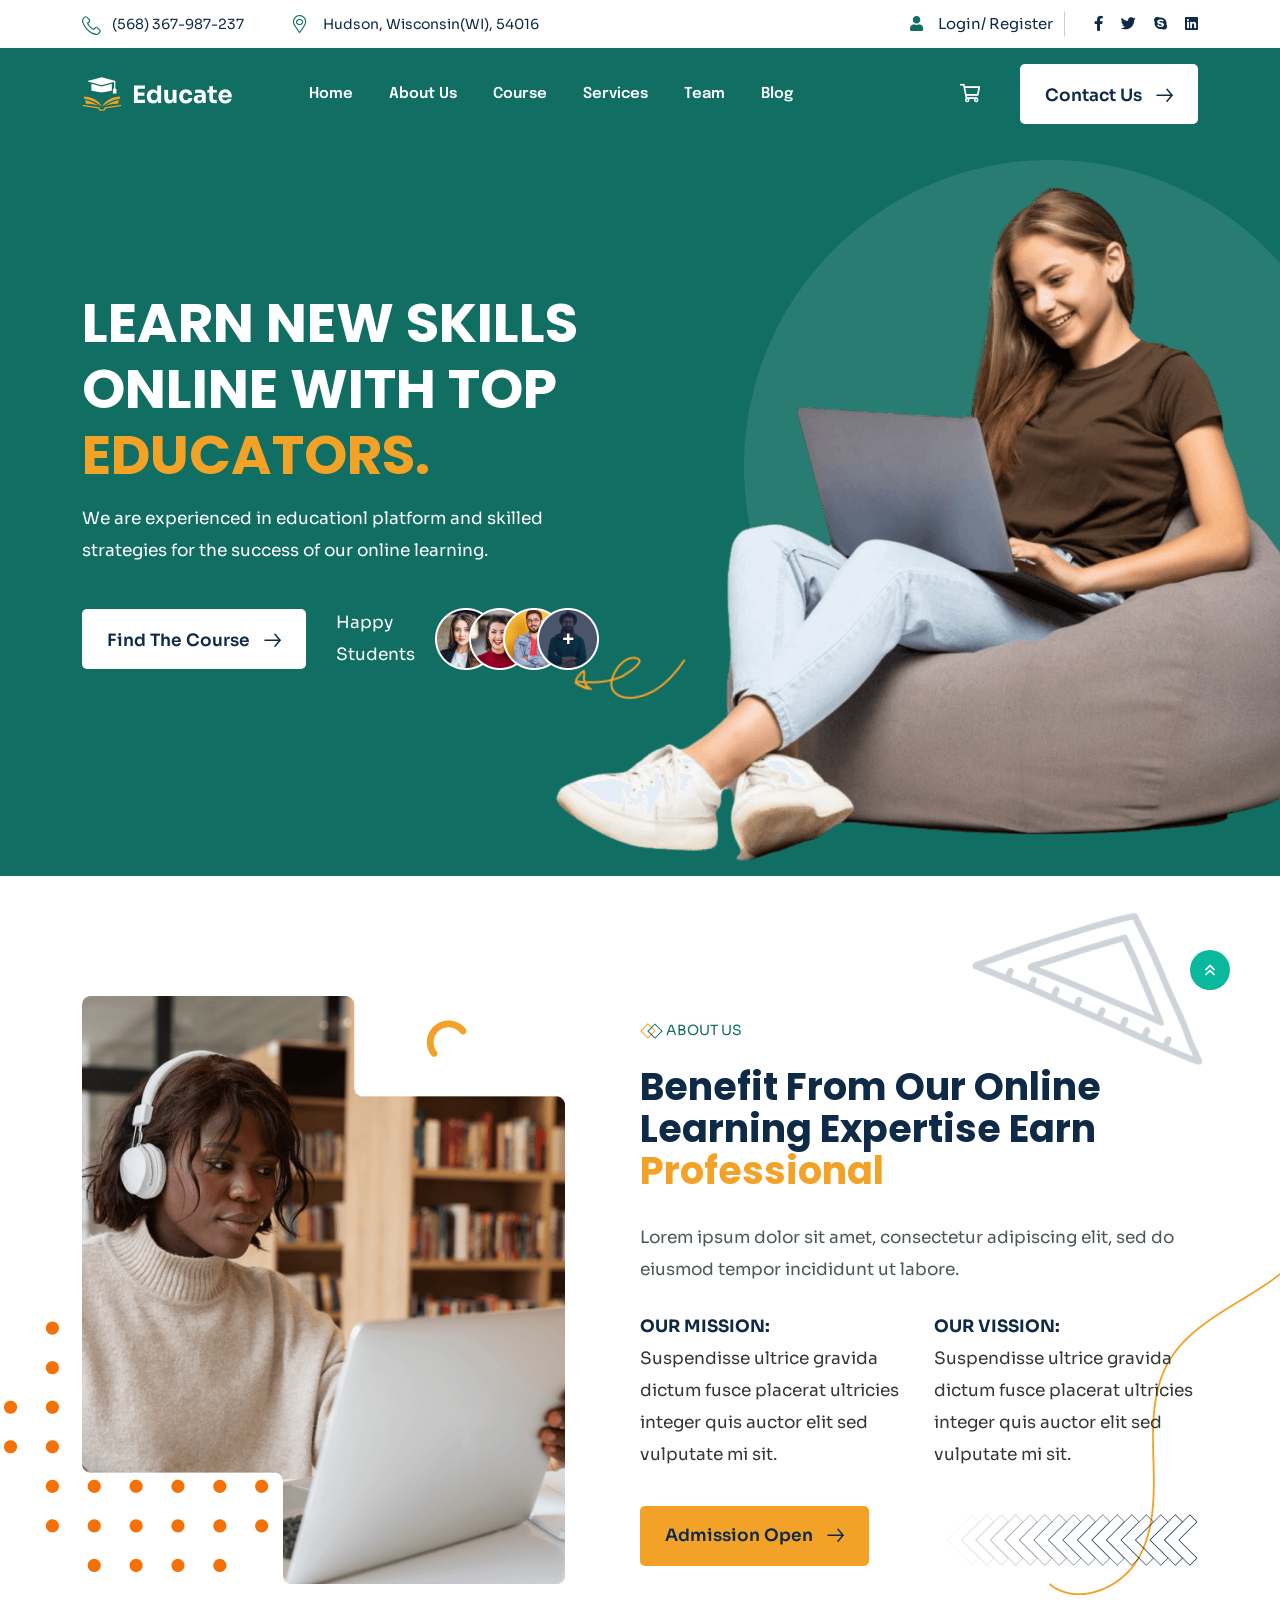
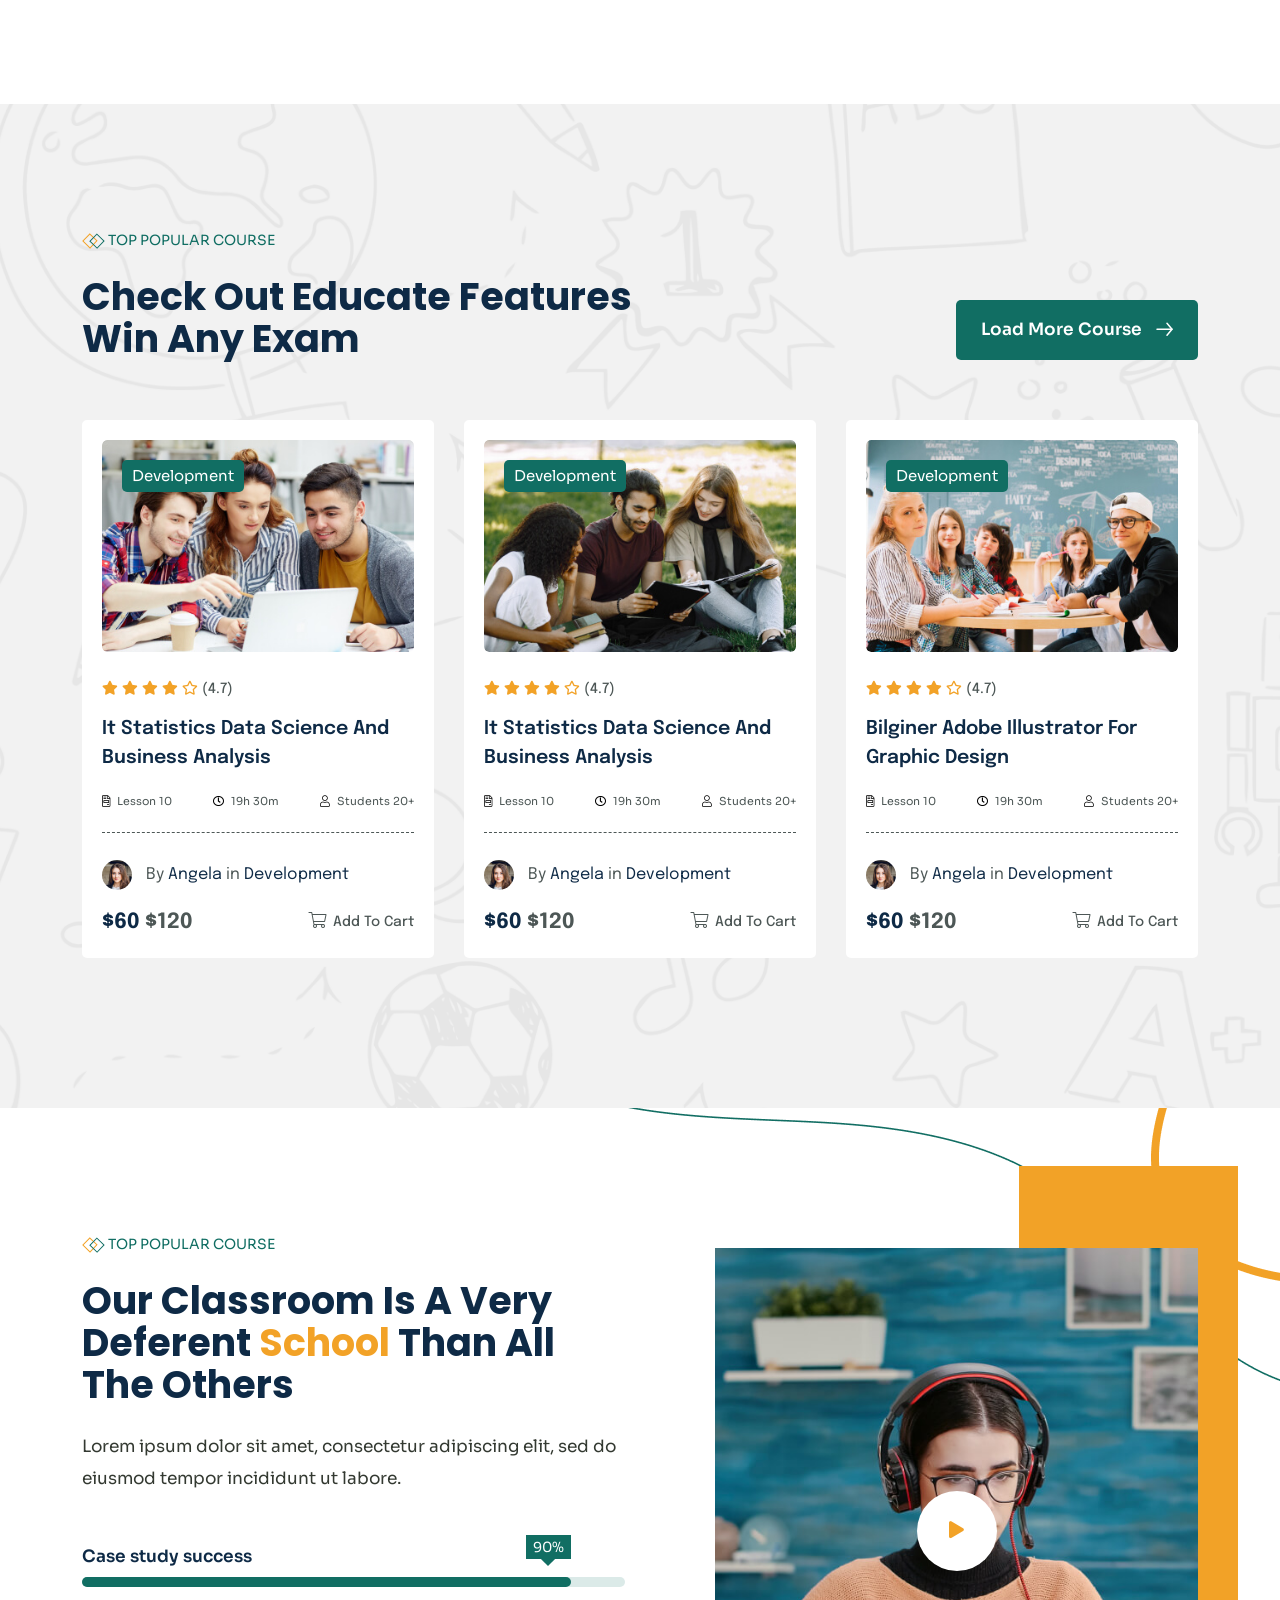
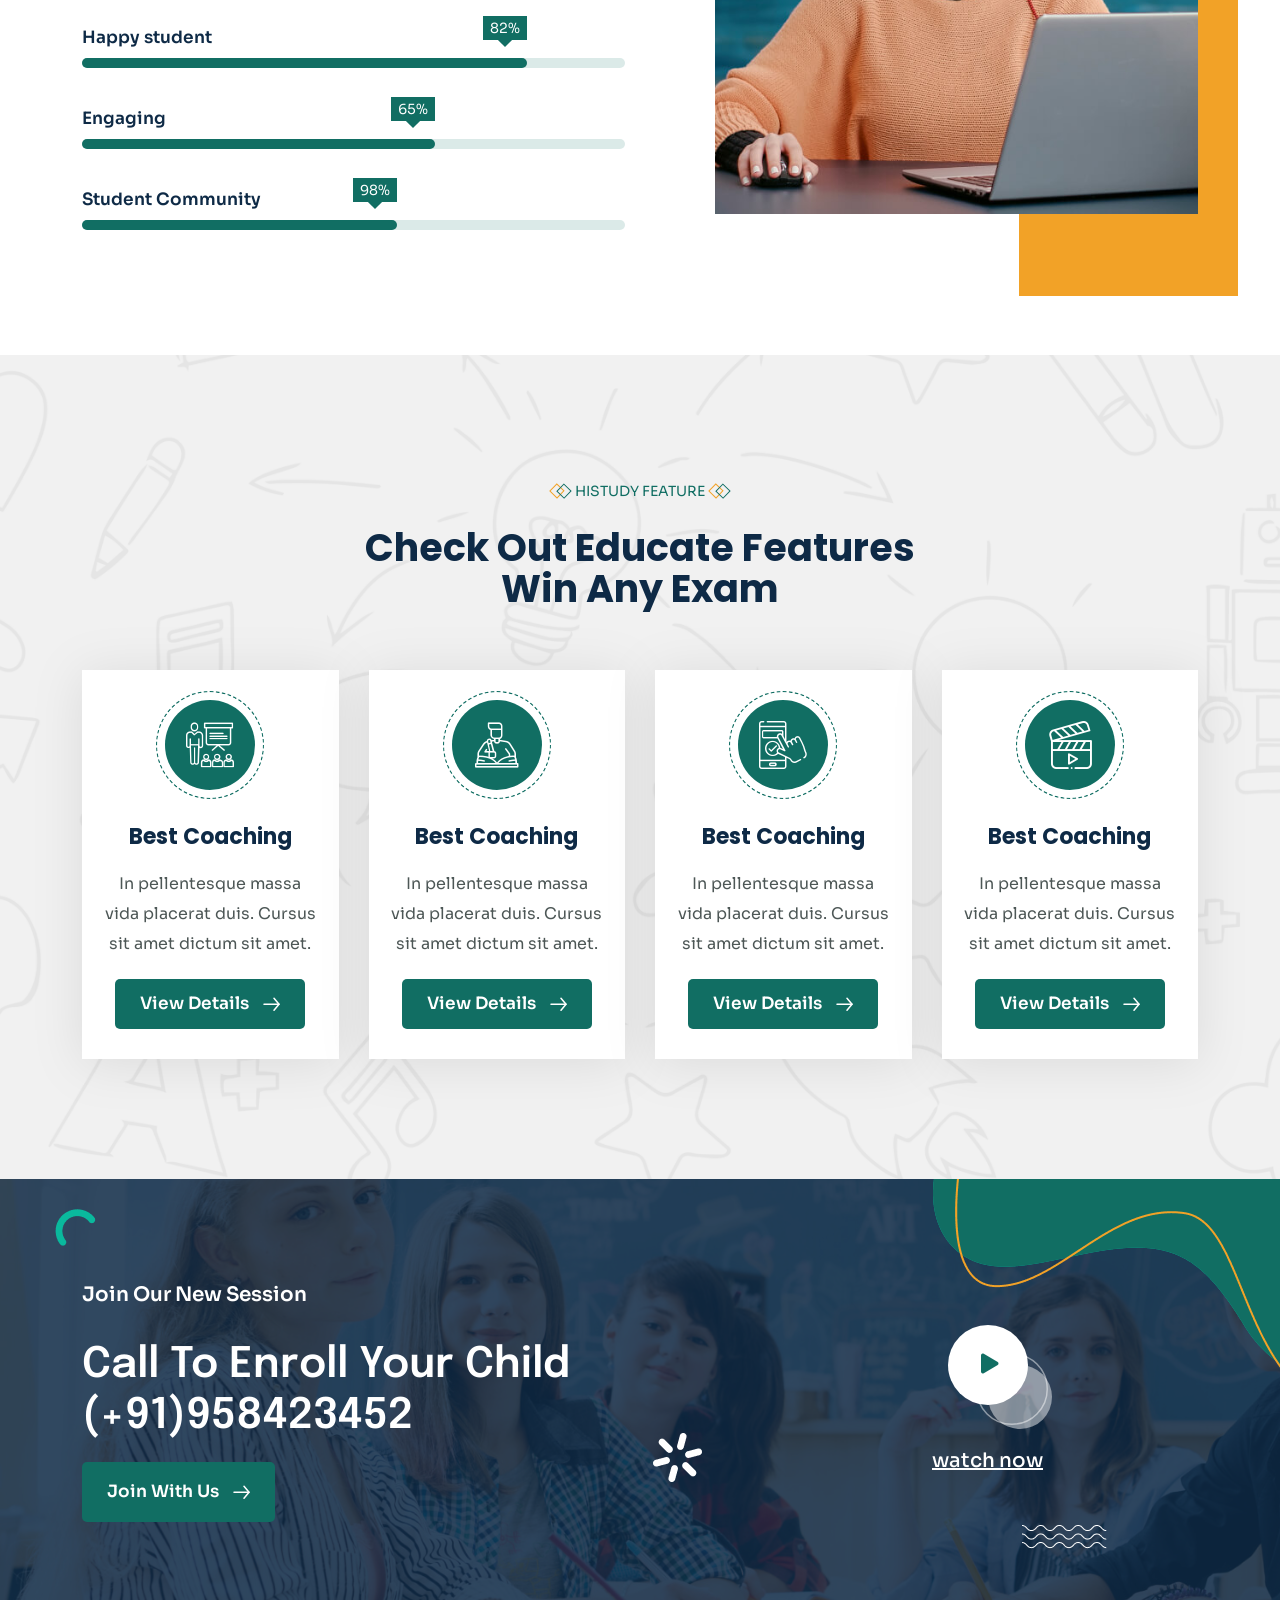
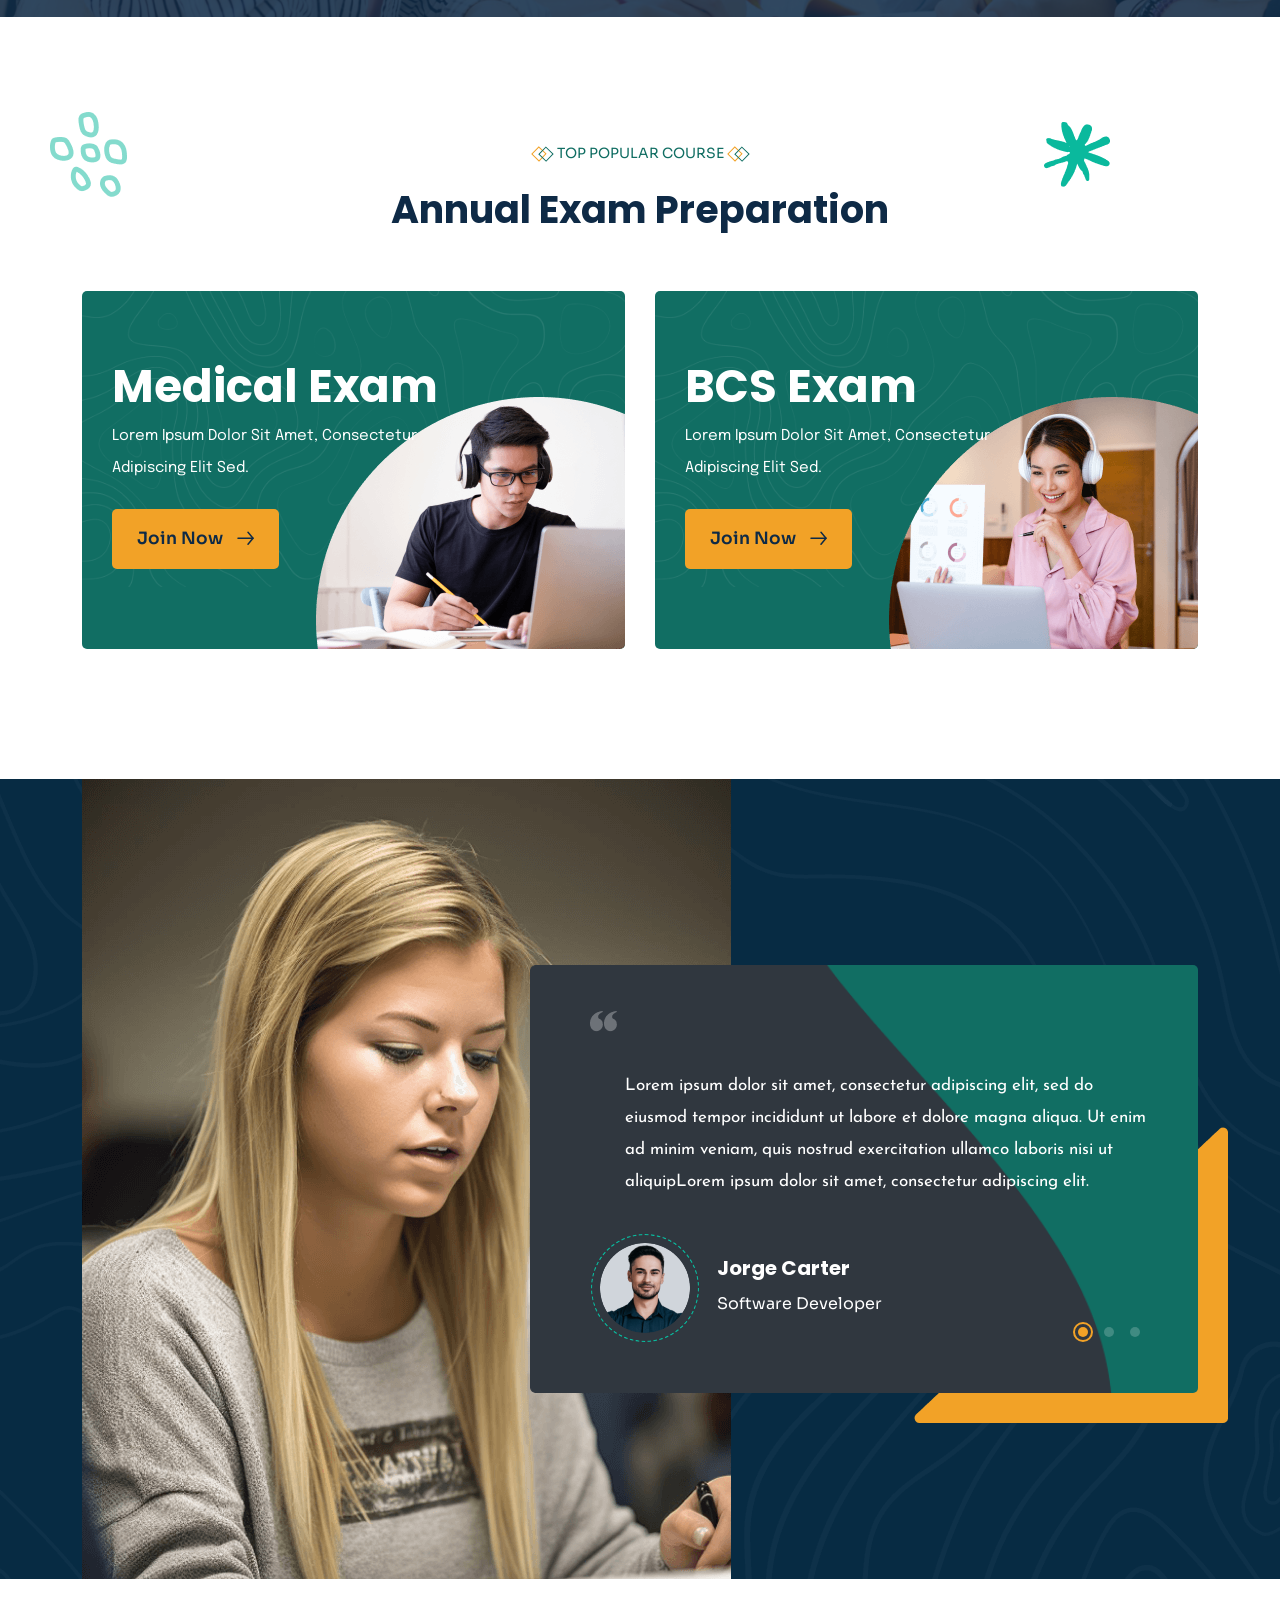
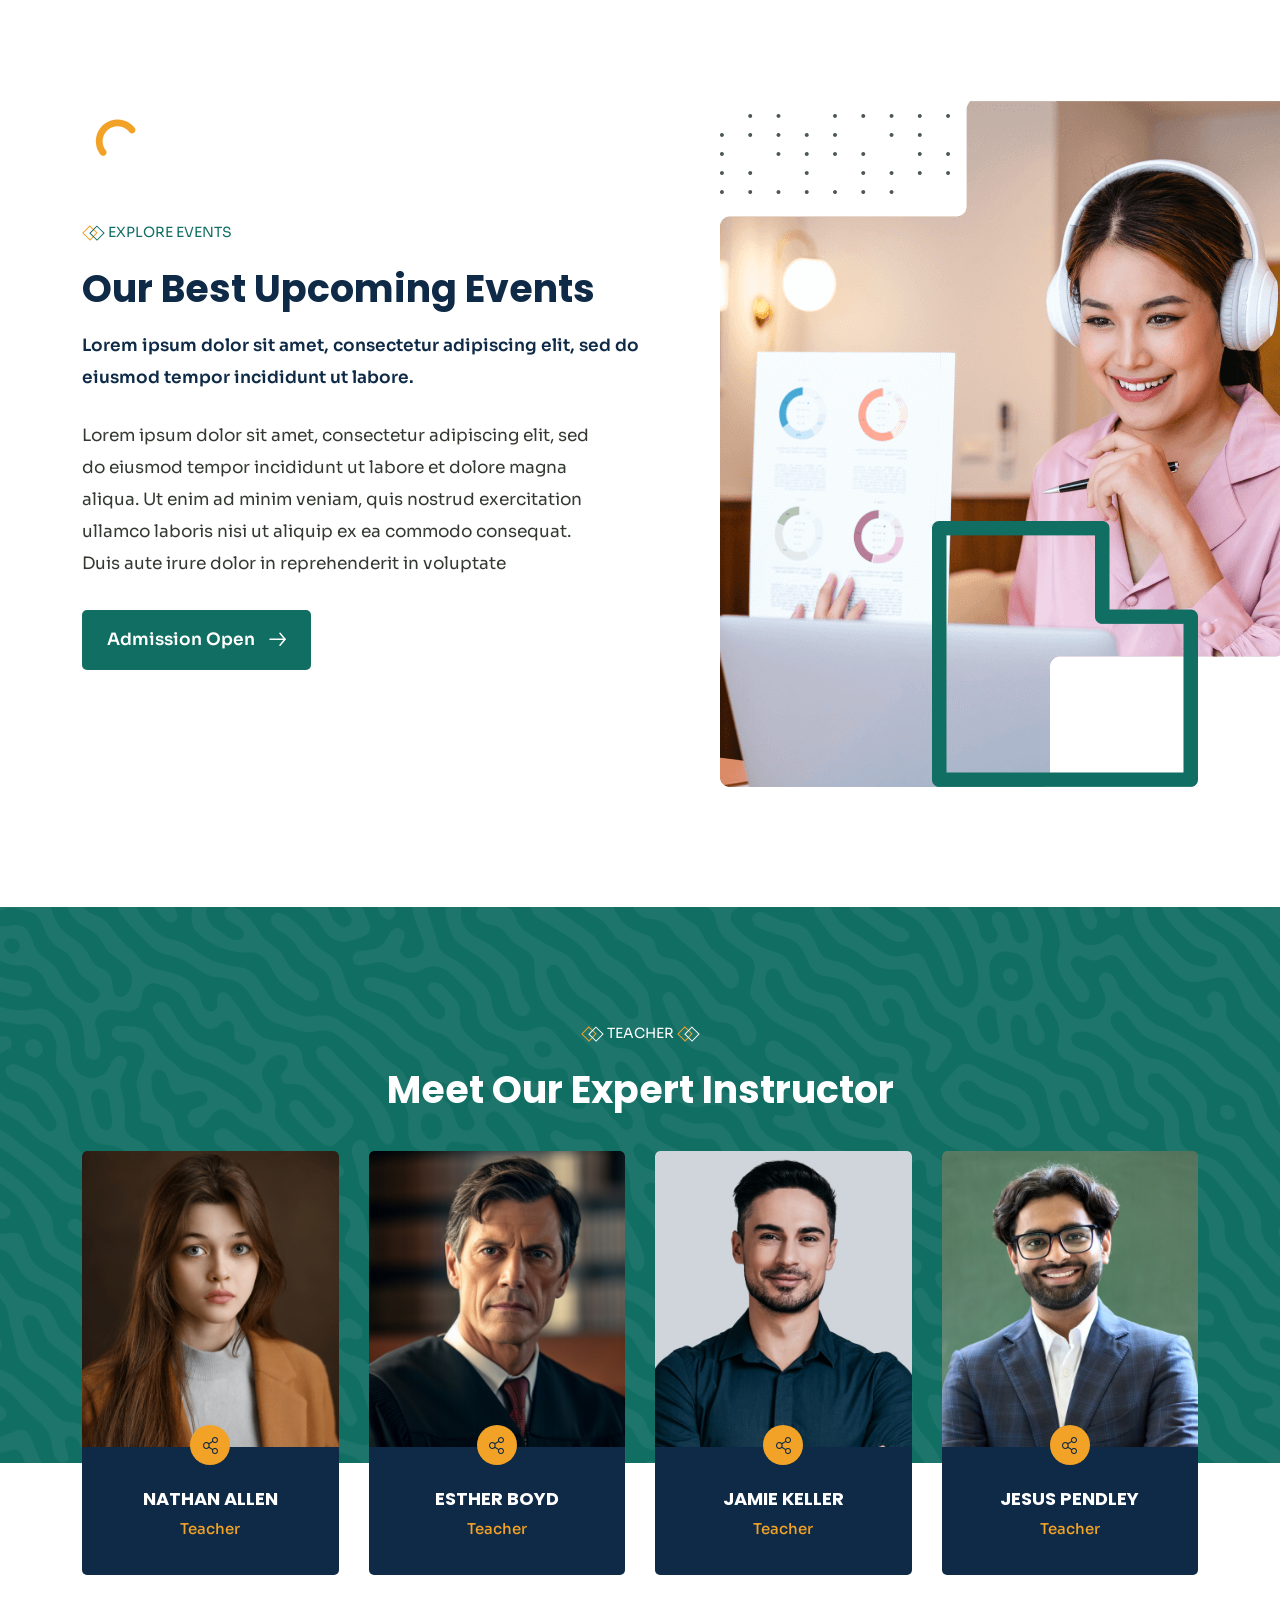
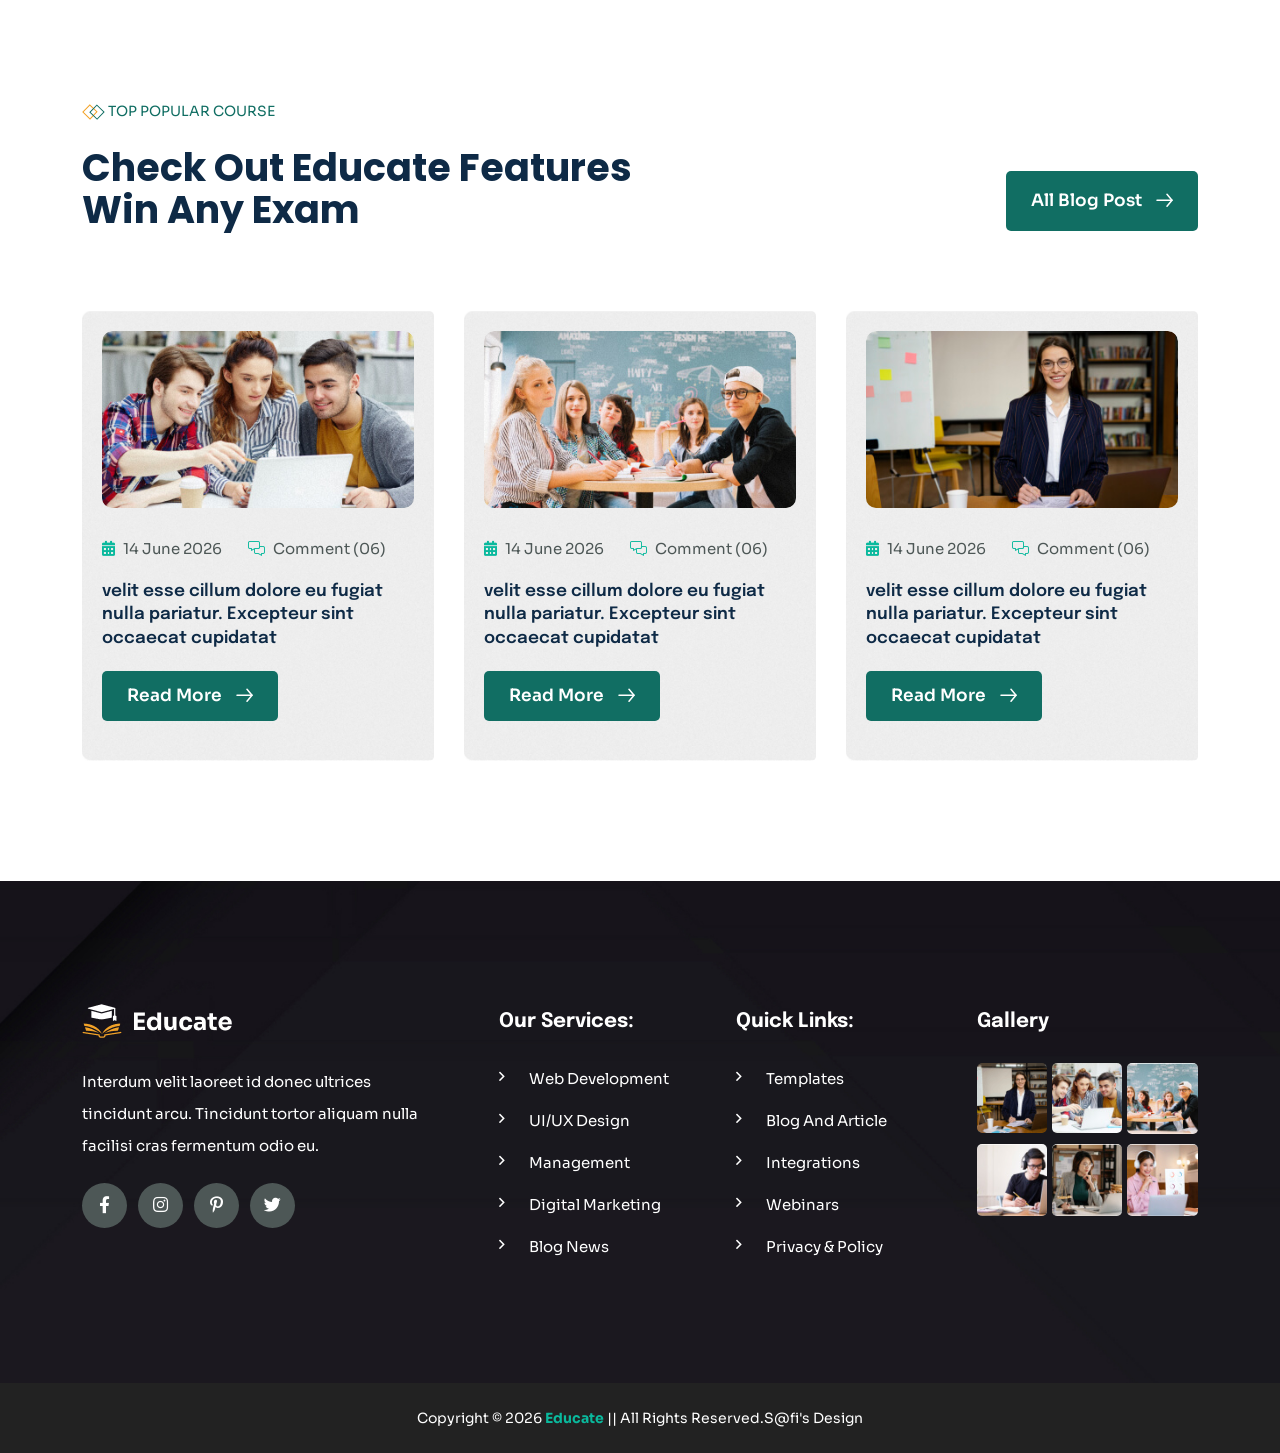
<file: index.html>
<!doctype html>
<html class="no-js" lang="zxx">



<head>
   <meta charset="utf-8">
   <meta http-equiv="x-ua-compatible" content="ie=edge">
   <title>Educate - University, Online Courses, School & Education </title>
   <meta name="description" content="">
   <meta name="viewport" content="width=device-width, initial-scale=1">



   <!-- Place favicon.ico in the root directory -->
   <link rel="shortcut icon" type="image/x-icon" href="assets/img/logo/favicon.png">

   <!-- CSS here -->
   <link rel="stylesheet" href="assets/css/bootstrap.min.css">
   <link rel="stylesheet" href="assets/css/animate.css">
   <link rel="stylesheet" href="assets/css/custom-animation.css">
   <link rel="stylesheet" href="assets/css/slick.css">
   <link rel="stylesheet" href="assets/css/nice-select.css">
   <link rel="stylesheet" href="assets/css/flaticon_xoft.css">
   <link rel="stylesheet" href="assets/css/swiper-bundle.css">
   <link rel="stylesheet" href="assets/css/meanmenu.css">
   <link rel="stylesheet" href="assets/css/font-awesome-pro.css">
   <link rel="stylesheet" href="assets/css/magnific-popup.css">
   <link rel="stylesheet" href="assets/css/spacing.css">
   <link rel="stylesheet" href="assets/css/main.css">
</head>

<body>

   <!-- preloader -->
   <div id="preloader">
      <div class="preloader">
         <span></span>
         <span></span>
      </div>
   </div>
   <!-- preloader end  -->

   <!-- back-to-top-start  -->
   <button class="scroll-top scroll-to-target" data-target="html">
      <i class="far fa-angle-double-up"></i>
   </button>
   <!-- back-to-top-end  -->


   <!-- it-offcanvus-area-start -->
   <div class="it-offcanvas-area">
      <div class="itoffcanvas">
         <div class="it-offcanva-bottom-shape d-none d-xxl-block">
         </div>
         <div class="itoffcanvas__close-btn">
            <button class="close-btn"><i class="fal fa-times"></i></button>
         </div>
         <div class="itoffcanvas__logo">
            <a href="index.html">
               <img src="assets/img/logo/logo-white.png" alt="">
            </a>
         </div>
         <div class="itoffcanvas__text">
            <p>Suspendisse interdum consectetur libero id. Fermentum leo vel orci porta non. Euismod viverra nibh
               cras pulvinar suspen.</p>
         </div>
         <div class="it-menu-mobile"></div>
         <div class="itoffcanvas__info">
            <h3 class="offcanva-title">Get In Touch</h3>
            <div class="it-info-wrapper mb-20 d-flex align-items-center">
               <div class="itoffcanvas__info-icon">
                  <a href="#"><i class="fal fa-envelope"></i></a>
               </div>
               <div class="itoffcanvas__info-address">
                  <span>Email</span>
                  <a href="maito:hello@yourmail.com">hello@yourmail.com</a>
               </div>
            </div>
            <div class="it-info-wrapper mb-20 d-flex align-items-center">
               <div class="itoffcanvas__info-icon">
                  <a href="#"><i class="fal fa-phone-alt"></i></a>
               </div>
               <div class="itoffcanvas__info-address">
                  <span>Phone</span>
                  <a href="tel:(00)45611227890">(00) 456 1122 7890</a>
               </div>
            </div>
            <div class="it-info-wrapper mb-20 d-flex align-items-center">
               <div class="itoffcanvas__info-icon">
                  <a href="#"><i class="fas fa-map-marker-alt"></i></a>
               </div>
               <div class="itoffcanvas__info-address">
                  <span>Location</span>
                  <a href="htits://www.google.com/maps/@37.4801311,22.8928877,3z" target="_blank">Riverside 255,
                     San Francisco, USA </a>
               </div>
            </div>
         </div>
      </div>
   </div>
   <div class="body-overlay"></div>
   <!-- it-offcanvus-area-end -->

   <header>

      <div class="it-header-transparent">

         <!-- header-top-area-start -->
         <div class="it-header-2-top-area it-header-3-top it-header-2-top-height white-bg">
            <div class="container">
               <div class="row align-items-center">
                  <div class="col-xl-8 col-lg-8 col-md-5 col-7">
                     <div class="it-header-2-top-left">
                        <ul>
                           <li>
                              <a href="tel:568367-987-237">
                                 <span>
                                    <svg width="20" height="20" viewBox="0 0 20 20" fill="none"
                                       xmlns="http://www.w3.org/2000/svg">
                                       <g clip-path="url(#clip0_451_1559)">
                                          <path
                                             d="M15.8064 12.3892C15.397 11.9628 14.9031 11.7349 14.3797 11.7349C13.8605 11.7349 13.3624 11.9586 12.936 12.385L11.6021 13.7146C11.4924 13.6555 11.3827 13.6006 11.2771 13.5458C11.1252 13.4698 10.9816 13.398 10.8592 13.3221C9.60978 12.5285 8.47429 11.4943 7.38524 10.1562C6.85759 9.48926 6.50302 8.92785 6.24553 8.358C6.59166 8.04141 6.91247 7.71216 7.22483 7.39558C7.34303 7.27739 7.46122 7.15497 7.57941 7.03678C8.46585 6.15034 8.46585 5.00219 7.57941 4.11576L6.42704 2.96338C6.29618 2.83253 6.16111 2.69745 6.03447 2.56238C5.7812 2.30067 5.51527 2.03051 5.2409 1.77725C4.83145 1.37202 4.3418 1.15674 3.82682 1.15674C3.31184 1.15674 2.81375 1.37202 2.39163 1.77725C2.38741 1.78147 2.38741 1.78147 2.38319 1.78569L0.948004 3.23354C0.407699 3.77384 0.099556 4.43234 0.0320178 5.19637C-0.0692895 6.42894 0.293728 7.57709 0.572323 8.32845C1.25615 10.1731 2.27766 11.8826 3.80149 13.7146C5.65035 15.9223 7.87489 17.6656 10.416 18.894C11.3869 19.3541 12.6828 19.8986 14.1306 19.9914C14.2193 19.9957 14.3121 19.9999 14.3965 19.9999C15.3716 19.9999 16.1905 19.6495 16.8321 18.9531C16.8364 18.9446 16.8448 18.9404 16.849 18.9319C17.0685 18.666 17.3218 18.4254 17.5877 18.1679C17.7692 17.9949 17.955 17.8133 18.1365 17.6234C18.5544 17.1886 18.7739 16.6821 18.7739 16.1629C18.7739 15.6395 18.5501 15.1371 18.1238 14.715L15.8064 12.3892ZM17.3176 16.834C17.3133 16.834 17.3133 16.8383 17.3176 16.834C17.1529 17.0113 16.9841 17.1717 16.8026 17.349C16.5282 17.6107 16.2496 17.8851 15.9879 18.1932C15.5616 18.6491 15.0593 18.8644 14.4008 18.8644C14.3374 18.8644 14.2699 18.8644 14.2066 18.8602C12.9529 18.78 11.7879 18.2903 10.9141 17.8724C8.52494 16.7158 6.42704 15.0738 4.68371 12.9928C3.2443 11.2579 2.28188 9.65389 1.64449 7.93166C1.25193 6.8806 1.10841 6.0617 1.17172 5.28923C1.21394 4.79536 1.40389 4.38591 1.75424 4.03555L3.19365 2.59615C3.40048 2.40197 3.61998 2.29645 3.83526 2.29645C4.10119 2.29645 4.31647 2.45685 4.45155 2.59192C4.45577 2.59615 4.45999 2.60037 4.46421 2.60459C4.7217 2.84519 4.96653 3.09424 5.22401 3.36017C5.35487 3.49525 5.48995 3.63032 5.62502 3.76962L6.77739 4.92199C7.22483 5.36943 7.22483 5.7831 6.77739 6.23055C6.65498 6.35296 6.53679 6.47537 6.41437 6.59356C6.0598 6.95658 5.72211 7.29427 5.35487 7.62352C5.34643 7.63196 5.33799 7.63618 5.33376 7.64463C4.97075 8.00764 5.03828 8.36222 5.11427 8.60282C5.11849 8.61549 5.12271 8.62815 5.12693 8.64081C5.42663 9.36685 5.84874 10.0507 6.49036 10.8654L6.49458 10.8696C7.65961 12.3048 8.88796 13.4234 10.2429 14.2803C10.416 14.39 10.5933 14.4786 10.7621 14.5631C10.9141 14.639 11.0576 14.7108 11.18 14.7868C11.1969 14.7952 11.2138 14.8079 11.2307 14.8163C11.3742 14.8881 11.5093 14.9219 11.6486 14.9219C11.9989 14.9219 12.2184 14.7024 12.2902 14.6306L13.7338 13.187C13.8773 13.0435 14.1053 12.8704 14.3712 12.8704C14.6329 12.8704 14.8482 13.035 14.9791 13.1785C14.9833 13.1828 14.9833 13.1828 14.9875 13.187L17.3133 15.5128C17.7481 15.9434 17.7481 16.3866 17.3176 16.834Z"
                                             fill="currentcolor" />
                                          <path
                                             d="M10.8084 4.7574C11.9144 4.94313 12.919 5.46656 13.721 6.26857C14.523 7.07059 15.0422 8.07522 15.2322 9.18116C15.2786 9.45975 15.5192 9.65392 15.7936 9.65392C15.8274 9.65392 15.8569 9.6497 15.8907 9.64548C16.203 9.59483 16.4099 9.29935 16.3592 8.98698C16.1313 7.64888 15.4981 6.42897 14.5315 5.46233C13.5648 4.49569 12.3449 3.86252 11.0068 3.63458C10.6944 3.58393 10.4032 3.79076 10.3483 4.09891C10.2934 4.40705 10.4961 4.70675 10.8084 4.7574Z"
                                             fill="curentcolor" />
                                          <path
                                             d="M19.9771 8.82242C19.6014 6.61899 18.563 4.61395 16.9674 3.01836C15.3718 1.42277 13.3668 0.384369 11.1634 0.00868773C10.8552 -0.0461871 10.564 0.16487 10.5091 0.473013C10.4584 0.785377 10.6653 1.07664 10.9776 1.13151C12.9447 1.46498 14.7387 2.39785 16.1654 3.82037C17.5922 5.24712 18.5208 7.0411 18.8543 9.00815C18.9007 9.28675 19.1413 9.48092 19.4157 9.48092C19.4495 9.48092 19.479 9.4767 19.5128 9.47248C19.8209 9.42605 20.032 9.13057 19.9771 8.82242Z"
                                             fill="#currentcolor" />
                                       </g>
                                       <defs>
                                          <clipPath id="clip0_451_1559">
                                             <rect width="20" height="20" fill="white" />
                                          </clipPath>
                                       </defs>
                                    </svg>
                                 </span> (568) 367-987-237
                              </a>
                           </li>
                           <li class="d-none d-lg-inline-block">
                              <a href="#">
                                 <span>
                                    <i class="fa-light fa-location-dot"></i>
                                 </span>
                                 Hudson, Wisconsin(WI), 54016
                              </a>
                           </li>
                        </ul>
                     </div>
                  </div>
                  <div class="col-xl-4 col-lg-4 col-md-7 col-5">
                     <div class="it-header-2-top-right text-end">
                        <ul>
                           <li class="d-none d-md-inline-block">
                              <div class="it-header-3-top-right">
                                 <a href="#">
                                    <span class="icon"><i class="fa-solid fa-user"></i></span>
                                    <span class="text">Login/ Register</span>
                                 </a>
                              </div>
                           </li>
                           <li>
                              <div class="it-header-2-top-social">
                                 <a href="#"><i class="fab fa-facebook-f"></i></a>
                                 <a href="#"><i class="fab fa-twitter"></i></a>
                                 <a href="#"><i class="fab fa-skype"></i></a>
                                 <a href="#"><i class="fab fa-linkedin"></i></a>
                              </div>
                           </li>
                        </ul>
                     </div>
                  </div>
               </div>
            </div>
         </div>
         <!-- header-top-area-end -->

         <!-- header-area-start -->
         <div id="header-sticky" class="it-header-2-area it-header-3-style">
            <div class="container">
               <div class="it-header-2-plr">
                  <div class="it-header-wrap p-relative">
                     <div class="row align-items-center">
                        <div class="col-xl-2 col-7">
                           <div class="it-header-2-logo">
                              <a href="index.html"><img src="assets/img/logo/logo-yellow.png" alt=""></a>
                           </div>
                        </div>
                        <div class="col-xl-7 d-none d-xl-block">
                           <div class="it-header-2-main-menu">
                              <nav class="it-menu-content">
                                 <ul class="onepage-menu">
                                    <li class="">
                                       <a href="index-3-one-page.html">home</a>
                                       <!-- <div class="it-submenu submenu has-home-img">
                                          <div class="row gx-6 row-cols-1 row-cols-md-2 row-cols-lg-2 row-cols-xl-5">
                                             <div class="col home-img">
                                                <div class="home-img-thumb mb-15">
                                                   <img src="assets/img/menu/home-1.jpg" alt>
                                                   <div class="home-img-btn">
                                                      <a class="it-btn-white-sm" href="index.html">Multi Page</a>
                                                      <a class="it-btn-white-sm" href="index-one-page.html">One Page</a>
                                                   </div>
                                                </div>
                                                <div class="home-img-content text-center">
                                                   <h4 class="home-img-title">
                                                      <a href="index-one-page.html">Home 01</a>
                                                   </h4>
                                                </div>
                                             </div>
                                             <div class="col home-img">
                                                <div class="home-img-thumb mb-15">
                                                   <img src="assets/img/menu/home-2.jpg" alt>
                                                   <div class="home-img-btn">
                                                      <a class="it-btn-white-sm" href="index-2.html">Multi Page</a>
                                                      <a class="it-btn-white-sm" href="index-2-one-page.html">One Page</a>
                                                   </div>
                                                </div>
                                                <div class="home-img-content text-center">
                                                   <h4 class="home-img-title">
                                                      <a href="index-2-one-page.html">Home 02</a>
                                                   </h4>
                                                </div>
                                             </div>
                                             <div class="col home-img">
                                                <div class="home-img-thumb mb-15">
                                                   <img src="assets/img/menu/home-3.jpg" alt>
                                                   <div class="home-img-btn">
                                                      <a class="it-btn-white-sm" href="index-3.html">Multi Page</a>
                                                      <a class="it-btn-white-sm" href="index-3-one-page.html">One Page</a>
                                                   </div>
                                                </div>
                                                <div class="home-img-content text-center">
                                                   <h4 class="home-img-title">
                                                      <a href="index-3-one-page.html">Home 03</a>
                                                   </h4>
                                                </div>
                                             </div>
                                             <div class="col home-img">
                                                <div class="home-img-thumb mb-15">
                                                   <img src="assets/img/menu/home-4.jpg" alt>
                                                   <div class="home-img-btn">
                                                      <a class="it-btn-white-sm" href="index-4.html">Multi Page</a>
                                                      <a class="it-btn-white-sm" href="index-4-one-page.html">One Page</a>
                                                   </div>
                                                </div>
                                                <div class="home-img-content text-center">
                                                   <h4 class="home-img-title">
                                                      <a href="index-4-one-page.html">Home 04</a>
                                                   </h4>
                                                </div>
                                             </div>
                                             <div class="col home-img">
                                                <div class="home-img-thumb mb-15">
                                                   <img src="assets/img/menu/home-5.jpg" alt>
                                                   <div class="home-img-btn">
                                                      <a class="it-btn-white-sm" href="index-5.html">Multi Page</a>
                                                      <a class="it-btn-white-sm" href="index-5-one-page.html">One Page</a>
                                                   </div>
                                                </div>
                                                <div class="home-img-content text-center">
                                                   <h4 class="home-img-title">
                                                      <a href="index-5-one-page.html">Home 05</a>
                                                   </h4>
                                                </div>
                                             </div>
                                             <div class="col home-img">
                                                <div class="home-img-thumb mb-15">
                                                   <img src="assets/img/menu/home-6.jpg" alt>
                                                   <div class="home-img-btn">
                                                      <a class="it-btn-white-sm" href="index-6.html">Multi Page</a>
                                                      <a class="it-btn-white-sm" href="index-6-one-page.html">One Page</a>
                                                   </div>
                                                </div>
                                                <div class="home-img-content text-center">
                                                   <h4 class="home-img-title">
                                                      <a href="index-6-one-page.html">Home 05</a>
                                                   </h4>
                                                </div>
                                             </div>
                                              <div class="col home-img">
                                          <div class="home-img-thumb mb-15">
                                             <img src="assets/img/menu/home-6.jpg" alt>
                                             <div class="home-img-btn">
                                                <a class="it-btn-white-sm" href="index-6.html">Multi Page</a>
                                                <a class="it-btn-white-sm" href="index-6-one-page.html">One Page</a>
                                             </div>
                                          </div>
                                          <div class="home-img-content text-center">
                                             <h4 class="home-img-title">
                                                <a href="index-6.html">Home 06</a>
                                             </h4>
                                          </div>
                                       </div>
                                         <div class="col home-img">
                                                <div class="home-img-thumb mb-15">
                                                   <img src="assets/img/menu/home-7.jpg" alt>
                                                   <div class="home-img-btn">
                                                      <a class="it-btn-white-sm" href="index-7.html">Multi Page</a>
                                                      <a class="it-btn-white-sm" href="index-7-one-page.html">One Page</a>
                                                   </div>
                                                </div>
                                                <div class="home-img-content text-center">
                                                   <h4 class="home-img-title">
                                                      <a href="index-7.html">Home 07</a>
                                                   </h4>
                                                </div>
                                             </div>
                                               <div class="col home-img">
                                                <div class="home-img-thumb mb-15">
                                                   <img src="assets/img/menu/home-8.jpg" alt>
                                                   <div class="home-img-btn">
                                                      <a class="it-btn-white-sm" href="index-8.html">Multi Page</a>
                                                      <a class="it-btn-white-sm" href="index-8-one-page.html">One Page</a>
                                                   </div>
                                                </div>
                                                <div class="home-img-content text-center">
                                                   <h4 class="home-img-title">
                                                      <a href="index-8.html">Home 08</a>
                                                   </h4>
                                                </div>
                                             </div>
                                             <div class="col home-img">
                                                <div class="home-img-thumb mb-15">
                                                   <img src="assets/img/menu/home-9.jpg" alt>
                                                   <div class="home-img-btn">
                                                      <a class="it-btn-white-sm" href="index-9.html">Multi Page</a>
                                                      <a class="it-btn-white-sm" href="index-9-one-page.html">One Page</a>
                                                   </div>
                                                </div>
                                                <div class="home-img-content text-center">
                                                   <h4 class="home-img-title">
                                                      <a href="index-9.html">Home 09</a>
                                                   </h4>
                                                </div>
                                             </div>
                                              <div class="col home-img">
                                                <div class="home-img-thumb mb-15">
                                                   <img src="assets/img/menu/home-10.jpg" alt>
                                                </div>
                                                <div class="home-img-content text-center">
                                                   <h4 class="home-img-title">
                                                      <a href="#">Home 10</a>
                                                   </h4>
                                                </div>
                                             </div>
                                          </div>
                                       </div> -->
                                    </li>
                                    <li><a href="#about">about us</a></li>
                                    <li><a href="#course">course</a></li>
                                    <li><a href="#services">services</a></li>
                                    <li><a href="#team">team</a></li>
                                    <li><a href="#blog">blog</a></li>
                                 </ul>
                              </nav>
                           </div>
                        </div>
                        <div class="col-xl-3 col-5">
                           <div class="it-header-2-right d-flex align-items-center justify-content-end">
                              <div class="it-header-2-icon">
                                 <a href="cart.html">
                                    <i class="fa-regular fa-cart-shopping"></i>
                                 </a>
                              </div>
                              <div class="it-header-2-button d-none d-md-block">
                                 <a class="it-btn-white" href="contact.html">
                                    <span>
                                       Contact Us
                                       <svg width="17" height="14" viewBox="0 0 17 14" fill="none"
                                          xmlns="http://www.w3.org/2000/svg">
                                          <path d="M11 1.24023L16 7.24023L11 13.2402" stroke="currentcolor"
                                             stroke-width="1.5" stroke-miterlimit="10" stroke-linecap="round"
                                             stroke-linejoin="round" />
                                          <path d="M1 7.24023H16" stroke="currentcolor" stroke-width="1.5"
                                             stroke-miterlimit="10" stroke-linecap="round" stroke-linejoin="round" />
                                       </svg>
                                    </span>
                                 </a>
                              </div>
                              <div class="it-header-2-bar d-xl-none">
                                 <button class="it-menu-bar"><i class="fa-solid fa-bars"></i></button>
                              </div>
                           </div>
                        </div>
                     </div>
                  </div>
               </div>
            </div>
         </div>
         <!-- header-area-end -->

      </div>


   </header>

   <main>

      <!-- hero-area-start -->
      <div class="it-hero-3-area theme-bg-2">
         <div class="it-hero-3-shape-1">
            <img src="assets/img/hero/hero-3-shape1.png" alt="">
         </div>
         <div class="it-hero-3-shape-2">
            <img src="assets/img/hero/hero-3-shape2.png" alt="">
         </div>
         <div class="it-hero-3-shape-3 d-none d-lg-block">
            <img src="assets/img/hero/hero-3-shape3.png" alt="">
         </div>
         <div class="it-hero-3-shape-4 d-none d-xxl-block">
            <img src="assets/img/hero/hero-3-shape4.png" alt="">
         </div>
         <div class="it-hero-3-shape-5 d-none d-xxl-block">
            <img src="assets/img/hero/hero-3-shape5.png" alt="">
         </div>
         <div class="container">
            <div class="row align-items-end">
               <div class="col-xl-6">
                  <div class="it-hero-3-title-wrap it-hero-3-ptb">
                     <div class="it-hero-3-title-box">
                        <h1 class="it-hero-3-title">Learn new skills online with top <span>educators.</span></h1>
                        <p>We are experienced in educationl platform and skilled strategies <br>
                           for the success of our online learning.</p>
                     </div>
                     <div class="it-hero-3-btn-box d-flex align-items-center">
                        <a class="it-btn-white" href="course-details.html">
                           <span>
                              Find The Course
                              <svg width="17" height="14" viewBox="0 0 17 14" fill="none"
                                 xmlns="http://www.w3.org/2000/svg">
                                 <path d="M11 1.24023L16 7.24023L11 13.2402" stroke="currentcolor" stroke-width="1.5"
                                    stroke-miterlimit="10" stroke-linecap="round" stroke-linejoin="round" />
                                 <path d="M1 7.24023H16" stroke="currentcolor" stroke-width="1.5" stroke-miterlimit="10"
                                    stroke-linecap="round" stroke-linejoin="round" />
                              </svg>
                           </span>
                        </a>
                        <div class="it-hero-3-client-box d-flex align-items-center">
                           <span>Happy <br> Students</span>
                           <img src="assets/img/hero/hero-3-client-img.png" alt="">
                        </div>
                     </div>
                  </div>
               </div>
               <div class="col-xl-6">
                  <div class="it-hero-3-thumb">
                     <img src="assets/img/hero/hero-3-img.png" alt="">
                  </div>
               </div>
            </div>
         </div>
      </div>
      <!-- hero-area-end -->

      <!-- about-area-start -->
      <div id="about" class="it-about-3-area pt-120 pb-120 p-relative">
         <div class="it-about-3-left-shape-4 d-none d-lg-block">
            <img src="assets/img/about/about-3-shap-4.png" alt="">
         </div>
         <div class="it-about-3-left-shape-5 d-none d-lg-block">
            <img src="assets/img/about/about-3-shap-5.png" alt="">
         </div>
         <div class="container">
            <div class="row g-0 align-items-center">
               <div class="col-xl-6 col-lg-6">
                  <div class="it-about-3-left-box text-end p-relative">
                     <div class="it-about-3-left-shape-1 d-none d-lg-block">
                        <img src="assets/img/about/about-3-shap-1.png" alt="">
                     </div>
                     <div class="it-about-3-left-shape-2 d-none d-lg-block">
                        <img src="assets/img/about/about-3-shap-2.png" alt="">
                     </div>
                     <div class="it-about-3-thumb">
                        <img src="assets/img/about/about-3-img.png" alt="">
                     </div>
                  </div>
               </div>
               <div class="col-xl-6 col-lg-6">
                  <div class="it-about-3-title-box">
                     <span class="it-section-subtitle-3">
                        <img src="assets/img/about/bg.svg" alt="">
                        about us
                     </span>
                     <h2 class="it-section-title-3 pb-30">Benefit from our online
                        learning expertise earn <span>professional</span>
                     </h2>
                     <p>Lorem ipsum dolor sit amet, consectetur adipiscing elit, sed do <br>
                        eiusmod tempor incididunt ut labore.</p>
                  </div>
                  <div class="it-about-3-mv-box">
                     <div class="row">
                        <div class="col-xl-6 col-md-6">
                           <div class="it-about-3-mv-item">
                              <span class="it-about-3-mv-title">OUR MISSION:</span>
                              <p>Suspendisse ultrice gravida dictum fusce placerat ultricies integer quis auctor elit
                                 sed vulputate mi sit.</p>
                           </div>
                        </div>
                        <div class="col-xl-6 col-md-6">
                           <div class="it-about-3-mv-item">
                              <span class="it-about-3-mv-title">OUR VISSION:</span>
                              <p>Suspendisse ultrice gravida dictum fusce placerat ultricies integer quis auctor elit
                                 sed vulputate mi sit.</p>
                           </div>
                        </div>
                     </div>
                  </div>
                  <div class="it-about-3-btn-box p-relative">
                     <a class="it-btn-yellow" href="about-us.html">
                        <span>
                           admission open
                           <svg width="17" height="14" viewBox="0 0 17 14" fill="none"
                              xmlns="http://www.w3.org/2000/svg">
                              <path d="M11 1.24023L16 7.24023L11 13.2402" stroke="currentcolor" stroke-width="1.5"
                                 stroke-miterlimit="10" stroke-linecap="round" stroke-linejoin="round" />
                              <path d="M1 7.24023H16" stroke="currentcolor" stroke-width="1.5" stroke-miterlimit="10"
                                 stroke-linecap="round" stroke-linejoin="round" />
                           </svg>
                        </span>
                     </a>
                     <div class="it-about-3-left-shape-3 d-none d-md-block">
                        <img src="assets/img/about/about-3-shap-3.png" alt="">
                     </div>
                  </div>
               </div>
            </div>
         </div>
      </div>
      <!-- about-area-end -->

      <!-- course-area-start -->
      <div id="course" class="it-course-area it-course-style-3 it-course-bg p-relative grey-bg pt-120 pb-120"
         data-background="assets/img/course/course-bg.png">
         <div class="container">
            <div class="it-course-title-wrap mb-60">
               <div class="row align-items-end">
                  <div class="col-xl-7 col-lg-7 col-md-8">
                     <div class="it-course-title-box">
                        <span class="it-section-subtitle-3">
                           <img src="assets/img/about/bg.svg" alt="">
                           Top Popular Course
                        </span>
                        <h4 class="it-section-title-3">Check out educate features <br> win any exam</h4>
                     </div>
                  </div>
                  <div class="col-xl-5 col-lg-5 col-md-4">
                     <div class="it-course-button text-start text-md-end pt-25">
                        <a class="it-btn-theme-2" href="course-2.html">
                           <span>
                              Load More Course
                              <svg width="17" height="14" viewBox="0 0 17 14" fill="none"
                                 xmlns="http://www.w3.org/2000/svg">
                                 <path d="M11 1.24023L16 7.24023L11 13.2402" stroke="currentcolor" stroke-width="1.5"
                                    stroke-miterlimit="10" stroke-linecap="round" stroke-linejoin="round" />
                                 <path d="M1 7.24023H16" stroke="currentcolor" stroke-width="1.5" stroke-miterlimit="10"
                                    stroke-linecap="round" stroke-linejoin="round" />
                              </svg>
                           </span>
                        </a>
                     </div>
                  </div>
               </div>
            </div>
            <div class="row">
               <div class="col-xl-4 col-lg-4 col-md-6 mb-30">
                  <div class="it-course-item">
                     <div class="it-course-thumb mb-20 p-relative">
                        <a href="course-details.html"><img src="assets/img/course/course-1-1.jpg" alt=""></a>
                        <div class="it-course-thumb-text">
                           <span>Development</span>
                        </div>
                     </div>
                     <div class="it-course-content">
                        <div class="it-course-rating mb-10">
                           <i class="fa-sharp fa-solid fa-star"></i>
                           <i class="fa-sharp fa-solid fa-star"></i>
                           <i class="fa-sharp fa-solid fa-star"></i>
                           <i class="fa-sharp fa-solid fa-star"></i>
                           <i class="fa-sharp fa-regular fa-star"></i>
                           <span>(4.7)</span>
                        </div>
                        <h4 class="it-course-title pb-5"><a href="course-details.html">It statistics data science and Business
                              analysis</a></h4>
                        <div class="it-course-info pb-15 mb-25 d-flex justify-content-between">
                           <span><i class="fa-light fa-file-invoice"></i>Lesson 10</span>
                           <span><i class="fa-sharp fa-regular fa-clock"></i>19h 30m</span>
                           <span><i class="fa-light fa-user"></i>Students 20+</span>
                        </div>
                        <div class="it-course-author pb-15">
                           <img src="assets/img/course/avata-1.png" alt="">
                           <span>By <i>Angela</i> in <i>Development</i></span>
                        </div>
                        <div class="it-course-price-box d-flex justify-content-between">
                           <span><i>$60</i> $120</span>
                           <a href="cart.html"><i class="fa-light fa-cart-shopping"></i>Add to cart</a>
                        </div>
                     </div>
                  </div>
               </div>
               <div class="col-xl-4 col-lg-4 col-md-6 mb-30">
                  <div class="it-course-item">
                     <div class="it-course-thumb mb-20 p-relative">
                        <a href="course-details.html"><img src="assets/img/course/course-1-2.jpg" alt=""></a>
                        <div class="it-course-thumb-text">
                           <span>Development</span>
                        </div>
                     </div>
                     <div class="it-course-content">
                        <div class="it-course-rating mb-10">
                           <i class="fa-sharp fa-solid fa-star"></i>
                           <i class="fa-sharp fa-solid fa-star"></i>
                           <i class="fa-sharp fa-solid fa-star"></i>
                           <i class="fa-sharp fa-solid fa-star"></i>
                           <i class="fa-sharp fa-regular fa-star"></i>
                           <span>(4.7)</span>
                        </div>
                        <h4 class="it-course-title pb-5"><a href="course-details.html">It statistics data science and Business
                              analysis</a></h4>
                        <div class="it-course-info pb-15 mb-25 d-flex justify-content-between">
                           <span><i class="fa-light fa-file-invoice"></i>Lesson 10</span>
                           <span><i class="fa-sharp fa-regular fa-clock"></i>19h 30m</span>
                           <span><i class="fa-light fa-user"></i>Students 20+</span>
                        </div>
                        <div class="it-course-author pb-15">
                           <img src="assets/img/course/avata-1.png" alt="">
                           <span>By <i>Angela</i> in <i>Development</i></span>
                        </div>
                        <div class="it-course-price-box d-flex justify-content-between">
                           <span><i>$60</i> $120</span>
                           <a href="cart.html"><i class="fa-light fa-cart-shopping"></i>Add to cart</a>
                        </div>
                     </div>
                  </div>
               </div>
               <div class="col-xl-4 col-lg-4 col-md-6 mb-30">
                  <div class="it-course-item">
                     <div class="it-course-thumb mb-20 p-relative">
                        <a href="course-details.html"><img src="assets/img/course/course-1-3.jpg" alt=""></a>
                        <div class="it-course-thumb-text">
                           <span>Development</span>
                        </div>
                     </div>
                     <div class="it-course-content">
                        <div class="it-course-rating mb-10">
                           <i class="fa-sharp fa-solid fa-star"></i>
                           <i class="fa-sharp fa-solid fa-star"></i>
                           <i class="fa-sharp fa-solid fa-star"></i>
                           <i class="fa-sharp fa-solid fa-star"></i>
                           <i class="fa-sharp fa-regular fa-star"></i>
                           <span>(4.7)</span>
                        </div>
                        <h4 class="it-course-title pb-5"><a href="course-details.html">Bilginer Adobe Illustrator for
                              Graphic Design</a></h4>
                        <div class="it-course-info pb-15 mb-25 d-flex justify-content-between">
                           <span><i class="fa-light fa-file-invoice"></i>Lesson 10</span>
                           <span><i class="fa-sharp fa-regular fa-clock"></i>19h 30m</span>
                           <span><i class="fa-light fa-user"></i>Students 20+</span>
                        </div>
                        <div class="it-course-author pb-15">
                           <img src="assets/img/course/avata-1.png" alt="">
                           <span>By <i>Angela</i> in <i>Development</i></span>
                        </div>
                        <div class="it-course-price-box d-flex justify-content-between">
                           <span><i>$60</i> $120</span>
                           <a href="cart.html"><i class="fa-light fa-cart-shopping"></i>Add to cart</a>
                        </div>
                     </div>
                  </div>
               </div>
            </div>
         </div>
      </div>
      <!-- course-area-end -->

      <!-- valu-area-start -->
      <div class="it-value-area pt-120 pb-120 p-relative fix">
         <div class="it-value-shape-1 d-none d-xxl-block">
            <img src="assets/img/value/value-shape-3.jpg" alt="">
         </div>
         <div class="it-value-shape-2 d-none d-xl-block">
            <img src="assets/img/value/value-shape-4.jpg" alt="">
         </div>
         <div class="container">
            <div class="row align-items-center">
               <div class="col-xl-6 col-lg-6">
                  <div class="it-value-title-box">
                     <span class="it-section-subtitle-3">
                        <img src="assets/img/about/bg.svg" alt="">
                        Top Popular Course
                     </span>
                     <h4 class="it-section-title-3 pb-25">Our Classroom is a very
                        deferent <span>school</span> than all <br> the others</h4>
                     <p>Lorem ipsum dolor sit amet, consectetur adipiscing elit, sed do eiusmod <br> tempor incididunt
                        ut labore.</p>
                  </div>
                  <div class="it-progress-bar-wrap">
                     <div class="it-progress-bar-item">
                        <label>Case study success</label>
                        <div class="it-progress-bar">
                           <div class="progress">
                              <div class="progress-bar wow slideInLeft" data-wow-delay=".1s" data-wow-duration="2s"
                                 role="progressbar" data-width="90%" aria-valuenow="90" aria-valuemin="0"
                                 aria-valuemax="100"
                                 style="width: 90%; visibility: visible; animation-duration: 2s; animation-delay: 0.1s; animation-name: slideInLeft;">
                                 <span>90%</span>
                              </div>
                           </div>
                        </div>
                     </div>
                     <div class="it-progress-bar-item">
                        <label>Happy student</label>
                        <div class="it-progress-bar">
                           <div class="progress">
                              <div class="progress-bar wow slideInLeft" data-wow-delay=".1s" data-wow-duration="2s"
                                 role="progressbar" data-width="82%" aria-valuenow="82" aria-valuemin="0"
                                 aria-valuemax="100"
                                 style="width: 82%; visibility: visible; animation-duration: 2s; animation-delay: 0.1s; animation-name: slideInLeft;">
                                 <span>82%</span>
                              </div>
                           </div>
                        </div>
                     </div>
                     <div class="it-progress-bar-item">
                        <label>Engaging</label>
                        <div class="it-progress-bar">
                           <div class="progress">
                              <div class="progress-bar wow slideInLeft" data-wow-delay=".1s" data-wow-duration="2s"
                                 role="progressbar" data-width="65%" aria-valuenow="58" aria-valuemin="0"
                                 aria-valuemax="100"
                                 style="width: 65%; visibility: visible; animation-duration: 2s; animation-delay: 0.1s; animation-name: slideInLeft;">
                                 <span>65%</span>
                              </div>
                           </div>
                        </div>
                     </div>
                     <div class="it-progress-bar-item">
                        <label>Student Community</label>
                        <div class="it-progress-bar">
                           <div class="progress">
                              <div class="progress-bar wow slideInLeft" data-wow-delay=".1s" data-wow-duration="2s"
                                 role="progressbar" data-width="58%" aria-valuenow="58" aria-valuemin="0"
                                 aria-valuemax="100"
                                 style="width: 58%; visibility: visible; animation-duration: 2s; animation-delay: 0.1s; animation-name: slideInLeft;">
                                 <span>98%</span>
                              </div>
                           </div>
                        </div>
                     </div>
                  </div>
               </div>
               <div class="col-xl-6 col-lg-6">
                  <div class="it-value-right-wrap text-end p-relative">
                     <div class="it-value-right-img p-relative">
                        <img src="assets/img/value/value-1.jpg" alt="">
                        <a class="it-value-play-btn" href="#"><i class="fa-sharp fa-solid fa-play"></i></a>
                     </div>
                     <div class="it-value-img-shape d-none d-xl-block">
                        <img src="assets/img/value/value-shape-2.jpg" alt="">
                     </div>
                  </div>
               </div>
            </div>
         </div>
      </div>
      <!-- valu-area-end -->

      <!-- feature-area-start -->
      <div id="services" class="it-feature-3-area it-feature-3-bg grey-bg pt-120 pb-90"
         data-background="assets/img/feature/feature-bg.png">
         <div class="container">
            <div class="row justify-content-center">
               <div class="col-xl-8 col-lg-7 col-md-8">
                  <div class="it-feature-3-title-box text-center mb-60">
                     <span class="it-section-subtitle-3">
                        <img src="assets/img/about/bg.svg" alt="">
                        HISTUDY FEATURE
                        <img src="assets/img/about/bg.svg" alt="">
                     </span>
                     <h4 class="it-section-title-3">Check out educate features <br> win any exam</h4>
                  </div>
               </div>
            </div>
            <div class="row">
               <div class="col-xl-3 col-lg-6 col-md-6">
                  <div class="it-feature-3-item mb-30 text-center">
                     <div class="it-feature-3-icon">
                        <span><i class="flaticon-coach"></i></span>
                     </div>
                     <div class="it-feature-3-content">
                        <h4 class="it-feature-3-title"><a href="service-details.html">Best Coaching</a></h4>
                        <p>In pellentesque massa vida placerat duis. Cursus sit amet dictum sit amet.</p>
                     </div>
                     <div class="it-feature-3-btn">
                        <a class="it-btn-theme-sm" href="service-details.html">
                           <span>
                              view details
                              <svg width="17" height="14" viewBox="0 0 17 14" fill="none"
                                 xmlns="http://www.w3.org/2000/svg">
                                 <path d="M11 1.24023L16 7.24023L11 13.2402" stroke="currentcolor" stroke-width="1.5"
                                    stroke-miterlimit="10" stroke-linecap="round" stroke-linejoin="round" />
                                 <path d="M1 7.24023H16" stroke="currentcolor" stroke-width="1.5"
                                    stroke-miterlimit="10" stroke-linecap="round" stroke-linejoin="round" />
                              </svg>
                           </span>
                        </a>
                     </div>
                  </div>
               </div>
               <div class="col-xl-3 col-lg-6 col-md-6">
                  <div class="it-feature-3-item mb-30 text-center">
                     <div class="it-feature-3-icon">
                        <span><i class="flaticon-study"></i></span>
                     </div>
                     <div class="it-feature-3-content">
                        <h4 class="it-feature-3-title"><a href="service-details.html">Best Coaching</a></h4>
                        <p>In pellentesque massa vida placerat duis. Cursus sit amet dictum sit amet.</p>
                     </div>
                     <div class="it-feature-3-btn">
                        <a class="it-btn-theme-sm" href="service-details.html">
                           <span>
                              view details
                              <svg width="17" height="14" viewBox="0 0 17 14" fill="none"
                                 xmlns="http://www.w3.org/2000/svg">
                                 <path d="M11 1.24023L16 7.24023L11 13.2402" stroke="currentcolor" stroke-width="1.5"
                                    stroke-miterlimit="10" stroke-linecap="round" stroke-linejoin="round" />
                                 <path d="M1 7.24023H16" stroke="currentcolor" stroke-width="1.5"
                                    stroke-miterlimit="10" stroke-linecap="round" stroke-linejoin="round" />
                              </svg>
                           </span>
                        </a>
                     </div>
                  </div>
               </div>
               <div class="col-xl-3 col-lg-6 col-md-6">
                  <div class="it-feature-3-item mb-30 text-center">
                     <div class="it-feature-3-icon">
                        <span><i class="flaticon-booking"></i></span>
                     </div>
                     <div class="it-feature-3-content">
                        <h4 class="it-feature-3-title"><a href="service-details.html">Best Coaching</a></h4>
                        <p>In pellentesque massa vida placerat duis. Cursus sit amet dictum sit amet.</p>
                     </div>
                     <div class="it-feature-3-btn">
                        <a class="it-btn-theme-sm" href="service-details.html">
                           <span>
                              view details
                              <svg width="17" height="14" viewBox="0 0 17 14" fill="none"
                                 xmlns="http://www.w3.org/2000/svg">
                                 <path d="M11 1.24023L16 7.24023L11 13.2402" stroke="currentcolor" stroke-width="1.5"
                                    stroke-miterlimit="10" stroke-linecap="round" stroke-linejoin="round" />
                                 <path d="M1 7.24023H16" stroke="currentcolor" stroke-width="1.5"
                                    stroke-miterlimit="10" stroke-linecap="round" stroke-linejoin="round" />
                              </svg>
                           </span>
                        </a>
                     </div>
                  </div>
               </div>
               <div class="col-xl-3 col-lg-6 col-md-6">
                  <div class="it-feature-3-item mb-30 text-center">
                     <div class="it-feature-3-icon">
                        <span><i class="flaticon-video"></i></span>
                     </div>
                     <div class="it-feature-3-content">
                        <h4 class="it-feature-3-title"><a href="service-details.html">Best Coaching</a></h4>
                        <p>In pellentesque massa vida placerat duis. Cursus sit amet dictum sit amet.</p>
                     </div>
                     <div class="it-feature-3-btn">
                        <a class="it-btn-theme-sm" href="service-details.html">
                           <span>
                              view details
                              <svg width="17" height="14" viewBox="0 0 17 14" fill="none"
                                 xmlns="http://www.w3.org/2000/svg">
                                 <path d="M11 1.24023L16 7.24023L11 13.2402" stroke="currentcolor" stroke-width="1.5"
                                    stroke-miterlimit="10" stroke-linecap="round" stroke-linejoin="round" />
                                 <path d="M1 7.24023H16" stroke="currentcolor" stroke-width="1.5"
                                    stroke-miterlimit="10" stroke-linecap="round" stroke-linejoin="round" />
                              </svg>
                           </span>
                        </a>
                     </div>
                  </div>
               </div>
            </div>
         </div>
      </div>
      <!-- feature-area-end -->

      <!-- video-area-start -->
      <div class="it-video-area it-video-color it-video-bg p-relative fix pt-100 pb-95"
         data-background="assets/img/video/bg-1-1.jpg">
         <div class="it-video-shape-1 d-none d-lg-block">
            <img src="assets/img/video/shape-1-1.png" alt="">
         </div>
         <div class="it-video-shape-2 d-none d-lg-block">
            <img src="assets/img/video/shape-1-8.png" alt="">
         </div>
         <div class="it-video-shape-3 d-none d-xl-block">
            <img src="assets/img/video/shape-1-3.png" alt="">
         </div>
         <div class="it-video-shape-4 d-none d-lg-block">
            <img src="assets/img/video/shape-1-4.png" alt="">
         </div>
         <div class="it-video-shape-5 d-none d-lg-block">
            <img src="assets/img/video/shape-1-5.png" alt="">
         </div>
         <div class="container">
            <div class="row align-items-center">
               <div class="col-xl-7 col-lg-7 col-md-9 col-sm-9">
                  <div class="it-video-content">
                     <span>Join Our New Session</span>
                     <h3 class="it-video-title">Call To Enroll Your Child <br> <a
                           href="tel:+91958423452">(+91)958423452</a></h3>
                     <div class="it-video-button">
                        <a class="it-btn-theme-2" href="contact.html">
                           <span>
                              Join With us
                              <svg width="17" height="14" viewBox="0 0 17 14" fill="none"
                                 xmlns="http://www.w3.org/2000/svg">
                                 <path d="M11 1.24023L16 7.24023L11 13.2402" stroke="currentcolor" stroke-width="1.5"
                                    stroke-miterlimit="10" stroke-linecap="round" stroke-linejoin="round" />
                                 <path d="M1 7.24023H16" stroke="currentcolor" stroke-width="1.5"
                                    stroke-miterlimit="10" stroke-linecap="round" stroke-linejoin="round" />
                              </svg>
                           </span>
                        </a>
                     </div>
                  </div>
               </div>
               <div class="col-xl-5 col-lg-5 col-md-3 col-sm-3">
                  <div
                     class="it-video-play-wrap d-flex justify-content-start justify-content-md-end align-items-center">
                     <div class="it-video-play text-center">
                        <a class="popup-video play" href="https://www.youtube.com/watch?v=PO_fBTkoznc"><i
                              class="fas fa-play"></i></a>
                        <a class="text" href="#">watch now</a>
                     </div>
                  </div>
               </div>
            </div>
         </div>
      </div>
      <!-- video-area-end -->

      <!-- career-area-start -->
      <div class="it-career-area it-career-style-3 it-career-bg p-relative pb-100 pt-120">
         <div class="it-career-shape-3 d-none d-xl-block">
            <img src="assets/img/career/shape-1-2.png" alt="">
         </div>
         <div class="it-career-shape-6 d-none d-xl-block">
            <img src="assets/img/career/shape-1-5.png" alt="">
         </div>
         <div class="container">
            <div class="row justify-content-center">
               <div class="col-xl-8">
                  <div class="it-course-title-box text-center mb-60">
                     <span class="it-section-subtitle-3">
                        <img src="assets/img/about/bg.svg" alt="">
                        Top Popular Course
                        <img src="assets/img/about/bg.svg" alt="">
                     </span>
                     <h4 class="it-section-title-3">Annual Exam Preparation</h4>
                  </div>
               </div>
            </div>
            <div class="row">
               <div class="col-xl-6 col-lg-6 mb-30">
                  <div class="it-career-item p-relative fix">
                     <div class="it-career-content">
                        <span>Medical Exam</span>
                        <p>Lorem ipsum dolor sit amet, consectetur
                           adipiscing elit sed.</p>
                        <a class="it-btn-yellow mr-15" href="contact.html">
                           <span>
                              Join now
                              <svg width="17" height="14" viewBox="0 0 17 14" fill="none"
                                 xmlns="http://www.w3.org/2000/svg">
                                 <path d="M11 1.24023L16 7.24023L11 13.2402" stroke="currentcolor" stroke-width="1.5"
                                    stroke-miterlimit="10" stroke-linecap="round" stroke-linejoin="round" />
                                 <path d="M1 7.24023H16" stroke="currentcolor" stroke-width="1.5"
                                    stroke-miterlimit="10" stroke-linecap="round" stroke-linejoin="round" />
                              </svg>
                           </span>
                        </a>
                     </div>
                     <div class="it-career-thumb">
                        <img src="assets/img/career/thumb-1.png" alt="">
                     </div>
                     <div class="it-career-shape-1">
                        <img src="assets/img/career/shape-1.png" alt="">
                     </div>
                  </div>
               </div>
               <div class="col-xl-6 col-lg-6 mb-30">
                  <div class="it-career-item p-relative fix">
                     <div class="it-career-content">
                        <span>BCS Exam</span>
                        <p>Lorem ipsum dolor sit amet, consectetur
                           adipiscing elit sed.</p>
                        <a class="it-btn-yellow mr-15" href="contact.html">
                           <span>
                              Join now
                              <svg width="17" height="14" viewBox="0 0 17 14" fill="none"
                                 xmlns="http://www.w3.org/2000/svg">
                                 <path d="M11 1.24023L16 7.24023L11 13.2402" stroke="currentcolor" stroke-width="1.5"
                                    stroke-miterlimit="10" stroke-linecap="round" stroke-linejoin="round" />
                                 <path d="M1 7.24023H16" stroke="currentcolor" stroke-width="1.5"
                                    stroke-miterlimit="10" stroke-linecap="round" stroke-linejoin="round" />
                              </svg>
                           </span>
                        </a>
                     </div>
                     <div class="it-career-thumb">
                        <img src="assets/img/career/thumb-2.png" alt="">
                     </div>
                     <div class="it-career-shape-1">
                        <img src="assets/img/career/shape-1.png" alt="">
                     </div>
                  </div>
               </div>
            </div>
         </div>
      </div>
      <!-- career-area-end -->

      <!-- testimonial-area-start -->
      <div class="it-testimonial-3-area" data-background="assets/img/testimonial/bg-2.png">
         <div class="container">
            <div class="row align-items-center">
               <div class="col-xl-5 col-lg-4 d-none d-lg-block">
                  <div class="it-testimonial-3-thumb">
                     <img src="assets/img/testimonial/thumb-2.png" alt="">
                  </div>
               </div>
               <div class="col-xl-7 col-lg-8">
                  <div class="it-testimonial-3-box z-index p-relative">
                     <div class="it-testimonial-3-shape-1">
                        <img src="assets/img/testimonial/shape-3-1.png" alt="">
                     </div>
                     <div class="it-testimonial-3-wrapper p-relative"
                        data-background="assets/img/testimonial/bg-3.png">
                        <div class="it-testimonial-3-quote d-none d-md-block">
                           <img src="assets/img/testimonial/quot.png" alt="">
                        </div>
                        <div class="swiper-container it-testimonial-3-active">
                           <div class="swiper-wrapper">
                              <div class="swiper-slide">
                                 <div class="it-testimonial-3-item">
                                    <div class="it-testimonial-3-content">
                                       <p>Lorem ipsum dolor sit amet, consectetur adipiscing elit, sed do eiusmod
                                          tempor incididunt ut labore et dolore magna aliqua. Ut enim ad minim
                                          veniam, quis nostrud exercitation ullamco laboris nisi ut aliquipLorem
                                          ipsum dolor sit amet, consectetur adipiscing elit.</p>
                                       <div class="it-testimonial-3-author-box d-flex align-items-center">
                                          <div class="it-testimonial-3-avata">
                                             <img src="assets/img/avatar/avatar-3-1.png" alt="">
                                          </div>
                                          <div class="it-testimonial-3-author-info">
                                             <h5>Jorge Carter</h5>
                                             <span>Software Developer</span>
                                          </div>
                                       </div>
                                    </div>
                                 </div>
                              </div>
                              <div class="swiper-slide">
                                 <div class="it-testimonial-3-item">
                                    <div class="it-testimonial-3-content">
                                       <p>Lorem ipsum dolor sit amet, consectetur adipiscing elit, sed do eiusmod
                                          tempor incididunt ut labore et dolore magna aliqua. Ut enim ad minim
                                          veniam, quis nostrud exercitation ullamco laboris nisi ut aliquipLorem
                                          ipsum dolor sit amet, consectetur adipiscing elit.</p>
                                       <div class="it-testimonial-3-author-box d-flex align-items-center">
                                          <div class="it-testimonial-3-avata">
                                             <img src="assets/img/avatar/avatar-2.png" alt="">
                                          </div>
                                          <div class="it-testimonial-3-author-info">
                                             <h5>Jorge Carter</h5>
                                             <span>Gloria Burnett</span>
                                          </div>
                                       </div>
                                    </div>
                                 </div>
                              </div>
                              <div class="swiper-slide">
                                 <div class="it-testimonial-3-item">
                                    <div class="it-testimonial-3-content">
                                       <p>Lorem ipsum dolor sit amet, consectetur adipiscing elit, sed do eiusmod
                                          tempor incididunt ut labore et dolore magna aliqua. Ut enim ad minim
                                          veniam, quis nostrud exercitation ullamco laboris nisi ut aliquipLorem
                                          ipsum dolor sit amet, consectetur adipiscing elit.</p>
                                       <div class="it-testimonial-3-author-box d-flex align-items-center">
                                          <div class="it-testimonial-3-avata">
                                             <img src="assets/img/avatar/avatar-1.png" alt="">
                                          </div>
                                          <div class="it-testimonial-3-author-info">
                                             <h5>Laurie Duncanr</h5>
                                             <span>Software Developer</span>
                                          </div>
                                       </div>
                                    </div>
                                 </div>
                              </div>
                           </div>
                        </div>
                        <div class="test-slider-dots d-none d-sm-block"></div>
                     </div>
                  </div>
               </div>
            </div>
         </div>
      </div>
      <!-- testimonial-area-end -->

      <!-- event-area-start -->
      <div class="it-event-area p-relative pt-120 pb-120">
         <div class="it-event-shape-3 d-none d-xxl-block">
            <img src="assets/img/event/shape-1-1.png" alt="">
         </div>
         <div class="it-event-shape-4 d-none d-xl-block">
            <img src="assets/img/event/shape-1-2.png" alt="">
         </div>
         <div class="it-event-shape-5">
            <img src="assets/img/event/shape-1-3.png" alt="">
         </div>
         <div class="it-event-shape-6">
            <img src="assets/img/event/shape-1-4.png" alt="">
         </div>
         <div class="container">
            <div class="row align-items-center">
               <div class="col-xl-7 col-lg-7">
                  <div class="it-event-left">
                     <div class="it-event-title-box">
                        <span class="it-section-subtitle-3">
                           <img src="assets/img/about/bg.svg" alt="">
                           explore Events
                        </span>
                        <h2 class="it-section-title-3 pb-20">our best upcoming events</h2>
                     </div>
                     <div class="it-event-content">
                        <span>Lorem ipsum dolor sit amet, consectetur adipiscing elit, sed do eiusmod <br>
                           tempor incididunt ut labore.</span>
                        <p>Lorem ipsum dolor sit amet, consectetur adipiscing elit, sed do eiusmod tempor
                           incididunt ut labore et dolore magna aliqua. Ut enim ad minim veniam, quis
                           nostrud exercitation ullamco laboris nisi ut aliquip ex ea commodo consequat.
                           Duis aute irure dolor in reprehenderit in voluptate</p>
                        <a class="it-btn-theme-2" href="contact.html">
                           <span>
                              admission open
                              <svg width="17" height="14" viewBox="0 0 17 14" fill="none"
                                 xmlns="http://www.w3.org/2000/svg">
                                 <path d="M11 1.24023L16 7.24023L11 13.2402" stroke="currentcolor" stroke-width="1.5"
                                    stroke-miterlimit="10" stroke-linecap="round" stroke-linejoin="round" />
                                 <path d="M1 7.24023H16" stroke="currentcolor" stroke-width="1.5"
                                    stroke-miterlimit="10" stroke-linecap="round" stroke-linejoin="round" />
                              </svg>
                           </span>
                        </a>
                     </div>
                  </div>
               </div>
               <div class="col-xl-5 col-lg-5">
                  <div class="it-event-thumb-box text-center text-lg-start p-relative">
                     <div class="it-event-shape-1 d-none d-lg-block">
                        <img src="assets/img/event/shape-1-5.png" alt="">
                     </div>
                     <div class="it-event-shape-2">
                        <img src="assets/img/event/shape-1-6.png" alt="">
                     </div>
                     <div class="it-event-thumb">
                        <img src="assets/img/event/thumb-1.png" alt="">
                     </div>
                  </div>
               </div>
            </div>
         </div>
      </div>
      <!-- event-area-end -->

      <!-- team-area-start -->
      <div id="team" class="it-team-3-area p-relative z-index pt-110 pb-90">
         <div class="it-team-3-bg" data-background="assets/img/team/bg-3.png"></div>
         <div class="container">
            <div class="row">
               <div class="col-xl-12">
                  <div class="it-event-title-box text-center pb-40">
                     <span class="it-section-subtitle-3 text-white">
                        <img src="assets/img/about/bg-2.svg" alt="">
                        Teacher
                        <img src="assets/img/about/bg-2.svg" alt="">
                     </span>
                     <h2 class="it-section-title-3 text-white">meet our expert Instructor</h2>
                  </div>
               </div>
            </div>
            <div class="row">
               <div class="col-xl-3 col-lg-4 col-md-6 mb-30">
                  <div class="it-team-3-item text-center">
                     <div class="it-team-3-thumb fix">
                        <img src="assets/img/team/team-3-1.jpg" alt="">
                     </div>
                     <div class="it-team-3-content">
                        <div class="it-team-3-social-box p-relative">
                           <button>
                              <i class="fa-light fa-share-nodes"></i>
                           </button>
                           <div class="it-team-3-social-wrap">
                              <a href="#"><i class="fa-brands fa-instagram"></i></a>
                              <a href="#"><i class="fa-brands fa-facebook-f"></i></a>
                              <a href="#"><i class="fa-brands fa-pinterest-p"></i></a>
                              <a href="#"><i class="fa-brands fa-linkedin-in"></i></a>
                           </div>
                        </div>
                        <div class="it-team-3-author-box">
                           <h4 class="it-team-3-title"><a href="teacher-details.html">Nathan Allen</a></h4>
                           <span>Teacher</span>
                        </div>
                     </div>
                  </div>
               </div>
               <div class="col-xl-3 col-lg-4 col-md-6 mb-30">
                  <div class="it-team-3-item text-center">
                     <div class="it-team-3-thumb fix">
                        <img src="assets/img/team/team-3-2.jpg" alt="">
                     </div>
                     <div class="it-team-3-content">
                        <div class="it-team-3-social-box p-relative">
                           <button>
                              <i class="fa-light fa-share-nodes"></i>
                           </button>
                           <div class="it-team-3-social-wrap">
                              <a href="#"><i class="fa-brands fa-instagram"></i></a>
                              <a href="#"><i class="fa-brands fa-facebook-f"></i></a>
                              <a href="#"><i class="fa-brands fa-pinterest-p"></i></a>
                              <a href="#"><i class="fa-brands fa-linkedin-in"></i></a>
                           </div>
                        </div>
                        <div class="it-team-3-author-box">
                           <h4 class="it-team-3-title"><a href="teacher-details.html">Esther Boyd</a></h4>
                           <span>Teacher</span>
                        </div>
                     </div>
                  </div>
               </div>
               <div class="col-xl-3 col-lg-4 col-md-6 mb-30">
                  <div class="it-team-3-item text-center">
                     <div class="it-team-3-thumb fix">
                        <img src="assets/img/team/team-3-3.jpg" alt="">
                     </div>
                     <div class="it-team-3-content">
                        <div class="it-team-3-social-box p-relative">
                           <button>
                              <i class="fa-light fa-share-nodes"></i>
                           </button>
                           <div class="it-team-3-social-wrap">
                              <a href="#"><i class="fa-brands fa-instagram"></i></a>
                              <a href="#"><i class="fa-brands fa-facebook-f"></i></a>
                              <a href="#"><i class="fa-brands fa-pinterest-p"></i></a>
                              <a href="#"><i class="fa-brands fa-linkedin-in"></i></a>
                           </div>
                        </div>
                        <div class="it-team-3-author-box">
                           <h4 class="it-team-3-title"><a href="teacher-details.html">Jamie Keller</a></h4>
                           <span>Teacher</span>
                        </div>
                     </div>
                  </div>
               </div>
               <div class="col-xl-3 col-lg-4 col-md-6 mb-30">
                  <div class="it-team-3-item text-center">
                     <div class="it-team-3-thumb fix">
                        <img src="assets/img/team/team-3-4.jpg" alt="">
                     </div>
                     <div class="it-team-3-content">
                        <div class="it-team-3-social-box p-relative">
                           <button>
                              <i class="fa-light fa-share-nodes"></i>
                           </button>
                           <div class="it-team-3-social-wrap">
                              <a href="#"><i class="fa-brands fa-instagram"></i></a>
                              <a href="#"><i class="fa-brands fa-facebook-f"></i></a>
                              <a href="#"><i class="fa-brands fa-pinterest-p"></i></a>
                              <a href="#"><i class="fa-brands fa-linkedin-in"></i></a>
                           </div>
                        </div>
                        <div class="it-team-3-author-box">
                           <h4 class="it-team-3-title"><a href="teacher-details.html">Jesus Pendley</a></h4>
                           <span>Teacher</span>
                        </div>
                     </div>
                  </div>
               </div>
            </div>
         </div>
      </div>
      <!-- team-area-end -->

      <!-- blog-area-start -->
      <div id="blog" class="it-blog-area pb-90">
         <div class="container">
            <div class="it-blog-title-wrap mb-80">
               <div class="row align-items-end">
                  <div class="col-xl-7 col-lg-7 col-md-8">
                     <div class="it-course-title-box">
                        <span class="it-section-subtitle-3">
                           <img src="assets/img/about/bg.svg" alt="">
                           Top Popular Course
                        </span>
                        <h4 class="it-section-title-3">Check out educate features <br> win any exam</h4>
                     </div>
                  </div>
                  <div class="col-xl-5 col-lg-5 col-md-4">
                     <div class="it-course-button text-start text-md-end pt-25">
                        <a class="it-btn-theme-2" href="blog-2.html">
                           <span>
                              all blog post
                              <svg width="17" height="14" viewBox="0 0 17 14" fill="none"
                                 xmlns="http://www.w3.org/2000/svg">
                                 <path d="M11 1.24023L16 7.24023L11 13.2402" stroke="currentcolor" stroke-width="1.5"
                                    stroke-miterlimit="10" stroke-linecap="round" stroke-linejoin="round" />
                                 <path d="M1 7.24023H16" stroke="currentcolor" stroke-width="1.5"
                                    stroke-miterlimit="10" stroke-linecap="round" stroke-linejoin="round" />
                              </svg>
                           </span>
                        </a>
                     </div>
                  </div>
               </div>
            </div>
            <div class="row">
               <div class="col-xl-4 col-lg-4 col-md-6 mb-30">
                  <div class="it-blog-item-box" data-background="assets/img/blog/bg-1.jpg">
                     <div class="it-blog-item">
                        <div class="it-blog-thumb fix">
                           <a href="blog-details.html"><img src="assets/img/blog/blog-1-1.jpg" alt=""></a>
                        </div>
                        <div class="it-blog-meta pb-15">
                           <span>
                              <i class="fa-solid fa-calendar-days"></i>
                              14 June 2026</span>
                           <span>
                              <i class="fa-light fa-messages"></i>
                              Comment (06)</span>
                        </div>
                        <h4 class="it-blog-title"><a href="blog-details.html">velit esse cillum dolore eu fugiat
                              nulla pariatur. Excepteur sint occaecat cupidatat</a></h4>
                        <a class="it-btn-theme-sm" href="blog-details.html">
                           <span>
                              read more
                              <svg width="17" height="14" viewBox="0 0 17 14" fill="none"
                                 xmlns="http://www.w3.org/2000/svg">
                                 <path d="M11 1.24023L16 7.24023L11 13.2402" stroke="currentcolor" stroke-width="1.5"
                                    stroke-miterlimit="10" stroke-linecap="round" stroke-linejoin="round" />
                                 <path d="M1 7.24023H16" stroke="currentcolor" stroke-width="1.5"
                                    stroke-miterlimit="10" stroke-linecap="round" stroke-linejoin="round" />
                              </svg>
                           </span>
                        </a>
                     </div>
                  </div>
               </div>
               <div class="col-xl-4 col-lg-4 col-md-6 mb-30">
                  <div class="it-blog-item-box" data-background="assets/img/blog/bg-1.jpg">
                     <div class="it-blog-item">
                        <div class="it-blog-thumb fix">
                           <a href="blog-details.html"><img src="assets/img/blog/blog-1-2.jpg" alt=""></a>
                        </div>
                        <div class="it-blog-meta pb-15">
                           <span>
                              <i class="fa-solid fa-calendar-days"></i>
                              14 June 2026</span>
                           <span>
                              <i class="fa-light fa-messages"></i>
                              Comment (06)</span>
                        </div>
                        <h4 class="it-blog-title"><a href="blog-details.html">velit esse cillum dolore eu fugiat
                              nulla pariatur. Excepteur sint occaecat cupidatat</a></h4>
                        <a class="it-btn-theme-sm" href="blog-details.html">
                           <span>
                              read more
                              <svg width="17" height="14" viewBox="0 0 17 14" fill="none"
                                 xmlns="http://www.w3.org/2000/svg">
                                 <path d="M11 1.24023L16 7.24023L11 13.2402" stroke="currentcolor" stroke-width="1.5"
                                    stroke-miterlimit="10" stroke-linecap="round" stroke-linejoin="round" />
                                 <path d="M1 7.24023H16" stroke="currentcolor" stroke-width="1.5"
                                    stroke-miterlimit="10" stroke-linecap="round" stroke-linejoin="round" />
                              </svg>
                           </span>
                        </a>
                     </div>
                  </div>
               </div>
               <div class="col-xl-4 col-lg-4 col-md-6 mb-30">
                  <div class="it-blog-item-box" data-background="assets/img/blog/bg-1.jpg">
                     <div class="it-blog-item">
                        <div class="it-blog-thumb fix">
                           <a href="blog-details.html"><img src="assets/img/blog/blog-1-3.jpg" alt=""></a>
                        </div>
                        <div class="it-blog-meta pb-15">
                           <span>
                              <i class="fa-solid fa-calendar-days"></i>
                              14 June 2026</span>
                           <span>
                              <i class="fa-light fa-messages"></i>
                              Comment (06)</span>
                        </div>
                        <h4 class="it-blog-title"><a href="blog-details.html">velit esse cillum dolore eu fugiat
                              nulla pariatur. Excepteur sint occaecat cupidatat</a></h4>
                        <a class="it-btn-theme-sm" href="blog-details.html">
                           <span>
                              read more
                              <svg width="17" height="14" viewBox="0 0 17 14" fill="none"
                                 xmlns="http://www.w3.org/2000/svg">
                                 <path d="M11 1.24023L16 7.24023L11 13.2402" stroke="currentcolor" stroke-width="1.5"
                                    stroke-miterlimit="10" stroke-linecap="round" stroke-linejoin="round" />
                                 <path d="M1 7.24023H16" stroke="currentcolor" stroke-width="1.5"
                                    stroke-miterlimit="10" stroke-linecap="round" stroke-linejoin="round" />
                              </svg>
                           </span>
                        </a>
                     </div>
                  </div>
               </div>
            </div>
         </div>
      </div>
      <!-- blog-area-end -->


   </main>

   <footer>
      <!-- footer-area-start -->
      <div class="it-footer-area it-footer-bg black-bg pt-120 pb-70" data-background="assets/img/footer/bg-1-1.jpg">
         <div class="container">
            <div class="row">
               <div class="col-xl-4 col-lg-4 col-md-6 col-sm-6 mb-50">
                  <div class="it-footer-widget footer-col-1">
                     <div class="it-footer-logo pb-25">
                        <a href="index-html.html"><img src="assets/img/logo/logo-yellow.png" alt=""></a>
                     </div>
                     <div class="it-footer-text pb-5">
                        <p>Interdum velit laoreet id donec ultrices <br> tincidunt arcu. Tincidunt tortor aliquam nulla facilisi cras fermentum odio eu.</p>
                     </div>
                     <div class="it-footer-social">
                        <a href="#"><i class="fa-brands fa-facebook-f"></i></a>
                        <a href="#"><i class="fa-brands fa-instagram"></i></a>
                        <a href="#"><i class="fa-brands fa-pinterest-p"></i></a>
                        <a href="#"><i class="fa-brands fa-twitter"></i></a>
                     </div>
                  </div>
               </div>
               <div class="col-xl-3 col-lg-4 col-md-6 col-sm-6 mb-50">
                  <div class="it-footer-widget footer-col-2">
                     <h4 class="it-footer-title">our services:</h4>
                     <div class="it-footer-list">
                        <ul>
                           <li><a href="#"><i class="fa-regular fa-angle-right"></i>Web development</a></li>
                           <li><a href="#"><i class="fa-regular fa-angle-right"></i>UI/UX Design</a></li>
                           <li><a href="#"><i class="fa-regular fa-angle-right"></i>Management</a></li>
                           <li><a href="#"><i class="fa-regular fa-angle-right"></i>Digital Marketing</a></li>
                           <li><a href="#"><i class="fa-regular fa-angle-right"></i>Blog News</a></li>
                        </ul>
                     </div>
                  </div>
               </div>
               <div class="col-xl-2 col-lg-4 col-md-6 col-sm-6 mb-50">
                  <div class="it-footer-widget footer-col-3">
                     <h4 class="it-footer-title">quick links:</h4>
                     <div class="it-footer-list">
                        <ul>
                           <li><a href="#"><i class="fa-regular fa-angle-right"></i>templates</a></li>
                           <li><a href="#"><i class="fa-regular fa-angle-right"></i>blog and article</a></li>
                           <li><a href="#"><i class="fa-regular fa-angle-right"></i>integrations</a></li>
                           <li><a href="#"><i class="fa-regular fa-angle-right"></i>webinars</a></li>
                           <li><a href="#"><i class="fa-regular fa-angle-right"></i>privacy & policy</a></li>
                        </ul>
                     </div>
                  </div>
               </div>
               <div class="col-xl-3 col-lg-4 col-md-6 col-sm-6 mb-50">
                  <div class="it-footer-widget footer-col-4">
                     <h4 class="it-footer-title">Gallery</h4>
                     <div class="it-footer-gallery-box">
                        <div class="row gx-5">
                           <div class="col-md-4 col-4">
                              <div class="it-footer-thumb mb-10">
                                 <img src="assets/img/footer/thumb-1-1.png" alt="">
                              </div>
                           </div>
                           <div class="col-md-4 col-4">
                              <div class="it-footer-thumb mb-10">
                                 <img src="assets/img/footer/thumb-1-2.png" alt="">
                              </div>
                           </div>
                           <div class="col-md-4 col-4 mb-10">
                              <div class="it-footer-thumb">
                                 <img src="assets/img/footer/thumb-1-3.png" alt="">
                              </div>
                           </div>
                           <div class="col-md-4 col-4">
                              <div class="it-footer-thumb">
                                 <img src="assets/img/footer/thumb-1-4.png" alt="">
                              </div>
                           </div>
                           <div class="col-md-4 col-4">
                              <div class="it-footer-thumb">
                                 <img src="assets/img/footer/thumb-1-5.png" alt="">
                              </div>
                           </div>
                           <div class="col-md-4 col-4">
                              <div class="it-footer-thumb">
                                 <img src="assets/img/footer/thumb-1-6.png" alt="">
                              </div>
                           </div>
                        </div>
                     </div>
                  </div>
               </div>
            </div>
         </div>
      </div>
      <!-- footer-area-end -->

      <!-- copy-right area start -->
      <div class="it-copyright-area it-copyright-height">
         <div class="container">
            <div class="row">
               <div class="col-12 wow itfadeUp" data-wow-duration=".9s" data-wow-delay=".3s">
                  <div class="it-copyright-text text-center">
                     <p>Copyright © 2026  <a href="#">Educate </a> || All Rights Reserved.S@fi's Design</p>
                  </div>
               </div>
            </div>
         </div>
      </div>
      <!-- copy-right area end -->

   </footer>



   <!-- JS here -->
   <script src="assets/js/jquery.js"></script>
   <script src="assets/js/waypoints.js"></script>
   <script src="assets/js/bootstrap.bundle.min.js"></script>
   <script src="assets/js/slick.min.js"></script>
   <script src="assets/js/magnific-popup.js"></script>
   <script src="assets/js/purecounter.js"></script>
   <script src="assets/js/wow.js"></script>
   <script src="assets/js/nice-select.js"></script>
   <script src="assets/js/swiper-bundle.js"></script>
   <script src="assets/js/isotope-pkgd.js"></script>
   <script src="assets/js/imagesloaded-pkgd.js"></script>
   <script src="assets/js/ajax-form.js"></script>
   <script src="assets/js/main.js"></script>



</body>



</html>
</file>
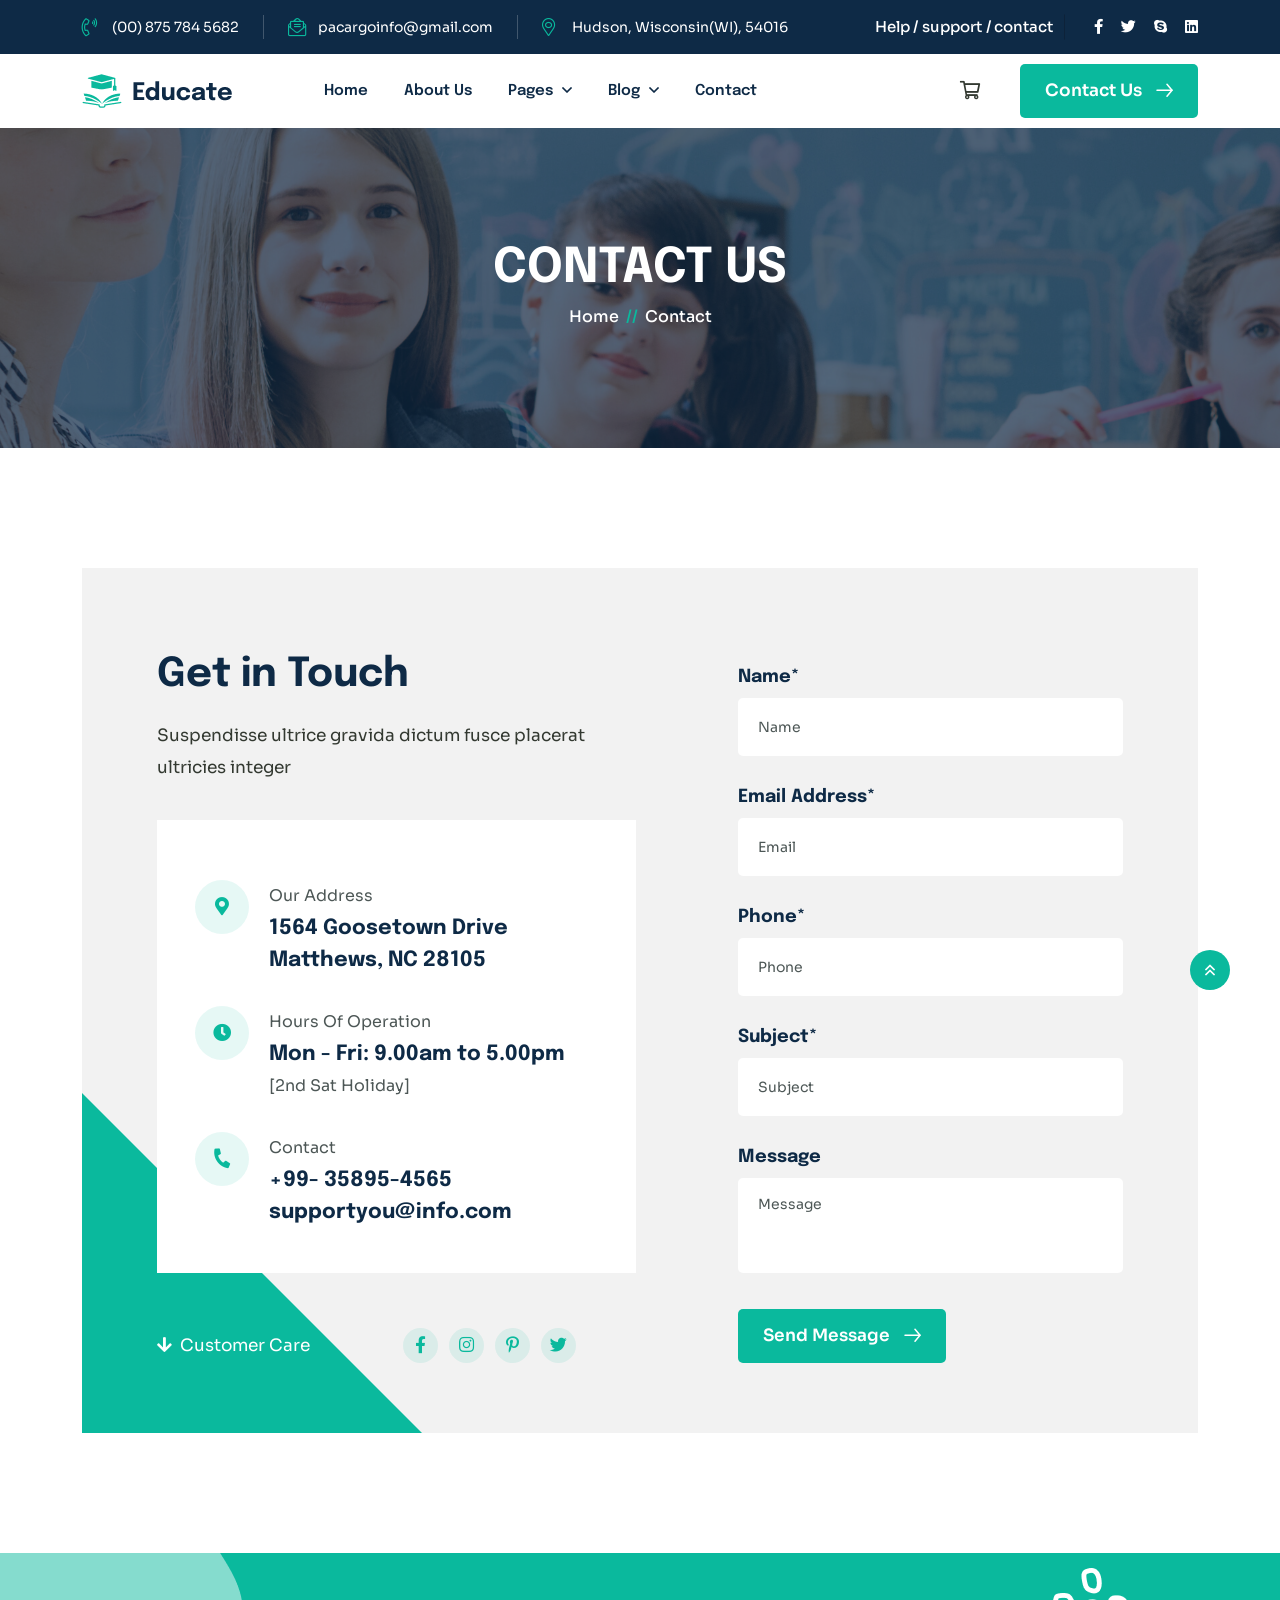
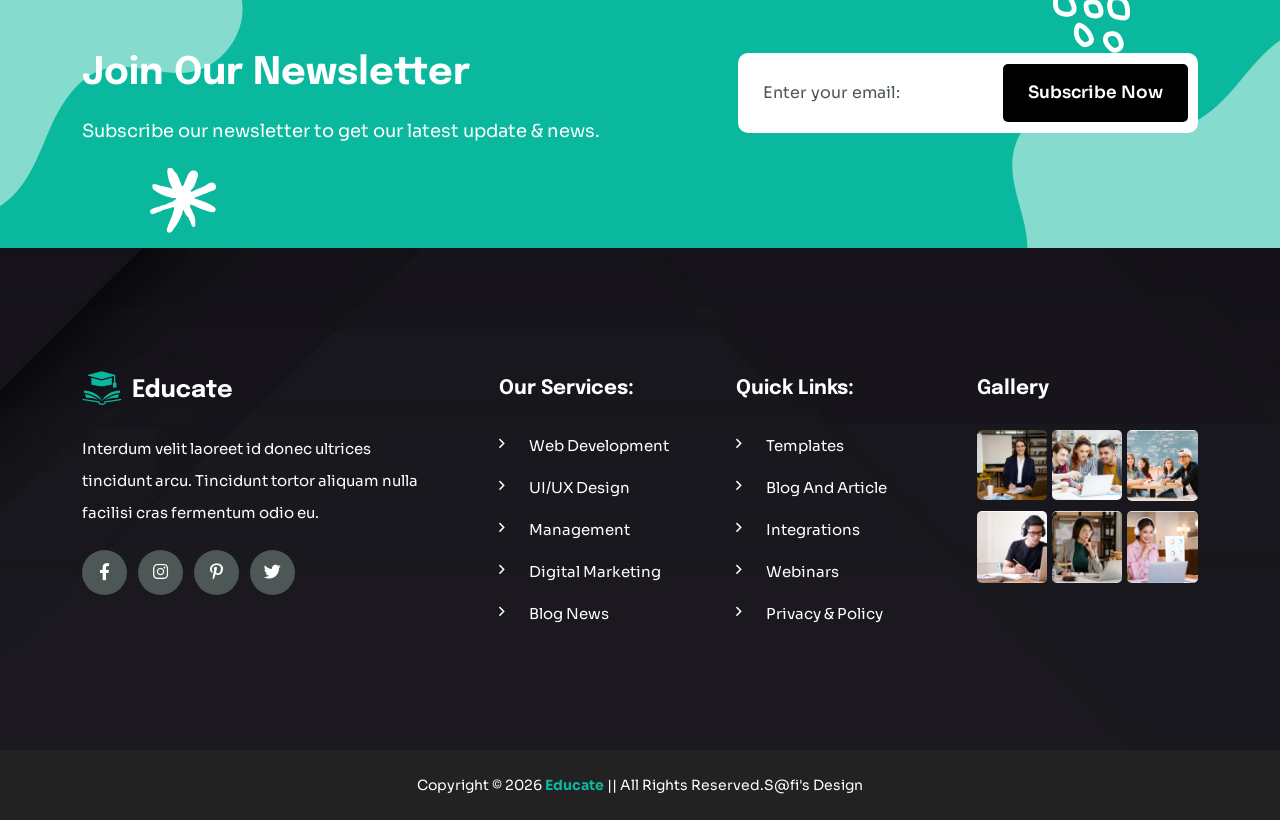
<file: contact.html>
<!doctype html>
<html class="no-js" lang="zxx">


<head>
   <meta charset="utf-8">
   <meta http-equiv="x-ua-compatible" content="ie=edge">
   <title>Educate - University, Online Courses, School & Education </title>
   <meta name="description" content="">
   <meta name="viewport" content="width=device-width, initial-scale=1">



   <!-- Place favicon.ico in the root directory -->
   <link rel="shortcut icon" type="image/x-icon" href="assets/img/logo/favicon.png">

   <!-- CSS here -->
   <link rel="stylesheet" href="assets/css/bootstrap.min.css">
   <link rel="stylesheet" href="assets/css/animate.css">
   <link rel="stylesheet" href="assets/css/custom-animation.css">
   <link rel="stylesheet" href="assets/css/slick.css">
   <link rel="stylesheet" href="assets/css/nice-select.css">
   <link rel="stylesheet" href="assets/css/flaticon_xoft.css">
   <link rel="stylesheet" href="assets/css/swiper-bundle.css">
   <link rel="stylesheet" href="assets/css/meanmenu.css">
   <link rel="stylesheet" href="assets/css/font-awesome-pro.css">
   <link rel="stylesheet" href="assets/css/magnific-popup.css">
   <link rel="stylesheet" href="assets/css/spacing.css">
   <link rel="stylesheet" href="assets/css/main.css">
</head>

<body>

   <!-- preloader -->
   <div id="preloader">
      <div class="preloader">
         <span></span>
         <span></span>
      </div>
   </div>
   <!-- preloader end  -->

   <!-- back-to-top-start  -->
   <button class="scroll-top scroll-to-target" data-target="html">
      <i class="far fa-angle-double-up"></i>
   </button>
   <!-- back-to-top-end  -->

   <!-- it-offcanvus-area-start -->
   <div class="it-offcanvas-area">
      <div class="itoffcanvas">
         <div class="it-offcanva-bottom-shape d-none d-xxl-block">
         </div>
         <div class="itoffcanvas__close-btn">
            <button class="close-btn"><i class="fal fa-times"></i></button>
         </div>
         <div class="itoffcanvas__logo">
            <a href="index.html">
               <img src="assets/img/logo/logo-white.png" alt="">
            </a>
         </div>
         <div class="itoffcanvas__text">
            <p>Suspendisse interdum consectetur libero id. Fermentum leo vel orci porta non. Euismod viverra nibh
               cras pulvinar suspen.</p>
         </div>
         <div class="it-menu-mobile"></div>
         <div class="itoffcanvas__info">
            <h3 class="offcanva-title">Get In Touch</h3>
            <div class="it-info-wrapper mb-20 d-flex align-items-center">
               <div class="itoffcanvas__info-icon">
                  <a href="#"><i class="fal fa-envelope"></i></a>
               </div>
               <div class="itoffcanvas__info-address">
                  <span>Email</span>
                  <a href="maito:hello@yourmail.com">hello@yourmail.com</a>
               </div>
            </div>
            <div class="it-info-wrapper mb-20 d-flex align-items-center">
               <div class="itoffcanvas__info-icon">
                  <a href="#"><i class="fal fa-phone-alt"></i></a>
               </div>
               <div class="itoffcanvas__info-address">
                  <span>Phone</span>
                  <a href="tel:(00)45611227890">(00) 456 1122 7890</a>
               </div>
            </div>
            <div class="it-info-wrapper mb-20 d-flex align-items-center">
               <div class="itoffcanvas__info-icon">
                  <a href="#"><i class="fas fa-map-marker-alt"></i></a>
               </div>
               <div class="itoffcanvas__info-address">
                  <span>Location</span>
                  <a href="htits://www.google.com/maps/@37.4801311,22.8928877,3z" target="_blank">Riverside 255,
                     San Francisco, USA </a>
               </div>
            </div>
         </div>
      </div>
   </div>
   <div class="body-overlay"></div>
   <!-- it-offcanvus-area-end -->

   <header class="it-header-height">
      
      <!-- header-top-area-start -->
      <div class="it-header-2-top-area it-header-2-top-style it-header-inner-style  black-bg">
         <div class="container">
            <div class="row align-items-center">
               <div class="col-xl-8 col-lg-6 col-md-5 col-sm-7">
                  <div class="it-header-2-top-left">
                     <ul class="text-center text-sm-start">
                        <li class="d-none d-xl-inline-block">
                           <a href="tel:(00)8757845682">
                              <span>
                                 <i class="fa-light fa-phone-volume"></i>
                              </span>
                              (00) 875 784 5682
                           </a>
                        </li>
                        <li class="d-none d-xl-inline-block">
                           <a href="mailto:pacargoinfo@gmail.com">
                              <span>
                                 <i class="fa-light fa-envelope-open-text"></i>
                              </span>pacargoinfo@gmail.com
                           </a>
                        </li>
                        <li>
                           <a href="#">
                              <span>
                                 <i class="fal fa-map-marker-alt"></i>
                              </span>
                              Hudson, Wisconsin(WI), 54016</a>
                        </li>
                     </ul>
                  </div>
               </div>
               <div class="col-xl-4 col-lg-6 col-md-7 col-sm-5 d-none d-sm-block">
                  <div class="it-header-2-top-right-wrap text-end">
                     <div class="it-header-2-top-right">
                        <ul>
                           <li>
                              <div class="it-header-2-top-right-text d-none d-md-block">
                                 <a href="#">Help /</a>
                                 <a href="#">support</a>
                                 <a href="#">/ contact</a>
                              </div>
                           </li>
                           <li>
                              <div class="it-header-2-top-social">
                                 <a href="#"><i class="fab fa-facebook-f"></i></a>
                                 <a href="#"><i class="fab fa-twitter"></i></a>
                                 <a href="#"><i class="fab fa-skype"></i></a>
                                 <a href="#"><i class="fab fa-linkedin"></i></a>
                              </div>
                           </li>
                        </ul>
                     </div>
                  </div>
               </div>
            </div>
         </div>
      </div>
      <!-- header-top-area-end -->

      <!-- header-area-start -->
      <div id="header-sticky" class="it-header-5-area">
         <div class="container">
            <div class="it-header-wrap p-relative">
               <div class="row align-items-center">
                  <div class="col-xl-2 col-6">
                     <div class="it-header-5-logo">
                        <a href="index.html"><img src="assets/img/logo/logo-black.png" alt=""></a>
                     </div>
                  </div>
                  <div class="col-xl-7 d-none d-xl-block">
                     <div class="it-header-2-main-menu">
                        <nav class="it-menu-content">
                           <ul>
                              <li class="">
                                 <a href="index.html">home</a>
                                 <!-- <div class="it-submenu submenu has-home-img">
                                    <div class="row gx-6 row-cols-1 row-cols-md-2 row-cols-lg-2 row-cols-xl-5">
                                       <div class="col home-img">
                                          <div class="home-img-thumb mb-15">
                                             <img src="assets/img/menu/home-1.jpg" alt>
                                             <div class="home-img-btn">
                                                <a class="it-btn-white-sm" href="index.html">Multi Page</a>
                                                <a class="it-btn-white-sm" href="index-one-page.html">One Page</a>
                                             </div>
                                          </div>
                                          <div class="home-img-content text-center">
                                             <h4 class="home-img-title">
                                                <a href="index.html">Home 01</a>
                                             </h4>
                                          </div>
                                       </div>
                                       <div class="col home-img">
                                          <div class="home-img-thumb mb-15">
                                             <img src="assets/img/menu/home-2.jpg" alt>
                                             <div class="home-img-btn">
                                                <a class="it-btn-white-sm" href="index-2.html">Multi Page</a>
                                                <a class="it-btn-white-sm" href="index-2-one-page.html">One Page</a>
                                             </div>
                                          </div>
                                          <div class="home-img-content text-center">
                                             <h4 class="home-img-title">
                                                <a href="index-2.html">Home 02</a>
                                             </h4>
                                          </div>
                                       </div>
                                       <div class="col home-img">
                                          <div class="home-img-thumb mb-15">
                                             <img src="assets/img/menu/home-3.jpg" alt>
                                             <div class="home-img-btn">
                                                <a class="it-btn-white-sm" href="index-3.html">Multi Page</a>
                                                <a class="it-btn-white-sm" href="index-3-one-page.html">One Page</a>
                                             </div>
                                          </div>
                                          <div class="home-img-content text-center">
                                             <h4 class="home-img-title">
                                                <a href="index-3.html">Home 03</a>
                                             </h4>
                                          </div>
                                       </div>
                                       <div class="col home-img">
                                          <div class="home-img-thumb mb-15">
                                             <img src="assets/img/menu/home-4.jpg" alt>
                                             <div class="home-img-btn">
                                                <a class="it-btn-white-sm" href="index-4.html">Multi Page</a>
                                                <a class="it-btn-white-sm" href="index-4-one-page.html">One Page</a>
                                             </div>
                                          </div>
                                          <div class="home-img-content text-center">
                                             <h4 class="home-img-title">
                                                <a href="index-4.html">Home 04</a>
                                             </h4>
                                          </div>
                                       </div>
                                       <div class="col home-img">
                                          <div class="home-img-thumb mb-15">
                                             <img src="assets/img/menu/home-5.jpg" alt>
                                             <div class="home-img-btn">
                                                <a class="it-btn-white-sm" href="index-5.html">Multi Page</a>
                                                <a class="it-btn-white-sm" href="index-5-one-page.html">One Page</a>
                                             </div>
                                          </div>
                                          <div class="home-img-content text-center">
                                             <h4 class="home-img-title">
                                                <a href="index-5.html">Home 05</a>
                                             </h4>
                                          </div>
                                       </div>
                                       <div class="col home-img">
                                          <div class="home-img-thumb mb-15">
                                             <img src="assets/img/menu/home-6.jpg" alt>
                                             <div class="home-img-btn">
                                                <a class="it-btn-white-sm" href="index-6.html">Multi Page</a>
                                                <a class="it-btn-white-sm" href="index-6-one-page.html">One Page</a>
                                             </div>
                                          </div>
                                          <div class="home-img-content text-center">
                                             <h4 class="home-img-title">
                                                <a href="index-6.html">Home 06</a>
                                             </h4>
                                          </div>
                                       </div>
                                         <div class="col home-img">
                                                <div class="home-img-thumb mb-15">
                                                   <img src="assets/img/menu/home-7.jpg" alt>
                                                   <div class="home-img-btn">
                                                      <a class="it-btn-white-sm" href="index-7.html">Multi Page</a>
                                                      <a class="it-btn-white-sm" href="index-7-one-page.html">One Page</a>
                                                   </div>
                                                </div>
                                                <div class="home-img-content text-center">
                                                   <h4 class="home-img-title">
                                                      <a href="index-7.html">Home 07</a>
                                                   </h4>
                                                </div>
                                             </div>
                                               <div class="col home-img">
                                                <div class="home-img-thumb mb-15">
                                                   <img src="assets/img/menu/home-8.jpg" alt>
                                                   <div class="home-img-btn">
                                                      <a class="it-btn-white-sm" href="index-8.html">Multi Page</a>
                                                      <a class="it-btn-white-sm" href="index-8-one-page.html">One Page</a>
                                                   </div>
                                                </div>
                                                <div class="home-img-content text-center">
                                                   <h4 class="home-img-title">
                                                      <a href="index-8.html">Home 08</a>
                                                   </h4>
                                                </div>
                                             </div>
                                             <div class="col home-img">
                                                <div class="home-img-thumb mb-15">
                                                   <img src="assets/img/menu/home-9.jpg" alt>
                                                   <div class="home-img-btn">
                                                      <a class="it-btn-white-sm" href="index-9.html">Multi Page</a>
                                                      <a class="it-btn-white-sm" href="index-9-one-page.html">One Page</a>
                                                   </div>
                                                </div>
                                                <div class="home-img-content text-center">
                                                   <h4 class="home-img-title">
                                                      <a href="index-9.html">Home 09</a>
                                                   </h4>
                                                </div>
                                             </div>
                                              <div class="col home-img">
                                                <div class="home-img-thumb mb-15">
                                                   <img src="assets/img/menu/home-10.jpg" alt>
                                                </div>
                                                <div class="home-img-content text-center">
                                                   <h4 class="home-img-title">
                                                      <a href="#">Home 10</a>
                                                   </h4>
                                                </div>
                                             </div>
                                    </div>
                                 </div> -->
                              </li>
                              <li><a href="about-us.html">about us</a></li>
                              <!-- <li class="has-dropdown">
                                 <a href="services-1.html">services</a>
                                 <ul class="it-submenu submenu">
                                    <li><a href="services-1.html">services 01</a></li>
                                    <li><a href="services-2.html">services 02</a></li>
                                    <li><a href="services-3.html">services 03</a></li>
                                    <li><a href="service-details.html">services details</a></li>
                                 </ul>
                              </li> -->
                              <li class="has-dropdown">
                                 <a href="#">pages</a>
                                 <ul class="it-submenu submenu has-megamenu">
                                    <li><a href="course-1.html">Course 01</a></li>
                                    <li><a href="course-2.html">Course 02</a></li>
                                    <li><a href="course-details.html">Course Details</a></li>
                                    <li><a href="teacher.html">Teacher</a></li>
                                    <li><a href="teacher-details.html">Teacher Details</a></li>
                                    <li><a href="price.html">Price</a></li>
                                    <li><a href="event.html">Event</a></li>
                                    <li><a href="event-details.html">Event Details</a></li>
                                    <li><a href="cart.html">Cart</a></li>
                                    <li><a href="checkout.html">Checkout</a></li>
                                    <li><a href="testimonial.html">Testimonial</a></li>
                                    <li><a href="Instructor-registration.html">Instructor Registration</a></li>
                                    <li><a href="student-registration-1.html">Student Registration 01</a></li>
                                    <li><a href="student-registration-2.html">Student Registration 02</a></li>
                                    <li><a href="faq.html">Faq</a></li>
                                    <li><a href="signin.html">Sign IN</a></li>
                                    <li><a href="signup.html">Sign UP</a></li>
                                    <li><a href="404.html">Error</a></li>
                                 </ul>
                              </li>
                              <li class="has-dropdown">
                                 <a href="blog-1.html">blog</a>
                                 <ul class="it-submenu submenu">
                                    <li><a href="blog-1.html">Blog 01</a></li>
                                    <li><a href="blog-2.html">BLog 02</a></li>
                                    <li><a href="blog-sidebar.html">Blog Sidebar</a></li>
                                    <li><a href="blog-details.html">Blog details</a></li>
                                 </ul>
                              </li>
                              <li><a href="contact.html">contact</a></li>
                           </ul>
                        </nav>
                     </div>
                  </div>
                  <div class="col-xl-3 col-6">
                     <div class="it-header-2-right d-flex align-items-center justify-content-end">
                        <div class="it-header-2-icon">
                           <a href="cart.html">
                              <i class="fa-regular fa-cart-shopping"></i>
                           </a>
                        </div>
                        <div class="it-header-2-button d-none d-md-block">
                           <a class="it-btn" href="contact.html">
                              <span>
                                 Contact Us
                                 <svg width="17" height="14" viewBox="0 0 17 14" fill="none"
                                    xmlns="http://www.w3.org/2000/svg">
                                    <path d="M11 1.24023L16 7.24023L11 13.2402" stroke="currentcolor"
                                       stroke-width="1.5" stroke-miterlimit="10" stroke-linecap="round"
                                       stroke-linejoin="round" />
                                    <path d="M1 7.24023H16" stroke="currentcolor" stroke-width="1.5"
                                       stroke-miterlimit="10" stroke-linecap="round" stroke-linejoin="round" />
                                 </svg>
                              </span>
                           </a>
                        </div>
                        <div class="it-header-2-bar d-xl-none">
                           <button class="it-menu-bar"><i class="fa-solid fa-bars"></i></button>
                        </div>
                     </div>
                  </div>
               </div>
            </div>
         </div>
      </div>
      <!-- header-area-end -->

   </header>

   <main>

      <!-- breadcrumb-area-start -->
      <div class="it-breadcrumb-area it-breadcrumb-bg" data-background="assets/img/breadcrumb/breadcrumb.jpg">
         <div class="container">
            <div class="row ">
               <div class="col-md-12">
                  <div class="it-breadcrumb-content z-index-3 text-center">
                     <div class="it-breadcrumb-title-box">
                        <h3 class="it-breadcrumb-title">contact us</h3>
                     </div>
                     <div class="it-breadcrumb-list-wrap">
                        <div class="it-breadcrumb-list">
                           <span><a href="index.html">home</a></span>
                           <span class="dvdr">//</span>
                           <span>contact</span>
                        </div>
                     </div>
                  </div>
               </div>
            </div>
         </div>
      </div>
      <!-- breadcrumb-area-end -->

      <!-- contact-area-start -->
      <div class="it-contact__area pt-120 pb-120">
         <div class="container">
            <div class="it-contact__wrap fix z-index-3 p-relative">
               <div class="it-contact__shape-1 d-none d-xl-block">
                  <img src="assets/img/contact/shape-2-1.png" alt="">
               </div>
               <div class="row align-items-end">
                  <div class="col-xl-7">
                     <div class="it-contact__right-box">
                        <div class="it-contact__section-box pb-20">
                           <h4 class="it-contact__title pb-15">Get in Touch</h4>
                           <p>Suspendisse ultrice gravida dictum fusce placerat <br>
                              ultricies integer </p>
                        </div>
                        <div class="it-contact__content mb-55">
                           <ul>
                              <li>
                                 <div class="it-contact__list d-flex align-items-start">
                                    <div class="it-contact__icon">
                                       <span><i class="fa-solid fa-location-dot"></i></span>
                                    </div>
                                    <div class="it-contact__text">
                                       <span>Our Address</span>
                                       <a href="#">1564 Goosetown Drive <br>
                                          Matthews, NC 28105</a> 
                                    </div>
                                 </div>
                              </li>
                              <li>
                                 <div class="it-contact__list d-flex align-items-start">
                                    <div class="it-contact__icon">
                                       <span><i class="fa-solid fa-clock"></i></span>
                                    </div>
                                    <div class="it-contact__text">
                                       <span>Hours of Operation</span>
                                       <a href="#">Mon - Fri: 9.00am to 5.00pm</a>
                                       <span>[2nd sat Holiday]</span>
                                    </div>
                                 </div>
                              </li>
                              <li>
                                 <div class="it-contact__list d-flex align-items-start">
                                    <div class="it-contact__icon">
                                       <span><i class="fa-solid fa-phone phone"></i></span>
                                    </div>
                                    <div class="it-contact__text">
                                       <span>contact</span>
                                       <a href="tel:+99358954565">+99- 35895-4565</a>
                                       <a href="mailto:supportyou@info.com">supportyou@info.com</a>
                                    </div>
                                 </div>
                              </li>
                           </ul>
                        </div>
                        <div class="it-contact__bottom-box d-flex align-items-center justify-content-between">
                           <div class="it-contact__scrool smooth">
                              <a href="#it-newsletter"><i class="fa-solid fa-arrow-down"></i>Customer Care</a>
                           </div>
                           <div class="it-footer-social">
                              <a href="#"><i class="fa-brands fa-facebook-f"></i></a>
                              <a href="#"><i class="fa-brands fa-instagram"></i></a>
                              <a href="#"><i class="fa-brands fa-pinterest-p"></i></a>
                              <a href="#"><i class="fa-brands fa-twitter"></i></a>
                           </div>
                        </div>
                     </div>
                  </div>
                  <div class="col-xl-5">
                     <div class="it-contact__form-box">
                        <form action="#">
                           <div class="row">
                              <div class="col-12 mb-25">
                                 <div class="it-contact-input-box">
                                    <label>Name*</label>
                                    <input type="text" placeholder="Name">
                                 </div>
                              </div>
                              <div class="col-12 mb-25">
                                 <div class="it-contact-input-box">
                                    <label>Email Address*</label>
                                    <input type="email" placeholder="Email">
                                 </div>
                              </div>
                              <div class="col-12 mb-25">
                                 <div class="it-contact-input-box">
                                    <label>Phone*</label>
                                    <input type="text" placeholder="Phone">
                                 </div>
                              </div>
                              <div class="col-12 mb-25">
                                 <div class="it-contact-input-box">
                                    <label>Subject*</label>
                                    <input type="text" placeholder="Subject">
                                 </div>
                              </div>
                              <div class="col-12 mb-25">
                                 <div class="it-contact-textarea-box">
                                    <label>Message</label>
                                    <textarea placeholder="Message"></textarea>
                                 </div>
                              </div>
                           </div>
                        </form>
                        <button type="submit" class="it-btn">
                           <span>
                           Send Message
                              <svg width="17" height="14" viewBox="0 0 17 14" fill="none"
                              xmlns="http://www.w3.org/2000/svg">
                              <path d="M11 1.24023L16 7.24023L11 13.2402" stroke="currentcolor" stroke-width="1.5"
                                 stroke-miterlimit="10" stroke-linecap="round" stroke-linejoin="round" />
                              <path d="M1 7.24023H16" stroke="currentcolor" stroke-width="1.5" stroke-miterlimit="10"
                                 stroke-linecap="round" stroke-linejoin="round" />
                             </svg>
                        </span>
                     </button>
                     </div>
                  </div>
               </div>
            </div>
         </div>
      </div>
      <!-- contact-area-end -->

      <!-- newsletter-area-start -->
      <div id="it-newsletter" class="it-newsletter-area it-newsletter-height fix p-relative theme-bg">
         <div class="it-newsletter-shape-1 d-none d-lg-block">
            <img src="assets/img/newsletter/shape-1-1.png" alt="">
         </div>
         <div class="it-newsletter-shape-2 d-none d-lg-block">
            <img src="assets/img/newsletter/shape-1-2.png" alt="">
         </div>
         <div class="it-newsletter-shape-3 d-none d-xl-block">
            <img src="assets/img/newsletter/shape-1-3.png" alt="">
         </div>
         <div class="it-newsletter-shape-4 d-none d-xl-block">
            <img src="assets/img/newsletter/shape-1-4.png" alt="">
         </div>
         <div class="container">
            <div class="row">
               <div class="col-xl-6 col-lg-6 col-md-6">
                  <div class="it-newsletter-left">
                     <h4 class="it-section-title text-white pb-20">Join Our Newsletter</h4>
                     <span>Subscribe our newsletter to get our latest update & news.</span>
                  </div>
               </div>
               <div class="col-xl-6 col-lg-6 col-md-6">
                  <div class="it-newsletter-right p-relative text-end">
                     <input type="text" placeholder="Enter your email:">
                     <button class="it-btn black-bg" type="submit"><span>subscribe now</span></button>
                  </div>
               </div>
            </div>
         </div>
      </div>
      <!-- newsletter-area-end -->

   </main>

   <footer>
      <!-- footer-area-start -->
      <div class="it-footer-area it-footer-bg black-bg pt-120 pb-70" data-background="assets/img/footer/bg-1-1.jpg">
         <div class="container">
            <div class="row">
               <div class="col-xl-4 col-lg-4 col-md-6 col-sm-6 mb-50">
                  <div class="it-footer-widget footer-col-1">
                     <div class="it-footer-logo pb-25">
                        <a href="index-html.html"><img src="assets/img/logo/logo-white.png" alt=""></a>
                     </div>
                     <div class="it-footer-text pb-5">
                        <p>Interdum velit laoreet id donec ultrices <br> tincidunt arcu. Tincidunt tortor aliquam nulla facilisi cras fermentum odio eu.</p>
                     </div>
                     <div class="it-footer-social">
                        <a href="#"><i class="fa-brands fa-facebook-f"></i></a>
                        <a href="#"><i class="fa-brands fa-instagram"></i></a>
                        <a href="#"><i class="fa-brands fa-pinterest-p"></i></a>
                        <a href="#"><i class="fa-brands fa-twitter"></i></a>
                     </div>
                  </div>
               </div>
               <div class="col-xl-3 col-lg-4 col-md-6 col-sm-6 mb-50">
                  <div class="it-footer-widget footer-col-2">
                     <h4 class="it-footer-title">our services:</h4>
                     <div class="it-footer-list">
                        <ul>
                           <li><a href="#"><i class="fa-regular fa-angle-right"></i>Web development</a></li>
                           <li><a href="#"><i class="fa-regular fa-angle-right"></i>UI/UX Design</a></li>
                           <li><a href="#"><i class="fa-regular fa-angle-right"></i>Management</a></li>
                           <li><a href="#"><i class="fa-regular fa-angle-right"></i>Digital Marketing</a></li>
                           <li><a href="#"><i class="fa-regular fa-angle-right"></i>Blog News</a></li>
                        </ul>
                     </div>
                  </div>
               </div>
               <div class="col-xl-2 col-lg-4 col-md-6 col-sm-6 mb-50">
                  <div class="it-footer-widget footer-col-3">
                     <h4 class="it-footer-title">quick links:</h4>
                     <div class="it-footer-list">
                        <ul>
                           <li><a href="#"><i class="fa-regular fa-angle-right"></i>templates</a></li>
                           <li><a href="#"><i class="fa-regular fa-angle-right"></i>blog and article</a></li>
                           <li><a href="#"><i class="fa-regular fa-angle-right"></i>integrations</a></li>
                           <li><a href="#"><i class="fa-regular fa-angle-right"></i>webinars</a></li>
                           <li><a href="#"><i class="fa-regular fa-angle-right"></i>privacy & policy</a></li>
                        </ul>
                     </div>
                  </div>
               </div>
               <div class="col-xl-3 col-lg-4 col-md-6 col-sm-6 mb-50">
                  <div class="it-footer-widget footer-col-4">
                     <h4 class="it-footer-title">Gallery</h4>
                     <div class="it-footer-gallery-box">
                        <div class="row gx-5">
                           <div class="col-md-4 col-4">
                              <div class="it-footer-thumb mb-10">
                                 <img src="assets/img/footer/thumb-1-1.png" alt="">
                              </div>
                           </div>
                           <div class="col-md-4 col-4">
                              <div class="it-footer-thumb mb-10">
                                 <img src="assets/img/footer/thumb-1-2.png" alt="">
                              </div>
                           </div>
                           <div class="col-md-4 col-4 mb-10">
                              <div class="it-footer-thumb">
                                 <img src="assets/img/footer/thumb-1-3.png" alt="">
                              </div>
                           </div>
                           <div class="col-md-4 col-4">
                              <div class="it-footer-thumb">
                                 <img src="assets/img/footer/thumb-1-4.png" alt="">
                              </div>
                           </div>
                           <div class="col-md-4 col-4">
                              <div class="it-footer-thumb">
                                 <img src="assets/img/footer/thumb-1-5.png" alt="">
                              </div>
                           </div>
                           <div class="col-md-4 col-4">
                              <div class="it-footer-thumb">
                                 <img src="assets/img/footer/thumb-1-6.png" alt="">
                              </div>
                           </div>
                        </div>
                     </div>
                  </div>
               </div>
            </div>
         </div>
      </div>
      <!-- footer-area-end -->

      <!-- copy-right area start -->
      <div class="it-copyright-area it-copyright-height">
         <div class="container">
            <div class="row">
               <div class="col-12 wow itfadeUp" data-wow-duration=".9s" data-wow-delay=".3s">
                  <div class="it-copyright-text text-center">
                     <p>Copyright © 2026  <a href="#">Educate </a> || All Rights Reserved.S@fi's Design</p>
                  </div>
               </div>
            </div>
         </div>
      </div>
      <!-- copy-right area end -->

   </footer>


   <!-- JS here -->
   <script src="assets/js/jquery.js"></script>
   <script src="assets/js/waypoints.js"></script>
   <script src="assets/js/bootstrap.bundle.min.js"></script>
   <script src="assets/js/slick.min.js"></script>
   <script src="assets/js/magnific-popup.js"></script>
   <script src="assets/js/purecounter.js"></script>
   <script src="assets/js/wow.js"></script>
   <script src="assets/js/nice-select.js"></script>
   <script src="assets/js/swiper-bundle.js"></script>
   <script src="assets/js/isotope-pkgd.js"></script>
   <script src="assets/js/imagesloaded-pkgd.js"></script>
   <script src="assets/js/ajax-form.js"></script>
   <script src="assets/js/main.js"></script>



</body>


</html>
</file>
<file: assets/css/custom-animation.css>
.animated {
	-webkit-animation-duration: 1s;
	animation-duration: 1s;
	-webkit-animation-fill-mode: both;
	animation-fill-mode: both;
  }

@-webkit-keyframes jump {
	0% {
		-webkit-transform: translate3d(0, 0, 0);
		transform: translate3d(0, 0, 0)
	}

	40% {
		-webkit-transform: translate3d(0, 50%, 0);
		transform: translate3d(0, 50%, 0)
	}

	100% {
		-webkit-transform: translate3d(0, 0, 0);
		transform: translate3d(0, 0, 0)
	}
}

@keyframes jump {
	0% {
		-webkit-transform: translate3d(0, 0, 0);
		transform: translate3d(0, 0, 0)
	}

	40% {
		-webkit-transform: translate3d(0, 50%, 0);
		transform: translate3d(0, 50%, 0)
	}

	100% {
		-webkit-transform: translate3d(0, 0, 0);
		transform: translate3d(0, 0, 0)
	}
}

@-webkit-keyframes jumpTwo {
	0% {
		-webkit-transform: translate3d(0, 0, 0);
		transform: translate3d(0, 0, 0)
	}

	40% {
		-webkit-transform: translate3d(0, 20px, 0);
		transform: translate3d(0, 20px, 0)
	}

	100% {
		-webkit-transform: translate3d(0, 0, 0);
		transform: translate3d(0, 0, 0)
	}
}

@keyframes jumpTwo {
	0% {
		-webkit-transform: translate3d(0, 0, 0);
		transform: translate3d(0, 0, 0)
	}

	40% {
		-webkit-transform: translate3d(0, 20px, 0);
		transform: translate3d(0, 40px, 0)
	}

	100% {
		-webkit-transform: translate3d(0, 0, 0);
		transform: translate3d(0, 0, 0)
	}
}

@-webkit-keyframes jumpThree {
	0% {
		-webkit-transform: translate3d(0, 0, 0);
		transform: translate3d(0, 0, 0)
	}

	40% {
		-webkit-transform: translate3d(0, -20px, 0);
		transform: translate3d(0, -20px, 0)
	}

	100% {
		-webkit-transform: translate3d(0, 0, 0);
		transform: translate3d(0, 0, 0)
	}
}

@keyframes jumpThree {
	0% {
		-webkit-transform: translate3d(0, 0, 0);
		transform: translate3d(0, 0, 0)
	}

	40% {
		-webkit-transform: translate3d(0, -20px, 0);
		transform: translate3d(0, -20px, 0)
	}

	100% {
		-webkit-transform: translate3d(0, 0, 0);
		transform: translate3d(0, 0, 0)
	}
}

@-webkit-keyframes jumpFour {
	0% {
		-webkit-transform: translate3d(0, 0, 0);
		transform: translate3d(0, 0, 0)
	}

	50% {
		-webkit-transform: translate3d(0, -10px, 0);
		transform: translate3d(0, -10px, 0)
	}

	100% {
		-webkit-transform: translate3d(0, 0, 0);
		transform: translate3d(0, 0, 0)
	}
}

@keyframes jumpFour {
	0% {
		-webkit-transform: translate3d(0, 0, 0);
		transform: translate3d(0, 0, 0)
	}

	50% {
		-webkit-transform: translate3d(0, -10px, 0);
		transform: translate3d(0, -10px, 0)
	}

	100% {
		-webkit-transform: translate3d(0, 0, 0);
		transform: translate3d(0, 0, 0)
	}
}

@-webkit-keyframes jumpFive {
	0% {
		-webkit-transform: translate3d(0, 0, 0);
		transform: translate3d(0, 0, 0)
	}

	50% {
		-webkit-transform: translate3d(0, 10px, 0);
		transform: translate3d(0, 10px, 0)
	}

	100% {
		-webkit-transform: translate3d(0, 0, 0);
		transform: translate3d(0, 0, 0)
	}
}

@keyframes jumpFive {
	0% {
		-webkit-transform: translate3d(0, 0, 0);
		transform: translate3d(0, 0, 0)
	}

	50% {
		-webkit-transform: translate3d(0, 10px, 0);
		transform: translate3d(0, 10px, 0)
	}

	100% {
		-webkit-transform: translate3d(0, 0, 0);
		transform: translate3d(0, 0, 0)
	}
}

@-webkit-keyframes prXOne {
	0% {
		-webkit-transform: translateX(0);
		transform: translateX(0)
	}

	50% {
		-webkit-transform: translateX(-15px);
		transform: translateX(-15px)
	}

	100% {
		-webkit-transform: translateX(0);
		transform: translateX(0)
	}
}

@keyframes prXOne {
	0% {
		-webkit-transform: translateX(0);
		transform: translateX(0)
	}

	50% {
		-webkit-transform: translateX(-15px);
		transform: translateX(-15px)
	}

	100% {
		-webkit-transform: translateX(0);
		transform: translateX(0)
	}
}

@-webkit-keyframes prXTwo {
	0% {
		-webkit-transform: translateX(0);
		transform: translateX(0)
	}

	50% {
		-webkit-transform: translateX(15px);
		transform: translateX(15px)
	}

	100% {
		-webkit-transform: translateX(0);
		transform: translateX(0)
	}
}

@keyframes prXTwo {
	0% {
		-webkit-transform: translateX(0);
		transform: translateX(0)
	}

	50% {
		-webkit-transform: translateX(15px);
		transform: translateX(15px)
	}

	100% {
		-webkit-transform: translateX(0);
		transform: translateX(0)
	}
}

@-webkit-keyframes rotated {
	0% {
		-webkit-transform: rotate(0);
		transform: rotate(0)
	}

	100% {
		-webkit-transform: rotate(360deg);
		transform: rotate(360deg)
	}
}

@keyframes rotated {
	0% {
		-webkit-transform: rotate(0);
		transform: rotate(0)
	}

	100% {
		-webkit-transform: rotate(360deg);
		transform: rotate(360deg)
	}
}

@-webkit-keyframes rotatedTwo {
	0% {
		-webkit-transform: rotate(0);
		transform: rotate(0)
	}

	100% {
		-webkit-transform: rotate(-360deg);
		transform: rotate(-360deg)
	}
}

@keyframes rotatedTwo {
	0% {
		-webkit-transform: rotate(0);
		transform: rotate(0)
	}

	100% {
		-webkit-transform: rotate(-360deg);
		transform: rotate(-360deg)
	}
}

@-webkit-keyframes rotatedHalf {
	0% {
		-webkit-transform: rotate(0);
		transform: rotate(0)
	}

	50% {
		-webkit-transform: rotate(90deg);
		transform: rotate(90deg)
	}

	100% {
		-webkit-transform: rotate(0);
		transform: rotate(0)
	}
}

@keyframes rotatedHalf {
	0% {
		-webkit-transform: rotate(0);
		transform: rotate(0)
	}

	50% {
		-webkit-transform: rotate(90deg);
		transform: rotate(90deg)
	}

	100% {
		-webkit-transform: rotate(0);
		transform: rotate(0)
	}
}

@-webkit-keyframes rotatedHalfTwo {
	0% {
		-webkit-transform: rotate(-90deg);
		transform: rotate(-90deg)
	}

	100% {
		-webkit-transform: rotate(90deg);
		transform: rotate(90deg)
	}
}

@keyframes rotatedHalfTwo {
	0% {
		-webkit-transform: rotate(-90deg);
		transform: rotate(-90deg)
	}

	100% {
		-webkit-transform: rotate(90deg);
		transform: rotate(90deg)
	}
}

@-webkit-keyframes scale-upOne {
	0% {
		-webkit-transform: scale(1);
		transform: scale(1)
	}

	50% {
		-webkit-transform: scale(.85);
		transform: scale(.85)
	}

	100% {
		-webkit-transform: scale(1);
		transform: scale(1)
	}
}

@keyframes scale-upOne {
	0% {
		-webkit-transform: scale(1);
		transform: scale(1)
	}

	50% {
		-webkit-transform: scale(.85);
		transform: scale(.85)
	}

	100% {
		-webkit-transform: scale(1);
		transform: scale(1)
	}
}

@-webkit-keyframes scale-right {
	0% {
		-webkit-transform: translateX(0);
		transform: translateX(0)
	}

	50% {
		-webkit-transform: translateX(20%);
		transform: translateX(20%)
	}

	100% {
		-webkit-transform: translateX(0);
		transform: translateX(0)
	}
}


@keyframes itfadeInDown {
	0% {
	  opacity: 0;
	  -webkit-transform: translateX(-20px);
	  transform: translateX(-20px);
	}
  
	100% {
	  opacity: 1;
	  -webkit-transform: translateX(0);
	  transform: translateX(0);
	}
}  

@keyframes scale-right {
	0% {
		-webkit-transform: translateX(0);
		transform: translateX(0)
	}

	50% {
		-webkit-transform: translateX(20%);
		transform: translateX(20%)
	}

	100% {
		-webkit-transform: translateX(0);
		transform: translateX(0)
	}
}

@-webkit-keyframes fade-in {
	0% {
		opacity: .2
	}

	40% {
		opacity: 1
	}

	100% {
		opacity: .2
	}
}

@keyframes fade-in {
	0% {
		opacity: .2
	}

	40% {
		opacity: 1
	}

	100% {
		opacity: .2
	}
}

@keyframes hvr-ripple-out {
	0% {
		top: -5px;
		right: -5px;
		bottom: -5px;
		left: -5px
	}

	50% {
		top: -15px;
		right: -15px;
		bottom: -15px;
		left: -15px;
		opacity: .8
	}

	100% {
		top: -5px;
		right: -5px;
		bottom: -5px;
		left: -5px;
		opacity: 1
	}
}

@keyframes hvr-ripple-out-two {
	0% {
		top: 0;
		right: 0;
		bottom: 0;
		left: 0
	}

	100% {
		top: -30px;
		right: -30px;
		bottom: -30px;
		left: -30px;
		opacity: 0
	}
}

@-webkit-keyframes scale-up-one {
	0% {
		-webkit-transform: scale(1);
		transform: scale(1)
	}

	40% {
		-webkit-transform: scale(.5);
		transform: scale(.5)
	}

	100% {
		-webkit-transform: scale(1);
		transform: scale(1)
	}
}

@keyframes scale-up-one {
	0% {
		-webkit-transform: scale(1);
		transform: scale(1)
	}

	40% {
		-webkit-transform: scale(.5);
		transform: scale(.5)
	}

	100% {
		-webkit-transform: scale(1);
		transform: scale(1)
	}
}

@-webkit-keyframes scale-up-two {
	0% {
		-webkit-transform: scale(.5);
		transform: scale(.5)
	}

	40% {
		-webkit-transform: scale(.8);
		transform: scale(.8)
	}

	100% {
		-webkit-transform: scale(.5);
		transform: scale(.5)
	}
}

@keyframes scale-up-two {
	0% {
		-webkit-transform: scale(.5);
		transform: scale(.5)
	}

	40% {
		-webkit-transform: scale(.8);
		transform: scale(.8)
	}

	100% {
		-webkit-transform: scale(.5);
		transform: scale(.5)
	}
}

@-webkit-keyframes scale-up-three {
	0% {
		-webkit-transform: scale(1);
		transform: scale(1)
	}

	40% {
		-webkit-transform: scale(2);
		transform: scale(2)
	}

	100% {
		-webkit-transform: scale(1);
		transform: scale(1)
	}
}

@keyframes scale-up-three {
	0% {
		-webkit-transform: scale(1);
		transform: scale(1)
	}

	40% {
		-webkit-transform: scale(2);
		transform: scale(2)
	}

	100% {
		-webkit-transform: scale(1);
		transform: scale(1)
	}
}

@-webkit-keyframes jump5p {
	0% {
		-webkit-transform: translate3d(0, 0, 0);
		transform: translate3d(0, 0, 0)
	}

	40% {
		-webkit-transform: translate3d(0, 5px, 0);
		transform: translate3d(0, 5px, 0)
	}

	100% {
		-webkit-transform: translate3d(0, 0, 0);
		transform: translate3d(0, 0, 0)
	}
}

@keyframes jump5p {
	0% {
		-webkit-transform: translate3d(0, 0, 0);
		transform: translate3d(0, 0, 0)
	}

	40% {
		-webkit-transform: translate3d(0, 5px, 0);
		transform: translate3d(0, 5px, 0)
	}

	100% {
		-webkit-transform: translate3d(0, 0, 0);
		transform: translate3d(0, 0, 0)
	}
}

@-webkit-keyframes jump5pRsv {
	0% {
		-webkit-transform: translate3d(0, 0, 0);
		transform: translate3d(0, 0, 0)
	}

	40% {
		-webkit-transform: translate3d(0, -5px, 0);
		transform: translate3d(0, -5px, 0)
	}

	100% {
		-webkit-transform: translate3d(0, 0, 0);
		transform: translate3d(0, 0, 0)
	}
}

@keyframes jump5pRsv {
	0% {
		-webkit-transform: translate3d(0, 0, 0);
		transform: translate3d(0, 0, 0)
	}

	40% {
		-webkit-transform: translate3d(0, -5px, 0);
		transform: translate3d(0, -5px, 0)
	}

	100% {
		-webkit-transform: translate3d(0, 0, 0);
		transform: translate3d(0, 0, 0)
	}
}

@keyframes moveclouds {
	0% {
		margin-left: 200px
	}

	100% {
		margin-left: -200px
	}
}

@-webkit-keyframes moveclouds {
	0% {
		margin-left: 200px
	}

	100% {
		margin-left: -200px
	}
}

@keyframes moveclouds2 {
	0% {
		margin-right: 200px
	}

	100% {
		margin-right: -200px
	}
}

@-webkit-keyframes moveclouds2 {
	0% {
		margin-right: 200px
	}

	100% {
		margin-right: -200px
	}
}

@keyframes moveUp {
	0% {
		transform: translateY(0)
	}

	100% {
		transform: translateY(-70%)
	}
}

@-webkit-keyframes moveUp {
	0% {
		transform: translateY(0)
	}

	100% {
		transform: translateY(-70%)
	}
}
  @keyframes itfadeUp {
	0% {
		opacity: 0;
		-webkit-transform: translateY(60px);
		transform: translateY(60px);
	  }
	
	  100% {
		opacity: 1;
		-webkit-transform: translateY(0);
		transform: translateY(0);
	  }
  }
  
  .itfadeUp {
	-webkit-animation-name: itfadeUp;
	animation-name: itfadeUp;
  }

  @-webkit-keyframes itfadeLeft {
	0% {
	  opacity: 0;
	  -webkit-transform: translateX(-60px);
	  transform: translateX(-60px);
	}
  
	100% {
	  opacity: 1;
	  -webkit-transform: translateX(0);
	  transform: translateX(0);
	}
  }
  
  @keyframes itfadeLeft {
	0% {
	  opacity: 0;
	  -webkit-transform: translateX(-60px);
	  -ms-transform: translateX(-60px);
	  transform: translateX(-60px);
	}
  
	100% {
	  opacity: 1;
	  -webkit-transform: translateX(0);
	  -ms-transform: translateX(0);
	  transform: translateX(0);
	}
  }
  
  .itfadeLeft {
	-webkit-animation-name: itfadeLeft;
	animation-name: itfadeLeft;
  }

  @-webkit-keyframes itfadeRight {
	0% {
	  opacity: 0;
	  -webkit-transform: translateX(60px);
	  transform: translateX(60px);
	}
  
	100% {
	  opacity: 1;
	  -webkit-transform: translateX(0);
	  transform: translateX(0);
	}
  }
  
  @keyframes itfadeRight {
	0% {
	  opacity: 0;
	  -webkit-transform: translateX(60px);
	  -ms-transform: translateX(60px);
	  transform: translateX(60px);
	}
  
	100% {
	  opacity: 1;
	  -webkit-transform: translateX(0);
	  -ms-transform: translateX(0);
	  transform: translateX(0);
	}
  }
  
  .itfadeRight {
	-webkit-animation-name: itfadeRight;
	animation-name: itfadeRight;
  }


  @-webkit-keyframes ittitleRight {
	0% {
	  opacity: 0;
	  -webkit-transform: translateX(130px);
	  transform: translateX(130px);
	}
  
	100% {
	  opacity: 1;
	  -webkit-transform: translateX(0);
	  transform: translateX(0);
	}
  }
  
  @keyframes ittitleRight {
	0% {
	  opacity: 0;
	  -webkit-transform: translateX(130px);
	  -ms-transform: translateX(130px);
	  transform: translateX(130px);
	}
  
	100% {
	  opacity: 1;
	  -webkit-transform: translateX(0);
	  -ms-transform: translateX(0);
	  transform: translateX(0);
	}
  }
  
  .ittitleRight {
	-webkit-animation-name: ittitleRight;
	animation-name: ittitleRight;
  }

  @-webkit-keyframes ittitleLeft {
	0% {
	  opacity: 0;
	  -webkit-transform: translateX(-130px);
	  transform: translateX(-130px);
	}
  
	100% {
	  opacity: 1;
	  -webkit-transform: translateX(0);
	  transform: translateX(0);
	}
  }
  
  @keyframes ittitleLeft {
	0% {
	  opacity: 0;
	  -webkit-transform: translateX(-130px);
	  -ms-transform: translateX(-130px);
	  transform: translateX(-130px);
	}
  
	100% {
	  opacity: 1;
	  -webkit-transform: translateX(0);
	  -ms-transform: translateX(0);
	  transform: translateX(0);
	}
  }
  
  .ittitleLeft {
	-webkit-animation-name: ittitleLeft;
	animation-name: ittitleLeft;
  }


  @-webkit-keyframes fadeInRight {
	0% {
	  opacity: 0;
	  -webkit-transform: translateX(30px);
	  transform: translateX(30px);
	}
  
	100% {
	  opacity: 1;
	  -webkit-transform: translateX(0);
	  transform: translateX(0);
	}
  }
  
  @keyframes fadeInRight {
	0% {
	  opacity: 0;
	  -webkit-transform: translateX(30px);
	  -ms-transform: translateX(30px);
	  transform: translateX(30px);
	}
  
	100% {
	  opacity: 1;
	  -webkit-transform: translateX(0);
	  -ms-transform: translateX(0);
	  transform: translateX(0);
	}
  }
  
  .fadeInRight {
	-webkit-animation-name: fadeInRight;
	animation-name: fadeInRight;
  }



  
  @-webkit-keyframes itfadeIn {
	0% {
	  opacity: 0;
	}
  
	100% {
	  opacity: 1;
	}
  }
  
  @keyframes itfadeIn {
	0% {
	  opacity: 0;
	}
  
	100% {
	  opacity: 1;
	}
  }
  
  .itfadeIn {
	-webkit-animation-name: itfadeIn;
	animation-name: itfadeIn;
  }
</file>
<file: assets/css/nice-select.css>
.it-contact-select .nice-select {
	-webkit-tap-highlight-color: transparent;
	background: var(--it-common-white);
	border: none;
	box-shadow: none;
	border-radius: 5px;
	box-sizing: border-box;
	clear: both;
	cursor: pointer;
	display: block;
	float: left;
	font-family: inherit;
	font-size: 14px;
	text-transform: capitalize;
	outline: none;
	position: relative;
	text-align: left !important;
	-webkit-transition: all 0.2s ease-in-out;
	transition: all 0.2s ease-in-out;
	-webkit-user-select: none;
	-moz-user-select: none;
	-ms-user-select: none;
	user-select: none;
	white-space: nowrap;
	height: 58px;
    width: 100%;
    padding: 0 20px;
    line-height: 58px;
}

.it-contact-select .nice-select span{
	font-size: 14px;
	color: var(--it-common-black);
}

.nice-select:hover {
	border-color: #124BD1;
}

.nice-select:active,
.nice-select.open,
.nice-select:focus {
	border-color: #fff;
}

.nice-select:after {
	border-bottom: 2px solid #999;
	border-right: 2px solid #999;
	content: '';
	display: block;
	height: 7px;
	margin-top: -4px;
	pointer-events: none;
	position: absolute;
	right: 31px;
	top: 55%;
	-webkit-transform-origin: 66% 66%;
	-ms-transform-origin: 66% 66%;
	transform-origin: 66% 66%;
	-webkit-transform: rotate(45deg);
	-ms-transform: rotate(45deg);
	transform: rotate(45deg);
	-webkit-transition: all 0.15s ease-in-out;
	transition: all 0.15s ease-in-out;
	width: 7px;
}

.nice-select.open:after {
	-webkit-transform: rotate(-135deg);
	-ms-transform: rotate(-135deg);
	transform: rotate(-135deg);
}

.nice-select.open .list {
	opacity: 1;
	pointer-events: auto;
	-webkit-transform: scale(1) translateY(0);
	-ms-transform: scale(1) translateY(0);
	transform: scale(1) translateY(0);
}

.nice-select.disabled {
	border-color: #ededed;
	color: #999;
	pointer-events: none;
}

.nice-select.disabled:after {
	border-color: #cccccc;
}

.nice-select.wide {
	width: 100%;
}

.nice-select.wide .list {
	left: 0 !important;
	right: 0 !important;
}

.nice-select.right {
	float: right;
}

.nice-select.right .list {
	left: auto;
	right: 0;
}

.nice-select.small {
	font-size: 12px;
	height: 36px;
	line-height: 34px;
}

.nice-select.small:after {
	height: 4px;
	width: 4px;
}

.nice-select.small .option {
	line-height: 34px;
	min-height: 34px;
}

.nice-select .list {
	box-sizing: border-box;
	margin-top: 4px;
	opacity: 0;
	overflow: hidden;
	padding: 0;
	pointer-events: none;
	position: absolute;
	top: 108%;
	left: 0;
	-webkit-transform-origin: 50% 0;
	-ms-transform-origin: 50% 0;
	transform-origin: 50% 0;
	-webkit-transform: scale(0.75) translateY(-21px);
	-ms-transform: scale(0.75) translateY(-21px);
	transform: scale(0.75) translateY(-21px);
	-webkit-transition: all 0.2s cubic-bezier(0.5, 0, 0, 1.25), opacity 0.15s ease-out;
	transition: all 0.2s cubic-bezier(0.5, 0, 0, 1.25), opacity 0.15s ease-out;
	z-index: 9;
	width: 95%;
	right: 0;
	text-align: center;
	margin: 0 auto;
	background-color: #fff;
	border-radius: 5px;
	box-shadow: 0px 1px 1px rgba(12, 40, 133, 0.2);
	border: 1.5px solid #124BD1;
	z-index: 999;
}


.nice-select .option {
	cursor: pointer;
	font-weight: 400;
	line-height: 40px;
	list-style: none;
	min-height: 40px;
	outline: none;
	padding-left: 18px;
	padding-right: 29px;
	text-align: left;
	-webkit-transition: all 0.2s;
	transition: all 0.2s;
	color: #222;
}



.nice-select .option.selected {
	font-weight: bold;
}

.nice-select .option.disabled {
	background-color: transparent;
	color: #999;
	cursor: default;
}

.no-csspointerevents .nice-select .list {
	display: none;
}

.no-csspointerevents .nice-select.open .list {
	display: block;
}
</file>
<file: assets/css/flaticon_xoft.css>
@font-face {
    font-family: "flaticon_mycollection";
    src: url("../fonts/flaticon_mycollectionac4d.ttf?6e4f6370877f525a126d679715a7d338") format("truetype"),
url("../fonts/flaticon_mycollectionac4d.woff?6e4f6370877f525a126d679715a7d338") format("woff"),
url("../fonts/flaticon_mycollectionac4d.woff2?6e4f6370877f525a126d679715a7d338") format("woff2"),
url("../fonts/flaticon_mycollectionac4d.eot?6e4f6370877f525a126d679715a7d338#iefix") format("embedded-opentype"),
url("../fonts/flaticon_mycollectionac4d.html?6e4f6370877f525a126d679715a7d338#flaticon_mycollection") format("svg");
}

i[class^="flaticon-"]:before, i[class*=" flaticon-"]:before {
    font-family: flaticon_mycollection !important;
    font-style: normal;
    font-weight: normal !important;
    font-variant: normal;
    text-transform: none;
    line-height: 1;
    -webkit-font-smoothing: antialiased;
    -moz-osx-font-smoothing: grayscale;
}

.flaticon-plus:before {
    content: "\f101";
}
.flaticon-flexibility:before {
    content: "\f102";
}
.flaticon-funds:before {
    content: "\f103";
}
.flaticon-skill:before {
    content: "\f104";
}
.flaticon-star:before {
    content: "\f105";
}
.flaticon-exam:before {
    content: "\f106";
}
.flaticon-warehouse:before {
    content: "\f107";
}
.flaticon-higher-education:before {
    content: "\f108";
}
.flaticon-location:before {
    content: "\f109";
}
.flaticon-open:before {
    content: "\f10a";
}
.flaticon-next:before {
    content: "\f10b";
}
.flaticon-phone-call:before {
    content: "\f10c";
}
.flaticon-book:before {
    content: "\f10d";
}
.flaticon-email:before {
    content: "\f10e";
}
.flaticon-calendar:before {
    content: "\f10f";
}
.flaticon-check-mark:before {
    content: "\f110";
}
.flaticon-learning:before {
    content: "\f111";
}
.flaticon-shopping-cart:before {
    content: "\f112";
}
.flaticon-check:before {
    content: "\f113";
}
.flaticon-email-1:before {
    content: "\f114";
}
.flaticon-user:before {
    content: "\f115";
}
.flaticon-web-design:before {
    content: "\f116";
}
.flaticon-ux-design:before {
    content: "\f117";
}
.flaticon-coding:before {
    content: "\f118";
}
.flaticon-promotion:before {
    content: "\f119";
}
.flaticon-art:before {
    content: "\f11a";
}
.flaticon-mobile-development:before {
    content: "\f11b";
}
.flaticon-user-1:before {
    content: "\f11c";
}
.flaticon-bars:before {
    content: "\f11d";
}
.flaticon-teacher:before {
    content: "\f11e";
}
.flaticon-completed-task:before {
    content: "\f11f";
}
.flaticon-customer-review:before {
    content: "\f120";
}
.flaticon-class:before {
    content: "\f121";
}
.flaticon-share:before {
    content: "\f122";
}
.flaticon-facebook-app-symbol:before {
    content: "\f123";
}
.flaticon-instagram:before {
    content: "\f124";
}
.flaticon-pinterest:before {
    content: "\f125";
}
.flaticon-facebook:before {
    content: "\f126";
}
.flaticon-linkedin:before {
    content: "\f127";
}
.flaticon-coach:before {
    content: "\f128";
}
.flaticon-study:before {
    content: "\f129";
}
.flaticon-booking:before {
    content: "\f12a";
}
.flaticon-video:before {
    content: "\f12b";
}
.flaticon-clock:before {
    content: "\f12c";
}
.flaticon-pin:before {
    content: "\f12d";
}
.flaticon-search-interface-symbol:before {
    content: "\f12e";
}
.flaticon-video-1:before {
    content: "\f12f";
}
.flaticon-puzzle:before {
    content: "\f130";
}
.flaticon-certificate:before {
    content: "\f131";
}
.flaticon-bachelor:before {
    content: "\f132";
}
.flaticon-minimize-sign:before {
    content: "\f133";
}
</file>
<file: assets/css/spacing.css>
.mt-5{
    margin-top:5px !important
}
.mt-10{
    margin-top:10px
}
.mt-15{
    margin-top:15px
}
.mt-20{
    margin-top:20px
}
.mt-25{
    margin-top:25px
}
.mt-30{
    margin-top:30px
}
.mt-35{
    margin-top:35px
}
.mt-40{
    margin-top:40px
}
.mt-45{
    margin-top:45px
}
.mt-50{
    margin-top:50px
}
.mt-55{
    margin-top:55px
}
.mt-60{
    margin-top:60px
}
.mt-65{
    margin-top:65px
}
.mt-70{
    margin-top:70px
}
.mt-75{
    margin-top:75px
}
.mt-80{
    margin-top:80px
}
.mt-85{
    margin-top:85px
}
.mt-90{
    margin-top:90px
}
.mt-95{
    margin-top:95px
}
.mt-100{
    margin-top:100px
}
.mt-105{
    margin-top:105px
}
.mt-110{
    margin-top:110px
}
.mt-115{
    margin-top:115px
}
.mt-120{
    margin-top:120px
}
.mt-125{
    margin-top:125px
}
.mt-130{
    margin-top:130px
}
.mt-135{
    margin-top:135px
}
.mt-140{
    margin-top:140px
}
.mt-145{
    margin-top:145px
}
.mt-150{
    margin-top:150px
}
.mt-155{
    margin-top:155px
}
.mt-160{
    margin-top:160px
}
.mt-165{
    margin-top:165px
}
.mt-170{
    margin-top:170px
}
.mt-175{
    margin-top:175px
}
.mt-180{
    margin-top:180px
}
.mt-185{
    margin-top:185px
}
.mt-190{
    margin-top:190px
}
.mt-195{
    margin-top:195px
}
.mt-200{
    margin-top:200px
}
.mb-5{
    margin-bottom:5px !important
}
.mb-10{
    margin-bottom:10px
}
.mb-15{
    margin-bottom:15px
}
.mb-20{
    margin-bottom:20px
}
.mb-25{
    margin-bottom:25px
}
.mb-30{
    margin-bottom:30px
}
.mb-35{
    margin-bottom:35px
}
.mb-40{
    margin-bottom:40px
}
.mb-45{
    margin-bottom:45px
}
.mb-50{
    margin-bottom:50px
}
.mb-55{
    margin-bottom:55px
}
.mb-60{
    margin-bottom:60px
}
.mb-65{
    margin-bottom:65px
}
.mb-70{
    margin-bottom:70px
}
.mb-75{
    margin-bottom:75px
}
.mb-80{
    margin-bottom:80px
}
.mb-85{
    margin-bottom:85px
}
.mb-90{
    margin-bottom:90px
}
.mb-95{
    margin-bottom:95px
}
.mb-100{
    margin-bottom:100px
}
.mb-105{
    margin-bottom:105px
}
.mb-110{
    margin-bottom:110px
}
.mb-115{
    margin-bottom:115px
}
.mb-120{
    margin-bottom:120px
}
.mb-125{
    margin-bottom:125px
}
.mb-130{
    margin-bottom:130px
}
.mb-135{
    margin-bottom:135px
}
.mb-140{
    margin-bottom:140px
}
.mb-145{
    margin-bottom:145px
}
.mb-150{
    margin-bottom:150px
}
.mb-155{
    margin-bottom:155px
}
.mb-160{
    margin-bottom:160px
}
.mb-165{
    margin-bottom:165px
}
.mb-170{
    margin-bottom:170px
}
.mb-175{
    margin-bottom:175px
}
.mb-180{
    margin-bottom:180px
}
.mb-185{
    margin-bottom:185px
}
.mb-190{
    margin-bottom:190px
}
.mb-195{
    margin-bottom:195px
}
.mb-200{
    margin-bottom:200px
}
.ml-5{
    margin-left:5px
}
.ml-10{
    margin-left:10px
}
.ml-15{
    margin-left:15px
}
.ml-20{
    margin-left:20px
}
.ml-25{
    margin-left:25px
}
.ml-30{
    margin-left:30px
}
.ml-35{
    margin-left:35px
}
.ml-40{
    margin-left:40px
}
.ml-45{
    margin-left:45px
}
.ml-50{
    margin-left:50px
}
.ml-55{
    margin-left:55px
}
.ml-60{
    margin-left:60px
}
.ml-65{
    margin-left:65px
}
.ml-70{
    margin-left:70px
}
.ml-75{
    margin-left:75px
}
.ml-80{
    margin-left:80px
}
.ml-85{
    margin-left:85px
}
.ml-90{
    margin-left:90px
}
.ml-95{
    margin-left:95px
}
.ml-100{
    margin-left:100px
}
.ml-105{
    margin-left:105px
}
.ml-110{
    margin-left:110px
}
.ml-115{
    margin-left:115px
}
.ml-120{
    margin-left:120px
}
.ml-125{
    margin-left:125px
}
.ml-130{
    margin-left:130px
}
.ml-135{
    margin-left:135px
}
.ml-140{
    margin-left:140px
}
.ml-145{
    margin-left:145px
}
.ml-150{
    margin-left:150px
}
.ml-155{
    margin-left:155px
}
.ml-160{
    margin-left:160px
}
.ml-165{
    margin-left:165px
}
.ml-170{
    margin-left:170px
}
.ml-175{
    margin-left:175px
}
.ml-180{
    margin-left:180px
}
.ml-185{
    margin-left:185px
}
.ml-190{
    margin-left:190px
}
.ml-195{
    margin-left:195px
}
.ml-200{
    margin-left:200px
}
.mr-5{
    margin-right:5px
}
.mr-10{
    margin-right:10px
}
.mr-15{
    margin-right:15px
}
.mr-20{
    margin-right:20px
}
.mr-25{
    margin-right:25px
}
.mr-30{
    margin-right:30px
}
.mr-35{
    margin-right:35px
}
.mr-40{
    margin-right:40px
}
.mr-45{
    margin-right:45px
}
.mr-50{
    margin-right:50px
}
.mr-55{
    margin-right:55px
}
.mr-60{
    margin-right:60px
}
.mr-65{
    margin-right:65px
}
.mr-70{
    margin-right:70px
}
.mr-75{
    margin-right:75px
}
.mr-80{
    margin-right:80px
}
.mr-85{
    margin-right:85px
}
.mr-90{
    margin-right:90px
}
.mr-95{
    margin-right:95px
}
.mr-100{
    margin-right:100px
}
.mr-105{
    margin-right:105px
}
.mr-110{
    margin-right:110px
}
.mr-115{
    margin-right:115px
}
.mr-120{
    margin-right:120px
}
.mr-125{
    margin-right:125px
}
.mr-130{
    margin-right:130px
}
.mr-135{
    margin-right:135px
}
.mr-140{
    margin-right:140px
}
.mr-145{
    margin-right:145px
}
.mr-150{
    margin-right:150px
}
.mr-155{
    margin-right:155px
}
.mr-160{
    margin-right:160px
}
.mr-165{
    margin-right:165px
}
.mr-170{
    margin-right:170px
}
.mr-175{
    margin-right:175px
}
.mr-180{
    margin-right:180px
}
.mr-185{
    margin-right:185px
}
.mr-190{
    margin-right:190px
}
.mr-195{
    margin-right:195px
}
.mr-200{
    margin-right:200px
}
.pt-5{
    padding-top:5px !important
}
.pt-10{
    padding-top:10px
}
.pt-15{
    padding-top:15px
}
.pt-20{
    padding-top:20px
}
.pt-25{
    padding-top:25px
}
.pt-30{
    padding-top:30px
}
.pt-35{
    padding-top:35px
}
.pt-40{
    padding-top:40px
}
.pt-45{
    padding-top:45px
}
.pt-50{
    padding-top:50px
}
.pt-55{
    padding-top:55px
}
.pt-60{
    padding-top:60px
}
.pt-65{
    padding-top:65px
}
.pt-70{
    padding-top:70px
}
.pt-75{
    padding-top:75px
}
.pt-80{
    padding-top:80px
}
.pt-85{
    padding-top:85px
}
.pt-90{
    padding-top:90px
}
.pt-95{
    padding-top:95px
}
.pt-100{
    padding-top:100px
}
.pt-105{
    padding-top:105px
}
.pt-110{
    padding-top:110px
}
.pt-115{
    padding-top:115px
}
.pt-120{
    padding-top:120px
}
.pt-125{
    padding-top:125px
}
.pt-130{
    padding-top:130px
}
.pt-135{
    padding-top:135px
}
.pt-140{
    padding-top:140px
}
.pt-145{
    padding-top:145px
}
.pt-150{
    padding-top:150px
}
.pt-155{
    padding-top:155px
}
.pt-160{
    padding-top:160px
}
.pt-165{
    padding-top:165px
}
.pt-170{
    padding-top:170px
}
.pt-175{
    padding-top:175px
}
.pt-180{
    padding-top:180px
}
.pt-185{
    padding-top:185px
}
.pt-190{
    padding-top:190px
}
.pt-195{
    padding-top:195px
}
.pt-200{
    padding-top:200px
}
.pb-5{
    padding-bottom:5px !important
}
.pb-10{
    padding-bottom:10px
}
.pb-15{
    padding-bottom:15px
}
.pb-20{
    padding-bottom:20px
}
.pb-25{
    padding-bottom:25px
}
.pb-30{
    padding-bottom:30px
}
.pb-35{
    padding-bottom:35px
}
.pb-40{
    padding-bottom:40px
}
.pb-45{
    padding-bottom:45px
}
.pb-50{
    padding-bottom:50px
}
.pb-55{
    padding-bottom:55px
}
.pb-60{
    padding-bottom:60px
}
.pb-65{
    padding-bottom:65px
}
.pb-70{
    padding-bottom:70px
}
.pb-75{
    padding-bottom:75px
}
.pb-80{
    padding-bottom:80px
}
.pb-85{
    padding-bottom:85px
}
.pb-90{
    padding-bottom:90px
}
.pb-95{
    padding-bottom:95px
}
.pb-100{
    padding-bottom:100px
}
.pb-105{
    padding-bottom:105px
}
.pb-110{
    padding-bottom:110px
}
.pb-115{
    padding-bottom:115px
}
.pb-120{
    padding-bottom:120px
}
.pb-125{
    padding-bottom:125px
}
.pb-130{
    padding-bottom:130px
}
.pb-135{
    padding-bottom:135px
}
.pb-140{
    padding-bottom:140px
}
.pb-145{
    padding-bottom:145px
}
.pb-150{
    padding-bottom:150px
}
.pb-155{
    padding-bottom:155px
}
.pb-160{
    padding-bottom:160px
}
.pb-165{
    padding-bottom:165px
}
.pb-170{
    padding-bottom:170px
}
.pb-175{
    padding-bottom:175px
}
.pb-180{
    padding-bottom:180px
}
.pb-185{
    padding-bottom:185px
}
.pb-190{
    padding-bottom:190px
}
.pb-195{
    padding-bottom:195px
}
.pb-200{
    padding-bottom:200px
}
.pl-5{
    padding-left:5px
}
.pl-10{
    padding-left:10px
}
.pl-15{
    padding-left:15px
}
.pl-20{
    padding-left:20px
}
.pl-25{
    padding-left:25px
}
.pl-30{
    padding-left:30px
}
.pl-35{
    padding-left:35px
}
.pl-40{
    padding-left:40px
}
.pl-45{
    padding-left:45px
}
.pl-50{
    padding-left:50px
}
.pl-55{
    padding-left:55px
}
.pl-60{
    padding-left:60px
}
.pl-65{
    padding-left:65px
}
.pl-70{
    padding-left:70px
}
.pl-75{
    padding-left:75px
}
.pl-80{
    padding-left:80px
}
.pl-85{
    padding-left:85px
}
.pl-90{
    padding-left:90px
}
.pl-95{
    padding-left:95px
}
.pl-100{
    padding-left:100px
}
.pl-105{
    padding-left:105px
}
.pl-110{
    padding-left:110px
}
.pl-115{
    padding-left:115px
}
.pl-120{
    padding-left:120px
}
.pl-125{
    padding-left:125px
}
.pl-130{
    padding-left:130px
}
.pl-135{
    padding-left:135px
}
.pl-140{
    padding-left:140px
}
.pl-145{
    padding-left:145px
}
.pl-150{
    padding-left:150px
}
.pl-155{
    padding-left:155px
}
.pl-160{
    padding-left:160px
}
.pl-165{
    padding-left:165px
}
.pl-170{
    padding-left:170px
}
.pl-175{
    padding-left:175px
}
.pl-180{
    padding-left:180px
}
.pl-185{
    padding-left:185px
}
.pl-190{
    padding-left:190px
}
.pl-195{
    padding-left:195px
}
.pl-200{
    padding-left:200px
}
.pr-5{
    padding-right:5px
}
.pr-10{
    padding-right:10px
}
.pr-15{
    padding-right:15px
}
.pr-20{
    padding-right:20px
}
.pr-25{
    padding-right:25px
}
.pr-30{
    padding-right:30px
}
.pr-35{
    padding-right:35px
}
.pr-40{
    padding-right:40px
}
.pr-45{
    padding-right:45px
}
.pr-50{
    padding-right:50px
}
.pr-55{
    padding-right:55px
}
.pr-60{
    padding-right:60px
}
.pr-65{
    padding-right:65px
}
.pr-70{
    padding-right:70px
}
.pr-75{
    padding-right:75px
}
.pr-80{
    padding-right:80px
}
.pr-85{
    padding-right:85px
}
.pr-90{
    padding-right:90px
}
.pr-95{
    padding-right:95px
}
.pr-100{
    padding-right:100px
}
.pr-105{
    padding-right:105px
}
.pr-110{
    padding-right:110px
}
.pr-115{
    padding-right:115px
}
.pr-120{
    padding-right:120px
}
.pr-125{
    padding-right:125px
}
.pr-130{
    padding-right:130px
}
.pr-135{
    padding-right:135px
}
.pr-140{
    padding-right:140px
}
.pr-145{
    padding-right:145px
}
.pr-150{
    padding-right:150px
}
.pr-155{
    padding-right:155px
}
.pr-160{
    padding-right:160px
}
.pr-165{
    padding-right:165px
}
.pr-170{
    padding-right:170px
}
.pr-175{
    padding-right:175px
}
.pr-180{
    padding-right:180px
}
.pr-185{
    padding-right:185px
}
.pr-190{
    padding-right:190px
}
.pr-195{
    padding-right:195px
}
.pr-200{
    padding-right:200px
}
</file>
<file: assets/css/main.css>
/*-----------------------------------------------------------------------------------

    Theme Name: Educate - University, Online Courses, School & Education Template
    Author: Ordianit
    Support:ordianit@gmail.com
    Description: Educate - University, Online Courses, School & Education Template
    Version: 1.0

-----------------------------------------------------------------------------------

/************ TABLE OF CONTENTS ***************

    01. THEME DEFAULT CSS
	02. MEANMENU CSS START
	03. about css start
	04. blog css start
	05. career css start
    06. category css start
	07. choose css start
	08. class css start
	09. contact css start
	10. course css start 
	11. cta css start
	12. error css start 
	13. event css start
	14. faq css start 
	15. feature css start
	16. footer css start
	17. funfact css start
	18. gallery css start
	19. header css start
	20. hero css start
	21. mobile-menu css start
	22. newsletter css start
	23. price css start
	24. slider css start
	25. team css start
	26. testimonial css start
	27. video css start
	28. work css start

    **********************************************/

/*----------------------------------------*/
/* 01. THEME DEFAULT CSS START
/*----------------------------------------*/
@import url("https://fonts.googleapis.com/css2?family=Cinzel+Decorative:wght@400;700;900&family=Epilogue:ital,wght@0,100..900;1,100..900&family=Josefin+Sans:ital,wght@0,100..700;1,100..700&family=Poppins:ital,wght@0,100;0,200;0,300;0,400;0,500;0,600;0,700;0,800;0,900;1,100;1,200;1,300;1,400;1,500;1,600;1,700;1,800;1,900&family=Sora:wght@100..800&display=swap");
:root {
  /**
  @font family declaration
  */
  --it-ff-body: 'Sora', sans-serif;
  --it-ff-heading: 'Epilogue', sans-serif;
  --it-ff-heading-2: 'Cinzel Decorative', serif;
  --it-ff-body-2: 'Josefin Sans', sans-serif;
  --it-ff-poppins: 'Poppins', sans-serif;
  --it-ff-fontawesome: Font Awesome 6 Pro;
  /**
  @color declaration
  */
  --it-common-white: #ffffff;
  --it-common-black: #0E2A46;
  --it-common-black-2: #4D5756;
  --it-common-yellow: #F2A227;
  --it-common-yellow-2: #FC9F0B;
  --it-common-black-3: #000000;
  --it-heading-primary: #0E2A46;
  --it-grey-1: #F2F2F2;
  --it-grey-2: #F3F5F5;
  --it-grey-3: #F9F6EF;
  --it-text-body: #333931;
  --it-theme-1: #0AB99D;
  --it-theme-2: #116E63;
  --it-theme-3: #2356F6;
  --it-theme-4: #22A3D1;
  --it-theme-5: #FF9E0E;
  --it-theme-6: #FD6D4B;
  --it-theme-7: #192335;
  --it-theme-8: #6B7385;
}

@media (min-width: 1400px) {
  .container, .container-lg, .container-md, .container-sm, .container-xl, .container-xxl {
    max-width: 1350px;
  }
}
.container-1380 {
  max-width: 1380px;
}

/*---------------------------------
	typography css start 
---------------------------------*/
body {
  font-family: var(--it-ff-body);
  font-size: 17px;
  font-weight: 400;
  color: var(--it-text-body);
  line-height: 32px;
  overflow-x: hidden;
}

body, html {
  overflow-x: hidden;
}

body.monserat {
  font-family: var(--it-ff-monserat);
}

a {
  text-decoration: none;
  transition: 0.3s;
}

h1,
h2,
h3,
h4,
h5,
h6 {
  font-family: var(--it-ff-heading);
  color: var(--it-heading-primary);
  margin-top: 0px;
  font-weight: 700;
  line-height: 1.1;
  -webkit-transition: all 0.3s ease-out 0s;
  -moz-transition: all 0.3s ease-out 0s;
  -ms-transition: all 0.3s ease-out 0s;
  -o-transition: all 0.3s ease-out 0s;
  transition: all 0.3s ease-out 0s;
}

img {
  max-width: 100%;
}

h1 {
  font-size: 40px;
}

h2 {
  font-size: 32px;
}

h3 {
  font-size: 28px;
}

h4 {
  font-size: 24px;
}

h5 {
  font-size: 20px;
}

h6 {
  font-size: 16px;
}

ul {
  margin: 0px;
  padding: 0px;
}

p {
  color: var(--it-text-body);
  font-weight: 400;
  font-size: 17px;
  line-height: 32px;
}

.z-index {
  position: relative;
  z-index: 2;
}

.z-index-3 {
  position: relative;
  z-index: 3;
}

.z-index-4 {
  position: relative;
  z-index: 4;
}

.z-index-5 {
  position: relative;
  z-index: 5;
}

.z-index-6 {
  position: relative;
  z-index: 6;
}

a,
.btn,
button,
input,
select,
textarea,
li,
img,
.transition-3,
h1,
h2,
h3,
h4,
h5,
h6 {
  -webkit-transition: all 0.3s ease-out 0s;
  -moz-transition: all 0.3s ease-out 0s;
  -ms-transition: all 0.3s ease-out 0s;
  -o-transition: all 0.3s ease-out 0s;
  transition: all 0.3s ease-out 0s;
}

a:focus,
.button:focus {
  text-decoration: none;
  outline: none;
}

a:focus,
a:hover {
  color: inherit;
  text-decoration: none;
}

a,
button {
  color: inherit;
  outline: none;
  border: none;
  background: transparent;
}

button:hover {
  cursor: pointer;
}

button:focus {
  outline: 0;
}

.uppercase {
  text-transform: uppercase;
}

.capitalize {
  text-transform: capitalize;
}

input {
  height: 58px;
  width: 100%;
  border: none;
  outline: none;
  padding: 0 20px;
  line-height: 58px;
  font-size: 14px;
  color: var(--it-common-black);
}
input::-webkit-input-placeholder {
  color: #4D5756;
}
input:-moz-placeholder {
  color: #4D5756;
}
input::-moz-placeholder {
  color: #4D5756;
}
input:-ms-input-placeholder {
  color: #4D5756;
}

textarea {
  outline: none;
  color: var(--it-common-black);
  width: 100%;
  padding: 0 20px;
  border: none;
  resize: none;
  font-size: 14px;
}
textarea::-webkit-input-placeholder {
  color: #4D5756;
}
textarea:-moz-placeholder {
  color: #4D5756;
}
textarea::-moz-placeholder {
  color: #4D5756;
}
textarea:-ms-input-placeholder {
  color: #4D5756;
}

input[type=color] {
  appearance: none;
  -moz-appearance: none;
  -webkit-appearance: none;
  background: none;
  border: 0;
  cursor: pointer;
  height: 100%;
  width: 100%;
  padding: 0;
  border-radius: 50%;
}

*::-moz-selection {
  background: var(--it-theme-1);
  color: var(--it-common-white);
  text-shadow: none;
}

::-moz-selection {
  background: var(--it-theme-1);
  color: var(--it-common-white);
  text-shadow: none;
}

::selection {
  background: var(--it-theme-1);
  color: var(--it-common-white);
  text-shadow: none;
}

*::-moz-placeholder {
  color: var(--it-common-black);
  font-size: var(--it-fz-body);
  opacity: 1;
}

*::placeholder {
  color: var(--it-common-black);
  font-size: var(--it-fz-body);
  opacity: 1;
}

/*---------------------------------
    common classes css start 
---------------------------------*/
.w-img img {
  width: 100%;
}

.m-img img {
  max-width: 100%;
}

.fix {
  overflow: hidden;
}

.clear {
  clear: both;
}

.f-left {
  float: left;
}

.f-right {
  float: right;
}

.overflow-y-visible {
  overflow-x: hidden;
  overflow-y: visible;
}

.p-relative {
  position: relative;
}

.p-absolute {
  position: absolute;
}

.include-bg {
  background-position: center;
  background-size: cover;
  background-repeat: no-repeat;
}

.gx-5 {
  --bs-gutter-x:5px;
}

.gx-20 {
  --bs-gutter-x: 20px;
}

.gx-55 {
  --bs-gutter-x: 55px;
}

/*--
    - Spacing
-----------------------------------------*/
.it-btn {
  display: inline-block;
  font-weight: 600;
  text-transform: capitalize;
  padding: 0 25px;
  height: 54px;
  line-height: 54px;
  position: relative;
  transition: 0.4s;
  border-radius: 5px;
  z-index: 1;
  color: var(--it-common-white);
  background-color: var(--it-theme-1);
}
@media only screen and (min-width: 992px) and (max-width: 1199px), only screen and (min-width: 768px) and (max-width: 991px), (max-width: 767px) {
  .it-btn {
    font-size: 14px;
  }
}
.it-btn.large {
  padding: 0px 60px;
}
.it-btn span svg {
  margin-left: 10px;
  display: inline-block;
  transform: translateY(-1px);
}
.it-btn:hover {
  color: var(--it-common-white);
}
.it-btn:hover span svg {
  animation: tfLeftToRight 0.4s forwards;
  transform: translateY(-1px);
}
.it-btn.black-bg {
  background-color: black;
}
.it-btn.sm {
  height: 53px;
  line-height: 53px;
  padding: 0 20px;
}
.it-btn.blue-bg {
  background-color: var(--it-theme-4);
}
.it-btn-7 {
  font-family: var(--it-ff-body-2);
  font-style: 16px;
  font-weight: 700;
}

.it-btn-border {
  display: inline-block;
  font-weight: 600;
  text-transform: capitalize;
  padding: 0 55px;
  height: 54px;
  line-height: 54px;
  position: relative;
  transition: 0.4s;
  border-radius: 50px;
  z-index: 1;
  color: var(--it-theme-6);
  border: 1px solid var(--it-theme-6);
}
@media only screen and (min-width: 992px) and (max-width: 1199px), only screen and (min-width: 768px) and (max-width: 991px), (max-width: 767px) {
  .it-btn-border {
    font-size: 14px;
  }
}
.it-btn-border span svg {
  margin-left: 10px;
  display: inline-block;
  transform: translateY(-1px);
}
.it-btn-border:hover {
  color: var(--it-common-black);
}
.it-btn-border:hover span svg {
  animation: tfLeftToRight 0.4s forwards;
  transform: translateY(-1px);
}

.it-btn-white {
  display: inline-block;
  font-weight: 600;
  text-transform: capitalize;
  padding: 0 25px;
  height: 60px;
  line-height: 64px;
  position: relative;
  transition: 0.4s;
  border-radius: 5px;
  z-index: 1;
  color: var(--it-common-black);
  background-color: var(--it-common-white);
}
@media only screen and (min-width: 992px) and (max-width: 1199px), only screen and (min-width: 768px) and (max-width: 991px), (max-width: 767px) {
  .it-btn-white {
    font-size: 14px;
  }
}
.it-btn-white span svg {
  margin-left: 10px;
  display: inline-block;
  transform: translateY(-1px);
}
.it-btn-white:hover span svg {
  animation: tfLeftToRight 0.4s forwards;
  transform: translateY(-1px);
}
.it-btn-white.sky-bg {
  background-color: var(--it-theme-4);
  color: var(--it-common-white);
}
.it-btn-white.green-bg {
  background-color: #0AB99D;
  color: var(--it-common-white);
  font-family: var(--it-ff-body-2);
}
.it-btn-white.orange-bg {
  color: var(--it-common-white);
  background-color: var(--it-theme-6);
}
@media (max-width: 767px) {
  .it-btn-white.orange-bg {
    margin-bottom: 30px;
  }
}
.it-btn-white.orange-bg:hover {
  color: var(--it-common-white);
  background-color: var(--it-common-black);
}

.it-btn-white-sm {
  display: inline-block;
  font-weight: 700;
  font-size: 14px;
  padding: 0 20px;
  height: 40px;
  width: 140px;
  line-height: 40px;
  height: 40px;
  line-height: 40px;
  position: relative;
  transition: 0.3s;
  text-transform: uppercase;
  color: var(--it-common-white);
  background-color: var(--it-common-black);
  box-shadow: rgba(0, 0, 0, 0.02) 0px 1px 3px 0px, rgba(27, 31, 35, 0.15) 0px 0px 0px 1px;
  margin: 5px 0;
}
.it-btn-white-sm:hover {
  color: var(--it-common-black);
  background-color: var(--it-common-white);
}

.it-btn-yellow {
  display: inline-block;
  font-weight: 600;
  text-transform: capitalize;
  padding: 0 25px;
  height: 60px;
  line-height: 60px;
  position: relative;
  transition: 0.4s;
  border-radius: 5px;
  z-index: 1;
  color: var(--it-common-black);
  background-color: var(--it-common-yellow);
}
@media only screen and (min-width: 992px) and (max-width: 1199px), only screen and (min-width: 768px) and (max-width: 991px), (max-width: 767px) {
  .it-btn-yellow {
    font-size: 14px;
  }
}
.it-btn-yellow span svg {
  margin-left: 10px;
  display: inline-block;
  transform: translateY(-1px);
}
.it-btn-yellow:hover span svg {
  animation: tfLeftToRight 0.4s forwards;
  transform: translateY(-1px);
}
.it-btn-yellow.radius {
  border-radius: 50px;
  color: var(--it-common-white);
}

.it-btn-yellow-sm {
  display: inline-block;
  font-weight: 600;
  text-transform: capitalize;
  padding: 0 27px;
  height: 53px;
  line-height: 53px;
  position: relative;
  transition: 0.4s;
  border-radius: 50px;
  z-index: 1;
  color: var(--it-common-white);
  background-color: var(--it-common-yellow);
}
@media only screen and (min-width: 992px) and (max-width: 1199px), only screen and (min-width: 768px) and (max-width: 991px), (max-width: 767px) {
  .it-btn-yellow-sm {
    font-size: 14px;
  }
}
.it-btn-yellow-sm span svg {
  margin-left: 10px;
  display: inline-block;
  transform: translateY(-1px);
}
.it-btn-yellow-sm:hover {
  color: var(--it-common-white);
}
.it-btn-yellow-sm:hover span svg {
  animation: tfLeftToRight 0.4s forwards;
  transform: translateY(-1px);
}

.it-btn-theme-2 {
  display: inline-block;
  font-weight: 600;
  text-transform: capitalize;
  padding: 0 25px;
  height: 60px;
  line-height: 60px;
  position: relative;
  transition: 0.4s;
  border-radius: 5px;
  z-index: 1;
  color: var(--it-common-white);
  background-color: var(--it-theme-2);
}
@media only screen and (min-width: 992px) and (max-width: 1199px), only screen and (min-width: 768px) and (max-width: 991px), (max-width: 767px) {
  .it-btn-theme-2 {
    font-size: 14px;
  }
}
.it-btn-theme-2 span svg {
  margin-left: 10px;
  display: inline-block;
  transform: translateY(-1px);
}
.it-btn-theme-2:hover {
  color: var(--it-common-white);
}
.it-btn-theme-2:hover span svg {
  animation: tfLeftToRight 0.4s forwards;
  transform: translateY(-1px);
}

.it-btn-blue {
  display: inline-block;
  font-weight: 600;
  text-transform: capitalize;
  padding: 0 25px;
  height: 60px;
  line-height: 60px;
  position: relative;
  transition: 0.4s;
  border-radius: 5px;
  z-index: 1;
  color: var(--it-common-white);
  background-color: var(--it-theme-3);
}
@media only screen and (min-width: 992px) and (max-width: 1199px), only screen and (min-width: 768px) and (max-width: 991px), (max-width: 767px) {
  .it-btn-blue {
    font-size: 14px;
  }
}
.it-btn-blue span svg {
  margin-left: 10px;
  display: inline-block;
  transform: translateY(-1px);
}
.it-btn-blue:hover {
  color: var(--it-common-white);
}
.it-btn-blue:hover span svg {
  animation: tfLeftToRight 0.4s forwards;
  transform: translateY(-1px);
}

.it-btn-theme-sm {
  display: inline-block;
  font-weight: 600;
  text-transform: capitalize;
  padding: 0 25px;
  height: 50px;
  line-height: 50px;
  position: relative;
  transition: 0.4s;
  border-radius: 5px;
  z-index: 1;
  color: var(--it-common-white);
  background-color: var(--it-theme-2);
}
@media only screen and (min-width: 992px) and (max-width: 1199px), only screen and (min-width: 768px) and (max-width: 991px), (max-width: 767px) {
  .it-btn-theme-sm {
    font-size: 14px;
  }
}
.it-btn-theme-sm span svg {
  margin-left: 10px;
  display: inline-block;
  transform: translateY(-1px);
}
.it-btn-theme-sm:hover {
  color: var(--it-common-white);
}
.it-btn-theme-sm:hover span svg {
  animation: tfLeftToRight 0.4s forwards;
  transform: translateY(-1px);
}

/* pulse effect animation */
@-webkit-keyframes pulse {
  0% {
    -webkit-box-shadow: 0 0 0 0 rgba(255, 255, 255, 0.4);
  }
  70% {
    -webkit-box-shadow: 0 0 0 45px rgba(255, 255, 255, 0);
  }
  100% {
    -webkit-box-shadow: 0 0 0 0 rgba(255, 255, 255, 0);
  }
}
@keyframes itrotate {
  0% {
    transform: rotate(0);
  }
  to {
    transform: rotate(1turn);
  }
}
@keyframes itswing {
  0% {
    -webkit-transform: rotate(25deg);
    -ms-transform: rotate(25deg);
    transform: rotate(25deg);
  }
  100% {
    -webkit-transform: rotate(0deg);
    -ms-transform: rotate(0deg);
    transform: rotate(0deg);
  }
}
@keyframes itleftright {
  0% {
    transform: translate(0);
  }
  to {
    transform: translate(-20px);
  }
}
@keyframes itupdown {
  0% {
    -webkit-transform: translateY(0);
    -moz-transform: translateY(0);
    -ms-transform: translateY(0);
    -o-transform: translateY(0);
    transform: translateY(0);
  }
  100% {
    -webkit-transform: translateY(-20px);
    -moz-transform: translateY(-20px);
    -ms-transform: translateY(-20px);
    -o-transform: translateY(-20px);
    transform: translateY(-20px);
  }
}
@-moz-keyframes headerSlideDown {
  0% {
    margin-top: -150px;
  }
  100% {
    margin-top: 0;
  }
}
@-ms-keyframes headerSlideDown {
  0% {
    margin-top: -150px;
  }
  100% {
    margin-top: 0;
  }
}
@-webkit-keyframes headerSlideDown {
  0% {
    margin-top: -150px;
  }
  100% {
    margin-top: 0;
  }
}
@keyframes headerSlideDown {
  0% {
    margin-top: -150px;
  }
  100% {
    margin-top: 0;
  }
}
@keyframes pulse {
  0% {
    -moz-box-shadow: 0 0 0 0 rgba(255, 255, 255, 0.4);
    box-shadow: 0 0 0 0 rgba(255, 255, 255, 0.4);
  }
  70% {
    -moz-box-shadow: 0 0 0 45px rgba(255, 255, 255, 0);
    box-shadow: 0 0 0 45px rgba(255, 255, 255, 0);
  }
  100% {
    -moz-box-shadow: 0 0 0 0 rgba(255, 255, 255, 0);
    box-shadow: 0 0 0 0 rgba(255, 255, 255, 0);
  }
}
@keyframes section-animation {
  0% {
    width: 0;
  }
  15% {
    width: 100%;
  }
  85% {
    opacity: 1;
  }
  90% {
    width: 100%;
    opacity: 0;
  }
  to {
    width: 0;
    opacity: 0;
  }
}
@keyframes about-sm {
  100% {
    transform: translateY(60px);
  }
  100% {
    transform: translateY(50px);
  }
}
@keyframes hero-thumb-animation {
  0% {
    transform: translateY(-20px);
  }
  100% {
    transform: translateY(0px);
  }
}
@keyframes itleftright {
  0% {
    -webkit-transform: translateX(0);
    -moz-transform: translateX(0);
    -ms-transform: translateX(0);
    -o-transform: translateX(0);
    transform: translateX(0);
  }
  100% {
    -webkit-transform: translateX(-20px);
    -moz-transform: translateX(-20px);
    -ms-transform: translateX(-20px);
    -o-transform: translateX(-20px);
    transform: translateX(-20px);
  }
}
@keyframes itrotate {
  0% {
    transform: rotateY(0deg);
  }
  100% {
    transform: rotateY(360deg);
  }
}
@keyframes ittranslateY2 {
  0% {
    -webkit-transform: translateY(-30px);
    -moz-transform: translateY(-30px);
    -ms-transform: translateY(-30px);
    -o-transform: translateY(-30px);
    transform: translateY(-30px);
  }
  100% {
    -webkit-transform: translateY(20px);
    -moz-transform: translateY(20px);
    -ms-transform: translateY(20px);
    -o-transform: translateY(20px);
    transform: translateY(20px);
  }
}
@keyframes scroll {
  0% {
    -webkit-transform: translateY(0px);
    -moz-transform: translateY(0px);
    -ms-transform: translateY(0px);
    -o-transform: translateY(0px);
    transform: translateY(0px);
  }
  100% {
    -webkit-transform: translateY(8px);
    -moz-transform: translateY(8px);
    -ms-transform: translateY(8px);
    -o-transform: translateY(8px);
    transform: translateY(8px);
  }
}
@keyframes RL_smooth {
  0% {
    -webkit-transform: translateX(0);
    transform: translateX(0);
  }
  50% {
    -webkit-transform: translateX(5px);
    transform: translateX(5px);
  }
  100% {
    -webkit-transform: translateX(0);
    transform: translateX(0);
  }
}
@keyframes slide_up_down {
  0% {
    -webkit-transform: translateY(0);
    transform: translateY(0);
  }
  100% {
    -webkit-transform: translateY(-20px);
    transform: translateY(-20px);
  }
}
@keyframes ittranslateX2 {
  0% {
    -webkit-transform: translateX(-30px);
    -moz-transform: translateX(-30px);
    -ms-transform: translateX(-30px);
    -o-transform: translateX(-30px);
    transform: translateX(-30px);
  }
  100% {
    -webkit-transform: translatXY(20px);
    -moz-transform: translateX(20px);
    -ms-transform: translateX(20px);
    -o-transform: translateX(20px);
    transform: translateX(20px);
  }
}
@keyframes rotate-center {
  0% {
    -webkit-transform: rotate(0);
    transform: rotate(0);
  }
  to {
    -webkit-transform: rotate(360deg);
    transform: rotate(360deg);
  }
}
@keyframes scale_up_down {
  0% {
    -webkit-transform: scale(0.9);
    transform: scale(0.9);
  }
  100% {
    -webkit-transform: scale(1);
    transform: scale(1);
  }
}
@keyframes dash {
  to {
    stroke-dashoffset: 0px;
    stroke-dasharray: 3000;
  }
}
@keyframes itupdown {
  0% {
    -webkit-transform: translateY(0);
    -moz-transform: translateY(0);
    -ms-transform: translateY(0);
    -o-transform: translateY(0);
    transform: translateY(0);
  }
  100% {
    -webkit-transform: translateY(-20px);
    -moz-transform: translateY(-20px);
    -ms-transform: translateY(-20px);
    -o-transform: translateY(-20px);
    transform: translateY(-20px);
  }
}
@keyframes itswing {
  0% {
    -webkit-transform: rotate(6deg);
    -moz-transform: rotate(6deg);
    -ms-transform: rotate(6deg);
    -o-transform: rotate(6deg);
    transform: rotate(6deg);
  }
  100% {
    -webkit-transform: rotate(-6deg);
    -moz-transform: rotate(-6deg);
    -ms-transform: rotate(-6deg);
    -o-transform: rotate(-6deg);
    transform: rotate(-6deg);
  }
}
@keyframes borderanimate2 {
  0% {
    transform: translate(-50%, -50%) scale(1);
  }
  60% {
    opacity: 1;
  }
  100% {
    transform: translate(-50%, -50%) scale(2.5);
    opacity: 0;
  }
}
@keyframes bounceInUp {
  0% {
    opacity: 0;
    -webkit-transform: translateY(2000px);
    -ms-transform: translateY(2000px);
    transform: translateY(2000px);
  }
  60% {
    opacity: 1;
    -webkit-transform: translateY(-30px);
    -ms-transform: translateY(-30px);
    transform: translateY(-30px);
  }
  80% {
    -webkit-transform: translateY(10px);
    -ms-transform: translateY(10px);
    transform: translateY(10px);
  }
  100% {
    -webkit-transform: translateY(0);
    -ms-transform: translateY(0);
    transform: translateY(0);
  }
}
@keyframes moving {
  0% {
    transform: translatey(0px);
  }
  50% {
    transform: translatey(-20px);
  }
  100% {
    transform: translatey(0px);
  }
}
@keyframes about-circle {
  0% {
    -webkit-transform: translateX(100px);
    -moz-transform: translateX(100px);
    -ms-transform: translateX(100px);
    -o-transform: translateX(100px);
    transform: translateX(100px);
  }
  100% {
    -webkit-transform: translateX(0px);
    -moz-transform: translateX(0px);
    -ms-transform: translateX(0px);
    -o-transform: translateX(0px);
    transform: translateX(0px);
  }
}
@keyframes services-triangle {
  0% {
    -webkit-transform: rotate(0deg) translateX(-50px);
    -moz-transform: rotate(0deg) translateX(-50px);
    -ms-transform: rotate(0deg) translateX(-50px);
    -o-transform: rotate(0deg) translateX(-50px);
    transform: rotate(0deg) translateX(-50px);
  }
  100% {
    -webkit-transform: rotate(360deg) translateY(100px);
    -moz-transform: rotate(360deg) translateY(100px);
    -ms-transform: rotate(360deg) translateY(100px);
    -o-transform: rotate(360deg) translateY(100px);
    transform: rotate(360deg) translateY(100px);
  }
}
@keyframes hero-3-dot-2 {
  0% {
    transform: translateY(-50px);
  }
  100% {
    transform: translateY(0px);
  }
}
@keyframes tfLeftToRight {
  49% {
    transform: translateX(60%);
  }
  50% {
    opacity: 0;
    transform: translateX(-60%);
  }
  51% {
    opacity: 1;
  }
}
@keyframes rotate2 {
  from {
    transform: rotate(0deg);
  }
  to {
    transform: rotate(360deg);
  }
}
@keyframes moving {
  0% {
    transform: translatey(0px);
  }
  20% {
    transform: translateX(-50px);
  }
  50% {
    transform: translatey(-40px);
  }
  100% {
    transform: translatey(0px);
  }
}
@keyframes leftright {
  0% {
    transform: translatex(0);
  }
  50% {
    transform: translateX(100%);
  }
  100% {
    transform: translateX(0);
  }
}
@keyframes movinglight {
  0% {
    transform: translatey(0px);
  }
  20% {
    transform: translateX(-70px);
  }
  50% {
    transform: translatey(-70px);
  }
  100% {
    transform: translatey(0px);
  }
}
@keyframes movinglight2 {
  0% {
    transform: translatey(0px);
  }
  20% {
    transform: translateX(70px);
  }
  50% {
    transform: translatey(70px);
  }
  100% {
    transform: translatey(0px);
  }
}
@keyframes movingtop {
  0% {
    transform: translatey(0px);
  }
  20% {
    transform: translatey(70px);
  }
  50% {
    transform: translatey(-70px);
  }
  100% {
    transform: translatey(0px);
  }
}
@keyframes circle-animation {
  0% {
    right: 0;
  }
  50% {
    right: 100%;
  }
  100% {
    right: 0%;
  }
}
@keyframes circle-animation-2 {
  0% {
    left: 0;
  }
  50% {
    left: 100%;
  }
  100% {
    left: 0%;
  }
}
@keyframes animationglob {
  0% {
    -webkit-transform: rotate(0deg);
    transform: rotate(0deg);
  }
  100% {
    -webkit-transform: rotate(360deg);
    transform: rotate(360deg);
  }
}
@keyframes zoom {
  0% {
    transform: scale(0.5);
  }
  50% {
    transform: scale(1);
  }
  100% {
    transform: scale(0.5);
  }
}
@keyframes zoom2 {
  0% {
    transform: scale(0.9);
  }
  50% {
    transform: scale(1);
  }
  100% {
    transform: scale(0.9);
  }
}
@keyframes wobble-vertical {
  10% {
    transform: translateY(-10px);
  }
  50% {
    transform: skew(15deg);
  }
  80% {
    transform: rotate(10deg);
  }
  100% {
    transform: translate(0);
  }
}
@-webkit-keyframes section-highlight {
  0% {
    width: 0%;
  }
  100% {
    width: 100%;
  }
}
@-moz-keyframes section-highlight {
  0% {
    width: 0%;
  }
  100% {
    width: 100%;
  }
}
@-ms-keyframes section-highlight {
  0% {
    width: 0%;
  }
  100% {
    width: 100%;
  }
}
@keyframes section-highlight {
  0% {
    width: 0%;
  }
  100% {
    width: 100%;
  }
}
@keyframes widthcalc {
  0% {
    width: 20%;
  }
  50% {
    width: 50%;
  }
  75% {
    width: 90%;
  }
  90% {
    opacity: 75%;
  }
  90% {
    opacity: 100%;
  }
}
/* right bounce */
@keyframes bounceRight {
  0%, 20%, 50%, 80%, 100% {
    -ms-transform: translateY(0);
    transform: translateY(0);
  }
  40% {
    -ms-transform: translateY(-35px);
    transform: translateY(-35px);
  }
  60% {
    -ms-transform: translateY(-20px);
    transform: translateY(-20px);
  }
}
/* /right bounce */
@keyframes icon-bounce {
  0%, 100%, 20%, 50%, 80% {
    -webkit-transform: translateY(0);
    -moz-transform: translateY(0);
    -ms-transform: translateY(0);
    -o-transform: translateY(0);
    transform: translateY(0);
  }
  40% {
    -webkit-transform: translateY(-10px);
    -moz-transform: translateY(-10px);
    -ms-transform: translateY(-10px);
    -o-transform: translateY(-10px);
    transform: translateY(-10px);
  }
  60% {
    -webkit-transform: translateY(-5px);
    -moz-transform: translateY(-5px);
    -ms-transform: translateY(-5px);
    -o-transform: translateY(-5px);
    transform: translateY(-5px);
  }
}
@keyframes light-one {
  0% {
    opacity: 1;
  }
  25% {
    opacity: 0.4;
  }
  50% {
    opacity: 0.6;
  }
  75% {
    opacity: 0.8;
  }
  100% {
    opacity: 1;
  }
}
/*--- preloader ---*/
.dark #preloader {
  background-color: var(--it-theme-1);
}

#preloader {
  position: fixed;
  top: 0;
  left: 0;
  right: 0;
  bottom: 0;
  background-color: #f7f7f7;
  z-index: 999999;
}

.preloader {
  width: 50px;
  height: 50px;
  display: inline-block;
  padding: 0px;
  text-align: left;
  box-sizing: border-box;
  position: absolute;
  top: 50%;
  left: 50%;
  margin-left: -25px;
  margin-top: -25px;
}

.preloader span {
  position: absolute;
  display: inline-block;
  width: 50px;
  height: 50px;
  border-radius: 100%;
  background: var(--it-theme-1);
  -webkit-animation: preloader 1.3s linear infinite;
  animation: preloader 1.3s linear infinite;
}

.preloader span:last-child {
  animation-delay: -0.9s;
  -webkit-animation-delay: -0.9s;
}

@keyframes preloader {
  0% {
    transform: scale(0, 0);
    opacity: 0.5;
  }
  100% {
    transform: scale(1, 1);
    opacity: 0;
  }
}
@-webkit-keyframes preloader {
  0% {
    -webkit-transform: scale(0, 0);
    opacity: 0.5;
  }
  100% {
    -webkit-transform: scale(1, 1);
    opacity: 0;
  }
}
/*--- end of preloader ---*/
.scroll-top {
  width: 40px;
  height: 40px;
  line-height: 40px;
  position: fixed;
  bottom: -10%;
  right: 50px;
  font-size: 16px;
  z-index: 9;
  text-align: center;
  border-radius: 50%;
  color: var(--it-common-white);
  cursor: pointer;
  background: var(--it-theme-1);
  transition: 1s ease;
  border: none;
}

.scroll-top.open {
  bottom: 80px;
}

/*---------------------------------------*/
/*Background color
/*-----------------------------------------*/
.white-bg {
  background: var(--it-common-white);
}

.theme-bg {
  background: var(--it-theme-1);
}

.theme-bg-2 {
  background: var(--it-theme-2);
}

.theme-bg-3 {
  background: var(--it-theme-3);
}

.theme-bg-4 {
  background: var(--it-theme-4);
}

.theme-bg-5 {
  background: var(--it-theme-5);
}

.black-bg {
  background: var(--it-common-black);
}

.grey-bg {
  background: var(--it-grey-1);
}

.grey-bg-2 {
  background: var(--it-grey-2);
}

.grey-bg-3 {
  background: var(--it-grey-3);
}

.grey-bg-4 {
  background: var(--it-grey-4);
}

.yellow-bg {
  background-color: var(--it-common-yellow);
}

.theme-bg-6 {
  background: var(--it-theme-1);
}

.body-overlay {
  position: fixed;
  top: 0;
  left: 0;
  z-index: 999;
  width: 100%;
  height: 100%;
  background: rgba(24, 24, 24, 0.8);
  visibility: hidden;
  opacity: 0;
  transition: 0.45s ease-in-out;
}
.body-overlay.apply {
  opacity: 1;
  visibility: visible;
}
.body-overlay:hover {
  cursor: url(../img/cross-out.html), pointer;
}

.it-instagram img {
  width: 100%;
}

.itoffcanvas {
  background-position: center;
  background-size: cover;
  background-repeat: no-repeat;
  position: fixed;
  top: 0;
  right: -100%;
  width: 480px;
  bottom: 0;
  box-shadow: 0 16px -32px 0 rgba(0, 0, 0, 0.8);
  background-color: var(--it-common-black);
  z-index: 9999;
  padding: 50px;
  scrollbar-width: none;
  opacity: 0;
  visibility: hidden;
  transition: 0.45s ease-in-out;
  overflow-y: scroll;
}
.itoffcanvas.opened {
  opacity: 1;
  visibility: visible;
}
@media (max-width: 767px) {
  .itoffcanvas {
    width: 300px;
    padding: 40px 35px;
  }
}
@media only screen and (min-width: 576px) and (max-width: 767px) {
  .itoffcanvas {
    width: 400px;
    padding: 40px;
  }
}
.itoffcanvas.opened {
  right: 0;
  -webkit-transition: all 0.4s cubic-bezier(0.785, 0.135, 0.15, 0.86);
  -moz-transition: all 0.4s cubic-bezier(0.785, 0.135, 0.15, 0.86);
  transition: all 0.4s cubic-bezier(0.785, 0.135, 0.15, 0.86);
  transition-duration: 0.6s;
}
.itoffcanvas__logo {
  margin-bottom: 60px;
}
@media (max-width: 767px), only screen and (min-width: 768px) and (max-width: 991px) {
  .itoffcanvas__logo {
    padding-top: 0;
  }
}
.itoffcanvas__logo img {
  width: 157px;
  height: 100%;
}
.itoffcanvas__close-btn button {
  font-size: 35px;
  color: white;
  position: absolute;
  right: 50px;
  top: 42px;
  transition: 1s;
  font-weight: 300;
  opacity: 0.2;
  -webkit-transition: all 0.4s cubic-bezier(0.785, 0.135, 0.15, 0.86);
  -moz-transition: all 0.4s cubic-bezier(0.785, 0.135, 0.15, 0.86);
  transition: all 0.4s cubic-bezier(0.785, 0.135, 0.15, 0.86);
  transition-duration: 0.3s;
}
@media only screen and (min-width: 768px) and (max-width: 991px) {
  .itoffcanvas__close-btn button {
    font-size: 28px;
    right: 48px;
    top: 52px;
  }
}
@media (max-width: 767px) {
  .itoffcanvas__close-btn button {
    font-size: 28px;
    right: 39px;
    top: 38px;
  }
}
.itoffcanvas__close-btn button:hover {
  color: #fff;
  opacity: 1;
}
.itoffcanvas__content {
  margin-bottom: 30px;
}
.itoffcanvas__content p {
  font-size: 16px;
  color: #fff;
  font-weight: 400;
  line-height: 1.6;
  margin-bottom: 25px;
}
.itoffcanvas__content span {
  color: #fff;
  font-size: 18px;
  font-weight: 500;
  margin-bottom: 5px;
  display: inline-block;
}
.itoffcanvas__content a {
  font-size: 30px;
  line-height: 51px;
  font-weight: 700;
  color: var(--it-common-white);
  display: inline-block;
}
@media (max-width: 767px) {
  .itoffcanvas__content a {
    font-size: 27px;
  }
}
.itoffcanvas__social {
  margin-top: 50px;
}
.itoffcanvas__social .social-icon a {
  height: 50px;
  width: 50px;
  line-height: 50px;
  text-align: center;
  font-size: 18px;
  background-color: var(--it-theme-1);
  color: var(--it-common-white);
  margin-right: 15px;
  transition: 0.3s;
  display: inline-block;
  border-radius: 50%;
}
@media (max-width: 767px) {
  .itoffcanvas__social .social-icon a {
    margin-right: 3px;
  }
}
.itoffcanvas__social .social-icon a:hover {
  background-color: var(--it-theme-1);
  color: var(--it-common-white);
}
.itoffcanvas__text {
  padding-bottom: 20px;
  margin-bottom: 20px;
}
@media only screen and (min-width: 768px) and (max-width: 991px), (max-width: 767px) {
  .itoffcanvas__text {
    display: none;
  }
}
.itoffcanvas__text p {
  color: #ddd;
  font-size: 18px;
}
.itoffcanvas__info {
  border-bottom: 1px solid #3b3838;
  padding-bottom: 30px;
  margin-bottom: 20px;
}
.itoffcanvas__info .offcanva-title {
  color: var(--it-common-white);
  margin: 30px 0 40px 0;
  font-size: 20px;
  font-weight: 600;
}
.itoffcanvas__info-icon a {
  height: 50px;
  width: 50px;
  background-color: var(--it-theme-1);
  color: var(--it-common-white);
  display: inline-block;
  text-align: center;
  line-height: 50px;
  border-radius: 50px;
  font-weight: 400;
  font-size: 21px;
  margin-right: 20px;
}
.itoffcanvas__info-address span {
  display: block;
  color: rgba(255, 255, 255, 0.6392156863);
  font-size: 16px;
  font-weight: 400;
}
.itoffcanvas__info-address a {
  display: block;
  color: var(--it-common-white);
  font-size: 18px;
  font-weight: 600;
  transition: 0.3s;
}
@media (max-width: 767px) {
  .itoffcanvas__info-address a {
    font-size: 16px;
  }
}
.itoffcanvas__info-address a:hover {
  color: var(--it-theme-1);
}

.it-offcanva-bottom-shape {
  position: absolute;
  bottom: 0;
  right: 0;
  width: 100%;
  z-index: -1;
}
.it-offcanva-bottom-shape img {
  width: 100%;
}

.it-breadcrumb-bg {
  height: 365px;
  background-repeat: no-repeat;
  background-size: cover;
  object-fit: cover;
  position: relative;
  display: flex;
  justify-content: center;
  align-items: center;
}
@media only screen and (min-width: 1200px) and (max-width: 1399px) {
  .it-breadcrumb-bg {
    height: 320px;
  }
}
@media (max-width: 767px) {
  .it-breadcrumb-bg {
    height: 300px;
  }
}
.it-breadcrumb-bg::after {
  content: "";
  top: 0;
  left: 0;
  width: 100%;
  height: 100%;
  position: absolute;
  background-color: #0E2A46;
  opacity: 0.7;
}

.it-breadcrumb-title {
  color: var(--it-common-white);
  font-size: 60px;
  font-weight: 700;
  text-transform: uppercase;
  margin-bottom: 5px;
}
@media only screen and (min-width: 1400px) and (max-width: 1599px) {
  .it-breadcrumb-title {
    font-size: 55px;
  }
}
@media only screen and (min-width: 1200px) and (max-width: 1399px) {
  .it-breadcrumb-title {
    font-size: 48px;
  }
}
@media only screen and (min-width: 992px) and (max-width: 1199px) {
  .it-breadcrumb-title {
    font-size: 38px;
  }
}
@media only screen and (min-width: 768px) and (max-width: 991px) {
  .it-breadcrumb-title {
    font-size: 43px;
  }
}
@media (max-width: 767px) {
  .it-breadcrumb-title {
    font-size: 30px;
  }
}
@media only screen and (min-width: 576px) and (max-width: 767px) {
  .it-breadcrumb-title {
    font-size: 30px;
  }
}
@media (max-width: 767px) {
  .it-breadcrumb-content {
    margin-bottom: 30px;
  }
}
@media only screen and (min-width: 576px) and (max-width: 767px) {
  .it-breadcrumb-content {
    margin-bottom: 0px;
  }
}
.it-breadcrumb-list {
  display: inline-block;
  border-radius: 30px;
}
.it-breadcrumb-list span {
  color: var(--it-common-white);
  font-size: 16px;
  font-style: normal;
  font-weight: 500;
  text-transform: capitalize;
}
@media only screen and (min-width: 992px) and (max-width: 1199px), only screen and (min-width: 768px) and (max-width: 991px), (max-width: 767px) {
  .it-breadcrumb-list span {
    font-size: 14px;
  }
}
.it-breadcrumb-list span.dvdr {
  color: var(--it-theme-1);
  font-weight: 500;
  font-size: 16px;
  padding: 0 3px;
}

.it-custom-accordion .accordion-items {
  margin-bottom: 20px;
  border: 1px solid #E2E1E1;
  border-radius: 5px;
}
.it-custom-accordion .accordion-buttons {
  font-size: 20px;
  font-weight: 600;
  padding: 21px 25px;
  font-family: var(--it-ff-heading);
  color: var(--it-common-black);
  position: relative;
  width: 100%;
  text-align: left;
}
@media only screen and (min-width: 992px) and (max-width: 1199px) {
  .it-custom-accordion .accordion-buttons {
    font-size: 17px;
  }
}
@media only screen and (min-width: 768px) and (max-width: 991px) {
  .it-custom-accordion .accordion-buttons {
    font-size: 16px;
  }
}
@media (max-width: 767px) {
  .it-custom-accordion .accordion-buttons {
    font-size: 15px;
    padding-right: 60px;
  }
}
@media only screen and (min-width: 576px) and (max-width: 767px) {
  .it-custom-accordion .accordion-buttons {
    font-size: 17px;
  }
}
.it-custom-accordion .accordion-buttons::after {
  position: absolute;
  content: "\f068";
  font-family: "Font Awesome 5 Pro";
  top: 50%;
  right: 30px;
  font-weight: 700;
  font-size: 16px;
  opacity: 1;
  transform: translateY(-50%);
  color: var(--it-common-black);
}
.it-custom-accordion .accordion-buttons.collapsed::after {
  content: "\f067";
}
.it-custom-accordion .accordion-buttons:not(.collapsed) {
  background-color: var(--it-theme-5);
  color: var(--it-common-white);
}
.it-custom-accordion .accordion-buttons:not(.collapsed)::after {
  color: var(--it-common-white);
}
.it-custom-accordion .accordion-buttons-7 {
  font-size: 20px;
  font-weight: 600;
  padding: 21px 25px;
  font-family: var(--it-ff-heading-2);
  color: var(--it-common-black);
  position: relative;
  width: 100%;
  text-align: left;
}
@media only screen and (min-width: 992px) and (max-width: 1199px) {
  .it-custom-accordion .accordion-buttons-7 {
    font-size: 17px;
  }
}
@media only screen and (min-width: 768px) and (max-width: 991px) {
  .it-custom-accordion .accordion-buttons-7 {
    font-size: 16px;
  }
}
@media (max-width: 767px) {
  .it-custom-accordion .accordion-buttons-7 {
    font-size: 15px;
    padding-right: 60px;
  }
}
@media only screen and (min-width: 576px) and (max-width: 767px) {
  .it-custom-accordion .accordion-buttons-7 {
    font-size: 17px;
  }
}
.it-custom-accordion .accordion-buttons-7::after {
  position: absolute;
  content: "\f062";
  font-family: "Font Awesome 5 Pro";
  top: 50%;
  right: 30px;
  font-weight: 700;
  font-size: 16px;
  opacity: 1;
  transform: translateY(-50%);
  color: var(--it-common-black);
}
.it-custom-accordion .accordion-buttons-7.collapsed::after {
  content: "\f063";
}
.it-custom-accordion .accordion-buttons-7:not(.collapsed) {
  background-color: var(--it-theme-1);
  color: var(--it-common-white);
}
.it-custom-accordion .accordion-buttons-7:not(.collapsed)::after {
  color: var(--it-common-white);
}
.it-custom-accordion .accordion-buttons-8 {
  color: #010514;
  font-family: var(--it-ff-body-2);
  font-size: 20px;
  font-weight: 600;
  line-height: 30px;
}
.it-custom-accordion .collapsed {
  position: relative;
  z-index: 99;
}
.it-custom-accordion .accordion-body {
  padding: 30px 28px;
  position: relative;
  z-index: 1;
  font-size: 17px;
  font-style: normal;
  font-weight: 400;
  line-height: 32px;
}
@media only screen and (min-width: 1200px) and (max-width: 1399px) {
  .it-custom-accordion .accordion-body {
    font-size: 15px;
    padding: 30px 21px;
  }
}
@media only screen and (min-width: 992px) and (max-width: 1199px) {
  .it-custom-accordion .accordion-body {
    font-size: 14px;
    flex-wrap: wrap;
  }
}
@media only screen and (min-width: 768px) and (max-width: 991px), (max-width: 767px) {
  .it-custom-accordion .accordion-body {
    font-size: 14px;
  }
}
@media only screen and (min-width: 576px) and (max-width: 767px) {
  .it-custom-accordion .accordion-body {
    font-size: 15px;
  }
}
@media only screen and (min-width: 1200px) and (max-width: 1399px) {
  .it-custom-accordion .accordion-body p {
    font-size: 13px;
  }
}
@media only screen and (min-width: 992px) and (max-width: 1199px) {
  .it-custom-accordion .accordion-body p {
    font-size: 15px;
  }
}
@media only screen and (min-width: 768px) and (max-width: 991px), (max-width: 767px) {
  .it-custom-accordion .accordion-body p {
    font-size: 14px;
  }
}
.it-custom-accordion .accordion-body-7 {
  background-color: var(--it-common-white);
}
.it-custom-accordion .accordion-body-7 p {
  color: #6A747C;
  font-family: var(--it-ff-body-2);
  font-size: 14px;
  font-style: normal;
  font-weight: 400;
  line-height: 24px;
}

.it-custom-accordion-style-2 .accordion-buttons:not(.collapsed) {
  background-color: var(--it-theme-4);
  color: var(--it-common-white);
}
.it-custom-accordion-style-2 .accordion-body p {
  margin-right: 20px;
}
@media only screen and (min-width: 992px) and (max-width: 1199px), only screen and (min-width: 768px) and (max-width: 991px), (max-width: 767px) {
  .it-custom-accordion-style-2 .accordion-body p {
    margin-right: 0;
  }
}

.it-custom-accordion-style-3 .accordion-buttons:not(.collapsed) {
  background-color: var(--it-theme-5);
  color: var(--it-common-white);
}
.it-custom-accordion-style-3 .accordion-body p {
  margin-right: 120px;
}
@media only screen and (min-width: 992px) and (max-width: 1199px), only screen and (min-width: 768px) and (max-width: 991px), (max-width: 767px) {
  .it-custom-accordion-style-3 .accordion-body p {
    margin-right: 0;
  }
}

@media only screen and (min-width: 768px) and (max-width: 991px) {
  .it-faq-style-5 .it-custom-accordion .accordion-body p {
    font-size: 14px;
    padding-right: 60px;
  }
}
@media (max-width: 767px) {
  .it-faq-style-5 .it-custom-accordion .accordion-body p {
    font-size: 14px;
    padding-right: 0px;
  }
}

/*----------------------------------------*/
/*  SEARCH CSS START
/*----------------------------------------*/
.search__popup {
  padding-top: 70px;
  padding-bottom: 100px;
  position: fixed;
  top: 0;
  left: 0;
  right: 0;
  width: 100%;
  height: 55%;
  z-index: 9999999;
  background-color: var(--it-common-black);
  -webkit-transform: translateY(calc(-100% - 80px));
  -moz-transform: translateY(calc(-100% - 80px));
  -ms-transform: translateY(calc(-100% - 80px));
  -o-transform: translateY(calc(-100% - 80px));
  transform: translateY(calc(-100% - 80px));
  -webkit-transition: transform 0.6s ease-in-out, opacity 0.6s ease-in-out;
  -moz-transition: transform 0.6s ease-in-out, opacity 0.6s ease-in-out;
  transition: transform 0.6s ease-in-out, opacity 0.6s ease-in-out;
  transition-delay: 0.7s;
}
.search__popup.search-opened {
  -webkit-transform: translateY(0%);
  -moz-transform: translateY(0%);
  -ms-transform: translateY(0%);
  -o-transform: translateY(0%);
  transform: translateY(0%);
  transition-delay: 0s;
}
.search__popup.search-opened .search__input {
  -webkit-transform: translateY(0px);
  -moz-transform: translateY(0px);
  -ms-transform: translateY(0px);
  -o-transform: translateY(0px);
  transform: translateY(0px);
  opacity: 1;
  transition-delay: 0.3s;
}
.search__popup.search-opened .search__input::after {
  width: 100%;
  transition-delay: 0.5s;
}
.search__popup-2 {
  background-color: var(--it-common-black-13);
}
.search__popup-2 .search__input .search-input-field ~ .search-focus-border {
  background-color: var(--it-theme-8);
}
.search__popup-3 .search__input .search-input-field ~ .search-focus-border {
  background-color: var(--it-theme-10);
}
.search__top {
  margin-bottom: 80px;
}
.search__input {
  position: relative;
  height: 80px;
  transition-delay: 0.5s;
  opacity: 0;
}
.search__input::after {
  position: absolute;
  content: "";
  left: 0;
  bottom: 0;
  width: 0%;
  height: 1px;
  background-color: rgba(255, 255, 255, 0.3);
  transition-delay: 0.3s;
}
.search__input input {
  width: 100%;
  height: 100%;
  background-color: transparent;
  border: 0;
  outline: 0;
  font-size: 24px;
  color: var(--it-common-white);
  border-bottom: 1px solid transparent;
  padding: 0;
  padding-right: 30px;
}
.search__input input::-webkit-input-placeholder {
  color: rgba(255, 255, 255, 0.5);
  font-size: 24px;
}
.search__input input:-moz-placeholder {
  color: rgba(255, 255, 255, 0.5);
  font-size: 24px;
}
.search__input input::-moz-placeholder {
  color: rgba(255, 255, 255, 0.5);
  font-size: 24px;
}
.search__input input:-ms-input-placeholder {
  color: rgba(255, 255, 255, 0.5);
  font-size: 24px;
}
.search__input button {
  position: absolute;
  top: 50%;
  right: 0;
  -webkit-transform: translateY(-50%);
  -moz-transform: translateY(-50%);
  -ms-transform: translateY(-50%);
  -o-transform: translateY(-50%);
  transform: translateY(-50%);
  font-size: 18px;
  color: var(--it-common-white);
}
.search__input .search-input-field ~ .search-focus-border {
  position: absolute;
  bottom: 0;
  left: auto;
  right: 0;
  width: 0;
  height: 1px;
  background-color: var(--it-common-orange);
  -webkit-transition: all 0.5s ease-out 0s;
  -moz-transition: all 0.5s ease-out 0s;
  -ms-transition: all 0.5s ease-out 0s;
  -o-transition: all 0.5s ease-out 0s;
  transition: all 0.5s ease-out 0s;
}
.search__input .search-input-field:focus ~ .search-focus-border {
  width: 100%;
  left: 0;
  right: auto;
  -webkit-transition: all 0.5s ease-out 0s;
  -moz-transition: all 0.5s ease-out 0s;
  -ms-transition: all 0.5s ease-out 0s;
  -o-transition: all 0.5s ease-out 0s;
  transition: all 0.5s ease-out 0s;
}

.search__close-btn {
  font-size: 25px;
  color: rgba(255, 255, 255, 0.3);
}
.search__close-btn:hover {
  color: var(--it-common-white);
}
.search__result-title {
  font-size: 50px;
  letter-spacing: -0.04em;
  margin-bottom: 0;
}
@media only screen and (min-width: 576px) and (max-width: 767px) {
  .search__result-title {
    font-size: 40px;
  }
}
@media (max-width: 767px) {
  .search__result-title {
    font-size: 35px;
  }
}
.search__result-title span {
  color: var(--it-theme-1);
  display: inline-block;
}
.search__result-content p {
  font-size: 16px;
  line-height: 1.62;
  color: var(--it-text-1);
}
.search__result-input {
  position: relative;
}
.search__result-input-box {
  position: relative;
  margin-bottom: 20px;
}
.search__result-input-box button {
  position: absolute;
  top: 0;
  right: 0;
  padding: 22px 43px;
}
@media (max-width: 767px) {
  .search__result-input-box button {
    position: relative;
    margin-top: 15px;
  }
}
.search__result-input-box button:hover {
  background-color: var(--it-common-black);
}
.search__result-input input {
  width: 100%;
  height: 70px;
  padding-left: 60px;
  padding-right: 177px;
  background-color: var(--it-common-white);
  border: 1px solid var(--it-common-white);
  box-shadow: -3px 0px 0px var(--it-theme-1), 0px 1px 2px rgba(3, 4, 28, 0.14);
}
@media (max-width: 767px) {
  .search__result-input input {
    padding-right: 25px;
  }
}
.search__result-input span {
  position: absolute;
  top: 50%;
  left: 30px;
  -webkit-transform: translateY(-50%);
  -moz-transform: translateY(-50%);
  -ms-transform: translateY(-50%);
  -o-transform: translateY(-50%);
  transform: translateY(-50%);
  font-size: 18px;
  color: #A0A0B5;
}
.search__result-input span svg {
  -webkit-transform: translateY(-2px);
  -moz-transform: translateY(-2px);
  -ms-transform: translateY(-2px);
  -o-transform: translateY(-2px);
  transform: translateY(-2px);
}
.search__result-tags a {
  display: inline-block;
  font-family: var(--it-ff-space);
  font-size: 13px;
  font-weight: 500;
  border: 1px solid #D5D5DD;
  padding: 5px 18px;
  line-height: 1;
  margin-right: 2px;
  margin-bottom: 7px;
}
.search__result-tags a:hover {
  background-color: var(--it-theme-1);
  border-color: var(--it-theme-1);
  color: var(--it-common-white);
}
.search__blog-item {
  padding: 50px 50px;
  border: 1px solid #EAEAEF;
}
@media only screen and (min-width: 992px) and (max-width: 1199px) {
  .search__blog-item {
    padding: 30px 30px;
  }
}
@media only screen and (min-width: 768px) and (max-width: 991px) {
  .search__blog-item {
    padding: 25px;
  }
}
@media (max-width: 767px) {
  .search__blog-item {
    padding: 20px;
  }
}
.search__blog-title {
  font-size: 30px;
  line-height: 1.2;
  letter-spacing: -0.04em;
  margin-bottom: 13px;
}
@media only screen and (min-width: 992px) and (max-width: 1199px) {
  .search__blog-title {
    font-size: 28px;
  }
}
@media only screen and (min-width: 768px) and (max-width: 991px) {
  .search__blog-title {
    font-size: 21px;
  }
  .search__blog-title br {
    display: none;
  }
}
@media only screen and (min-width: 576px) and (max-width: 767px), (max-width: 767px) {
  .search__blog-title br {
    display: none;
  }
}
@media (max-width: 767px) {
  .search__blog-title {
    font-size: 25px;
  }
}
.search__blog-title a:hover {
  color: var(--it-theme-1);
}
.search__blog-tag {
  margin-bottom: 10px;
}
.search__blog-tag a {
  display: inline-block;
  background-color: rgba(99, 100, 219, 0.06);
  font-family: var(--it-ff-space);
  font-weight: 500;
  font-size: 15px;
  line-height: 1;
  color: var(--it-common-purple);
  padding: 4px 12px;
}
.search__blog-tag a:hover {
  background-color: var(--it-common-purple);
  color: var(--it-common-white);
}
.search__blog-meta span {
  color: var(--it-text-1);
  margin-right: 15px;
  margin-bottom: 10px;
  display: inline-block;
}
.search__blog-meta span i, .search__blog-meta span svg {
  margin-right: 2px;
}
.search__blog-meta span svg {
  -webkit-transform: translateY(-1px);
  -moz-transform: translateY(-1px);
  -ms-transform: translateY(-1px);
  -o-transform: translateY(-1px);
  transform: translateY(-1px);
}
.search__blog-meta span svg path {
  stroke: #7A7E83;
}
.search__blog-meta-author {
  margin-bottom: 10px;
}
@media only screen and (min-width: 768px) and (max-width: 991px) {
  .search__blog-meta-author {
    margin-right: 20px;
  }
}
.search__blog-meta-author-thumb img {
  width: 24px;
  height: 24px;
  border-radius: 50%;
  margin-right: 10px;
}
.search__blog-meta-author-content span {
  display: inline-block;
  font-family: var(--it-ff-inter);
  font-size: 14px;
  color: #7A7E83;
}
.search__blog-meta-author-content span a {
  color: var(--it-common-black-11);
  font-weight: 500;
}
.search__blog-meta-author-content span a:hover {
  color: var(--it-theme-1);
}
.search__blog-content p {
  font-size: 15px;
  line-height: 1.47;
  color: var(--it-text-1);
  margin-bottom: 20px;
}
.search__blog-btn .it-btn-border {
  padding: 8px 29px;
}
.search__blog-btn .it-btn-border svg, .search__blog-btn .it-btn-border i {
  margin-left: 5px;
}
.search__blog-btn .it-btn-border svg {
  -webkit-transform: translateY(-1px);
  -moz-transform: translateY(-1px);
  -ms-transform: translateY(-1px);
  -o-transform: translateY(-1px);
  transform: translateY(-1px);
}
.search__blog-btn .it-btn-border:hover {
  background-color: var(--it-theme-1);
  border-color: var(--it-theme-1);
  color: var(--it-common-white);
}

.it-section-subtitle {
  color: var(--it-theme-1);
  font-size: 14px;
  font-weight: 400;
  height: 32px;
  line-height: 32px;
  padding: 0 22px;
  display: inline-block;
  margin-bottom: 25px;
  text-transform: uppercase;
  border-radius: 5px;
  background-color: rgba(10, 185, 156, 0.2);
}
@media (max-width: 767px) {
  .it-section-subtitle {
    font-size: 12px;
    height: 28px;
    line-height: 28px;
    padding: 0 17px;
  }
}
.it-section-subtitle-7 {
  padding: 10px 20px;
  background: rgba(10, 185, 157, 0.05);
  border: 1px solid rgba(10, 185, 157, 0.2);
  border-radius: 1000px;
  color: var(--it-theme-1);
  font-size: 16px;
  font-weight: 400;
  height: 32px;
  line-height: 32px;
  padding: 0 22px;
  display: inline-block;
  margin-bottom: 25px;
  text-transform: capitalize;
  font-family: var(--it-ff-body-2);
}
@media (max-width: 767px) {
  .it-section-subtitle-7 {
    font-size: 12px;
    height: 28px;
    line-height: 28px;
    padding: 0 17px;
  }
}
.it-section-subtitle-7-1 {
  font-weight: 700;
}

.it-section-subtitle-2 {
  color: var(--it-theme-4);
  font-size: 14px;
  font-weight: 400;
  height: 32px;
  line-height: 32px;
  padding: 0 22px;
  display: inline-block;
  margin-bottom: 25px;
  text-transform: uppercase;
  border-radius: 5px;
  background-color: rgba(0, 175, 239, 0.2);
}
@media only screen and (min-width: 1200px) and (max-width: 1399px), only screen and (min-width: 992px) and (max-width: 1199px), only screen and (min-width: 768px) and (max-width: 991px), (max-width: 767px) {
  .it-section-subtitle-2 {
    font-size: 12px;
    height: 28px;
    line-height: 28px;
    padding: 0 17px;
  }
}

.it-section-subtitle-3 {
  font-size: 14px;
  font-weight: 400;
  text-transform: uppercase;
  color: var(--it-theme-2);
  margin-bottom: 20px;
  display: inline-block;
}

.it-section-subtitle-4 {
  font-size: 14px;
  font-weight: 400;
  text-transform: uppercase;
  color: var(--it-theme-3);
  margin-bottom: 10px;
  display: inline-block;
}
.it-section-subtitle-4 img {
  margin-right: 5px;
}

.it-section-subtitle-5 {
  font-size: 14px;
  font-weight: 400;
  text-transform: uppercase;
  color: var(--it-theme-4);
  margin-bottom: 10px;
  display: inline-block;
  padding-right: 5px;
}
.it-section-subtitle-5.yellow {
  color: var(--it-common-yellow);
}
.it-section-subtitle-5 i {
  margin-right: 5px;
  margin-left: 5px;
}

.it-section-title {
  font-size: 45px;
  font-weight: 700;
  text-transform: capitalize;
  margin-bottom: 0;
}
@media only screen and (min-width: 1400px) and (max-width: 1599px) {
  .it-section-title {
    font-size: 42px;
  }
}
@media only screen and (min-width: 1200px) and (max-width: 1399px) {
  .it-section-title {
    font-size: 38px;
  }
}
@media only screen and (min-width: 992px) and (max-width: 1199px), only screen and (min-width: 768px) and (max-width: 991px) {
  .it-section-title {
    font-size: 33px;
  }
  .it-section-title br {
    display: none;
  }
}
@media (max-width: 767px) {
  .it-section-title {
    font-size: 27px;
  }
  .it-section-title br {
    display: none;
  }
}

.it-section-title-3 {
  font-size: 45px;
  font-weight: 700;
  text-transform: capitalize;
  line-height: 1.1;
  font-family: var(--it-ff-poppins);
  margin-bottom: 0;
}
.it-section-title-3 span {
  color: var(--it-common-yellow);
}
@media only screen and (min-width: 1400px) and (max-width: 1599px) {
  .it-section-title-3 {
    font-size: 42px;
  }
}
@media only screen and (min-width: 1200px) and (max-width: 1399px) {
  .it-section-title-3 {
    font-size: 38px;
  }
}
@media only screen and (min-width: 992px) and (max-width: 1199px), only screen and (min-width: 768px) and (max-width: 991px) {
  .it-section-title-3 {
    font-size: 34px;
  }
  .it-section-title-3 br {
    display: none;
  }
}
@media (max-width: 767px) {
  .it-section-title-3 {
    font-size: 27px;
  }
  .it-section-title-3 br {
    display: none;
  }
}

.it-section-title-5 {
  font-size: 45px;
  font-weight: 700;
  text-transform: capitalize;
  line-height: 1.2;
  margin-bottom: 0;
}
.it-section-title-5 span {
  color: var(--it-theme-4);
}
.it-section-title-5.yellow span {
  color: var(--it-common-yellow);
}
@media only screen and (min-width: 1600px) and (max-width: 1800px) {
  .it-section-title-5 {
    font-size: 40px;
  }
}
@media only screen and (min-width: 1400px) and (max-width: 1599px) {
  .it-section-title-5 {
    font-size: 42px;
  }
}
@media only screen and (min-width: 1200px) and (max-width: 1399px) {
  .it-section-title-5 {
    font-size: 38px;
  }
}
@media only screen and (min-width: 992px) and (max-width: 1199px), only screen and (min-width: 768px) and (max-width: 991px) {
  .it-section-title-5 {
    font-size: 36px;
  }
  .it-section-title-5 br {
    display: none;
  }
}
@media (max-width: 767px) {
  .it-section-title-5 {
    font-size: 27px;
  }
  .it-section-title-5 br {
    display: none;
  }
}

/*----------------------------------------*/
/*  19. header css start
/*----------------------------------------*/
.it-header-transparent {
  position: absolute;
  top: 0;
  left: 0;
  right: 0;
  z-index: 9;
}

.it-header-2-top-height {
  padding: 8px 0;
}
.it-header-2-top-left ul li {
  list-style: none;
  display: inline-block;
  position: relative;
  padding-left: 30px;
}
.it-header-2-top-left ul li:not(:last-child) {
  padding-right: 45px;
}
@media (max-width: 767px) {
  .it-header-2-top-left ul li:not(:last-child) {
    margin-right: 0;
  }
}
.it-header-2-top-left ul li a {
  font-size: 15px;
  font-weight: 400;
  color: var(--it-common-black);
}
@media only screen and (min-width: 1200px) and (max-width: 1399px), only screen and (min-width: 992px) and (max-width: 1199px), only screen and (min-width: 768px) and (max-width: 991px), (max-width: 767px) {
  .it-header-2-top-left ul li a {
    font-size: 14px;
  }
}
.it-header-2-top-left ul li a span {
  position: absolute;
  top: 0;
  left: 0;
  color: var(--it-theme-1);
  font-size: 18px;
  line-height: 1;
  display: inline-block;
  transform: translateY(7px);
}
.it-header-2-top-social {
  display: inline-block;
  position: relative;
}
.it-header-2-top-social::after {
  position: absolute;
  content: "";
  top: 50%;
  left: -23px;
  height: 25px;
  width: 1px;
  background-color: #0A0909;
  opacity: 0.2;
  transform: translateY(-50%);
}
.it-header-2-top-social a {
  font-size: 15px;
  transition: 0.3s;
  margin: 0 7px;
  position: relative;
  display: inline-block;
  color: var(--it-common-black);
}
.it-header-2-top-social a:last-child {
  margin-right: 0;
}
.it-header-2-top-social a:hover {
  color: var(--it-theme-1);
}
.it-header-2-top-right ul li {
  list-style: none;
  display: inline-block;
}
.it-header-2-top-right ul li:not(:last-child) {
  margin-right: 30px;
}

.it-header-2-plr {
  padding: 0 15px;
  border-radius: 8px;
  background-color: var(--it-common-white);
  box-shadow: rgba(100, 100, 111, 0.2) 0px 7px 29px 0px;
}
.it-header-2-main-menu ul {
  padding-left: 50px;
}
@media only screen and (min-width: 1200px) and (max-width: 1399px) {
  .it-header-2-main-menu ul {
    padding-left: 35px;
  }
}
.it-header-2-main-menu ul li {
  list-style-type: none;
  display: inline-block;
  margin: 0 19px;
  position: relative;
}
@media only screen and (min-width: 1200px) and (max-width: 1399px) {
  .it-header-2-main-menu ul li {
    margin: 0 16px;
  }
}
.it-header-2-main-menu ul li:last-child {
  margin-right: 0;
}
.it-header-2-main-menu ul li > a {
  font-size: 17px;
  font-weight: 600;
  transition: 0.3s;
  padding: 21px 0;
  display: inline-block;
  text-transform: capitalize;
  font-family: var(--it-ff-heading);
  color: var(--it-common-black);
}
@media only screen and (min-width: 1200px) and (max-width: 1399px) {
  .it-header-2-main-menu ul li > a {
    font-size: 15px;
  }
}
.it-header-2-main-menu ul li.has-dropdown::after {
  content: "\f107";
  font-family: "Font Awesome 6 Pro";
  display: inline-block;
  font-size: 16px;
  margin-left: 5px;
  font-weight: 400;
  transition: 0.3s;
  transform: translateY(1px);
  color: var(--it-common-black);
}
.it-header-2-main-menu ul li > .submenu {
  position: absolute;
  top: 100%;
  left: 0;
  width: 260px;
  text-align: left;
  padding: 30px;
  opacity: 0;
  visibility: hidden;
  transition: 0.3s;
  transition-duration: 0.1s;
  transform-origin: top;
  -webkit-transform: perspective(300px) rotateX(-18deg);
  -moz-transform: perspective(300px) rotateX(-18deg);
  -ms-transform: perspective(300px) rotateX(-18deg);
  -o-transform: perspective(300px) rotateX(-18deg);
  transform: perspective(300px) rotateX(-18deg);
  border-top: 4px solid var(--it-theme-1);
  background-color: var(--it-common-black);
  box-shadow: rgba(149, 157, 165, 0.2) 0px 8px 24px;
  z-index: 9999;
}
.it-header-2-main-menu ul li > .submenu > li {
  margin: 0;
  display: block;
  margin-bottom: 5px;
}
.it-header-2-main-menu ul li > .submenu > li:last-child {
  margin-bottom: 0;
}
.it-header-2-main-menu ul li > .submenu > li > a {
  display: inline-block;
  padding: 0;
  font-weight: 700;
  color: var(--it-common-white);
  transition: 0.3s;
  position: relative;
}
.it-header-2-main-menu ul li > .submenu > li > a::before {
  position: absolute;
  top: 13px;
  left: 0;
  content: "";
  height: 1px;
  width: 0px;
  background-color: var(--it-theme-1);
  display: inline-block;
  transition: all 0.3s ease-out 0s;
  opacity: 0;
  visibility: hidden;
}
.it-header-2-main-menu ul li > .submenu > li > a:hover {
  padding-left: 25px;
}
.it-header-2-main-menu ul li > .submenu > li > a:hover::before {
  width: 20px;
  visibility: visible;
  opacity: 1;
}
.it-header-2-main-menu ul li:hover.has-dropdown::after {
  transform: rotate(-180deg);
  color: var(--it-theme-1);
}
.it-header-2-main-menu ul li:hover > a {
  color: var(--it-theme-1);
}
.it-header-2-main-menu ul li:hover .submenu {
  opacity: 1;
  visibility: visible;
  transition-duration: 0.2s;
  -webkit-transform: perspective(300px) rotateX(0deg);
  -moz-transform: perspective(300px) rotateX(0deg);
  -ms-transform: perspective(300px) rotateX(0deg);
  -o-transform: perspective(300px) rotateX(0deg);
  transform: perspective(300px) rotateX(0deg);
}
.it-header-2-main-menu-2 ul li a {
  font-family: var(--it-ff-body-2);
}
.it-header-2-icon a {
  font-size: 18px;
  font-weight: 700;
}
.it-header-2-button {
  margin-left: 40px;
}
@media only screen and (min-width: 768px) and (max-width: 991px) {
  .it-header-2-button {
    margin-left: 25px;
  }
}
.it-header-2-bar button {
  height: 54px;
  width: 54px;
  color: var(--it-common-white);
  background-color: var(--it-theme-1);
  border-radius: 5px;
  margin: 10px 0;
  margin-left: 20px;
}
.it-header-2-lang {
  position: relative;
}
.it-header-2-lang.open ul li a span svg {
  transform: rotate(-180deg);
}
.it-header-2-lang.open .it-header-2-lang-submenu {
  opacity: 1;
  visibility: visible;
  top: 104%;
}
.it-header-2-lang > ul > li {
  font-weight: 400;
  font-size: 15px;
  display: inline-block;
  width: 115px;
  height: 36px;
  text-align: center;
  color: var(--it-common-black);
}
.it-header-2-lang > ul > li a span {
  margin-left: 5px;
}
.it-header-2-lang > ul > li a span svg {
  display: inline-block;
  transition: 0.3s;
}
.it-header-2-lang > ul > li > ul.it-header-2-lang-submenu {
  position: absolute;
  top: 130%;
  left: 0px;
  z-index: 9;
  transition: all 0.3s ease-out 0s;
  opacity: 0;
  visibility: hidden;
  background-color: var(--it-common-white);
  padding: 12px 22px;
  box-shadow: 0 30px 70px 6px rgba(11, 6, 70, 0.08);
  width: 100%;
}
.it-header-2-lang > ul > li > ul.it-header-2-lang-submenu > li {
  list-style-type: none;
  padding-bottom: 5px;
}
.it-header-2-lang > ul > li > ul.it-header-2-lang-submenu > li a {
  border-radius: 0;
  transition: 0.3s;
}
.it-header-2-lang > ul > li > ul.it-header-2-lang-submenu > li a:hover {
  color: var(--tp-theme-1);
}
.it-header-2-lang > ul > li > ul.it-header-2-lang-submenu > li:last-child {
  margin-bottom: 0;
}

.it-header-3-top-right a span {
  color: var(--it-common-black);
  font-size: 15px;
  font-weight: 400;
  line-height: 1;
}
.it-header-3-top-right a span.icon {
  color: var(--it-theme-2);
}
.it-header-3-top-right a span.text {
  margin-left: 11px;
}
.it-header-3-top-right a span.text:hover {
  color: var(--it-theme-2);
}
.it-header-3-top .it-header-2-top-left ul li a span {
  color: var(--it-theme-2);
}

.it-header-2-style .it-header-2-main-menu > nav > ul > li > a {
  padding: 35px 0;
}
.it-header-2-style .it-header-2-main-menu > nav > ul > li:hover.has-dropdown::after {
  color: var(--it-theme-4);
}
.it-header-2-style .it-header-2-main-menu > nav > ul > li:hover > a {
  color: var(--it-theme-4);
}
.it-header-2-style .it-header-2-main-menu > nav > ul > li > .submenu {
  border-top: 4px solid var(--it-theme-4);
}
.it-header-2-style .it-header-2-main-menu > nav > ul > li > .submenu li a::before {
  background-color: var(--it-theme-4);
}
.it-header-2-style .it-header-2-main-menu-3 > nav > ul > li > a {
  padding: 35px 0;
}
.it-header-2-style .it-header-2-main-menu-3 > nav > ul > li:hover.has-dropdown::after {
  color: var(--it-theme-1);
}
.it-header-2-style .it-header-2-main-menu-3 > nav > ul > li:hover > a {
  color: var(--it-theme-1);
}
.it-header-2-style .it-header-2-main-menu-3 > nav > ul > li > .submenu {
  border-top: 4px solid var(--it-theme-1);
}
.it-header-2-style .it-header-2-main-menu-3 > nav > ul > li > .submenu li a::before {
  background-color: var(--it-theme-1);
}

.it-header-3-style .it-header-2-plr {
  padding: 0;
  border-radius: 0;
  background-color: transparent;
  box-shadow: none;
}
.it-header-3-style .it-header-2-main-menu ul > li > a {
  color: var(--it-common-white);
  padding: 30px 0;
}
.it-header-3-style .it-header-2-main-menu ul li.has-dropdown::after {
  color: var(--it-common-white);
}
.it-header-3-style .it-header-2-icon a {
  color: var(--it-common-white);
}
@media only screen and (min-width: 1200px) and (max-width: 1399px) {
  .it-header-3-style .it-header-2-main-menu ul {
    padding-left: 20px;
  }
}
.it-header-3-style .it-header-2-bar button {
  color: var(--it-theme-4);
  background-color: var(--it-common-white);
}

.it-header-5-style .it-header-2-main-menu ul li > .submenu {
  border-top: 4px solid var(--it-common-yellow);
}
@media only screen and (min-width: 1200px) and (max-width: 1399px) {
  .it-header-5-style .it-header-2-main-menu > nav > ul {
    padding-left: 0px;
  }
}
.it-header-5-style .it-header-2-main-menu > nav > ul > li > a {
  padding: 35px 0;
}
.it-header-5-style .it-header-2-main-menu > nav > ul > li:hover.has-dropdown::after {
  color: var(--it-theme-5);
}
.it-header-5-style .it-header-2-main-menu > nav > ul > li:hover > a {
  color: var(--it-theme-5);
}
.it-header-5-style .it-header-2-button {
  margin-left: 30px;
}
.it-header-5-style .it-header-2-icon button {
  font-size: 24px;
  color: var(--it-common-black);
  display: inline-block;
}
.it-header-5-style .it-header-2-bar button {
  color: var(--it-common-white);
  background-color: var(--it-common-yellow);
}

.it-header-5-top-style .it-header-2-top-left ul li a {
  color: var(--it-common-white);
}
.it-header-5-top-style .it-header-2-top-left ul li a span {
  color: var(--it-common-white);
}
.it-header-5-top-style .it-header-2-top-right {
  display: inline-block;
  padding: 7px 0;
  padding-left: 5px;
  padding-right: 50px;
  background-color: var(--it-common-yellow);
  position: relative;
}
.it-header-5-top-style .it-header-2-top-right::after {
  content: "";
  position: absolute;
  top: 0;
  right: 15px;
  height: 100%;
  width: 4px;
  background-color: var(--it-theme-4);
}
.it-header-5-top-style .it-header-2-top-right ul li > a {
  color: var(--it-common-white);
}
.it-header-5-top-style .it-header-2-top-right ul li > a > span {
  color: var(--it-common-white);
}
.it-header-5-top-style .it-header-2-top-right ul li > a > span svg {
  color: var(--it-common-white);
}
.it-header-5-top-style .it-header-2-top-right ul li ul.it-header-2-lang-submenu li > a {
  color: var(--it-common-black);
}
.it-header-5-top-style .it-header-2-top-right-9 {
  background-color: var(--it-theme-5);
}
.it-header-5-top-style .it-header-2-top-right-9::after {
  content: "";
  position: absolute;
  top: 0;
  right: 15px;
  height: 100%;
  width: 4px;
  background-color: var(--it-theme-5);
}
.it-header-5-top-style .it-header-2-top-social a {
  color: var(--it-common-white);
}
.it-header-5-top-style .it-header-2-top-social a:hover {
  color: var(--it-theme-4);
}
.it-header-5-top-style .it-header-2-top-social::after {
  background-color: var(--it-common-white);
}

.it-header-2-top-style {
  padding: 11px 0;
}
.it-header-2-top-style .it-header-2-top-left ul li {
  position: relative;
}
.it-header-2-top-style .it-header-2-top-left ul li:not(:last-child)::after {
  position: absolute;
  content: "";
  top: 50%;
  transform: translateY(-50%);
  right: 20px;
  height: 24px;
  width: 1px;
  background-color: rgba(255, 255, 255, 0.21);
}
.it-header-2-top-style .it-header-2-top-left ul li a {
  color: var(--it-common-white);
}
.it-header-2-top-style .it-header-2-top-left ul li a span {
  color: var(--it-theme-4);
}
.it-header-2-top-style .it-header-2-top-left ul li a span i.phone {
  transform: rotate(-33deg);
}
.it-header-2-top-style .it-header-2-top-social a {
  color: var(--it-common-white);
}
.it-header-2-top-style .it-header-2-top-social a:hover {
  color: var(--it-theme-4);
}
.it-header-2-top-style .it-header-2-top-right-text a {
  color: var(--it-common-white);
  font-size: 15px;
  font-weight: 500;
}

.it-header-inner-style .it-header-2-top-left ul li a span {
  color: var(--it-theme-1);
}
.it-header-inner-style .it-header-2-top-social a:hover {
  color: var(--it-theme-1);
}

@media (max-width: 767px) {
  .it-header-3-top .it-header-2-top-social::after {
    display: none;
  }
  .it-header-3-top .it-header-2-top-social a {
    margin: 0 5px;
  }
  .it-header-3-top .it-header-2-top-left ul li:not(:last-child) {
    padding-right: 0;
  }
}

.it-header-1-style .it-header-2-bar button {
  color: var(--it-common-white);
  background-color: var(--it-theme-4);
}

.header-sticky {
  position: fixed;
  top: 0;
  left: 0;
  right: 0;
  opacity: 1;
  visibility: visible;
  width: 100%;
  -webkit-animation: 0.95s ease 0s normal forwards 1 running headerSlideDown;
  -khtml-animation: 0.95s ease 0s normal forwards 1 running headerSlideDown;
  -moz-animation: 0.95s ease 0s normal forwards 1 running headerSlideDown;
  -ms-animation: 0.95s ease 0s normal forwards 1 running headerSlideDown;
  -o-animation: 0.95s ease 0s normal forwards 1 running headerSlideDown;
  animation: 0.95s ease 0s normal forwards 1 running headerSlideDown;
  background-color: var(--it-common-white);
  -webkit-box-shadow: 0 10px 15px rgba(25, 25, 25, 0.1);
  z-index: 99999;
}
.header-sticky.it-header-2-style .it-header-2-main-menu > nav > ul > li > a {
  padding: 20px 0;
}
.header-sticky .it-header-2-plr {
  box-shadow: none;
}
.header-sticky.it-header-3-style .it-header-2-main-menu > nav > ul > li > a {
  padding: 20px 0;
}
.header-sticky.it-header-5-style .it-header-2-main-menu > nav > ul > li > a {
  padding: 20px 0;
}

.it-header-3-style.header-sticky {
  background-color: var(--it-common-black);
}

.it-header-7-wrap {
  display: flex;
  align-items: center;
}
.it-header-7-icon {
  display: flex;
  align-items: center;
}
.it-header-7-icon-1, .it-header-7-icon-2 {
  height: 40px;
  width: 40px;
  line-height: 40px;
  background-color: rgba(10, 185, 157, 0.2);
  border-radius: 100px;
  text-align: center;
  margin-right: 0;
}
.it-header-7-icon-1 {
  margin-right: 17px;
}
.it-header-7-button {
  margin-left: 32px;
}
@media only screen and (min-width: 1400px) and (max-width: 1599px), only screen and (min-width: 1200px) and (max-width: 1399px) {
  .it-header-7-button {
    margin-left: 5px;
  }
}

.it-header-1-style .it-header-7-bar button {
  background-color: var(--it-theme-1);
}

.it-header-top-9-left {
  font-family: var(--it-ff-body-2);
}

/* ======================== */
/* SEARCH POPUP 
/* ======================== */
.search-popup {
  position: fixed;
  left: 0;
  top: 0;
  width: 100%;
  height: 70%;
  background: rgba(0, 0, 0, 0.85);
  display: flex;
  align-items: center;
  justify-content: center;
  opacity: 0;
  visibility: hidden;
  transform: translateY(-20px);
  transition: opacity 0.35s ease, transform 0.35s ease, visibility 0s linear 0.35s;
  z-index: 9999;
}

.search-popup.search-active {
  opacity: 1;
  visibility: visible;
  transform: translateY(0);
  transition: opacity 0.35s ease, transform 0.35s ease, visibility 0s;
}

.search-popup .close-search {
  position: absolute;
  top: 30px;
  left: 50%;
  transform: translateX(-50%);
  background: none;
  border: none;
  font-size: 28px;
  color: #fff;
  cursor: pointer;
}

.search-popup .form-group {
  position: relative;
  width: 600px;
  max-width: 90%;
}

.search-popup input {
  width: 100%;
  padding: 20px 60px 20px 25px;
  border: none;
  font-size: 18px;
  outline: none;
}

.search-popup button {
  position: absolute;
  right: 20px;
  top: 50%;
  transform: translateY(-50%);
  background: none;
  border: none;
  color: #fff;
  font-size: 20px;
  cursor: pointer;
}

.body-overlay {
  position: fixed;
  inset: 0;
  background: rgba(0, 0, 0, 0.5);
  opacity: 0;
  visibility: hidden;
  transition: opacity 0.35s ease, visibility 0s linear 0.35s;
  z-index: 9998;
}

.body-overlay.apply {
  opacity: 1;
  visibility: visible;
  transition: opacity 0.35s ease, visibility 0s;
}

/*----------------------------------------*/
/*  24. slider css start
/*----------------------------------------*/
.it-slider-height {
  height: 770px;
}
@media only screen and (min-width: 1600px) and (max-width: 1800px) {
  .it-slider-height {
    height: 750px;
  }
}
@media only screen and (min-width: 1400px) and (max-width: 1599px) {
  .it-slider-height {
    height: 650px;
  }
}
@media only screen and (min-width: 1200px) and (max-width: 1399px) {
  .it-slider-height {
    height: 650px;
  }
}
@media only screen and (min-width: 992px) and (max-width: 1199px) {
  .it-slider-height {
    height: 650px;
  }
}
@media only screen and (min-width: 768px) and (max-width: 991px) {
  .it-slider-height {
    height: 570px;
  }
}
@media (max-width: 767px) {
  .it-slider-height {
    height: 650px;
  }
}
.it-slider-bg .it-hero-2-content {
  padding: 0;
  transform: translateY(-150px);
  opacity: 0;
}
.it-slider-bg .it-hero-2-btn-box {
  transform: translateY(150px);
  opacity: 0;
}
.it-slider-bg .it-hero-2-title {
  color: var(--it-common-white);
}
.it-slider-bg .it-hero-2-text p {
  color: var(--it-common-white);
}
.it-slider-bg .it-hero-2-play span {
  text-decoration: underline;
  color: var(--it-common-white);
}
.it-slider-bg .it-hero-2-play a {
  color: var(--it-common-black);
  background-color: var(--it-common-white);
}
.it-slider-bg .it-hero-2-play a::before {
  border: 1px solid rgba(255, 255, 255, 0.384);
}
.it-slider-bg .it-hero-2-play a::after {
  background-color: rgba(255, 255, 255, 0.384);
}
.it-slider-overlay {
  position: relative;
  z-index: 1;
}
.it-slider-overlay::after {
  position: absolute;
  top: 0;
  left: 0;
  width: 100%;
  height: 100%;
  background: rgba(14, 42, 70, 0.75);
  content: "";
  z-index: -1;
}
.it-slider-nav-wrap {
  position: absolute;
  bottom: 30px;
  right: 30px;
  z-index: 999;
  width: 650px;
}
.it-slider-nav-wrap .slick-track {
  margin-left: 0;
  margin-right: 0;
}
@media only screen and (min-width: 992px) and (max-width: 1199px) {
  .it-slider-nav-wrap {
    width: 500px;
  }
}
.it-slider-nav-thumb {
  border: 5px solid var(--it-common-white);
  transition: 0.3s;
  cursor: pointer;
  margin: 0px 10px;
}
.it-slider-nav-thumb img {
  max-width: inherit;
  width: 100%;
}
.it-slider-nav-thumb.slick-current {
  border-color: var(--it-theme-4);
}
.it-slider-shape-1 {
  position: absolute;
  top: -50%;
  left: -20%;
}
.it-slider-shape-2 {
  position: absolute;
  top: -25%;
  right: -10%;
  opacity: 0;
}
.it-slider-active .slick-active .it-slider-shape-1 {
  top: -20%;
  left: 0%;
  opacity: 1;
  transition: all 2500ms ease;
}
.it-slider-active .slick-active .it-slider-shape-2 {
  top: -15%;
  right: 0%;
  opacity: 1;
  transition: all 2000ms ease;
}
.it-slider-active .slick-active .it-hero-2-content {
  transform: translateY(0);
  opacity: 1;
  transition: all 2500ms ease;
}
.it-slider-active .slick-active .it-hero-2-btn-box {
  transform: translateY(0);
  opacity: 1;
  transition: all 2500ms ease;
}

@media (max-width: 767px) {
  .it-slider-wrap .it-hero-2-play {
    margin-top: 30px;
  }
}
@media only screen and (min-width: 576px) and (max-width: 767px) {
  .it-slider-wrap .it-hero-2-play {
    margin-top: 0px;
  }
}

.test-slider-dots-9 .swiper-pagination-bullet {
  height: 10px;
  width: 10px;
  border-radius: 50%;
  position: relative;
  display: inline-block;
  background-color: var(--it-common-white);
  margin: 0 8px;
  z-index: 2;
  transition: 0.3s;
}
.test-slider-dots-9 .swiper-pagination-bullet::after {
  position: absolute;
  content: "";
  top: 50%;
  left: 50%;
  height: 100%;
  width: 100%;
  border-radius: 50%;
  border: 1px solid var(--it-theme-1);
  transform: translate(-50%, -50%) scale(1.8);
  opacity: 0;
  visibility: hidden;
  transition: 0.3s;
}
.test-slider-dots-9.style-11 .swiper-pagination-bullet {
  background-color: var(--it-common-black-2);
  opacity: 1;
}
.test-slider-dots-9.style-11 .swiper-pagination-bullet-active {
  background-color: var(--it-theme-1);
}
.test-slider-dots-9.style-11 .swiper-pagination-bullet-active::after {
  opacity: 1;
  visibility: visible;
}

/*----------------------------------------*/
/*  20. hero css start
/*----------------------------------------*/
.it-hero-2-bg {
  background-repeat: no-repeat;
  background-size: cover;
  height: 100%;
  width: 100%;
}
.it-hero-2-content {
  padding-top: 365px;
  padding-bottom: 215px;
}
@media only screen and (min-width: 1200px) and (max-width: 1399px) {
  .it-hero-2-content {
    padding-top: 340px;
  }
}
@media only screen and (min-width: 992px) and (max-width: 1199px) {
  .it-hero-2-content {
    padding-top: 300px;
    padding-bottom: 160px;
  }
}
@media only screen and (min-width: 768px) and (max-width: 991px) {
  .it-hero-2-content {
    padding-top: 260px;
    padding-bottom: 100px;
  }
}
@media (max-width: 767px) {
  .it-hero-2-content {
    padding-top: 220px;
    padding-bottom: 50px;
  }
}
@media only screen and (min-width: 576px) and (max-width: 767px) {
  .it-hero-2-content {
    padding-top: 250px;
    padding-bottom: 80px;
  }
}
.it-hero-2-content-7 {
  padding-top: 247px;
  padding-bottom: 247px;
}
@media only screen and (min-width: 768px) and (max-width: 991px) {
  .it-hero-2-content-7 {
    text-align: center;
  }
}
@media only screen and (min-width: 768px) and (max-width: 991px) {
  .it-hero-2-content-7 {
    padding-top: 181px;
    padding-bottom: 152px;
  }
}
@media only screen and (min-width: 576px) and (max-width: 767px), (max-width: 767px) {
  .it-hero-2-content-7 {
    padding-top: 144px;
    padding-bottom: 144px;
    text-align: center;
  }
}
.it-hero-2-text p {
  margin-bottom: 30px;
}
@media only screen and (min-width: 1200px) and (max-width: 1399px), only screen and (min-width: 992px) and (max-width: 1199px), only screen and (min-width: 768px) and (max-width: 991px) {
  .it-hero-2-text p {
    font-size: 15px;
  }
}
@media (max-width: 767px) {
  .it-hero-2-text p {
    font-size: 14px;
  }
}
.it-hero-2-text-2 p {
  font-size: 18px;
  color: var(--it-theme-8);
  font-family: var(--it-ff-body-2);
}
.it-hero-2-play a {
  height: 60px;
  width: 60px;
  line-height: 60px;
  border-radius: 50%;
  font-size: 18px;
  display: inline-block;
  margin-right: 10px;
  text-align: center;
  position: relative;
  z-index: 2;
  color: var(--it-common-white);
  background-color: var(--it-common-black);
}
.it-hero-2-play a i {
  margin-left: 3px;
}
.it-hero-2-play a::after {
  position: absolute;
  content: "";
  left: 50%;
  top: 50%;
  width: 80%;
  height: 80%;
  background-color: rgba(14, 42, 70, 0.349);
  animation: borderanimate2 2s linear infinite;
  z-index: -1;
  border-radius: 50%;
}
.it-hero-2-play a::before {
  position: absolute;
  content: "";
  left: 50%;
  top: 50%;
  width: 60%;
  height: 60%;
  transform: scale(1.5);
  border: 1px solid rgba(14, 42, 70, 0.349);
  animation: borderanimate2 2s linear infinite;
  z-index: -1;
  border-radius: 50%;
}
.it-hero-2-play span {
  text-decoration: underline;
}
.it-hero-2-thumb {
  transform: translateX(150px);
}
@media only screen and (min-width: 1400px) and (max-width: 1599px) {
  .it-hero-2-thumb {
    transform: translateX(50px);
  }
}
@media only screen and (min-width: 1200px) and (max-width: 1399px) {
  .it-hero-2-thumb {
    transform: translateX(0px);
  }
}
@media only screen and (min-width: 992px) and (max-width: 1199px) {
  .it-hero-2-thumb {
    transform: translateX(-50px);
  }
}
@media only screen and (min-width: 768px) and (max-width: 991px), (max-width: 767px) {
  .it-hero-2-thumb {
    transform: translateX(0px);
    text-align: center;
  }
}
.it-hero-2-thumb > img {
  position: relative;
  z-index: 2;
  max-width: inherit;
}
@media only screen and (min-width: 768px) and (max-width: 991px), (max-width: 767px) {
  .it-hero-2-thumb > img {
    max-width: 100%;
  }
}
.it-hero-2-thumb-2 {
  padding: 64px;
  padding-bottom: 84px;
  margin-left: -90px;
}
.it-hero-2-title {
  color: var(--it-common-black);
  font-size: 60px;
  font-weight: 700;
  line-height: 74px;
  line-height: 1.2;
  padding-bottom: 5px;
}
@media only screen and (min-width: 1400px) and (max-width: 1599px) {
  .it-hero-2-title {
    font-size: 50px;
  }
}
@media only screen and (min-width: 1200px) and (max-width: 1399px) {
  .it-hero-2-title {
    font-size: 47px;
  }
}
@media only screen and (min-width: 992px) and (max-width: 1199px) {
  .it-hero-2-title {
    font-size: 45px;
  }
}
@media only screen and (min-width: 768px) and (max-width: 991px) {
  .it-hero-2-title {
    font-size: 47px;
  }
  .it-hero-2-title br {
    display: none;
  }
}
@media (max-width: 767px) {
  .it-hero-2-title {
    font-size: 30px;
  }
  .it-hero-2-title br {
    display: none;
  }
}
@media only screen and (min-width: 576px) and (max-width: 767px) {
  .it-hero-2-title {
    font-size: 43px;
  }
}
.it-hero-2-title > span {
  padding-right: 10px;
  position: relative;
  z-index: 4;
}
.it-hero-2-title-7 {
  font-size: 56px;
  font-family: var(--it-ff-heading-2);
  color: var(--it-common-black-3);
  line-height: 140%;
}
.it-hero-2-title-7-1 {
  font-size: 44px;
}
@media only screen and (min-width: 1200px) and (max-width: 1399px), only screen and (min-width: 576px) and (max-width: 767px) {
  .it-hero-2-title-7 {
    font-size: 40px;
  }
}
@media only screen and (min-width: 992px) and (max-width: 1199px) {
  .it-hero-2-title-7 {
    font-size: 30px;
  }
}
@media only screen and (min-width: 768px) and (max-width: 991px) {
  .it-hero-2-title-7 {
    font-size: 32px;
  }
}
@media (max-width: 767px) {
  .it-hero-2-title-7 {
    font-size: 26px;
  }
}
@media only screen and (min-width: 992px) and (max-width: 1199px), only screen and (min-width: 768px) and (max-width: 991px), (max-width: 767px) {
  .it-hero-2-btn-box {
    flex-wrap: wrap;
  }
}
.it-hero-2-btn-box > .it-btn {
  margin-right: 30px;
}
@media only screen and (min-width: 992px) and (max-width: 1199px) {
  .it-hero-2-btn-box > .it-btn {
    margin-bottom: 30px;
    margin-right: 100px;
  }
}
@media (max-width: 767px) {
  .it-hero-2-btn-box > .it-btn {
    margin-bottom: 30px;
  }
}
@media only screen and (min-width: 576px) and (max-width: 767px) {
  .it-hero-2-btn-box > .it-btn {
    margin-bottom: 0px;
  }
}
@media only screen and (min-width: 768px) and (max-width: 991px), only screen and (min-width: 576px) and (max-width: 767px), (max-width: 767px) {
  .it-hero-2-btn-box-7 {
    justify-content: center;
  }
}
.it-hero-2-funfact {
  position: absolute;
  bottom: 120px;
  right: 37%;
  border-radius: 5px;
  width: 250px;
  padding: 40px 15px;
  z-index: 1;
  background-color: var(--it-common-white);
  box-shadow: rgba(149, 157, 165, 0.2) 0px 8px 24px;
  animation: itupdown 0.8s infinite alternate;
}
@media only screen and (min-width: 1200px) and (max-width: 1399px), only screen and (min-width: 992px) and (max-width: 1199px) {
  .it-hero-2-funfact {
    position: absolute;
    bottom: 120px;
    right: 29%;
    width: 243px;
    padding: 27px 15px;
  }
}
.it-hero-2-funfact .theme {
  color: var(--it-theme-1);
  font-size: 35px;
  font-weight: 600;
  margin-bottom: 15px;
}
@media only screen and (min-width: 1200px) and (max-width: 1399px), only screen and (min-width: 992px) and (max-width: 1199px) {
  .it-hero-2-funfact .theme {
    font-size: 30px;
  }
}
.it-hero-2-funfact .theme i {
  font-style: normal;
}
.it-hero-2-funfact span {
  display: block;
  color: var(--it-common-black);
  font-size: 18px;
  line-height: 24px;
}
.it-hero-2-funfact img {
  margin-top: 20px;
}
.it-hero-2-funfact-2 {
  position: absolute;
  bottom: 20%;
  right: 30%;
  width: 200px;
  height: 112px;
  z-index: 1;
  background-color: rgba(255, 255, 255, 0.67);
  backdrop-filter: blur(13.75px);
  animation: itupdown 0.8s infinite alternate;
  padding: 18px 20px;
  border-radius: 20px;
  border: 2px solid rgba(255, 255, 255, 0.67);
  box-shadow: 0px 4px 26px rgba(2, 5, 17, 0.14);
}
@media only screen and (min-width: 1200px) and (max-width: 1399px), only screen and (min-width: 992px) and (max-width: 1199px) {
  .it-hero-2-funfact-2 {
    position: absolute;
    bottom: 120px;
    right: 29%;
    width: 243px;
    padding: 27px 15px;
  }
}
.it-hero-2-funfact-2 .theme {
  color: var(--it-theme-7);
  font-size: 20px;
  font-weight: 600;
  margin-bottom: -3px;
}
@media only screen and (min-width: 1200px) and (max-width: 1399px), only screen and (min-width: 992px) and (max-width: 1199px) {
  .it-hero-2-funfact-2 .theme {
    font-size: 30px;
  }
}
.it-hero-2-funfact-2 .theme i {
  font-style: normal;
}
.it-hero-2-funfact-2 span {
  display: block;
  color: var(--it-common-black);
  font-size: 14px;
  line-height: 24px;
  font-weight: 500;
  color: var(--it-theme-8);
}
.it-hero-2-funfact-2 .image-1 {
  height: 50px;
  width: 39px;
  margin-top: -6px;
}
.it-hero-2-funfact-2-users {
  margin-left: -34px;
}
.it-hero-2-funfact-2-users img {
  margin-top: -23px;
}
.it-hero-2-funfact-3 {
  position: absolute;
  bottom: 44%;
  right: 6%;
  width: 192px;
  height: 90px;
  z-index: 1;
  background-color: rgba(255, 255, 255, 0.67);
  backdrop-filter: blur(13.75px);
  animation: itupdown 0.8s infinite alternate;
  padding: 18px 20px;
  border-radius: 20px;
  border: 2px solid rgba(255, 255, 255, 0.67);
  box-shadow: 0px 4px 26px rgba(2, 5, 17, 0.14);
}
.it-hero-2-funfact-3 .image-2 {
  height: 50px;
  width: 50px;
  margin-top: 0;
}
.it-hero-2-shape-1 {
  position: absolute;
  top: -2%;
  right: -43%;
}
@media only screen and (min-width: 1200px) and (max-width: 1399px) {
  .it-hero-2-shape-1 {
    right: -72%;
  }
}
.it-hero-2-shape-1 img {
  max-width: inherit;
}
.it-hero-2-shape-2 {
  position: absolute;
  top: 35%;
  left: -28%;
}
.it-hero-2-shape-3 {
  position: absolute;
  top: 6%;
  right: -63%;
  animation: itrotate 3s ease-in-out 3s infinite alternate forwards;
}
.it-hero-2-shape-4 {
  position: absolute;
  bottom: 0;
  right: 0;
}
.it-hero-2-shape-5 {
  position: absolute;
  bottom: 120px;
  left: 790px;
  animation: itswing 0.9s forwards infinite alternate;
  transform-origin: bottom left;
}
.it-hero-2-shape-6 {
  position: absolute;
  bottom: 100px;
  left: 55px;
  animation: rotate2 6s linear infinite;
}
.it-hero-2-shape-7 {
  position: absolute;
  top: 165px;
  left: 50px;
  animation: rotate2 4s linear infinite;
}
.it-hero-2-shape-8 {
  position: absolute;
  top: -1%;
  left: -2%;
  animation: rotate2 4s linear infinite;
}
@media only screen and (min-width: 576px) and (max-width: 767px), (max-width: 767px) {
  .it-hero-2-shape-8 {
    top: -9%;
    left: -13%;
  }
}

.title-shape {
  position: absolute;
  top: -15px;
  left: -9px;
  z-index: -1;
}
@media only screen and (min-width: 992px) and (max-width: 1199px), only screen and (min-width: 768px) and (max-width: 991px), (max-width: 767px) {
  .title-shape svg {
    width: 125px;
  }
}
@media (max-width: 767px) {
  .title-shape svg {
    width: 85px;
  }
}

.title-shape-2 {
  position: absolute;
  top: 44%;
  left: 50%;
  transform: translate(-50%, -50%);
  z-index: -1;
}
@media only screen and (min-width: 992px) and (max-width: 1199px), only screen and (min-width: 768px) and (max-width: 991px) {
  .title-shape-2 {
    width: 125px;
  }
}
@media (max-width: 767px) {
  .title-shape-2 {
    width: 85px;
  }
}

.title-shape-3 {
  position: absolute;
  top: 44%;
  right: 6px;
  transform: translateY(-50%);
  z-index: -1;
}
@media only screen and (min-width: 992px) and (max-width: 1199px), only screen and (min-width: 768px) and (max-width: 991px) {
  .title-shape-3 {
    width: 125px;
  }
}
@media (max-width: 767px) {
  .title-shape-3 {
    width: 85px;
  }
}

.it-hero-3-shape-1 {
  position: absolute;
  top: 0;
  left: 0;
  z-index: -1;
}
.it-hero-3-shape-2 {
  position: absolute;
  bottom: 0;
  left: 0;
  z-index: -1;
}
.it-hero-3-shape-3 {
  position: absolute;
  bottom: 23%;
  left: 45%;
  animation: itswing 1s forwards infinite alternate;
  transform-origin: bottom right;
}
@media only screen and (min-width: 992px) and (max-width: 1199px) {
  .it-hero-3-shape-3 {
    bottom: 33%;
    left: 57%;
  }
}
.it-hero-3-shape-4 {
  position: absolute;
  bottom: 7%;
  right: 3%;
  animation: itleftright 1s infinite alternate;
}
@media only screen and (min-width: 1400px) and (max-width: 1599px) {
  .it-hero-3-shape-4 {
    display: none;
  }
}
.it-hero-3-shape-5 {
  position: absolute;
  top: 19%;
  right: 7%;
  animation: itupdown 0.8s infinite alternate;
}
@media only screen and (min-width: 1400px) and (max-width: 1599px) {
  .it-hero-3-shape-5 {
    top: 20%;
    right: 2%;
  }
}
.it-hero-3-ptb {
  padding-top: 325px;
  padding-bottom: 205px;
}
@media only screen and (min-width: 1200px) and (max-width: 1399px) {
  .it-hero-3-ptb {
    padding-top: 290px;
  }
}
@media only screen and (min-width: 992px) and (max-width: 1199px) {
  .it-hero-3-ptb {
    padding-top: 200px;
    padding-bottom: 70px;
  }
}
@media only screen and (min-width: 768px) and (max-width: 991px) {
  .it-hero-3-ptb {
    padding-top: 190px;
    padding-bottom: 60px;
  }
}
@media (max-width: 767px) {
  .it-hero-3-ptb {
    padding-top: 170px;
    padding-bottom: 60px;
  }
}
.it-hero-3-title {
  font-size: 60px;
  font-weight: 700;
  line-height: 1.2;
  text-transform: uppercase;
  color: var(--it-common-white);
  font-family: var(--it-ff-poppins);
  margin-bottom: 15px;
}
@media only screen and (min-width: 1200px) and (max-width: 1399px) {
  .it-hero-3-title {
    font-size: 55px;
  }
}
@media (max-width: 767px) {
  .it-hero-3-title {
    font-size: 40px;
  }
}
.it-hero-3-title span {
  color: var(--it-common-yellow);
}
.it-hero-3-title-box p {
  font-size: 17px;
  font-weight: 400;
  line-height: 32px;
  margin-bottom: 40px;
  color: var(--it-common-white);
}
@media only screen and (min-width: 1200px) and (max-width: 1399px) {
  .it-hero-3-title-box p br {
    display: none;
  }
}
@media (max-width: 767px) {
  .it-hero-3-title-box p {
    font-size: 16px;
  }
  .it-hero-3-title-box p br {
    display: none;
  }
}
.it-hero-3-client-box {
  margin-left: 30px;
}
.it-hero-3-client-box span {
  color: var(--it-common-white);
}
.it-hero-3-client-box img {
  margin-left: 20px;
}
@media (max-width: 767px) {
  .it-hero-3-client-box {
    margin-left: 0;
    margin-top: 30px;
  }
}
@media only screen and (min-width: 576px) and (max-width: 767px) {
  .it-hero-3-client-box {
    margin-left: 20px;
    margin-top: 0px;
  }
}
.it-hero-3-thumb img {
  max-width: inherit;
  margin-left: -100px;
}
@media only screen and (min-width: 992px) and (max-width: 1199px) {
  .it-hero-3-thumb img {
    margin-left: 0;
  }
}
@media only screen and (min-width: 768px) and (max-width: 991px), (max-width: 767px) {
  .it-hero-3-thumb img {
    margin-left: 0;
    max-width: 100%;
  }
}
@media (max-width: 767px) {
  .it-hero-3-btn-box {
    flex-wrap: wrap;
  }
}

.it-hero-style-4.it-hero-space {
  padding-top: 160px;
  padding-bottom: 110px;
}
@media (max-width: 767px) {
  .it-hero-style-4.it-hero-space {
    padding-top: 120px;
  }
}
.it-hero-style-4 .it-hero-3-title {
  text-transform: capitalize;
}
@media only screen and (min-width: 1200px) and (max-width: 1399px) {
  .it-hero-style-4 .it-hero-3-title {
    font-size: 52px;
  }
}
@media only screen and (min-width: 992px) and (max-width: 1199px) {
  .it-hero-style-4 .it-hero-3-title {
    font-size: 40px;
  }
}
.it-hero-style-4 .it-hero-3-ptb {
  padding-top: 0px;
  padding-bottom: 0px;
}
.it-hero-style-4 .it-hero-3-thumb img {
  max-width: inherit;
  margin-left: 0px;
  margin-right: -120px;
}
@media only screen and (min-width: 1400px) and (max-width: 1599px) {
  .it-hero-style-4 .it-hero-3-thumb img {
    margin-right: 0;
  }
}
@media only screen and (min-width: 1200px) and (max-width: 1399px), only screen and (min-width: 992px) and (max-width: 1199px), only screen and (min-width: 768px) and (max-width: 991px) {
  .it-hero-style-4 .it-hero-3-thumb img {
    margin-right: 0;
    max-width: 100%;
  }
}
@media (max-width: 767px) {
  .it-hero-style-4 .it-hero-3-thumb img {
    margin-right: 0;
    max-width: 100%;
    margin-top: 50px;
  }
}
@media only screen and (min-width: 1400px) and (max-width: 1599px) {
  .it-hero-style-4 .it-hero-3-shape-3 {
    left: 35%;
  }
}
@media only screen and (min-width: 1200px) and (max-width: 1399px) {
  .it-hero-style-4 .it-hero-3-shape-3 {
    left: 34%;
  }
}
@media only screen and (min-width: 1200px) and (max-width: 1399px) {
  .it-hero-style-4 .it-hero-3-shape-5 {
    top: 15%;
    right: 1%;
  }
}
@media only screen and (min-width: 1200px) and (max-width: 1399px) {
  .it-hero-style-4 .it-hero-3-shape-4 {
    bottom: 2%;
    right: 2%;
  }
}
@media only screen and (min-width: 992px) and (max-width: 1199px) {
  .it-hero-style-4 .it-hero-3-title-box p br {
    display: none;
  }
}

@media only screen and (min-width: 768px) and (max-width: 991px), (max-width: 767px) {
  .it-hero-5-style {
    padding: 100px 0;
  }
}
.it-hero-5-style .it-hero-2-play a {
  background-color: var(--it-theme-4);
}
.it-hero-5-style .it-hero-2-play a::after {
  background-color: rgba(34, 162, 209, 0.4);
}
.it-hero-5-style .it-hero-2-play a::before {
  border: 1px solid rgba(34, 162, 209, 0.4);
}
.it-hero-5-style .it-hero-2-thumb {
  transform: translateX(-35px);
}
@media (max-width: 767px) {
  .it-hero-5-style .it-hero-2-thumb {
    transform: translateX(0);
  }
}
.it-hero-5-style .it-hero-2-content {
  padding: 0;
}
@media only screen and (min-width: 992px) and (max-width: 1199px) {
  .it-hero-5-style .it-hero-2-content {
    padding: 120px 0px;
  }
}
@media only screen and (min-width: 768px) and (max-width: 991px) {
  .it-hero-5-style .it-hero-2-content {
    padding-bottom: 50px;
  }
}
@media only screen and (min-width: 1200px) and (max-width: 1399px), only screen and (min-width: 992px) and (max-width: 1199px) {
  .it-hero-5-style .it-hero-2-thumb > img {
    max-width: 100%;
  }
}
@media only screen and (min-width: 1200px) and (max-width: 1399px) {
  .it-hero-5-style .it-hero-5-shape-2 {
    top: 90px;
    left: 12px;
  }
}
.it-hero-5-shape-1 {
  position: absolute;
  left: 350px;
  top: -8px;
  animation: rotate2 4s linear infinite;
}
.it-hero-5-shape-2 {
  position: absolute;
  top: 165px;
  left: 262px;
  animation: itswing 0.7s forwards infinite alternate;
  transform-origin: bottom left;
}
.it-hero-5-shape-3 {
  position: absolute;
  bottom: 85px;
  left: 100px;
}
.it-hero-5-shape-3 img {
  animation: rotate2 4s linear infinite;
}
.it-hero-5-shape-4 {
  position: absolute;
  left: 640px;
  bottom: 140px;
  animation: itleftright 1s infinite alternate;
}
.it-hero-5-shape-5 {
  position: absolute;
  bottom: 180px;
  left: 70px;
  animation: rotate2 4s linear infinite;
}
.it-hero-5-shape-6 {
  position: absolute;
  bottom: 120px;
  right: -87%;
  animation: rotate2 12s linear infinite;
}
.it-hero-5-shape-7 {
  position: absolute;
  top: 115px;
  right: 115px;
  animation: itleftright 1s infinite alternate;
}
@media only screen and (min-width: 768px) and (max-width: 991px) {
  .it-hero-5-shape-7 {
    right: 50px;
  }
}

@media only screen and (min-width: 1200px) and (max-width: 1399px), only screen and (min-width: 992px) and (max-width: 1199px) {
  .it-hero-2-thumb-7 {
    margin-left: -30px;
  }
}

@media only screen and (min-width: 576px) and (max-width: 767px) {
  .it-hero-2-title-7-1 {
    font-size: 24px;
  }
}
@media (max-width: 767px) {
  .it-hero-2-title-7-1 {
    font-size: 18px;
  }
}

@media (max-width: 767px), only screen and (min-width: 576px) and (max-width: 767px) {
  .it-hero-2-title-8 a {
    font-size: 20px;
  }
}
@media only screen and (min-width: 576px) and (max-width: 767px), only screen and (min-width: 768px) and (max-width: 991px), (max-width: 767px) {
  .it-hero-2-title-8 a br {
    display: none;
  }
}

.it-hero-2-title-9 {
  font-size: 80px;
}
@media only screen and (min-width: 768px) and (max-width: 991px) {
  .it-hero-2-title-9 {
    font-size: 51px;
  }
}
@media only screen and (min-width: 576px) and (max-width: 767px) {
  .it-hero-2-title-9 {
    font-size: 31px;
  }
}
@media (max-width: 767px) {
  .it-hero-2-title-9 {
    font-size: 22px;
  }
}
@media only screen and (min-width: 768px) and (max-width: 991px), only screen and (min-width: 1200px) and (max-width: 1399px), only screen and (min-width: 992px) and (max-width: 1199px), only screen and (min-width: 576px) and (max-width: 767px), (max-width: 767px) {
  .it-hero-2-title-9 br {
    display: none;
  }
}

@media only screen and (min-width: 768px) and (max-width: 991px), only screen and (min-width: 1200px) and (max-width: 1399px), only screen and (min-width: 992px) and (max-width: 1199px), only screen and (min-width: 576px) and (max-width: 767px), (max-width: 767px) {
  .it-hero-2-title-8 br {
    display: none;
  }
}

.it-hero-8-shape-1 {
  top: 0;
  right: 0;
  position: absolute;
}
.it-hero-8-shape-2 {
  bottom: 0;
  left: 0;
  z-index: 2;
}
.it-hero-8-shape-3 {
  top: 2%;
  left: 2%;
}
@media only screen and (min-width: 768px) and (max-width: 991px), only screen and (min-width: 1200px) and (max-width: 1399px), only screen and (min-width: 992px) and (max-width: 1199px) {
  .it-hero-2-content-8 {
    padding-top: 136px;
    padding-bottom: 136px;
  }
}
@media only screen and (min-width: 576px) and (max-width: 767px), (max-width: 767px) {
  .it-hero-2-content-8 {
    padding-top: 70px;
    padding-bottom: 70px;
  }
}

.it-hero-2-title-9 {
  font-family: var(--it-ff-body-2);
}
.it-hero-2-title-10 {
  font-size: 56px;
  font-family: var(--it-ff-body-2);
}
@media only screen and (min-width: 1200px) and (max-width: 1399px) {
  .it-hero-2-title-10 {
    font-size: 47px;
  }
}

.it-hero-9-shape-1 {
  position: absolute;
  right: 49%;
  top: 18%;
  animation: itleftright 1s infinite alternate;
}
.it-hero-9-shape-2 {
  position: absolute;
  bottom: 27%;
  right: 3%;
}
.it-hero-9-shape-3 {
  position: absolute;
  top: 10%;
  right: 4%;
}
.it-hero-9-thumb img {
  position: absolute;
  top: 90px;
  right: 10%;
}
@media only screen and (min-width: 1200px) and (max-width: 1399px) {
  .it-hero-9-thumb img {
    right: -1%;
  }
}

.it-hero-2-title-9-1 {
  font-family: var(--it-ff-body-2);
}

.it-hero-2-title-9-1 {
  color: #010514;
  font-family: var(--it-ff-body-2);
}

.it-hero-2-title-11 {
  font-size: 44px;
}
@media (max-width: 767px) {
  .it-hero-2-title-11 {
    font-size: 27px;
  }
}

@media only screen and (min-width: 576px) and (max-width: 767px), only screen and (min-width: 768px) and (max-width: 991px) {
  .it-hero-2-content-11 {
    padding-top: 59px;
    padding-bottom: 59px;
  }
}

/*----------------------------------------*/
/*  06. category css start
/*----------------------------------------*/
.it-category-item {
  border-radius: 10px;
  padding: 60px 15px;
  padding-top: 70px;
  background-color: var(--it-grey-1);
  transition: 0.5s;
}
.it-category-item:hover {
  background-color: var(--it-theme-1);
}
.it-category-item:hover .it-category-icon span {
  background-color: var(--it-common-white);
  color: var(--it-theme-1);
}
.it-category-item:hover .it-category-icon span::after {
  border-color: var(--it-common-white);
}
.it-category-item:hover .it-category-title {
  color: var(--it-common-white);
}
.it-category-item:hover .it-category-text a {
  color: var(--it-common-white);
}
.it-category-icon span {
  display: inline-block;
  height: 87px;
  width: 87px;
  line-height: 100px;
  text-align: center;
  border-radius: 50%;
  background-color: var(--it-theme-1);
  color: var(--it-common-white);
  position: relative;
  margin-bottom: 35px;
  transition: 0.3s;
  font-size: 45px;
}
.it-category-icon span::after {
  content: "";
  top: 50%;
  left: 50%;
  height: 100%;
  width: 100%;
  position: absolute;
  border-radius: 50%;
  transition: 0.5s;
  transform: translate(-50%, -50%) scale(1.2);
  border: 1px dashed var(--it-theme-1);
}
.it-category-title {
  font-size: 21px;
  font-weight: 700;
  margin-bottom: 7px;
  text-transform: capitalize;
  transition: 0.5s;
}
@media only screen and (min-width: 1200px) and (max-width: 1399px) {
  .it-category-title {
    font-size: 17px;
  }
}
@media only screen and (min-width: 992px) and (max-width: 1199px) {
  .it-category-title {
    font-size: 15px;
  }
}
@media only screen and (min-width: 768px) and (max-width: 991px), (max-width: 767px) {
  .it-category-title {
    font-size: 19px;
  }
}
@media (max-width: 767px) {
  .it-category-title-box {
    margin-bottom: 30px;
  }
}
.it-category-text a {
  color: #4D5756;
  font-size: 14px;
  font-family: var(--it-ff-heading);
  font-weight: 500;
  transition: 0.5s;
}
.it-category-text a i {
  font-size: 14px;
}
.it-category-shape {
  position: absolute;
  bottom: 0;
  left: 690px;
}

.it-category-4-icon span {
  height: 200px;
  width: 100%;
  display: inline-block;
  line-height: 200px;
  border-radius: 10px;
  text-align: center;
  background-color: var(--it-common-white);
  margin-bottom: 20px;
}
.it-category-4-content span {
  font-size: 14px;
  font-weight: 400;
  line-height: 32px;
  color: var(--it-theme-3);
  text-transform: uppercase;
}
.it-category-4-title {
  font-size: 20px;
  font-weight: 700;
  text-transform: uppercase;
  color: var(--it-common-black);
  font-family: var(--it-ff-poppins);
  margin-bottom: 0;
}
@media only screen and (min-width: 992px) and (max-width: 1199px) {
  .it-category-4-title {
    font-size: 15px;
  }
}

/*----------------------------------------*/
/*  10. course css start
/*----------------------------------------*/
.it-course-item {
  padding: 20px;
  border-radius: 5px;
  position: relative;
  z-index: 1;
  background-color: var(--it-common-white);
}
.it-course-item:hover .it-course-thumb img {
  transform: scale(1.2);
}
.it-course-thumb {
  overflow: hidden;
  border-radius: 5px;
}
.it-course-thumb img {
  width: 100%;
  border-radius: 5px;
  transition: 1s;
}
.it-course-thumb-text {
  position: absolute;
  top: 20px;
  left: 20px;
}
.it-course-thumb-text span {
  display: inline-block;
  padding: 0 10px;
  font-size: 15px;
  font-weight: 400;
  border-radius: 5px;
  color: var(--it-common-white);
  background-color: var(--it-theme-1);
}
@media (max-width: 767px) {
  .it-course-thumb-text span {
    font-size: 12px;
  }
}
.it-course-thumb-text-7 span {
  color: #FFF;
  font-family: var(--it-ff-body-2);
  padding: 4px 20px;
  font-size: 14px;
  font-weight: 400;
  line-height: 24px;
}
.it-course-thumb-7 img {
  padding: 10px;
  border-radius: 20px;
}
.it-course-rating i {
  color: var(--it-theme-1);
  font-size: 14px;
}
.it-course-rating span {
  color: var(--it-common-black-2);
  font-size: 14px;
  font-family: var(--it-ff-heading);
  font-weight: 500;
}
.it-course-title {
  font-size: 21px;
  font-weight: 600;
  text-transform: capitalize;
  line-height: 1.5;
  transition: 0.3s;
  display: inline-block;
}
@media only screen and (min-width: 1200px) and (max-width: 1399px) {
  .it-course-title {
    font-size: 19px;
  }
}
@media only screen and (min-width: 992px) and (max-width: 1199px) {
  .it-course-title {
    font-size: 17px;
  }
}
@media (max-width: 767px) {
  .it-course-title {
    font-size: 18px;
  }
}
.it-course-title:hover {
  color: var(--it-theme-1);
}
.it-course-title-7 {
  color: #010514;
  font-family: var(--it-ff-body-2);
  font-size: 21px;
  font-weight: 600;
  line-height: 30px;
  text-transform: capitalize;
}
.it-course-info {
  border-bottom: 1px dashed #4D5756;
}
.it-course-info > span {
  font-size: 14px;
  font-weight: 400;
  text-transform: capitalize;
  color: var(--it-common-black-2);
}
@media only screen and (min-width: 1200px) and (max-width: 1399px), only screen and (min-width: 992px) and (max-width: 1199px), (max-width: 767px) {
  .it-course-info > span {
    font-size: 11px;
  }
}
.it-course-info > span i {
  color: black;
  margin-right: 7px;
}
.it-course-info-7 > span {
  color: #6A747C;
  font-family: var(--it-ff-body-2);
  font-size: 14px;
  font-weight: 400;
  text-transform: capitalize;
}
.it-course-author img {
  border-radius: 50%;
  margin-right: 10px;
}
.it-course-author > span {
  color: var(--it-common-black-2);
  font-size: 16px;
  font-family: var(--it-ff-heading);
  font-weight: 400;
}
@media only screen and (min-width: 992px) and (max-width: 1199px), only screen and (min-width: 768px) and (max-width: 991px), (max-width: 767px) {
  .it-course-author > span {
    font-size: 14px;
  }
}
.it-course-author > span > i {
  font-style: normal;
  color: var(--it-common-black);
}
.it-course-author-7 img {
  border-radius: 50%;
  margin-right: 10px;
}
.it-course-author-7 > span {
  color: #6A747C;
  font-family: var(--it-ff-body-2);
  font-size: 16px;
  font-style: normal;
  font-weight: 400;
  line-height: 30px;
}
@media only screen and (min-width: 992px) and (max-width: 1199px), only screen and (min-width: 768px) and (max-width: 991px), (max-width: 767px) {
  .it-course-author-7 > span {
    font-size: 14px;
  }
}
.it-course-author-7 > span > i {
  color: #010514;
  font-family: var(--it-ff-body-2);
  font-size: 16px;
  font-weight: 400;
  line-height: 30px;
}
.it-course-price-box span {
  font-size: 25px;
  font-weight: 700;
  text-transform: capitalize;
  font-family: var(--it-ff-heading);
  color: var(--it-common-black-2);
}
@media only screen and (min-width: 1200px) and (max-width: 1399px), only screen and (min-width: 992px) and (max-width: 1199px), only screen and (min-width: 768px) and (max-width: 991px), (max-width: 767px) {
  .it-course-price-box span {
    font-size: 21px;
  }
}
.it-course-price-box span i {
  font-style: normal;
  color: var(--it-common-black);
}
.it-course-price-box a {
  font-size: 14px;
  font-weight: 500;
  text-transform: capitalize;
  transition: 0.3s;
  font-family: var(--it-ff-heading);
  color: var(--it-common-black-2);
}
@media only screen and (min-width: 992px) and (max-width: 1199px) {
  .it-course-price-box a {
    font-size: 12px;
  }
}
.it-course-price-box a:hover {
  color: var(--it-common-black);
}
.it-course-price-box a i {
  font-size: 16px;
  margin-right: 7px;
}
.it-course-price-box-7 span {
  color: #010514;
  font-family: var(--it-ff-body-2);
  font-size: 25px;
  font-style: normal;
  font-weight: 700;
  line-height: 35px;
  text-transform: capitalize;
}
@media only screen and (min-width: 1200px) and (max-width: 1399px), only screen and (min-width: 992px) and (max-width: 1199px), only screen and (min-width: 768px) and (max-width: 991px), (max-width: 767px) {
  .it-course-price-box-7 span {
    font-size: 21px;
  }
}
.it-course-price-box-7 span i {
  font-style: normal;
  color: var(--it-common-black);
}
.it-course-price-box-7 .old-price {
  color: #6A747C;
  font-family: var(--it-ff-body-2);
  font-size: 25px;
  font-weight: 500;
  line-height: 35px;
  text-decoration-line: line-through;
  text-transform: capitalize;
}
.it-course-price-box-7 a {
  color: #6A747C;
  font-family: var(--it-ff-body-2);
  font-size: 14px;
  font-style: normal;
  font-weight: 500;
  line-height: normal;
  text-transform: capitalize;
  margin-top: 7px;
}
@media only screen and (min-width: 992px) and (max-width: 1199px) {
  .it-course-price-box-7 a {
    font-size: 12px;
  }
}
.it-course-price-box-7 a:hover {
  color: var(--it-common-black);
}
.it-course-price-box-7 a i {
  font-size: 16px;
  margin-right: 7px;
}
.it-course-shape-1 {
  position: absolute;
  top: 0;
  right: 0;
}
.it-course-shape-2 {
  position: absolute;
  top: 235px;
  right: 470px;
  animation: itswing 1s forwards infinite alternate;
  transform-origin: bottom left;
}
.it-course-shape-3 {
  position: absolute;
  top: 180px;
  left: 100px;
  animation: itupdown 0.8s infinite alternate;
}
@media only screen and (min-width: 1400px) and (max-width: 1599px) {
  .it-course-shape-3 {
    top: 120px;
  }
}
@media only screen and (min-width: 1200px) and (max-width: 1399px) {
  .it-course-shape-3 {
    top: 100px;
  }
}
.it-course-shape-4 {
  position: absolute;
  right: 255px;
  bottom: 195px;
  animation: rotate2 4s linear infinite;
}
.it-course-shape-5 {
  position: absolute;
  top: 0px;
  right: 440px;
}
.it-course-shape-6 {
  position: absolute;
  bottom: 180px;
  right: 140px;
  animation: itrotate 3s ease-in-out 3s infinite alternate forwards;
}
@media only screen and (min-width: 1600px) and (max-width: 1800px) {
  .it-course-shape-6 {
    right: 40px;
  }
}
@media only screen and (min-width: 1400px) and (max-width: 1599px) {
  .it-course-shape-6 {
    right: 0px;
    bottom: 20px;
  }
}
@media only screen and (min-width: 1200px) and (max-width: 1399px) {
  .it-course-shape-6 {
    right: 0px;
    bottom: 20px;
  }
}

@media only screen and (min-width: 768px) and (max-width: 991px), (max-width: 767px) {
  .it-course-2-wrap {
    margin-bottom: 30px;
  }
}
@media only screen and (min-width: 992px) and (max-width: 1199px), (max-width: 767px) {
  .it-course-2-wrap {
    flex-wrap: wrap;
  }
}
@media only screen and (min-width: 992px) and (max-width: 1199px), (max-width: 767px) {
  .it-course-2-wrap .it-course-thumb {
    width: 100%;
    margin-bottom: 30px;
  }
}
@media only screen and (min-width: 992px) and (max-width: 1199px), (max-width: 767px) {
  .it-course-2-wrap .it-course-thumb img {
    width: 100%;
  }
}
@media only screen and (min-width: 992px) and (max-width: 1199px) {
  .it-course-2-wrap .it-course-title {
    font-size: 22px;
  }
}
@media (max-width: 767px) {
  .it-course-2-wrap .it-course-title {
    font-size: 19px;
  }
}

.it-course-style-2 .it-course-2-wrap {
  padding: 10px;
  border-radius: 5px;
  box-shadow: 0px 0px 40px 0px rgba(14, 42, 70, 0.08);
}
.it-course-style-2 .it-course-2-wrap:hover .it-course-thumb a img {
  transform: scale(1.1) rotate(-2deg);
}
.it-course-style-2 .it-course-2-wrap-7 {
  border-radius: 20px;
  transition: 0.5s;
  background: #FFF;
}
.it-course-style-2 .it-course-2-wrap-7:hover {
  border: 1px solid var(--it-theme-1);
  box-shadow: 0 20px 30px 0 rgba(10, 185, 157, 0.1);
}
@media only screen and (min-width: 992px) and (max-width: 1199px) {
  .it-course-style-2 .it-course-2-wrap-7 {
    margin-bottom: 20px;
  }
}
.it-course-style-2 .it-course-thumb {
  flex: 0 0 auto;
}
.it-course-style-2 .it-course-thumb a img {
  transition: 0.9s;
}
.it-course-style-2 .it-course-author {
  flex: 0 0 auto;
}
.it-course-style-2 .it-course-content {
  margin: 0 30px;
}
@media only screen and (min-width: 1200px) and (max-width: 1399px), only screen and (min-width: 992px) and (max-width: 1199px), only screen and (min-width: 768px) and (max-width: 991px), (max-width: 767px) {
  .it-course-style-2 .it-course-content {
    margin: 0 20px;
  }
}
.it-course-style-2 .it-course-rating i {
  color: var(--it-theme-4);
}
.it-course-style-2 .it-course-rating-7 i {
  color: var(--it-theme-1);
}
.it-course-style-2 .it-course-title:hover {
  color: var(--it-theme-4);
}
.it-course-style-2 .it-course-title-7:hover {
  color: var(--it-theme-1);
}
.it-course-style-2 .it-course-price-box a:hover {
  color: var(--it-theme-4);
}
.it-course-style-2 .it-course-price-box-7 a:hover {
  color: var(--it-theme-1);
}
.it-course-style-2 .it-course-thumb-text {
  top: 14px;
  left: 14px;
}
.it-course-style-2 .it-course-thumb-text span {
  background-color: var(--it-theme-4);
}
.it-course-style-2 .it-course-thumb-text-7 {
  top: 20px;
  left: 20px;
}
.it-course-style-2 .it-course-thumb-text-7 span {
  background-color: var(--it-theme-1);
}
@media (max-width: 767px) {
  .it-course-style-2 .it-course-title-box {
    margin-bottom: 30px;
  }
}

.it-course-style-3 .it-course-thumb-text span {
  background-color: var(--it-theme-2);
}
.it-course-style-3 .it-course-rating i {
  color: var(--it-common-yellow);
}
.it-course-style-3.it-course-bg {
  background-position: center;
  background-repeat: no-repeat;
  background-size: cover;
}
.it-course-style-3 .it-course-title:hover {
  color: var(--it-theme-2);
}

.it-course-style-4 .it-course-item {
  background-color: #F3F5F5;
}
.it-course-style-4 .it-course-thumb-text span {
  background-color: var(--it-theme-3);
}
.it-course-style-4 .it-course-title:hover {
  color: var(--it-theme-3);
}

.it-course-style-5 .it-course-rating i {
  color: var(--it-theme-1);
}
.it-course-style-5 .it-course-title:hover {
  color: var(--it-theme-1);
}
.it-course-style-5 .it-course-price-box a:hover {
  color: var(--it-theme-1);
}
.it-course-style-5 .it-course-thumb-text span {
  background-color: var(--it-theme-1);
}

.it-course-details-wrap {
  margin-right: 74px;
}
@media only screen and (min-width: 992px) and (max-width: 1199px), only screen and (min-width: 768px) and (max-width: 991px), (max-width: 767px) {
  .it-course-details-wrap {
    margin-right: 0;
  }
}
.it-course-details-wrap .postbox__meta {
  padding-bottom: 24px;
  margin-bottom: 30px;
  border-bottom: 1px solid rgba(77, 87, 86, 0.5);
}
.it-course-details-wrap .postbox__meta span i {
  color: var(--it-common-body);
}
.it-course-details-content .it-evn-details-title-sm {
  text-transform: uppercase;
}
.it-course-details-content .it-evn-details-text p {
  margin-bottom: 0;
  padding-bottom: 6px;
  padding-right: 10px;
}
.it-course-details-nav button {
  font-size: 15px;
  font-weight: 600;
  text-transform: capitalize;
  height: 53px;
  line-height: 53px;
  padding: 0 19px;
  color: var(--it-common-black);
  background-color: #F2F2F2;
  border-radius: 5px;
  transition: 0.3s;
}
@media only screen and (min-width: 768px) and (max-width: 991px), (max-width: 767px) {
  .it-course-details-nav button {
    margin-bottom: 15px;
  }
}
.it-course-details-nav button:not(:last-child) {
  margin-right: 18px;
}
.it-course-details-nav button:hover {
  color: var(--it-common-white);
  background-color: var(--it-theme-5);
}
.it-course-details-nav button.active {
  color: var(--it-common-white);
  background-color: var(--it-theme-5);
}

.it-course-sidebar-box .it-evn-sidebar-list ul li {
  display: flex;
  justify-content: space-between;
  align-items: center;
}
.it-course-sidebar-rate {
  line-height: normal;
}
.it-course-sidebar-rate span {
  text-transform: capitalize;
  font-size: 16px;
}
@media only screen and (min-width: 992px) and (max-width: 1199px), only screen and (min-width: 768px) and (max-width: 991px), (max-width: 767px) {
  .it-course-sidebar-rate span {
    font-size: 14px;
  }
}
.it-course-sidebar-rate span.rate {
  color: var(--it-common-black);
  font-size: 21px;
  font-family: var(--it-ff-heading);
  font-weight: 700;
  text-transform: capitalize;
}
@media only screen and (min-width: 992px) and (max-width: 1199px), only screen and (min-width: 768px) and (max-width: 991px), (max-width: 767px) {
  .it-course-sidebar-rate span.rate {
    font-size: 18px;
  }
}
.it-course-sidebar-rate span.rate i {
  font-style: normal;
  color: #4D5756;
  font-size: 18px;
  font-weight: 500;
}
.it-course-sidebar-rate-box i {
  font-style: normal;
  font-size: 14px;
  color: var(--it-common-black);
  text-transform: capitalize;
}
@media only screen and (min-width: 992px) and (max-width: 1199px), only screen and (min-width: 768px) and (max-width: 991px), (max-width: 767px) {
  .it-course-sidebar-rate-box i {
    font-size: 12px;
  }
}

@media (max-width: 767px) {
  .it-course-area-7 {
    padding-top: 65px;
    padding-bottom: 65px;
  }
}

.it-course-2-wrap-8:hover .it-btn-8 {
  background-color: var(--it-theme-1);
}

.it-course-info-8-1 {
  border-bottom: 0;
  border-top: 1px dashed var(--it-common-black-2);
  margin-top: 25px;
}
.it-course-info-8-1 span {
  margin-top: 30px;
}
.it-course-info-8-btn {
  margin-bottom: 28px;
  text-align: center;
}
.it-course-info-8-title {
  font-family: var(--it-ff-body-2);
  font-weight: 600;
}

.it-btn-8 {
  border-radius: 10px;
  background: #6C757D;
}
.it-btn-8:hover {
  background-color: var(--it-theme-1);
}

.it-course-2-wrap-9 {
  border-radius: 12px;
  background: #FFF;
  box-shadow: 0 4px 30px 0 rgba(0, 0, 0, 0.08);
  padding: 20px;
}

/*----------------------------------------*/
/*  11. cta css start
/*----------------------------------------*/
.it-cta-height {
  height: 200px;
  display: flex;
  align-items: center;
  justify-content: center;
}
.it-cta-bg {
  position: absolute;
  top: 0;
  left: 0;
}
@media only screen and (min-width: 1600px) and (max-width: 1800px) {
  .it-cta-bg {
    left: -8%;
  }
}
@media only screen and (min-width: 1400px) and (max-width: 1599px) {
  .it-cta-bg {
    left: -8%;
  }
}
@media only screen and (min-width: 1200px) and (max-width: 1399px) {
  .it-cta-bg {
    left: -11%;
  }
}
.it-cta-title {
  font-size: 45px;
  font-weight: 700;
  line-height: 1.3;
  margin-left: 300px;
  margin-bottom: 0;
  text-transform: capitalize;
  color: var(--it-common-white);
}
@media only screen and (min-width: 1600px) and (max-width: 1800px) {
  .it-cta-title {
    font-size: 37px;
  }
}
@media only screen and (min-width: 1400px) and (max-width: 1599px) {
  .it-cta-title {
    font-size: 35px;
    margin-left: 400px;
  }
}
@media only screen and (min-width: 1200px) and (max-width: 1399px) {
  .it-cta-title {
    font-size: 30px;
    margin-left: 400px;
  }
}
@media only screen and (min-width: 992px) and (max-width: 1199px) {
  .it-cta-title {
    margin-left: 0;
    font-size: 28px;
  }
}
@media only screen and (min-width: 768px) and (max-width: 991px) {
  .it-cta-title {
    margin-left: 0;
    font-size: 25px;
  }
}
@media (max-width: 767px) {
  .it-cta-title {
    margin-left: 0;
    font-size: 21px;
    margin-bottom: 30px;
  }
}

.it-cta-8-area {
  border-radius: 20px;
  background: var(--it-theme-1);
  padding-top: 100px;
  padding-bottom: 100px;
  text-align: center;
}
@media only screen and (min-width: 768px) and (max-width: 991px) {
  .it-cta-8-area {
    padding-top: 55px;
    padding-bottom: 55px;
  }
}
@media only screen and (min-width: 576px) and (max-width: 767px), (max-width: 767px) {
  .it-cta-8-area {
    padding-top: 40px;
    padding-bottom: 40px;
  }
}
.it-cta-8-title {
  color: #FFF;
  text-align: center;
  font-size: 60px;
  font-style: normal;
  font-weight: 600;
  line-height: 80px;
}
@media only screen and (min-width: 768px) and (max-width: 991px), only screen and (min-width: 576px) and (max-width: 767px), (max-width: 767px) {
  .it-cta-8-title br {
    display: none;
  }
}
@media only screen and (min-width: 576px) and (max-width: 767px) {
  .it-cta-8-title {
    font-size: 33px;
  }
}
@media (max-width: 767px) {
  .it-cta-8-title {
    font-size: 20px;
    line-height: 40px;
  }
}
.it-cta-8-shape-1 {
  position: absolute;
  bottom: 0;
  left: 0;
}
.it-cta-8-shape-2 {
  position: absolute;
  bottom: 22px;
  right: 0;
}
.it-cta-8-shape-3 {
  position: absolute;
  top: 26%;
  left: 0;
}

.it-cta-9-1-title {
  color: #FFF;
  text-align: center;
  font-family: var(--it-ff-body-2);
  font-size: 44px;
  font-style: normal;
  font-weight: 600;
  line-height: 54px;
  letter-spacing: 0.88px;
}
@media (max-width: 767px) {
  .it-cta-9-1-title {
    font-size: 28px;
  }
}
.it-cta-9-shape-1 {
  position: absolute;
  bottom: -3px;
  right: 19%;
}
.it-cta-9-shape-2 {
  position: absolute;
  bottom: 0;
  right: 0;
}
.it-cta-9-shape-3 {
  position: absolute;
  top: 39%;
  left: 8%;
}
.it-cta-9-btn {
  border-radius: 4px;
  background: #FFF;
}
.it-cta-9-btn span {
  color: var(--it-theme-1);
}

/*----------------------------------------*/
/*  03. about css start
/*----------------------------------------*/
.it-about-right-box {
  margin-left: -35px;
}
@media only screen and (min-width: 992px) and (max-width: 1199px), only screen and (min-width: 768px) and (max-width: 991px), (max-width: 767px) {
  .it-about-right-box {
    margin-left: 0;
  }
}
@media only screen and (min-width: 768px) and (max-width: 991px), (max-width: 767px) {
  .it-about-main-thumb {
    margin-bottom: 50px;
  }
}
.it-about-main-thumb img {
  border-radius: 5px;
}
@media only screen and (min-width: 992px) and (max-width: 1199px) {
  .it-about-main-thumb img {
    max-width: 100%;
  }
}
@media (max-width: 767px) {
  .it-about-main-thumb img {
    width: 100%;
  }
}
.it-about-thumb-box {
  margin-right: 80px;
}
@media only screen and (min-width: 992px) and (max-width: 1199px), only screen and (min-width: 768px) and (max-width: 991px), (max-width: 767px) {
  .it-about-thumb-box {
    margin-right: 0;
  }
}
.it-about-thumb-1 {
  position: absolute;
  top: -55px;
  left: 0;
}
.it-about-thumb-1 img {
  border-radius: 5px;
}
.it-about-thumb-2 {
  position: absolute;
  bottom: -65px;
  left: 0;
}
.it-about-thumb-2 img {
  border-radius: 5px;
}
@media (max-width: 767px) {
  .it-about-content {
    margin-bottom: 15px;
  }
}
.it-about-content h5 {
  font-size: 17px;
  text-transform: uppercase;
}
.it-about-content p {
  font-size: 17px;
  line-height: 32px;
  color: var(--it-common-black);
}
@media only screen and (min-width: 1200px) and (max-width: 1399px) {
  .it-about-content p {
    font-size: 14px;
    line-height: 26px;
  }
}
@media only screen and (min-width: 992px) and (max-width: 1199px) {
  .it-about-content p {
    font-size: 12px;
    line-height: 26px;
  }
}
@media only screen and (min-width: 768px) and (max-width: 991px), (max-width: 767px) {
  .it-about-content p {
    font-size: 14px;
    line-height: 26px;
  }
}
@media (max-width: 767px) {
  .it-about-content-wrapper {
    flex-wrap: wrap;
  }
}
@media only screen and (min-width: 1200px) and (max-width: 1399px), only screen and (min-width: 992px) and (max-width: 1199px), only screen and (min-width: 768px) and (max-width: 991px), (max-width: 767px) {
  .it-about-text p {
    font-size: 14px;
  }
}
.it-about-shape-1 {
  position: absolute;
  top: -115px;
  left: -105px;
  z-index: -1;
  animation: itupdown 0.8s infinite alternate;
}
@media only screen and (min-width: 992px) and (max-width: 1199px) {
  .it-about-shape-1 {
    top: -78px;
    left: 20px;
  }
}
@media only screen and (min-width: 768px) and (max-width: 991px) {
  .it-about-shape-1 {
    top: -52px;
    left: 95px;
  }
}
.it-about-shape-2 {
  position: absolute;
  right: 75px;
  top: -50px;
}
.it-about-shape-3 {
  position: absolute;
  bottom: -65px;
  right: 25px;
}
@media only screen and (min-width: 768px) and (max-width: 991px) {
  .it-about-shape-3 {
    bottom: -22px;
    right: -17px;
  }
}
.it-about-shape-4 {
  position: absolute;
  top: 165px;
  right: 120px;
  animation: rotate2 4s linear infinite;
}
@media only screen and (min-width: 768px) and (max-width: 991px) {
  .it-about-shape-4 {
    top: 241px;
    right: 114px;
  }
}

.it-about-2-thumb-wrap {
  margin-right: 10px;
}
.it-about-2-right {
  margin-left: 30px;
}
@media only screen and (min-width: 1200px) and (max-width: 1399px), only screen and (min-width: 992px) and (max-width: 1199px), only screen and (min-width: 768px) and (max-width: 991px), (max-width: 767px) {
  .it-about-2-right {
    margin-left: 0;
  }
}
.it-about-2-bottom {
  margin-right: 50px;
}
@media only screen and (min-width: 1200px) and (max-width: 1399px), only screen and (min-width: 992px) and (max-width: 1199px), only screen and (min-width: 768px) and (max-width: 991px) {
  .it-about-2-bottom {
    margin-right: 0;
  }
}
@media (max-width: 767px) {
  .it-about-2-bottom {
    margin-right: 0;
    flex-wrap: wrap;
  }
}
@media only screen and (min-width: 768px) and (max-width: 991px), (max-width: 767px) {
  .it-about-2-thumb-wrap {
    margin-top: 50px;
  }
}
.it-about-2-text-2 span {
  color: var(--it-common-black);
  font-family: var(--it-ff-heading);
  font-size: 22px;
  font-weight: 600;
  line-height: 1.3;
  display: block;
  padding-left: 12px;
}
@media only screen and (min-width: 1200px) and (max-width: 1399px) {
  .it-about-2-text-2 span {
    font-size: 19px;
  }
}
@media only screen and (min-width: 992px) and (max-width: 1199px) {
  .it-about-2-text-2 span {
    font-size: 16px;
  }
}
@media only screen and (min-width: 768px) and (max-width: 991px) {
  .it-about-2-text-2 span {
    font-size: 19px;
  }
}
@media (max-width: 767px) {
  .it-about-2-text-2 span {
    font-size: 15px;
  }
}
.it-about-2-text-2 {
  position: relative;
}
.it-about-2-text-2::before {
  content: "";
  position: absolute;
  top: -2px;
  left: 0;
  height: 100%;
  width: 2px;
  background-color: var(--it-common-black);
}
@media only screen and (min-width: 1200px) and (max-width: 1399px), only screen and (min-width: 992px) and (max-width: 1199px), only screen and (min-width: 768px) and (max-width: 991px), (max-width: 767px) {
  .it-about-2-text p {
    font-size: 14px;
  }
  .it-about-2-text p br {
    display: none;
  }
}
@media only screen and (min-width: 1200px) and (max-width: 1399px), only screen and (min-width: 992px) and (max-width: 1199px) {
  .it-about-2-thumb img {
    transform: scale(0.9);
  }
}
.it-about-2-icon img {
  margin-right: 20px;
}
.it-about-2-icon span {
  color: var(--it-common-black);
  font-family: var(--it-ff-heading);
  font-size: 18px;
  font-weight: 600;
  line-height: 29px;
}
@media only screen and (min-width: 992px) and (max-width: 1199px), only screen and (min-width: 768px) and (max-width: 991px), (max-width: 767px) {
  .it-about-2-icon span {
    font-size: 16px;
  }
}
@media (max-width: 767px) {
  .it-about-2-video {
    margin-top: 30px;
  }
}
.it-about-2-video-icon {
  position: absolute;
  top: 50%;
  left: 50%;
  transform: translate(-50%, -50%);
}
.it-about-2-video-icon a {
  height: 52px;
  width: 52px;
  border-radius: 50%;
  line-height: 52px;
  display: inline-block;
  text-align: center;
  color: var(--it-common-black);
  background-color: var(--it-common-white);
}
.it-about-2-video-icon a i {
  display: inline-block;
  margin-left: 3px;
}
.it-about-2-video-icon a::after {
  position: absolute;
  content: "";
  left: 50%;
  top: 50%;
  width: 80%;
  height: 80%;
  background-color: rgba(255, 255, 255, 0.774);
  animation: borderanimate2 2.5s linear infinite;
  z-index: -1;
  border-radius: 50%;
}
.it-about-2-video-icon a::before {
  position: absolute;
  content: "";
  left: 50%;
  top: 50%;
  width: 80%;
  height: 80%;
  transform: scale(1.5);
  border: 1px solid rgba(255, 255, 255, 0.774);
  animation: borderanimate2 2s linear infinite;
  z-index: -1;
  border-radius: 50%;
}
.it-about-2-thumb-sm {
  position: relative;
  border-radius: 5px;
}
.it-about-2-thumb-sm::after {
  position: absolute;
  content: "";
  left: 0%;
  top: 0%;
  width: 100%;
  height: 100%;
  background-color: rgba(1, 14, 33, 0.6);
  border-radius: 5px;
}
.it-about-2-thumb-sm img {
  border-radius: 5px;
}
.it-about-2-big-text {
  position: absolute;
  left: -9%;
  bottom: 40%;
  transform: rotate(-90deg);
}
.it-about-2-big-text h6 {
  -webkit-text-stroke: 1px #22A3D1;
  font-weight: 600;
  color: transparent;
  font-size: 150px;
  font-weight: 700;
  text-transform: capitalize;
  font-family: var(--it-ff-poppins);
}
@media only screen and (min-width: 1600px) and (max-width: 1800px) {
  .it-about-2-big-text h6 {
    font-size: 110px;
  }
}
@media only screen and (min-width: 1400px) and (max-width: 1599px), only screen and (min-width: 1200px) and (max-width: 1399px), only screen and (min-width: 992px) and (max-width: 1199px), only screen and (min-width: 768px) and (max-width: 991px), (max-width: 767px) {
  .it-about-2-big-text h6 {
    display: none;
  }
}
.it-about-2-shape-1 {
  position: absolute;
  left: -23%;
  top: -17%;
  animation: itswing 1s forwards infinite alternate;
  transform-origin: bottom left;
}
.it-about-2-shape-2 {
  position: absolute;
  top: 100px;
  right: 35px;
  animation: itupdown 0.8s infinite alternate;
}
@media only screen and (min-width: 1600px) and (max-width: 1800px), only screen and (min-width: 1400px) and (max-width: 1599px) {
  .it-about-2-shape-2 {
    top: 10px;
    right: 0;
    transform: scale(0.5);
  }
}

.it-about-3-left-box {
  padding-right: 75px;
}
@media (max-width: 767px) {
  .it-about-3-left-box {
    padding-right: 0;
  }
}
.it-about-3-left-shape-1 {
  position: absolute;
  top: 4%;
  right: 31%;
  animation: itrotate 3s ease-in-out 3s infinite alternate forwards;
}
.it-about-3-left-shape-2 {
  position: absolute;
  bottom: 2%;
  left: -14%;
  z-index: -1;
  animation: rotate2 15s linear infinite;
}
.it-about-3-left-shape-3 {
  position: absolute;
  bottom: 0%;
  right: 18%;
}
@media only screen and (min-width: 1200px) and (max-width: 1399px), only screen and (min-width: 992px) and (max-width: 1199px) {
  .it-about-3-left-shape-3 {
    right: 0;
  }
}
.it-about-3-left-shape-4 {
  position: absolute;
  top: 2%;
  right: 2%;
  animation: itswing 1s forwards infinite alternate;
  transform-origin: bottom right;
}
@media only screen and (min-width: 1200px) and (max-width: 1399px) {
  .it-about-3-left-shape-4 {
    top: -4%;
  }
}
@media only screen and (min-width: 992px) and (max-width: 1199px) {
  .it-about-3-left-shape-4 {
    top: -6%;
    right: 0;
  }
}
.it-about-3-left-shape-5 {
  position: absolute;
  bottom: 13%;
  right: 0%;
  z-index: -1;
}
@media only screen and (min-width: 1400px) and (max-width: 1599px), only screen and (min-width: 1200px) and (max-width: 1399px), only screen and (min-width: 992px) and (max-width: 1199px), only screen and (min-width: 768px) and (max-width: 991px), (max-width: 767px) {
  .it-about-3-left-shape-5 {
    display: none;
  }
}
.it-about-3-title-box p {
  color: #4D5756;
  font-size: 17px;
  font-weight: 400;
  line-height: 32px;
  margin-bottom: 25px;
}
@media only screen and (min-width: 992px) and (max-width: 1199px), (max-width: 767px) {
  .it-about-3-title-box p br {
    display: none;
  }
}
.it-about-3-mv-item {
  margin-bottom: 35px;
}
.it-about-3-mv-title {
  font-size: 17px;
  font-weight: 700;
  line-height: 1;
  color: var(--it-common-black);
  text-transform: capitalize;
}
.it-about-3-mv p {
  font-size: 17px;
  font-weight: 400;
  line-height: 32px;
  color: #4D5756;
}

.it-about-4-thumb-wrap {
  margin-right: 60px;
}
@media only screen and (min-width: 768px) and (max-width: 991px), (max-width: 767px) {
  .it-about-4-thumb-wrap {
    margin: 0;
    margin-bottom: 60px;
  }
}
.it-about-4-thumb-double {
  margin-right: 30px;
}
.it-about-4-thumb-double img {
  border-radius: 1000px;
}
.it-about-4-thumb-single img {
  border-radius: 1000px;
}
.it-about-4-list-icon span {
  margin-top: 7px;
  height: 60px;
  width: 60px;
  line-height: 67px;
  border-radius: 10px;
  display: inline-block;
  text-align: center;
  color: var(--it-common-white);
  background-color: var(--it-theme-3);
  margin-right: 30px;
  font-size: 27px;
}
@media only screen and (min-width: 992px) and (max-width: 1199px) {
  .it-about-4-style .it-about-3-mv-item {
    margin-bottom: 10px;
  }
}

.it-about-5-thumb img {
  max-width: inherit;
}
@media only screen and (min-width: 1200px) and (max-width: 1399px), only screen and (min-width: 992px) and (max-width: 1199px), only screen and (min-width: 768px) and (max-width: 991px), (max-width: 767px) {
  .it-about-5-thumb img {
    max-width: 100%;
  }
}
.it-about-5-thumb-box {
  margin-left: -23px;
}
@media only screen and (min-width: 768px) and (max-width: 991px), (max-width: 767px) {
  .it-about-5-thumb-box {
    margin-left: 0;
    text-align: center;
    margin-bottom: 50px;
  }
}
.it-about-5-shape-1 {
  position: absolute;
  top: -15%;
  left: -33%;
}
.it-about-5-shape-2 {
  position: absolute;
  right: 44%;
  top: 0px;
  animation: itleftright 1s infinite alternate;
}
.it-about-5-shape-3 {
  position: absolute;
  right: 120px;
  top: 0px;
  animation: itswing 1s forwards infinite alternate;
  transform-origin: top left;
}
@media only screen and (min-width: 1200px) and (max-width: 1399px) {
  .it-about-5-shape-3 {
    right: 75px;
    top: -30px;
  }
}
.it-about-5-shape-4 {
  position: absolute;
  right: 136px;
  bottom: 115px;
  animation: rotate2 12s linear infinite;
}
.it-about-5-list ul {
  padding: 11px 25px;
  display: inline-block;
  background-color: #F3F5F5;
  border-radius: 5px;
}
.it-about-5-list ul li {
  list-style-type: none;
  font-size: 17px;
  font-weight: 500;
  line-height: 32px;
  text-transform: capitalize;
  padding-left: 25px;
  position: relative;
  color: #191659;
  display: inline-block;
}
.it-about-5-list ul li:not(:last-child) {
  padding-right: 45px;
}
.it-about-5-list ul li i {
  color: var(--it-theme-4);
  position: absolute;
  top: 6px;
  left: 0;
}

.inner-about-style .it-section-subtitle {
  background-color: transparent;
  padding-left: 0;
}
.inner-about-style .it-section-subtitle img {
  margin-right: 3px;
}
.inner-about-style .it-section-title-3 span {
  color: var(--it-theme-1);
}
.inner-about-style .it-about-4-list-icon span {
  background-color: var(--it-theme-1);
}

.it-about-7-style-3 .it-about-2-left {
  padding-left: 0;
  padding-right: 83px;
}
@media only screen and (min-width: 992px) and (max-width: 1199px) {
  .it-about-7-style-3 .it-about-2-left {
    padding-right: 40px;
  }
}
@media only screen and (min-width: 768px) and (max-width: 991px), (max-width: 767px) {
  .it-about-7-style-3 .it-about-2-left {
    padding-right: 0px;
  }
}
.it-about-7-style-3 .it-about-2-right {
  margin-left: 0;
}
.it-about-7-style-3 .it-about-2-thumb-sm, .it-about-7-style-3-thumb-sm {
  right: 38px;
}
@media only screen and (min-width: 992px) and (max-width: 1199px) {
  .it-about-7-style-3 .it-about-2-thumb-sm, .it-about-7-style-3-thumb-sm {
    right: 0;
  }
}
@media (max-width: 767px) {
  .it-about-7-style-3 .it-about-2-thumb-sm, .it-about-7-style-3-thumb-sm {
    position: relative;
    right: 0;
  }
}
.it-about-7-style-3 .it-about-list-box {
  color: var(--it-theme-7);
  font-family: var(--it-ff-heading-2);
  font-size: 20px;
  font-weight: 700;
  line-height: 30px;
  margin-bottom: 30px;
}
@media only screen and (min-width: 1200px) and (max-width: 1399px) {
  .it-about-7-style-3 .it-about-list-box {
    font-size: 18px;
  }
}
@media only screen and (min-width: 992px) and (max-width: 1199px) {
  .it-about-7-style-3 .it-about-list-box {
    font-size: 13px;
  }
}
@media only screen and (min-width: 768px) and (max-width: 991px), (max-width: 767px) {
  .it-about-7-style-3 .it-about-list-box {
    font-size: 18px;
  }
}
.it-about-7-style-3 .it-about-list-box ul li {
  margin-bottom: 20px;
  list-style: none;
}
.it-about-7-style-3 .it-about-list-wrap {
  margin-right: -65px;
}
@media only screen and (min-width: 992px) and (max-width: 1199px), only screen and (min-width: 768px) and (max-width: 991px), (max-width: 767px) {
  .it-about-7-style-3 .it-about-list-wrap {
    margin-right: 0;
  }
}
@media only screen and (min-width: 1200px) and (max-width: 1399px), only screen and (min-width: 992px) and (max-width: 1199px), only screen and (min-width: 768px) and (max-width: 991px), (max-width: 767px) {
  .it-about-7-style-3 .it-section-title-3 br {
    display: none;
  }
}
@media only screen and (min-width: 1200px) and (max-width: 1399px), only screen and (min-width: 992px) and (max-width: 1199px), only screen and (min-width: 768px) and (max-width: 991px), (max-width: 767px) {
  .it-about-7-style-3 .it-about-text p {
    font-size: 14px;
  }
  .it-about-7-style-3 .it-about-text p br {
    display: none;
  }
}
@media only screen and (min-width: 992px) and (max-width: 1199px) {
  .it-about-7-left {
    padding-left: 30px;
  }
}
@media only screen and (min-width: 768px) and (max-width: 991px) {
  .it-about-7-left {
    padding-left: 30px;
    margin-bottom: 50px;
  }
}
@media (max-width: 767px) {
  .it-about-7-left {
    padding-left: 0;
    margin-bottom: 50px;
  }
}
.it-about-7-left .it-about-experience-box {
  position: absolute;
  top: 12%;
  left: 0;
  padding: 17px 20px;
  padding-right: 30px;
  background-color: var(--it-theme-1);
  animation: ittranslateX2 4s forwards infinite alternate;
}
@media (max-width: 767px) {
  .it-about-7-left .it-about-experience-box {
    position: static;
    margin-top: 30px;
    animation: unset;
  }
}
.it-about-7-left .it-about-experience-box h5 {
  font-size: 28px;
  margin-right: 0;
  padding-right: 0;
  border-right: 0;
  margin-bottom: 0;
  line-height: 1;
}
.it-about-7-left .it-about-experience-box h5::after {
  display: none;
}
.it-about-7-right {
  margin-left: 60px;
}
@media only screen and (min-width: 992px) and (max-width: 1199px) {
  .it-about-7-right {
    margin-left: 40px;
  }
}
@media only screen and (min-width: 768px) and (max-width: 991px), (max-width: 767px) {
  .it-about-7-right {
    margin-left: 0;
  }
}
@media only screen and (min-width: 992px) and (max-width: 1199px), only screen and (min-width: 768px) and (max-width: 991px), (max-width: 767px) {
  .it-about-7-right p {
    font-size: 14px;
  }
}
@media only screen and (min-width: 992px) and (max-width: 1199px), only screen and (min-width: 768px) and (max-width: 991px) {
  .it-about-7-right .it-section-title br {
    display: none;
  }
}
.it-about-7-thumb-sm {
  position: absolute;
  bottom: 15%;
  left: 31%;
  border-radius: 19px;
  border-left: 12px solid var(--it-common-white);
  border-top: 10px solid var(--it-common-white);
  animation: updown 1s infinite alternate;
}
@media only screen and (min-width: 768px) and (max-width: 991px) {
  .it-about-7-thumb-sm {
    right: 0;
  }
}
@media (max-width: 767px) {
  .it-about-7-thumb-sm {
    position: relative;
    right: 0;
    margin-top: 30px;
    border-left: none;
    border-top: none;
    animation: unset;
  }
}
.it-about-7-thumb-sm img {
  border-radius: 12px;
}
@media (max-width: 767px) {
  .it-about-7-thumb-sm img {
    width: 100%;
  }
}
.it-about-7-thumb-sm.thumb-overlay::after {
  content: "";
  position: absolute;
  top: 0;
  left: 0;
  height: 100%;
  width: 100%;
  border-radius: 20px;
  background-color: rgba(31, 36, 50, 0.2);
}
.it-about-7-shape-1 {
  position: absolute;
  z-index: 1;
  top: 110px;
  right: 60px;
  animation: itswing 1s forwards infinite alternate;
}
.it-about-7-shape-2 {
  position: absolute;
  top: 200px;
  left: 130px;
  z-index: 1;
  animation: itswing 1s forwards infinite alternate;
}
@media only screen and (min-width: 768px) and (max-width: 991px), only screen and (min-width: 576px) and (max-width: 767px) {
  .it-about-7-shape-2 {
    top: 2%;
    left: 2%;
  }
}

.it-about-text p {
  font-family: var(--it-ff-body-2);
  color: var(--it-theme-8);
  font-size: 16px;
  font-weight: 400;
  line-height: 140%;
}
@media only screen and (min-width: 576px) and (max-width: 767px), (max-width: 767px) {
  .it-about-text p br {
    display: none;
  }
}

@media only screen and (min-width: 576px) and (max-width: 767px) {
  .it-about-7-style-3 .it-about-list-box {
    font-size: 14px;
  }
}

/*----------------------------------------*/
/*  27. video css start
/*----------------------------------------*/
.it-video-bg {
  background-repeat: no-repeat;
  background-size: cover;
  height: 100%;
  position: relative;
  z-index: 2;
}
.it-video-bg::after {
  content: "";
  top: 0;
  left: 0;
  height: 100%;
  width: 100%;
  position: absolute;
  background-color: #0E2A46;
  opacity: 85%;
  z-index: -1;
}
@media (max-width: 767px) {
  .it-video-content {
    margin-bottom: 50px;
  }
}
.it-video-content > span {
  color: var(--it-common-white);
  font-size: 23px;
  font-weight: 600;
  text-transform: capitalize;
  display: block;
  margin-bottom: 30px;
}
@media only screen and (min-width: 1200px) and (max-width: 1399px), only screen and (min-width: 992px) and (max-width: 1199px) {
  .it-video-content > span {
    font-size: 20px;
  }
}
@media only screen and (min-width: 768px) and (max-width: 991px) {
  .it-video-content > span {
    font-size: 18px;
  }
}
@media (max-width: 767px) {
  .it-video-content > span {
    font-size: 15px;
  }
}
.it-video-title {
  color: var(--it-common-white);
  font-size: 60px;
  font-weight: 600;
  line-height: 1.2;
  margin-bottom: 20px;
}
@media only screen and (min-width: 1400px) and (max-width: 1599px) {
  .it-video-title {
    font-size: 55px;
  }
}
@media only screen and (min-width: 1200px) and (max-width: 1399px) {
  .it-video-title {
    font-size: 42px;
  }
}
@media only screen and (min-width: 992px) and (max-width: 1199px) {
  .it-video-title {
    font-size: 40px;
  }
}
@media only screen and (min-width: 768px) and (max-width: 991px) {
  .it-video-title {
    font-size: 34px;
  }
  .it-video-title br {
    display: none;
  }
}
@media (max-width: 767px) {
  .it-video-title {
    font-size: 28px;
  }
  .it-video-title br {
    display: none;
  }
}
.it-video-play-wrap {
  margin-right: 155px;
}
@media only screen and (min-width: 768px) and (max-width: 991px), (max-width: 767px) {
  .it-video-play-wrap {
    margin-right: 0;
  }
}
.it-video-play a.play {
  height: 80px;
  width: 80px;
  line-height: 80px;
  border-radius: 50%;
  font-size: 20px;
  display: inline-block;
  text-align: center;
  position: relative;
  z-index: 2;
  margin-bottom: 40px;
  color: var(--it-theme-1);
  background-color: var(--it-common-white);
}
.it-video-play a.play i {
  display: inline-block;
  padding-left: 5px;
}
.it-video-play a.play::after {
  position: absolute;
  content: "";
  left: 50%;
  top: 50%;
  width: 60%;
  height: 60%;
  transform: scale(1.5);
  border: 1px solid rgba(255, 255, 255, 0.472);
  animation: borderanimate2 2s linear infinite;
  z-index: -1;
  border-radius: 50%;
}
.it-video-play a.play::before {
  position: absolute;
  content: "";
  left: 50%;
  top: 50%;
  width: 80%;
  height: 80%;
  background-color: rgba(255, 255, 255, 0.472);
  animation: borderanimate2 2s linear infinite;
  z-index: -1;
  border-radius: 50%;
}
.it-video-play a.text {
  font-size: 20px;
  font-weight: 500;
  display: block;
  text-decoration: underline;
  color: var(--it-common-white);
}
@media only screen and (min-width: 576px) and (max-width: 767px) {
  .it-video-play a.text {
    font-size: 17px;
  }
}
.it-video-shape-1 {
  position: absolute;
  top: 0;
  right: 0;
}
.it-video-shape-2 {
  position: absolute;
  top: 0;
  right: 0;
}
.it-video-shape-3 {
  position: absolute;
  top: 70px;
  left: 55px;
  animation: rotate2 4s linear infinite;
}
@media only screen and (min-width: 1400px) and (max-width: 1599px) {
  .it-video-shape-3 {
    top: 30px;
    left: 55px;
  }
}
@media only screen and (min-width: 1200px) and (max-width: 1399px) {
  .it-video-shape-3 {
    top: 30px;
  }
}
.it-video-shape-4 {
  position: absolute;
  bottom: 135px;
  left: 51%;
  animation: rotate2 4s linear infinite;
}
.it-video-shape-5 {
  position: absolute;
  right: 173px;
  bottom: 65px;
  animation: itleftright 1s infinite alternate;
}

.it-video-2-bg {
  background-size: cover;
  background-repeat: no-repeat;
}
@media (max-width: 767px) {
  .it-video-2-text p br {
    display: none;
  }
}
.it-video-2-thumb img {
  border-radius: 10px;
  max-width: inherit;
  width: 100%;
}
@media only screen and (min-width: 1200px) and (max-width: 1399px), only screen and (min-width: 992px) and (max-width: 1199px) {
  .it-video-2-thumb img {
    max-width: 100%;
  }
}
@media only screen and (min-width: 768px) and (max-width: 991px), (max-width: 767px) {
  .it-video-2-left {
    margin-bottom: 40px;
  }
}
.it-video-2-play {
  position: absolute;
  top: 50%;
  left: 50%;
  transform: translate(-50%, -50%);
  z-index: 2;
}
.it-video-2-play a {
  height: 104px;
  width: 104px;
  line-height: 104px;
  border-radius: 50%;
  font-size: 16px;
  display: inline-block;
  text-align: center;
  position: relative;
  z-index: 2;
  margin-bottom: 40px;
  color: var(--it-theme-5);
  background-color: var(--it-common-white);
}
.it-video-2-play a i {
  display: inline-block;
  padding-left: 5px;
}
.it-video-2-play a::after {
  position: absolute;
  content: "";
  left: 50%;
  top: 50%;
  width: 60%;
  height: 60%;
  transform: scale(1.5);
  border: 1px solid rgba(255, 255, 255, 0.472);
  animation: borderanimate2 2s linear infinite;
  z-index: -1;
  border-radius: 50%;
}
.it-video-2-play a::before {
  position: absolute;
  content: "";
  left: 50%;
  top: 50%;
  width: 80%;
  height: 80%;
  background-color: rgba(255, 255, 255, 0.472);
  animation: borderanimate2 2s linear infinite;
  z-index: -1;
  border-radius: 50%;
}
.it-video-2-shape-1 {
  position: absolute;
  top: 120px;
  left: 33%;
  animation: itswing 1s forwards infinite alternate;
  transform-origin: bottom left;
}
@media only screen and (min-width: 992px) and (max-width: 1199px) {
  .it-video-2-shape-1 {
    top: 50px;
  }
}
.it-video-2-shape-2 {
  position: absolute;
  top: 130px;
  right: 105px;
  animation: itupdown 0.8s infinite alternate;
}
.it-video-2-shape-3 {
  position: absolute;
  bottom: 85px;
  right: 45%;
}
.it-video-2-shape-4 {
  position: absolute;
  bottom: 70px;
  right: 60px;
  animation: itleftright 1s infinite alternate;
}

.it-video-style-2 .it-video-play a.play {
  color: var(--it-theme-4);
}

.it-video-style-4 .it-video-content > span {
  font-size: 15px;
  margin-bottom: 10px;
  text-transform: uppercase;
  color: var(--it-common-white);
}
.it-video-style-4 .it-video-title {
  font-size: 45px;
  margin-bottom: 10px;
}
@media only screen and (min-width: 992px) and (max-width: 1199px), only screen and (min-width: 768px) and (max-width: 991px) {
  .it-video-style-4 .it-video-title {
    font-size: 35px;
  }
}
.it-video-style-4 .it-video-content p {
  color: var(--it-common-white);
  margin-bottom: 30px;
}
.it-video-style-4 .it-video-play a.play {
  color: var(--it-theme-3);
}

@media only screen and (min-width: 992px) and (max-width: 1199px) {
  .it-video-2-text p br {
    display: none;
  }
}

.it-video-color .it-video-play a.play {
  color: var(--it-theme-2);
}

/*----------------------------------------*/
/*  23. price css start
/*----------------------------------------*/
.it-price-item-wrap {
  background-color: var(--it-theme-1);
}
.it-price-item-wrap.active {
  background-color: var(--it-common-yellow);
}
.it-price-item-wrap.active .it-price-category span {
  background-color: var(--it-theme-1);
}
.it-price-item-wrap.active .it-price-month span {
  border: 2px solid var(--it-theme-1);
}
.it-price-item-wrap.active .it-price-item::after {
  background-color: var(--it-common-black);
}
.it-price-item-wrap.active .it-price-list p {
  color: var(--it-common-white);
}
.it-price-item-wrap.active .it-price-list ul li {
  color: var(--it-common-white);
}
.it-price-item-wrap.active .it-price-list ul li i {
  border: 1px solid var(--it-common-yellow);
  color: var(--it-common-yellow);
}
.it-price-item-wrap.active .it-btn {
  background-color: var(--it-common-yellow);
}
.it-price-item {
  padding: 50px;
  padding-top: 0;
  position: relative;
  overflow: hidden;
  z-index: 1;
}
@media only screen and (min-width: 1200px) and (max-width: 1399px) {
  .it-price-item {
    padding: 50px 20px;
  }
}
@media only screen and (min-width: 992px) and (max-width: 1199px), only screen and (min-width: 768px) and (max-width: 991px), (max-width: 767px) {
  .it-price-item {
    padding: 50px 30px;
    padding-top: 30px;
  }
}
@media (max-width: 767px) {
  .it-price-item {
    padding: 50px 20px;
    padding-top: 30px;
  }
}
.it-price-item::after {
  position: absolute;
  top: 14%;
  left: 50%;
  transform: translateX(-50%);
  height: 615px;
  width: 615px;
  border-radius: 50%;
  background-color: #F4F4F4;
  content: "";
  z-index: -1;
}
.it-price-category span {
  color: #FFF;
  font-size: 20px;
  font-weight: 600;
  text-transform: uppercase;
  height: 50px;
  line-height: 50px;
  background-color: #F2A227;
  display: inline-block;
  padding: 0px 90px;
  transform: translateY(-25px);
}
@media only screen and (min-width: 1200px) and (max-width: 1399px), only screen and (min-width: 992px) and (max-width: 1199px), only screen and (min-width: 768px) and (max-width: 991px), (max-width: 767px) {
  .it-price-category span {
    padding: 0px 60px;
    font-size: 17px;
    margin-top: 0;
  }
}
.it-price-month span {
  height: 130px;
  width: 130px;
  line-height: 130px;
  border-radius: 50%;
  text-align: center;
  display: inline-block;
  color: #0AB99D;
  font-size: 35px;
  font-weight: 600;
  text-transform: capitalize;
  background-color: var(--it-common-white);
  border: 2px solid #F2A227;
  margin-top: 20px;
  margin-bottom: 15px;
}
.it-price-month span i {
  color: #0E2A46;
  font-size: 14px;
  font-weight: 500;
  text-transform: capitalize;
  font-style: normal;
}
.it-price-list p {
  color: #4D5756;
  font-size: 16px;
  font-weight: 500;
  text-transform: capitalize;
  margin-bottom: 30px;
}
@media only screen and (min-width: 768px) and (max-width: 991px) {
  .it-price-list p {
    font-size: 14px;
  }
}
.it-price-list ul {
  text-align: left;
  margin-bottom: 20px;
}
.it-price-list ul li {
  list-style-type: none;
  color: #0E2A46;
  font-size: 17px;
  font-weight: 400;
  line-height: 1;
  padding-bottom: 20px;
  padding-left: 30px;
  position: relative;
}
@media only screen and (min-width: 1200px) and (max-width: 1399px), only screen and (min-width: 992px) and (max-width: 1199px), only screen and (min-width: 768px) and (max-width: 991px), (max-width: 767px) {
  .it-price-list ul li {
    font-size: 15px;
  }
}
.it-price-list ul li:last-child {
  margin-bottom: 0;
}
.it-price-list ul li i {
  height: 15px;
  width: 15px;
  line-height: 12px;
  display: inline-block;
  border-radius: 50%;
  border: 1px solid var(--it-theme-1);
  color: var(--it-theme-1);
  font-size: 10px;
  text-align: center;
  position: absolute;
  top: 0;
  left: 0;
}

/*----------------------------------------*/
/*  07. choose css start
/*----------------------------------------*/
@media only screen and (min-width: 768px) and (max-width: 991px), (max-width: 767px) {
  .it-choose-left {
    margin-bottom: 50px;
  }
}
.it-choose-content-box {
  margin-right: 45px;
}
@media only screen and (min-width: 992px) and (max-width: 1199px), only screen and (min-width: 768px) and (max-width: 991px), (max-width: 767px) {
  .it-choose-content-box {
    margin-right: 0;
  }
}
.it-choose-content {
  border-radius: 8px;
  padding: 30px 20px;
  background-color: #F8F6F1;
}
.it-choose-content h5 {
  font-size: 17px;
  font-weight: 600;
  line-height: 32px;
  padding-bottom: 8px;
  text-transform: capitalize;
}
@media only screen and (min-width: 1200px) and (max-width: 1399px) {
  .it-choose-content h5 {
    font-size: 16px;
  }
}
@media only screen and (min-width: 992px) and (max-width: 1199px) {
  .it-choose-content h5 {
    font-size: 14px;
  }
}
@media only screen and (min-width: 768px) and (max-width: 991px), (max-width: 767px) {
  .it-choose-content h5 {
    font-size: 16px;
  }
}
.it-choose-content h5 i {
  margin-right: 10px;
  display: inline-block;
  color: var(--it-theme-1);
}
.it-choose-content p {
  color: #4D5756;
  font-size: 15px;
  font-weight: 400;
  line-height: 28px;
  margin-bottom: 0;
  padding-right: 60px;
}
@media only screen and (min-width: 1200px) and (max-width: 1399px) {
  .it-choose-content p {
    font-size: 14px;
  }
}
@media only screen and (min-width: 992px) and (max-width: 1199px), only screen and (min-width: 768px) and (max-width: 991px), (max-width: 767px) {
  .it-choose-content p {
    font-size: 12px;
    padding-right: 0;
  }
}
@media only screen and (min-width: 992px) and (max-width: 1199px) {
  .it-choose-text p {
    font-size: 13px;
  }
}
@media only screen and (min-width: 768px) and (max-width: 991px), (max-width: 767px) {
  .it-choose-text p {
    font-size: 14px;
  }
}
.it-choose-thumb-box {
  margin-right: 40px;
}
@media only screen and (min-width: 768px) and (max-width: 991px), (max-width: 767px) {
  .it-choose-thumb-box {
    margin-right: 0;
  }
}
.it-choose-thumb {
  display: inline-block;
  border: 10px solid var(--it-common-white);
}
.it-choose-shape-1 {
  position: absolute;
  top: -30px;
  left: -30px;
  z-index: -1;
}
.it-choose-shape-2 {
  position: absolute;
  bottom: -30px;
  right: -30px;
  z-index: -1;
}
.it-choose-shape-3 {
  position: absolute;
  top: -80px;
  right: -85px;
  z-index: -1;
  animation: itupdown 0.8s infinite alternate;
}
.it-choose-shape-4 {
  position: absolute;
  top: 215px;
  left: 40%;
  animation: itleftright 1s infinite alternate;
}
@media only screen and (min-width: 1200px) and (max-width: 1399px), only screen and (min-width: 992px) and (max-width: 1199px), only screen and (min-width: 768px) and (max-width: 991px), (max-width: 767px) {
  .it-choose-shape-4 {
    top: 150px;
    left: 35%;
  }
}
.it-choose-shape-5 {
  position: absolute;
  bottom: 0;
  right: 0;
  z-index: -1;
}
@media only screen and (min-width: 1200px) and (max-width: 1399px), only screen and (min-width: 992px) and (max-width: 1199px), only screen and (min-width: 768px) and (max-width: 991px), (max-width: 767px) {
  .it-choose-shape-5 {
    bottom: -20%;
  }
}
.it-choose-shape-6 {
  position: absolute;
  top: 115px;
  left: 255px;
  z-index: -1;
  animation: itrotate 3s ease-in-out 3s infinite alternate forwards;
}
.it-choose-shape-7 {
  position: absolute;
  top: 135px;
  right: 180px;
  z-index: -1;
  animation: rotate2 4s linear infinite;
}
.it-choose-shape-8 {
  position: absolute;
  top: 0;
  left: 0;
  z-index: -1;
}

@media only screen and (min-width: 992px) and (max-width: 1199px), only screen and (min-width: 768px) and (max-width: 991px), (max-width: 767px) {
  .it-choose-style-2 .it-choose-thumb-box {
    margin-bottom: 40px;
  }
}
.it-choose-style-2 .it-choose-content {
  border-radius: 5px;
  padding: 23px 23px;
  padding-top: 20px;
  background-color: var(--it-common-white);
  box-shadow: 0px 0px 30px 0px rgba(14, 42, 70, 0.08);
  transition: 0.5s;
}
@media (max-width: 767px) {
  .it-choose-style-2 .it-choose-content {
    flex-wrap: wrap;
  }
}
.it-choose-style-2 .it-choose-content:hover {
  background-color: var(--it-common-black);
}
.it-choose-style-2 .it-choose-content:hover .it-choose-icon span {
  background-color: var(--it-common-white);
  color: var(--it-theme-4);
}
.it-choose-style-2 .it-choose-content:hover .it-choose-title {
  color: var(--it-common-white);
}
.it-choose-style-2 .it-choose-content:hover .it-choose-text p {
  color: var(--it-common-white);
}
.it-choose-style-2 .it-choose-icon {
  margin-right: 20px;
}
.it-choose-style-2 .it-choose-icon span {
  height: 80px;
  width: 80px;
  line-height: 88px;
  text-align: center;
  display: inline-block;
  background-color: var(--it-theme-4);
  border-radius: 50%;
  color: var(--it-common-white);
  transition: 0.5s;
  font-size: 35px;
}
@media (max-width: 767px) {
  .it-choose-style-2 .it-choose-icon span {
    margin-bottom: 20px;
  }
}
.it-choose-style-2 .it-choose-title {
  font-size: 21px;
  font-style: normal;
  font-weight: 600;
  margin-bottom: 0;
  text-transform: capitalize;
  transition: 0.5s;
}
.it-choose-style-2 .it-choose-text p {
  transition: 0.5s;
}

.it-choose-9-title {
  font-size: 44px;
  font-weight: 600;
  color: #000;
  font-family: var(--it-ff-body-2);
  font-style: normal;
  line-height: 54px;
  letter-spacing: 0.88px;
}
@media (max-width: 767px) {
  .it-choose-9-title {
    font-size: 30px;
  }
}
.it-choose-9-shape-1 {
  position: absolute;
  bottom: 14%;
  right: 5%;
  animation: itleftright 1s infinite alternate;
}

.it-choose-9-features {
  display: flex;
  flex-wrap: wrap;
  justify-content: space-between;
  row-gap: 60px;
}
.it-choose-9-features .it-choose-9-feature-item {
  width: 48%;
  display: flex;
  align-items: flex-start;
  gap: 18px;
}
.it-choose-9-features .it-choose-9-feature-item .it-choose-9-feature-icon {
  width: 90px;
  height: 90px;
  border-radius: 50%;
  background: #D9E5E3;
  display: flex;
  align-items: center;
  justify-content: center;
  flex-shrink: 0;
}
.it-choose-9-features .it-choose-9-feature-item .it-choose-9-feature-icon img,
.it-choose-9-features .it-choose-9-feature-item .it-choose-9-feature-icon svg {
  width: 40px;
  height: 40px;
  object-fit: contain;
}
.it-choose-9-features .it-choose-9-feature-item .it-choose-9-feature-icon span {
  font-size: 40px;
  line-height: 1;
}
.it-choose-9-features .it-choose-9-feature-item .it-choose-9-feature-icon-2 {
  background: #FFF2DF;
}
.it-choose-9-features .it-choose-9-feature-item .it-choose-9-feature-content h4 {
  color: #000;
  font-family: var(--it-ff-body-2);
  font-size: 24px;
  font-style: normal;
  font-weight: 600;
  line-height: 34px;
  letter-spacing: 0.48px;
}
.it-choose-9-features .it-choose-9-feature-item .it-choose-9-feature-content p {
  font-size: 14px;
  margin: 0;
  color: #555;
}
@media only screen and (min-width: 576px) and (max-width: 767px), (max-width: 767px) {
  .it-choose-9-features .it-choose-9-feature-item {
    width: 100%;
  }
}

.it-choose-thumb-9 img {
  width: 100%;
  margin-top: 40px;
}

.it-choose-9-thumb-sm-9 {
  bottom: -9%;
  left: -7%;
}
.it-choose-9-thumb-sm-9 img {
  border-right: 12px solid var(--it-common-white);
}

/*----------------------------------------*/
/*  17. funfact css start
/*----------------------------------------*/
.it-funfact-bg-wrap {
  padding: 55px 70px;
  background-position: center;
  background-repeat: no-repeat;
  background-size: cover;
}
@media only screen and (min-width: 1200px) and (max-width: 1399px), only screen and (min-width: 992px) and (max-width: 1199px), only screen and (min-width: 768px) and (max-width: 991px), (max-width: 767px) {
  .it-funfact-bg-wrap {
    padding: 55px 25px;
  }
}
@media only screen and (min-width: 768px) and (max-width: 991px), (max-width: 767px) {
  .it-funfact-item {
    margin-bottom: 30px;
  }
}
.it-funfact-icon span {
  height: 78px;
  width: 78px;
  line-height: 89px;
  text-align: center;
  display: inline-block;
  margin-right: 20px;
  background-color: var(--it-common-white);
  color: var(--it-common-black);
  font-size: 38px;
}
@media only screen and (min-width: 992px) and (max-width: 1199px) {
  .it-funfact-icon span {
    height: 65px;
    width: 65px;
    line-height: 78px;
    text-align: center;
    display: inline-block;
    margin-right: 15px;
  }
}
.it-funfact-content {
  line-height: 0;
}
.it-funfact-content h6 {
  font-size: 39px;
  font-weight: 700;
  line-height: 1;
  color: var(--it-common-black);
  text-transform: capitalize;
  margin-bottom: 15px;
}
@media only screen and (min-width: 1200px) and (max-width: 1399px) {
  .it-funfact-content h6 {
    font-size: 35px;
  }
}
@media only screen and (min-width: 992px) and (max-width: 1199px) {
  .it-funfact-content h6 {
    font-size: 30px;
  }
}
@media only screen and (min-width: 768px) and (max-width: 991px), (max-width: 767px) {
  .it-funfact-content h6 {
    font-size: 35px;
  }
}
@media only screen and (min-width: 576px) and (max-width: 767px) {
  .it-funfact-content h6 {
    font-size: 29px;
    margin-bottom: 5px;
  }
}
.it-funfact-content h6 i {
  font-style: normal;
}
.it-funfact-content span {
  font-size: 17px;
  font-weight: 400;
  line-height: 1;
  text-transform: capitalize;
  color: var(--it-common-black);
}
@media only screen and (min-width: 1200px) and (max-width: 1399px) {
  .it-funfact-content span {
    font-size: 14px;
  }
}
@media only screen and (min-width: 992px) and (max-width: 1199px) {
  .it-funfact-content span {
    font-size: 11px;
  }
}
@media only screen and (min-width: 768px) and (max-width: 991px), (max-width: 767px) {
  .it-funfact-content span {
    font-size: 14px;
  }
}
@media only screen and (min-width: 576px) and (max-width: 767px) {
  .it-funfact-content span {
    font-size: 12px;
  }
}

.it-funfact-4-wrap {
  height: 250px;
  width: 250px;
  line-height: 250px;
  text-align: center;
  border: 1px solid var(--it-common-white);
  border-radius: 50%;
}
@media only screen and (min-width: 992px) and (max-width: 1199px) {
  .it-funfact-4-wrap {
    height: 220px;
    line-height: 220px;
  }
}
.it-funfact-4-item h4 {
  font-size: 45px;
  font-weight: 600;
  text-transform: capitalize;
  color: var(--it-common-white);
  font-family: var(--it-ff-poppins);
}
.it-funfact-4-item p {
  font-size: 16px;
  font-weight: 500;
  color: var(--it-common-yellow);
  margin-bottom: 0;
}

.it-funfact-5-bg {
  background-repeat: no-repeat;
  background-size: cover;
}
.it-funfact-5-item {
  padding: 55px 15px 45px 15px;
  border-radius: 5px;
  background-color: var(--it-common-white);
}
.it-funfact-5-icon {
  height: 87px;
  width: 87px;
  border-radius: 50%;
  line-height: 102px;
  text-align: center;
  margin: 0 auto;
  background-color: var(--it-common-yellow-2);
  position: relative;
}
.it-funfact-5-icon span {
  font-size: 45px;
  color: var(--it-common-white);
}
.it-funfact-5-icon::after {
  position: absolute;
  content: "";
  top: 0;
  left: 0;
  height: 100%;
  width: 100%;
  border-radius: 50%;
  transform: scale(1.15);
  border: 1px dashed var(--it-common-yellow-2);
}
.it-funfact-5-number {
  font-size: 49px;
  font-weight: 700;
  margin-bottom: 0;
  text-transform: capitalize;
}
.it-funfact-5-content span {
  font-size: 21px;
  font-weight: 500;
  text-transform: capitalize;
  color: #4D5756;
}
.it-funfact-5-shape-1 {
  position: absolute;
  bottom: 140px;
  left: 100px;
  animation: rotate2 12s linear infinite;
}
@media only screen and (min-width: 1400px) and (max-width: 1599px) {
  .it-funfact-5-shape-1 {
    bottom: 0;
    left: 0;
  }
}
.it-funfact-5-shape-2 {
  position: absolute;
  top: 95px;
  right: 140px;
  animation: rotate2 12s linear infinite;
}

/*----------------------------------------*/
/*  09. contact css start
/*----------------------------------------*/
@media only screen and (min-width: 768px) and (max-width: 991px), (max-width: 767px) {
  .it-contact-left {
    margin-bottom: 50px;
  }
}
.it-contact-bg {
  background-repeat: no-repeat;
  background-size: cover;
}
.it-contact-wrap {
  padding: 65px 40px;
  padding-bottom: 70px;
  border-radius: 5px;
  background-color: var(--it-common-black);
  background-repeat: no-repeat;
  background-size: cover;
}
@media (max-width: 767px) {
  .it-contact-wrap {
    padding: 30px 20px;
    padding-bottom: 30px;
  }
}
.it-contact-title {
  color: var(--it-common-white);
  font-size: 40px;
  font-weight: 700;
  line-height: 1.3;
  text-transform: capitalize;
}
@media only screen and (min-width: 1200px) and (max-width: 1399px) {
  .it-contact-title {
    font-size: 34px;
  }
}
@media only screen and (min-width: 992px) and (max-width: 1199px) {
  .it-contact-title {
    font-size: 30px;
  }
}
@media (max-width: 767px) {
  .it-contact-title {
    font-size: 25px;
  }
}
.it-contact-input-box input {
  border-radius: 5px;
}
.it-contact-textarea-box textarea {
  border-radius: 5px;
  height: 120px;
  padding-top: 15px;
}
.it-contact-timer-box {
  margin-right: 70px;
}
@media only screen and (min-width: 992px) and (max-width: 1199px), only screen and (min-width: 768px) and (max-width: 991px), (max-width: 767px) {
  .it-contact-timer-box {
    margin-right: 0;
    margin-bottom: 40px;
  }
}
@media (max-width: 767px) {
  .it-contact-timer {
    margin-bottom: 30px;
  }
}
.it-contact-timer h6 {
  font-size: 50px;
  font-weight: 500;
  padding: 45px 10px;
  padding-bottom: 35px;
  margin-bottom: 0;
  border-radius: 5px 5px 0 0;
  background-color: var(--it-common-white);
  color: var(--it-common-black);
  font-family: var(--it-ff-heading);
  line-height: 1;
}
@media only screen and (min-width: 992px) and (max-width: 1199px) {
  .it-contact-timer h6 {
    padding: 25px 10px;
    padding-bottom: 10px;
    font-size: 30px;
  }
}
@media only screen and (min-width: 768px) and (max-width: 991px), (max-width: 767px) {
  .it-contact-timer h6 {
    padding: 25px 10px;
    font-size: 30px;
  }
}
.it-contact-timer i {
  display: block;
  font-size: 14px;
  font-style: normal;
  height: 40px;
  line-height: 40px;
  border-radius: 0 0 5px 5px;
  background-color: var(--it-common-yellow);
  color: var(--it-common-white);
}
.it-contact-shape-1 {
  position: absolute;
  top: 165px;
  left: 140px;
  animation: rotate2 4s linear infinite;
}
@media only screen and (min-width: 992px) and (max-width: 1199px) {
  .it-contact-shape-1 {
    top: 50px;
    left: 140px;
  }
}
.it-contact-shape-2 {
  position: absolute;
  top: 175px;
  left: 46%;
  animation: rotate2 4s linear infinite;
}
@media only screen and (min-width: 992px) and (max-width: 1199px) {
  .it-contact-shape-2 {
    top: 50px;
    left: 68%;
  }
}
.it-contact-shape-3 {
  position: absolute;
  top: 115px;
  right: 55px;
  animation: itleftright 1s infinite alternate;
}
@media only screen and (min-width: 1400px) and (max-width: 1599px) {
  .it-contact-shape-3 {
    top: 55px;
    right: 55px;
  }
}
.it-contact-shape-4 {
  position: absolute;
  right: 130px;
  bottom: 190px;
  animation: rotate2 4s linear infinite;
}
@media only screen and (min-width: 992px) and (max-width: 1199px) {
  .it-contact-shape-4 {
    bottom: 40px;
  }
}
.it-contact-shape-5 {
  position: absolute;
  bottom: 180px;
  left: 0;
}
@media only screen and (min-width: 1400px) and (max-width: 1599px) {
  .it-contact-shape-5 {
    bottom: -90px;
  }
}
@media only screen and (min-width: 1200px) and (max-width: 1399px), only screen and (min-width: 992px) and (max-width: 1199px), only screen and (min-width: 768px) and (max-width: 991px), (max-width: 767px) {
  .it-contact-text p {
    font-size: 14px;
  }
  .it-contact-text p br {
    display: none;
  }
}

.it-contact-style-2 .it-contact-wrap {
  background-color: var(--it-theme-4);
}
.it-contact-style-2 .it-contact-wrap p {
  color: var(--it-common-white);
}
@media (max-width: 767px) {
  .it-contact-style-2 .it-contact-wrap p {
    font-size: 14px;
  }
  .it-contact-style-2 .it-contact-wrap p br {
    display: none;
  }
}
.it-contact-style-2 .it-contact-timer i {
  background-color: var(--it-theme-4);
}
.it-contact-style-2 .it-contact-shape-1 {
  position: absolute;
  top: 165px;
  left: 140px;
  animation: itrotate 3s ease-in-out 3s infinite alternate forwards;
}
@media only screen and (min-width: 1600px) and (max-width: 1800px) {
  .it-contact-style-2 .it-contact-shape-1 {
    top: 120px;
    left: 60px;
  }
}
@media only screen and (min-width: 1400px) and (max-width: 1599px) {
  .it-contact-style-2 .it-contact-shape-1 {
    top: 40px;
    left: 60px;
  }
}
.it-contact-style-2 .it-contact-shape-2 {
  position: absolute;
  top: 175px;
  left: 46%;
}
@media only screen and (min-width: 992px) and (max-width: 1199px) {
  .it-contact-style-2 .it-contact-shape-2 {
    top: 50px;
    left: 68%;
  }
}
.it-contact-style-2 .it-contact-shape-3 {
  position: absolute;
  top: 115px;
  right: 55px;
}
@media only screen and (min-width: 1600px) and (max-width: 1800px) {
  .it-contact-style-2 .it-contact-shape-3 {
    transform: scale(0.6);
    right: -2%;
  }
}
@media only screen and (min-width: 1400px) and (max-width: 1599px) {
  .it-contact-style-2 .it-contact-shape-3 {
    top: 55px;
    right: 55px;
  }
}
.it-contact-style-2 .it-contact-shape-4 {
  position: absolute;
  right: 130px;
  bottom: 190px;
  animation: rotate2 4s linear infinite;
}
@media only screen and (min-width: 1600px) and (max-width: 1800px) {
  .it-contact-style-2 .it-contact-shape-4 {
    right: 50px;
  }
}
@media only screen and (min-width: 992px) and (max-width: 1199px) {
  .it-contact-style-2 .it-contact-shape-4 {
    bottom: 40px;
  }
}
.it-contact-style-2 .it-contact-shape-5 {
  position: absolute;
  bottom: 180px;
  left: 0;
}
@media only screen and (min-width: 1600px) and (max-width: 1800px) {
  .it-contact-style-2 .it-contact-shape-5 {
    left: -5%;
  }
}
@media only screen and (min-width: 1400px) and (max-width: 1599px) {
  .it-contact-style-2 .it-contact-shape-5 {
    bottom: -90px;
  }
}

.it-contact-style-4 .it-contact-timer h6 {
  background-color: #F3F5F5;
}
.it-contact-style-4 .it-contact-timer i {
  background-color: var(--it-theme-3);
}

.it-contact-input-box label {
  font-size: 18px;
  font-weight: 700;
  margin-bottom: 5px;
  color: var(--it-common-black);
  font-family: var(--it-ff-heading);
}
.it-contact-textarea-box label {
  font-size: 18px;
  font-weight: 700;
  margin-bottom: 5px;
  color: var(--it-common-black);
  font-family: var(--it-ff-heading);
}
.it-contact__wrap {
  padding: 85px 75px;
  padding-bottom: 70px;
  background-color: #F2F2F2;
}
@media (max-width: 767px) {
  .it-contact__wrap {
    padding: 40px 20px;
  }
}
.it-contact__title {
  font-size: 40px;
}
.it-contact__content {
  padding: 60px 38px;
  padding-bottom: 45px;
  background-color: var(--it-common-white);
}
.it-contact__content ul li {
  list-style: none;
}
.it-contact__content ul li:not(:last-child) {
  margin-bottom: 30px;
}
.it-contact__text span {
  color: #4D5756;
  font-size: 16px;
  font-weight: 400;
  line-height: 30px;
  text-transform: capitalize;
}
.it-contact__text > a {
  display: block;
  font-size: 21px;
  font-weight: 700;
  line-height: 32px;
  font-family: var(--it-ff-heading);
  color: var(--it-common-black);
}
@media (max-width: 767px) {
  .it-contact__text > a {
    font-size: 16px;
    display: inline-block;
  }
  .it-contact__text > a br {
    display: none;
  }
}
@media only screen and (min-width: 576px) and (max-width: 767px) {
  .it-contact__text > a {
    font-size: 21px;
  }
}
.it-contact__icon {
  margin-right: 20px;
}
@media (max-width: 767px) {
  .it-contact__icon {
    margin-bottom: 20px;
    margin-right: 0;
  }
}
.it-contact__icon span {
  font-size: 18px;
  color: var(--it-theme-1);
  display: inline-block;
  height: 54px;
  width: 54px;
  line-height: 54px;
  text-align: center;
  border-radius: 50%;
  background-color: rgba(10, 185, 156, 0.1);
}
.it-contact__icon span .phone {
  transform: rotate(100deg);
}
.it-contact__right-box {
  margin-right: 72px;
}
@media only screen and (min-width: 992px) and (max-width: 1199px), only screen and (min-width: 768px) and (max-width: 991px), (max-width: 767px) {
  .it-contact__right-box {
    margin-right: 0;
  }
}
.it-contact__right-box .it-footer-social a {
  height: 35px;
  width: 35px;
  line-height: 35px;
  color: var(--it-theme-1);
  background-color: rgba(10, 185, 156, 0.1);
}
.it-contact__right-box .it-footer-social a:hover {
  color: var(--it-common-white);
}
.it-contact__scrool a {
  color: var(--it-common-white);
}
@media only screen and (min-width: 992px) and (max-width: 1199px), only screen and (min-width: 768px) and (max-width: 991px) {
  .it-contact__scrool a {
    color: var(--it-common-black);
  }
}
@media (max-width: 767px) {
  .it-contact__scrool a {
    display: inline-block;
    color: var(--it-common-black);
    margin-bottom: 20px;
  }
}
.it-contact__scrool a i {
  display: inline-block;
  margin-right: 8px;
}
.it-contact__bottom-box {
  margin-right: 60px;
}
@media only screen and (min-width: 992px) and (max-width: 1199px), only screen and (min-width: 768px) and (max-width: 991px) {
  .it-contact__bottom-box {
    margin-bottom: 50px;
  }
}
@media (max-width: 767px) {
  .it-contact__bottom-box {
    margin-bottom: 50px;
    flex-wrap: wrap;
  }
}
.it-contact__shape-1 {
  position: absolute;
  bottom: 0;
  left: 0;
  z-index: -1;
}
.it-contact__form-box .it-contact-textarea-box textarea {
  padding-top: 10px;
  height: 95px;
}
@media (max-width: 767px) {
  .it-contact__list {
    flex-wrap: wrap;
  }
}

.it-signup-bg {
  background-color: #F2F2F2;
}
.it-signup-wrap {
  padding: 110px 70px;
}
@media (max-width: 767px) {
  .it-signup-wrap {
    padding: 80px 30px;
  }
}
.it-signup-title {
  font-size: 30px;
  font-style: normal;
  font-weight: 700;
  line-height: 1;
  color: #0A0909;
  text-transform: uppercase;
  padding-bottom: 20px;
  margin-bottom: 30px;
  border-bottom: 1px solid #E2E1E1;
}
.it-signup-input input {
  border-radius: 5px;
  color: #0E2A46;
  font-size: 16px;
  font-style: normal;
  font-weight: 400;
  text-transform: capitalize;
}
.it-signup-input input::placeholder {
  color: #0E2A46;
  font-size: 16px;
  font-style: normal;
  font-weight: 400;
  text-transform: capitalize;
}
.it-signup-text span {
  color: #4D5756;
  font-size: 16px;
  font-style: normal;
  font-weight: 400;
  line-height: 1;
}
.it-signup-text span a {
  color: var(--it-common-black);
}
.it-signup-thumb {
  position: absolute;
  right: 0;
  top: 0;
  width: 50%;
  height: 100%;
}
.it-signup-thumb img {
  height: 100%;
  width: 100%;
  object-fit: cover;
}
.it-signup-forget a {
  color: #FF0000;
}
.it-signup-agree .form-check-input:checked {
  background-color: var(--it-common-black);
  border-color: transparent;
}
.it-signup-agree .form-check-input:focus {
  box-shadow: none;
}
.it-signup-agree .form-check-input.form-check-input[type=checkbox] {
  border-radius: 2px;
  margin-top: 8px;
  height: 15px;
  width: 15px;
  padding: 0;
}

.it-student-bg {
  background-color: #F3F5F5;
  padding: 100px 70px;
}
@media (max-width: 767px) {
  .it-student-bg {
    padding: 80px 30px;
  }
}
.it-student-title {
  color: #0E2A46;
  font-size: 30px;
  font-weight: 700;
  line-height: 30px;
  text-transform: uppercase;
  margin-bottom: 40px;
}
.it-student-subtitle {
  color: #0E2A46;
  font-size: 20px;
  font-weight: 700;
  line-height: 1;
  text-transform: capitalize;
  margin-bottom: 10px;
}
.it-student-content p {
  color: #333931;
  font-size: 15px;
  font-style: normal;
  font-weight: 400;
  line-height: 32px;
  text-transform: capitalize;
}
.it-student-regiform-item {
  margin-bottom: 25px;
}
.it-student-regiform-item label {
  color: #0E2A46;
  font-size: 14px;
  font-weight: 500;
  line-height: normal;
  text-transform: capitalize;
  margin-bottom: 10px;
}
.it-student-regiform-item input {
  border: 1px solid #CACACA;
}
.it-student-regiform-title {
  color: #0E2A46;
  font-size: 20px;
  font-weight: 600;
  text-transform: capitalize;
  margin-bottom: 30px;
  display: inline-block;
}

.postbox__select {
  display: inline-block;
  width: 100%;
}
.postbox__select .nice-select {
  width: 100%;
  border: 1px solid #CACACA;
  height: 58px;
  line-height: 58px;
  padding: 0px 20px;
  position: relative;
  background-color: var(--it-common-white);
}
.postbox__select .nice-select::after {
  border: none;
  background-color: transparent;
  transform: translateY(-45%);
  margin-top: -4px;
  right: 20px;
  content: "\f107";
  font-family: "Font Awesome 5 Pro";
  transform-origin: center;
  color: #0E2A46;
  font-weight: 500;
  height: auto;
  width: auto;
}
.postbox__select .nice-select span {
  font-weight: 500;
  font-size: 15px;
  color: #0E2A46;
}
.postbox__select .nice-select.open::after {
  transform: translateY(-45%) rotate(-180deg);
}
.postbox__select .nice-select .list {
  width: 100%;
}
.postbox__select .nice-select .list li:last-child {
  border-bottom: 0;
}
.postbox__select .nice-select .selected {
  color: #0E2A46;
  font-weight: 600;
}
.postbox__resume {
  height: 25px;
  line-height: 25px;
  display: inline-block;
  padding: 0px 15px;
  color: #4D5756;
  font-size: 14px;
  font-weight: 400;
  text-transform: capitalize;
  border: 1px solid #CACACA;
  border-radius: 5px;
}
.postbox__resume.border-transparent {
  border: none;
}

.it-instructor-style .it-student-regiform-item input {
  background-color: transparent;
}
.it-instructor-style .postbox__select .nice-select {
  background-color: transparent;
}

.it-instructor-wrap {
  margin-bottom: 40px;
}
.it-instructor-wrap .it-signup-agree .form-check-input.form-check-input[type=checkbox] {
  border-radius: 2px;
  margin-top: 0;
  margin-right: 10px;
  height: 15px;
  width: 15px;
  padding: 0;
  transform: translateY(26px);
}
.it-instructor-wrap .form-check label {
  color: #333931;
  font-size: 15px;
  font-weight: 400;
  line-height: 32px;
  text-transform: capitalize;
  margin-left: 7px;
}

/*----------------------------------------*/
/*  13. event css start
/*----------------------------------------*/
.it-event-content > span {
  color: var(--it-common-black);
  font-size: 17px;
  font-weight: 600;
  line-height: 1.9;
  display: block;
  padding-bottom: 25px;
}
@media only screen and (min-width: 1200px) and (max-width: 1399px), only screen and (min-width: 992px) and (max-width: 1199px) {
  .it-event-content > span br {
    display: none;
  }
}
@media (max-width: 767px) {
  .it-event-content > span {
    font-size: 15px;
  }
  .it-event-content > span br {
    display: none;
  }
}
.it-event-content p {
  font-size: 17px;
  font-style: normal;
  font-weight: 400;
  line-height: 32px;
  margin-bottom: 30px;
  padding-right: 50px;
}
@media (max-width: 767px) {
  .it-event-content p {
    font-size: 15px;
    padding-right: 0;
  }
}
.it-event-thumb img {
  max-width: inherit;
}
@media only screen and (min-width: 992px) and (max-width: 1199px), only screen and (min-width: 768px) and (max-width: 991px) {
  .it-event-thumb img {
    max-width: 100%;
  }
}
@media (max-width: 767px) {
  .it-event-thumb img {
    max-width: 100%;
    margin-top: 30px;
  }
}
.it-event-thumb-box {
  margin-left: -31px;
}
@media only screen and (min-width: 768px) and (max-width: 991px), (max-width: 767px) {
  .it-event-thumb-box {
    margin-left: 0;
  }
}
.it-event-shape-1 {
  position: absolute;
  top: 15px;
  left: 0;
}
.it-event-shape-2 {
  position: absolute;
  bottom: 0;
  right: 0;
}
.it-event-shape-3 {
  position: absolute;
  top: 210px;
  left: 565px;
}
@media only screen and (min-width: 1400px) and (max-width: 1599px) {
  .it-event-shape-3 {
    left: 200px;
  }
}
.it-event-shape-4 {
  position: absolute;
  top: 140px;
  left: 95px;
  animation: rotate2 4s linear infinite;
}
.it-event-shape-5 {
  position: absolute;
  left: 721px;
  bottom: 165px;
  animation: itupdown 0.8s infinite alternate;
}
@media only screen and (min-width: 1400px) and (max-width: 1599px) {
  .it-event-shape-5 {
    left: 200px;
    bottom: 30px;
  }
}
.it-event-shape-6 {
  position: absolute;
  top: 150px;
  right: 77px;
  animation: rotate2 4s linear infinite;
}
@media only screen and (min-width: 768px) and (max-width: 991px), (max-width: 767px) {
  .it-event-shape-6 {
    top: 50px;
  }
}

@media only screen and (min-width: 1200px) and (max-width: 1399px) {
  .it-event-left {
    padding-right: 70px;
  }
}
@media only screen and (min-width: 992px) and (max-width: 1199px) {
  .it-event-left {
    padding-right: 20px;
  }
}

.it-event-2-content {
  padding: 30px;
  background: #F3F5F7;
}
@media only screen and (min-width: 768px) and (max-width: 991px), (max-width: 767px) {
  .it-event-2-content {
    padding: 30px 22px;
  }
}
.it-event-2-title {
  font-size: 21px;
  margin-bottom: 20px;
  line-height: 1.4;
}
@media (max-width: 767px) {
  .it-event-2-title {
    font-size: 18px;
  }
}
.it-event-2-title a {
  transition: 0.3s;
}
.it-event-2-title a:hover {
  color: var(--it-theme-4);
}
.it-event-2-meta span {
  font-size: 14px;
  font-weight: 400;
  text-transform: capitalize;
  font-family: var(--it-ff-heading);
}
.it-event-2-meta span:not(:last-child) {
  margin-right: 18px;
}
@media only screen and (min-width: 1200px) and (max-width: 1399px), only screen and (min-width: 992px) and (max-width: 1199px), only screen and (min-width: 768px) and (max-width: 991px) {
  .it-event-2-meta span {
    font-size: 13px;
  }
}
@media (max-width: 767px) {
  .it-event-2-meta span {
    font-size: 11px;
  }
}
.it-event-2-meta span i {
  font-size: 15px;
  margin-right: 2px;
  display: inline-block;
  color: var(--it-theme-4);
}
.it-event-2-item:hover .it-event-2-thumb img {
  transform: scale(1.1) rotate(-2deg);
}
.it-event-2-thumb {
  position: relative;
}
.it-event-2-thumb img {
  width: 100%;
  transition: 0.9s;
}
.it-event-2-item:hover .it-event-2-date {
  background-color: var(--it-common-black);
}
.it-event-2-date {
  position: absolute;
  top: 20px;
  right: 20px;
  height: 80px;
  width: 80px;
  border-radius: 5px;
  text-align: center;
  background-color: var(--it-theme-4);
  border: 1px solid var(--it-common-white);
  transition: 0.3s;
}
.it-event-2-date span {
  display: inline-block;
  font-size: 16px;
  font-weight: 400;
  line-height: 20px;
  transform: translateY(20px);
  color: var(--it-common-white);
}
@media only screen and (min-width: 1200px) and (max-width: 1399px), only screen and (min-width: 992px) and (max-width: 1199px), only screen and (min-width: 768px) and (max-width: 991px) {
  .it-event-2-date span {
    font-size: 13px;
  }
}
@media (max-width: 767px) {
  .it-event-2-date span {
    font-size: 12px;
  }
}
.it-event-2-date span i {
  font-size: 30px;
  font-style: normal;
  font-weight: 700;
}
@media (max-width: 767px) {
  .it-event-2-date span i {
    font-size: 18px;
  }
}
@media only screen and (min-width: 1200px) and (max-width: 1399px), only screen and (min-width: 992px) and (max-width: 1199px), only screen and (min-width: 768px) and (max-width: 991px), (max-width: 767px) {
  .it-event-2-text p {
    font-size: 14px;
  }
  .it-event-2-text p br {
    display: none;
  }
}

.it-event-style-3 .it-event-2-date {
  background-color: var(--it-common-yellow);
}
.it-event-style-3 .it-event-2-item:hover .it-event-2-date {
  background-color: var(--it-theme-1);
}
.it-event-style-3 .it-event-2-item:hover .it-event-2-date span {
  color: var(--it-common-white);
}
.it-event-style-3 .it-event-2-item {
  border-radius: 5px;
  background: #FFF;
  box-shadow: 0px 0px 25px 0px rgba(0, 0, 0, 0.1);
}
.it-event-style-3 .it-event-2-title a:hover {
  color: var(--it-theme-1);
}
.it-event-style-3 .it-event-2-content {
  padding: 18px 30px;
}
@media only screen and (min-width: 1200px) and (max-width: 1399px), only screen and (min-width: 992px) and (max-width: 1199px) {
  .it-event-style-3 .it-event-2-content {
    padding: 20px;
  }
}
.it-event-style-3 .it-event-2-meta span i {
  color: var(--it-theme-5);
}
@media only screen and (min-width: 992px) and (max-width: 1199px), only screen and (min-width: 768px) and (max-width: 991px), (max-width: 767px) {
  .it-event-style-3 .it-event-2-meta span {
    display: block;
  }
}

.it-event-style-4 .it-event-2-date {
  background-color: var(--it-common-yellow);
}
.it-event-style-4 .it-event-2-item:hover .it-event-2-date {
  background-color: var(--it-theme-3);
}
.it-event-style-4 .it-event-2-item:hover .it-event-2-date span {
  color: var(--it-common-white);
}
.it-event-style-4 .it-event-2-date span {
  color: var(--it-common-black);
  transition: 0.3s;
}
.it-event-style-4 .it-event-2-item {
  border-radius: 5px;
  background: #FFF;
  box-shadow: 0px 0px 25px 0px rgba(0, 0, 0, 0.1);
}
.it-event-style-4 .it-event-2-title a:hover {
  color: var(--it-theme-3);
}
@media only screen and (min-width: 1200px) and (max-width: 1399px), only screen and (min-width: 992px) and (max-width: 1199px) {
  .it-event-style-4 .it-event-2-content {
    padding: 20px;
  }
}
.it-event-style-4 .it-event-2-meta span i {
  color: var(--it-theme-3);
}
@media only screen and (min-width: 992px) and (max-width: 1199px), only screen and (min-width: 768px) and (max-width: 991px), (max-width: 767px) {
  .it-event-style-4 .it-event-2-meta span {
    display: block;
  }
}

.it-evn-details-thumb img {
  width: 100%;
  border-radius: 10px;
}
.it-evn-details-title {
  font-size: 45px;
  font-weight: 700;
  text-transform: capitalize;
  line-height: 1.2;
}
@media only screen and (min-width: 1200px) and (max-width: 1399px) {
  .it-evn-details-title {
    font-size: 38px;
  }
}
@media only screen and (min-width: 992px) and (max-width: 1199px) {
  .it-evn-details-title {
    font-size: 35px;
  }
}
@media only screen and (min-width: 768px) and (max-width: 991px), (max-width: 767px) {
  .it-evn-details-title {
    font-size: 30px;
  }
}
.it-evn-details-title-sm {
  font-size: 20px;
}
.it-evn-details-text p {
  font-size: 16px;
  padding-right: 35px;
}
@media only screen and (min-width: 1400px) and (max-width: 1599px), only screen and (min-width: 1200px) and (max-width: 1399px) {
  .it-evn-details-text p {
    padding-right: 0;
  }
}
@media only screen and (min-width: 992px) and (max-width: 1199px), only screen and (min-width: 768px) and (max-width: 991px), (max-width: 767px) {
  .it-evn-details-text p {
    padding-right: 0;
    font-size: 14px;
  }
}
.it-evn-details-wrap {
  margin-right: 60px;
}
@media only screen and (min-width: 992px) and (max-width: 1199px) {
  .it-evn-details-wrap {
    margin-right: 0;
  }
}
@media only screen and (min-width: 768px) and (max-width: 991px), (max-width: 767px) {
  .it-evn-details-wrap {
    margin-right: 0;
    margin-bottom: 50px;
  }
}
.it-evn-details-wrap .postbox__meta span {
  color: #4D5756;
  font-size: 21px;
}
@media only screen and (min-width: 1400px) and (max-width: 1599px), only screen and (min-width: 1200px) and (max-width: 1399px) {
  .it-evn-details-wrap .postbox__meta span {
    font-size: 16px;
  }
}
@media only screen and (min-width: 992px) and (max-width: 1199px), only screen and (min-width: 768px) and (max-width: 991px), (max-width: 767px) {
  .it-evn-details-wrap .postbox__meta span {
    font-size: 14px;
  }
}
.it-evn-details-wrap .postbox__meta span:not(:last-child) {
  margin-right: 45px;
}
@media only screen and (min-width: 576px) and (max-width: 767px) {
  .it-evn-details-wrap .postbox__meta span:not(:last-child) {
    margin-right: 20px;
  }
}
.it-evn-details-rate span i {
  color: var(--it-theme-1);
}

.it-evn-sidebar-box {
  padding: 25px 20px;
  border-radius: 5px;
  background-color: #F2F2F2;
  margin-left: -30px;
}
@media only screen and (min-width: 992px) and (max-width: 1199px), only screen and (min-width: 768px) and (max-width: 991px), (max-width: 767px) {
  .it-evn-sidebar-box {
    margin-left: 0px;
  }
}
.it-evn-sidebar-thumb img {
  width: 100%;
  border-radius: 5px;
}
.it-evn-sidebar-list ul li {
  list-style: none;
  color: #4D5756;
  font-size: 16px;
  font-weight: 400;
  text-transform: capitalize;
  line-height: 30px;
}
@media only screen and (min-width: 992px) and (max-width: 1199px), only screen and (min-width: 768px) and (max-width: 991px), (max-width: 767px) {
  .it-evn-sidebar-list ul li {
    font-size: 14px;
  }
}
.it-evn-sidebar-list ul li:not(:last-child) {
  margin-bottom: 21px;
}

/*----------------------------------------*/
/*  18. gallery css start
/*----------------------------------------*/
.it-gallery-item {
  margin-bottom: 35px;
}
.it-gallery-item:hover .it-gallery-thumb::after {
  -webkit-transform: perspective(400px) rotateX(0deg) scaleY(1);
  -ms-transform: perspective(400px) rotateX(0deg) scaleY(1);
  transform: perspective(400px) rotateX(0deg) scaleY(1);
  transition-delay: 0.1s;
  transition-timing-function: ease-in-out;
  transition-duration: 0.7s;
  transition-property: all;
}
.it-gallery-item:hover .it-gallery-icon {
  transform: translate(-50%, -50%) scale(1);
}
.it-gallery-thumb {
  position: relative;
  overflow: hidden;
}
.it-gallery-thumb img {
  width: 100%;
}
.it-gallery-thumb::after {
  position: absolute;
  top: 0;
  bottom: 0;
  left: 0;
  right: 0;
  content: "";
  background-color: rgba(14, 42, 70, 0.8);
  -webkit-transform: perspective(400px) rotateX(90deg) scaleY(0.5);
  -ms-transform: perspective(400px) rotateX(90deg) scaleY(0.5);
  transform: perspective(400px) rotateX(90deg) scaleY(0.5);
  -webkit-transform-origin: center;
  -ms-transform-origin: center;
  transform-origin: center;
  transition-delay: 0.1s;
  transition-timing-function: ease-in-out;
  transition-duration: 0.5s;
  transition-property: all;
  z-index: 1;
}
.it-gallery-icon {
  position: absolute;
  top: 50%;
  left: 50%;
  transform: translate(-50%, -50%) scale(0);
  z-index: 2;
  transition: 0.5s;
}
.it-gallery-icon a {
  color: var(--it-common-white);
  font-size: 40px;
  display: inline-block;
}
.it-gallery-shape-1 {
  position: absolute;
  top: 160px;
  left: 135px;
  animation: itswing 1s forwards infinite alternate;
}
@media only screen and (min-width: 1400px) and (max-width: 1599px) {
  .it-gallery-shape-1 {
    top: 80px;
  }
}
.it-gallery-shape-2 {
  position: absolute;
  top: 115px;
  right: 120px;
  animation: itswing 1s forwards infinite alternate;
}
.it-gallery-shape-3 {
  position: absolute;
  bottom: 80px;
  right: 130px;
}

/*----------------------------------------*/
/*  26. testimonial css start
/*----------------------------------------*/
.it-testimonial-ptb {
  padding-top: 220px;
  padding-bottom: 120px;
  margin-top: -100px;
}
.it-testimonial-bg {
  background-position: center;
  background-repeat: no-repeat;
  background-size: cover;
}
.it-testimonial-arrow button {
  font-size: 20px;
  height: 56px;
  width: 56px;
  line-height: 56px;
  background-color: var(--it-theme-1);
  color: var(--it-common-white);
  transition: 0.3s;
}
.it-testimonial-arrow button:hover {
  background-color: black;
  color: var(--it-common-white);
}
.it-testimonial-arrow button.slick-next {
  margin-left: 20px;
}
.it-testimonial-nav-item.slick-slide {
  margin: 10px 0;
}
.it-testimonial-nav-item.slick-slide .it-testimonial-nav-thumb img {
  text-align: center;
  display: inline-block;
}
.it-testimonial-nav-item.slick-current .it-testimonial-nav-thumb img {
  transform: scale(1.4);
}
.it-testimonial-slide-wrap {
  background-color: var(--it-common-black);
  padding: 80px 50px;
}
@media only screen and (min-width: 768px) and (max-width: 991px), (max-width: 767px) {
  .it-testimonial-slide-wrap {
    padding: 80px 20px;
  }
}
.it-testimonial-slide-quote {
  height: 100px;
  width: 100px;
  background-color: var(--it-theme-1);
  color: var(--it-common-white);
  text-align: center;
  line-height: 108px;
  font-size: 40px;
  position: absolute;
  top: 50%;
  transform: translateY(-50%);
  right: -30px;
}
.it-testimonial-user-name {
  font-size: 23px;
  font-weight: 700;
  line-height: 1;
  text-transform: capitalize;
  color: var(--it-common-white);
}
@media only screen and (min-width: 768px) and (max-width: 991px), (max-width: 767px) {
  .it-testimonial-user-name {
    font-size: 20px;
  }
}
.it-testimonial-slide-info span {
  font-size: 13px;
  font-weight: 500;
  line-height: 1;
  margin-bottom: 30px;
  display: inline-block;
  color: var(--it-theme-1);
  text-transform: uppercase;
}
.it-testimonial-slide-info p {
  font-size: 17px;
  font-weight: 400;
  line-height: 32px;
  margin-bottom: 0;
  color: var(--it-common-white);
  padding-right: 50px;
}
@media only screen and (min-width: 992px) and (max-width: 1199px) {
  .it-testimonial-slide-info p {
    font-size: 15px;
  }
}
@media only screen and (min-width: 768px) and (max-width: 991px), (max-width: 767px) {
  .it-testimonial-slide-info p {
    font-size: 13px;
    padding-right: 0;
  }
}
.it-testimonial-shape-1 {
  position: absolute;
  bottom: 0;
  left: 0;
}
@media only screen and (min-width: 1200px) and (max-width: 1399px) {
  .it-testimonial-shape-1 {
    bottom: -16%;
  }
}

@media (max-width: 767px) {
  .it-testimonial-slide-nav-active {
    margin-bottom: 50px;
  }
}

.it-testimonial-3-wrapper {
  border-radius: 5px;
  padding: 75px 70px;
  padding-right: 50px;
  padding-bottom: 60px;
  background-repeat: no-repeat;
  background-size: cover;
  margin-left: -30px;
}
@media only screen and (min-width: 768px) and (max-width: 991px) {
  .it-testimonial-3-wrapper {
    margin: 120px 0;
    padding: 70px 60px;
  }
}
@media (max-width: 767px) {
  .it-testimonial-3-wrapper {
    margin: 120px 0;
    padding: 20px;
  }
}
.it-testimonial-3-thumb img {
  max-width: inherit;
}
.it-testimonial-3-content p {
  font-size: 17px;
  font-style: normal;
  font-weight: 400;
  line-height: 32px;
  margin-bottom: 45px;
  padding-left: 25px;
  color: var(--it-common-white);
}
@media (max-width: 767px) {
  .it-testimonial-3-content p {
    padding-left: 0;
    font-size: 16px;
  }
}
.it-testimonial-3-quote {
  position: absolute;
  top: 40px;
  left: 60px;
}
.it-testimonial-3-author-info h5 {
  font-size: 20px;
  font-weight: 700;
  line-height: 24px;
  color: var(--it-common-white);
  font-family: var(--it-ff-poppins);
}
@media (max-width: 767px) {
  .it-testimonial-3-author-info h5 {
    font-size: 16px;
  }
}
.it-testimonial-3-author-info span {
  color: var(--it-common-white);
  font-size: 16px;
  font-weight: 400;
  line-height: 1;
}
@media (max-width: 767px) {
  .it-testimonial-3-author-info span {
    font-size: 14px;
  }
}
.it-testimonial-3-avata {
  margin-right: 27px;
  position: relative;
}
.it-testimonial-3-avata::after {
  content: "";
  top: 50%;
  left: 50%;
  height: 100%;
  width: 100%;
  position: absolute;
  border-radius: 50%;
  transform: translate(-50%, -50%) scale(1.2);
  border: 1px dashed var(--it-theme-1);
}
.it-testimonial-3-avata img {
  border-radius: 50%;
  height: 90px;
  width: 90px;
}
.it-testimonial-3-active {
  padding: 20px;
  margin: -20px;
}
.it-testimonial-3-shape-1 {
  position: absolute;
  bottom: -30px;
  right: -30px;
  z-index: -1;
}

.test-slider-dots {
  position: absolute;
  bottom: 45px;
  right: 50px;
  z-index: 5;
}
.test-slider-dots .swiper-pagination-bullet {
  height: 10px;
  width: 10px;
  border-radius: 50%;
  position: relative;
  display: inline-block;
  background-color: var(--it-common-white);
  margin: 0 8px;
  z-index: 2;
}
.test-slider-dots .swiper-pagination-bullet::after {
  position: absolute;
  content: "";
  top: 50%;
  left: 50%;
  height: 100%;
  width: 100%;
  border-radius: 50%;
  border: 1px solid var(--it-common-yellow);
  transform: translate(-50%, -50%) scale(2);
  opacity: 0;
  visibility: hidden;
  transition: 0.3s;
}
.test-slider-dots .swiper-pagination-bullet-active {
  background-color: var(--it-common-yellow);
}
.test-slider-dots .swiper-pagination-bullet-active::after {
  opacity: 1;
  visibility: visible;
}
.test-slider-dots.style-2 {
  position: static;
}
.test-slider-dots.style-2 > .swiper-pagination-bullet {
  background-color: var(--it-common-black);
  opacity: 100%;
}
.test-slider-dots.style-2 > .swiper-pagination-bullet-active {
  background-color: var(--it-common-yellow);
}
.test-slider-dots.style-9 {
  position: static;
}
.test-slider-dots.style-9 > .swiper-pagination-bullet {
  background-color: var(--it-common-black-2);
  opacity: 100%;
}
.test-slider-dots.style-9 > .swiper-pagination-bullet-active {
  background-color: var(--it-theme-1);
}

.it-testimonial-5-item-wrap .it-testimonial-3-author-box {
  padding-left: 235px;
}
@media only screen and (min-width: 992px) and (max-width: 1199px), only screen and (min-width: 768px) and (max-width: 991px), (max-width: 767px) {
  .it-testimonial-5-item-wrap .it-testimonial-3-author-box {
    padding-left: 0;
    justify-content: center;
  }
}
.it-testimonial-5-item-wrap .it-testimonial-3-author-info h5 {
  color: var(--it-common-black);
}
.it-testimonial-5-item-wrap .it-testimonial-3-author-info span {
  color: var(--it-common-black);
}
.it-testimonial-5-item-wrap .it-testimonial-3-avata::after {
  border-color: var(--it-theme-4);
}
.it-testimonial-5-item {
  padding: 75px 50px;
  padding-right: 65px;
  border-radius: 20px;
  background-color: var(--it-theme-4);
  position: relative;
}
.it-testimonial-5-item::after {
  position: absolute;
  content: "";
  bottom: -7%;
  left: 20%;
  width: 115px;
  height: 100px;
  background-color: var(--it-theme-4);
  clip-path: polygon(0 0, 82% 0, 100% 100%);
  transform: rotate(-145deg);
}
@media only screen and (min-width: 992px) and (max-width: 1199px) {
  .it-testimonial-5-item {
    padding: 40px 30px;
    padding-right: 30px;
  }
}
@media (max-width: 767px) {
  .it-testimonial-5-item {
    padding: 30px;
    padding-right: 30px;
  }
}
.it-testimonial-5-text p {
  font-size: 17px;
  font-weight: 400;
  line-height: 32px;
  margin-bottom: 0;
  color: var(--it-common-white);
}
@media only screen and (min-width: 992px) and (max-width: 1199px), only screen and (min-width: 768px) and (max-width: 991px), (max-width: 767px) {
  .it-testimonial-5-text p {
    font-size: 14px;
  }
}
.it-testimonial-5-star i {
  color: var(--it-theme-5);
}
.it-testimonial-5-shape-1 {
  position: absolute;
  left: 35px;
  bottom: 300px;
  animation: rotate2 12s linear infinite;
}
@media only screen and (min-width: 1400px) and (max-width: 1599px) {
  .it-testimonial-5-shape-1 {
    bottom: 100px;
  }
}
.it-testimonial-5-shape-2 {
  position: absolute;
  top: 160px;
  left: 355px;
}
@media only screen and (min-width: 1200px) and (max-width: 1399px) {
  .it-testimonial-5-shape-2 {
    left: 100px;
  }
}
.it-testimonial-5-shape-3 {
  position: absolute;
  top: 140px;
  right: 255px;
  animation: itswing 1s forwards infinite alternate;
}
.it-testimonial-5-shape-4 {
  position: absolute;
  bottom: 260px;
  right: 70px;
}
@media only screen and (min-width: 1400px) and (max-width: 1599px) {
  .it-testimonial-5-shape-4 {
    bottom: 100px;
  }
}
.it-testimonial-5-shape-5 {
  position: absolute;
  top: 140px;
  left: 250px;
  animation: rotate2 4s linear infinite;
}
.it-testimonial-5-shape-6 {
  position: absolute;
  top: 170px;
  right: 110px;
  animation: itupdown 0.8s infinite alternate;
}
.it-testimonial-5-shape-7 {
  position: absolute;
  left: 75px;
  bottom: 230px;
}
.it-testimonial-5-active {
  padding: 20px;
  margin: -20px;
}

.it-testimonial-style-2 .it-testimonial-5-item {
  padding: 50px;
  padding-right: 75px;
  padding-bottom: 40px;
  border-radius: 0;
  background-color: var(--it-common-black);
}
@media (max-width: 767px) {
  .it-testimonial-style-2 .it-testimonial-5-item {
    padding: 50px 20px;
    padding-bottom: 40px;
  }
}
.it-testimonial-style-2 .it-testimonial-5-item::after {
  display: none;
}
.it-testimonial-style-2 .it-testimonial-3-avata {
  border-radius: 50%;
  border: 2px solid var(--it-common-white);
}
.it-testimonial-style-2 .it-testimonial-3-avata::after {
  display: none;
}
.it-testimonial-style-2 .it-testimonial-3-author-info span {
  color: var(--it-theme-4);
}
.it-testimonial-style-2 .it-testimonial-5-star i {
  font-size: 14px;
  color: #D3A500;
}
.it-testimonial-style-2 .it-testimonial-5-quote {
  position: absolute;
  top: 50px;
  right: 65px;
}
@media only screen and (min-width: 1200px) and (max-width: 1399px), only screen and (min-width: 992px) and (max-width: 1199px) {
  .it-testimonial-style-2 .it-testimonial-5-quote {
    right: 20px;
  }
}

.it-testimonial-4-style .it-testimonial-3-content p {
  color: var(--it-common-black);
}
.it-testimonial-4-style .it-testimonial-3-author-info h5 {
  color: var(--it-common-black);
}
.it-testimonial-4-style .it-testimonial-3-author-info span {
  color: var(--it-common-black);
}
.it-testimonial-4-style .test-slider-dots .swiper-pagination-bullet {
  background-color: var(--it-common-black);
}
.it-testimonial-4-style .swiper-pagination-bullet {
  opacity: 1;
}

.it-sub-bg-none .it-section-subtitle {
  background-color: transparent;
}

.it-testimonial-8-thumb img {
  border-radius: 20px;
}
@media only screen and (min-width: 992px) and (max-width: 1199px), only screen and (min-width: 768px) and (max-width: 991px) {
  .it-testimonial-8-thumb img {
    width: 100%;
    margin-bottom: 30px;
  }
}

.it-testimonial-9-shape-1 {
  position: absolute;
  bottom: 73px;
  right: 7%;
  animation: itleftright 1s infinite alternate;
}
.it-testimonial-9-shape-2 {
  position: absolute;
  top: 16%;
  left: 10%;
  animation: itleftright 1s infinite alternate;
}

.it-testimonial-9-dots .swiper-pagination-bullet {
  height: 14px;
  width: 14px;
  border-radius: 50%;
  position: relative;
  display: inline-block;
  margin: 0 6px !important;
  z-index: 11;
  opacity: 1;
  background-color: var(--it-text-body);
}
.it-testimonial-9-dots .swiper-pagination-bullet::after {
  position: absolute;
  content: "";
  top: 50%;
  left: 50%;
  height: 100%;
  width: 100%;
  border-radius: 50%;
  border: 1px solid var(--it-theme-1);
  transform: translate(-50%, -50%) scale(1.6);
  opacity: 0;
  visibility: hidden;
  transition: 0.3s;
}
.it-testimonial-9-dots .swiper-pagination-bullet-active {
  background-color: var(--it-theme-1);
}
.it-testimonial-9-dots .swiper-pagination-bullet-active::after {
  opacity: 1;
  visibility: visible;
}

.it-testimonial-3-content p {
  font-family: var(--it-ff-body-2);
  margin-top: 30px;
}

.it-testimonial-9-1-shape-1 {
  position: absolute;
  top: 0;
  right: 0;
}
.it-testimonial-9-1-shape-2 {
  position: absolute;
  top: 0;
  left: 0;
}

@media only screen and (min-width: 768px) and (max-width: 991px), only screen and (min-width: 576px) and (max-width: 767px), (max-width: 767px) {
  .it-testimonial-9-wrapper-1 {
    margin: 0;
    padding: 35px 60px;
  }
}

/*----------------------------------------*/
/*  25. team css start
/*----------------------------------------*/
.it-team-item:hover .it-team-thumb::after {
  opacity: 1;
  visibility: visible;
}
.it-team-item:hover .it-team-thumb img {
  transform: scale(1.2);
}
@media only screen and (min-width: 768px) and (max-width: 991px), (max-width: 767px) {
  .it-team-left {
    margin-bottom: 50px;
  }
}
.it-team-text p {
  padding-right: 60px;
}
@media only screen and (min-width: 992px) and (max-width: 1199px) {
  .it-team-text p {
    padding-right: 48px;
    font-size: 14px;
  }
}
@media only screen and (min-width: 768px) and (max-width: 991px), (max-width: 767px) {
  .it-team-text p {
    padding-right: 0;
    font-size: 14px;
  }
}
@media only screen and (min-width: 992px) and (max-width: 1199px), only screen and (min-width: 768px) and (max-width: 991px), (max-width: 767px) {
  .it-team-button a {
    margin-bottom: 20px;
  }
}
.it-team-thumb {
  position: relative;
}
.it-team-thumb::after {
  content: "";
  top: 0;
  left: 0;
  width: 100%;
  height: 100%;
  position: absolute;
  background-color: rgba(14, 42, 70, 0.5);
  opacity: 0;
  visibility: hidden;
  transition: 0.3s;
}
.it-team-thumb img {
  border-radius: 5px;
  transition: 0.9s;
  width: 100%;
}
.it-team-thumb-box {
  border-radius: 5px;
  overflow: hidden;
  border: 6px solid var(--it-theme-1);
}
.it-team-author-box {
  position: absolute;
  bottom: 20px;
  left: 30px;
  right: 28px;
  border-radius: 5px;
  padding: 15px 24px;
  padding-bottom: 7px;
  background-color: var(--it-common-white);
}
@media only screen and (min-width: 992px) and (max-width: 1199px) {
  .it-team-author-box {
    bottom: 15px;
    left: 10px;
    right: 10px;
  }
}
.it-team-author-name {
  font-size: 20px;
  font-weight: 700;
  margin-bottom: 0;
  line-height: 1;
  text-transform: capitalize;
}
@media only screen and (min-width: 1200px) and (max-width: 1399px) {
  .it-team-author-name {
    font-size: 17px;
  }
}
@media only screen and (min-width: 992px) and (max-width: 1199px) {
  .it-team-author-name {
    font-size: 15px;
  }
}
@media only screen and (min-width: 768px) and (max-width: 991px), (max-width: 767px) {
  .it-team-author-name {
    font-size: 17px;
  }
}
.it-team-author-info {
  line-height: 0;
}
.it-team-author-info span {
  color: var(--it-theme-1);
  font-size: 13px;
  font-weight: 500;
  line-height: 32px;
  text-transform: capitalize;
}
.it-team-link a {
  height: 30px;
  width: 30px;
  border-radius: 50%;
  display: inline-block;
  background-color: rgba(10, 185, 156, 0.2);
}
.it-team-link a svg {
  display: inline-block;
  color: var(--it-theme-1);
  transform: translate(-5px, -2px);
}
.it-team-social-box {
  position: absolute;
  top: 35px;
  right: 30px;
}
@media only screen and (min-width: 1200px) and (max-width: 1399px), only screen and (min-width: 992px) and (max-width: 1199px), (max-width: 767px) {
  .it-team-social-box {
    top: 20px;
  }
}
.it-team-social-box:hover .it-team-social {
  opacity: 1;
  visibility: visible;
  left: 0;
}
.it-team-social-box button {
  height: 45px;
  width: 45px;
  left: 0;
  line-height: 48px;
  border-radius: 50%;
  padding: 0;
  background-color: var(--it-theme-1);
  color: var(--it-common-white);
}
.it-team-social {
  position: absolute;
  bottom: -155px;
  left: 50%;
  padding: 5px 13px;
  background-color: var(--it-common-white);
  opacity: 0;
  visibility: hidden;
  transition: 0.4s;
  z-index: 9;
}
.it-team-social::after {
  content: "";
  top: -9px;
  left: 50%;
  width: 12px;
  height: 12px;
  position: absolute;
  transform: translateX(-50%);
  background-color: var(--it-common-white);
  clip-path: polygon(50% 0%, 0% 100%, 100% 100%);
}
.it-team-social a {
  font-size: 18px;
  color: var(--it-theme-1);
}
.it-team-social a:not(:last-child) {
  margin-bottom: 10px;
}
.it-team-right-box {
  margin-left: -35px;
}
@media only screen and (min-width: 768px) and (max-width: 991px), (max-width: 767px) {
  .it-team-right-box {
    margin-left: 0;
  }
}
.it-team-shape-1 {
  position: absolute;
  left: 35%;
  top: 200px;
  animation: rotate2 4s linear infinite;
}
@media only screen and (min-width: 1200px) and (max-width: 1399px) {
  .it-team-shape-1 {
    left: 30%;
  }
}
.it-team-shape-2 {
  position: absolute;
  top: 350px;
  left: 50px;
  animation: itleftright 1s infinite alternate;
}
@media only screen and (min-width: 1200px) and (max-width: 1399px) {
  .it-team-shape-2 {
    top: 80px;
  }
}
.it-team-shape-3 {
  position: absolute;
  bottom: 170px;
  left: 35%;
  animation: rotate2 4s linear infinite;
}

.it-team-3-bg {
  position: absolute;
  top: 0;
  left: 0;
  width: 100%;
  height: 70.6%;
  z-index: -1;
}
.it-team-3-bg.overley::after {
  content: "";
  position: absolute;
  top: 0;
  left: 0;
  height: 100%;
  width: 100%;
  background-color: rgba(14, 42, 70, 0.85);
}
.it-team-3-content {
  border-radius: 0 0 5px 5px;
  padding: 30px 15px;
  padding-top: 0;
  background-color: var(--it-common-black);
}
.it-team-3-content span {
  color: var(--it-common-yellow);
  font-size: 15px;
  font-style: normal;
  font-weight: 500;
  line-height: normal;
  text-transform: capitalize;
}
.it-team-3-thumb {
  border-radius: 5px 5px 0 0;
  position: relative;
}
.it-team-3-thumb::after {
  position: absolute;
  top: 0;
  left: 0;
  width: 100%;
  height: 0%;
  content: "";
  opacity: 0;
  visibility: hidden;
  transition: 0.4s ease-in-out;
  background: rgba(48, 55, 63, 0.7);
}
.it-team-3-thumb img {
  border-radius: 5px 5px 0 0;
  width: 100%;
  transition: 0.9s;
}
.it-team-3-title {
  color: var(--it-common-white);
  font-family: var(--it-ff-poppins);
  font-size: 18px;
  font-weight: 700;
  line-height: 24px;
  text-transform: uppercase;
  margin-bottom: 2px;
}
.it-team-3-social-box {
  display: inline-block;
  transform: translateY(-22px);
}
.it-team-3-social-box button {
  height: 40px;
  width: 40px;
  line-height: 43px;
  border-radius: 50%;
  text-align: center;
  display: inline-block;
  color: var(--it-common-black);
  background-color: var(--it-common-yellow);
  transition: 0.3s;
  padding: 0;
}
.it-team-3-social-box:hover button {
  background-color: var(--it-theme-2);
  color: var(--it-common-white);
}
.it-team-3-social-box:hover .it-team-3-social-wrap {
  bottom: 140%;
  opacity: 1;
  visibility: visible;
}
.it-team-3-social-wrap {
  background-color: var(--it-common-white);
  display: inline-block;
  padding: 11px 13px;
  position: absolute;
  bottom: 190%;
  left: 0;
  opacity: 0;
  visibility: hidden;
  transition: 0.3s;
}
.it-team-3-social-wrap::after {
  position: absolute;
  content: "";
  bottom: -5px;
  left: 50%;
  height: 10px;
  width: 10px;
  background-color: var(--it-common-white);
  transform: translateX(-50%) rotate(-45deg);
}
.it-team-3-social-wrap > a {
  display: flex;
  display: table;
  color: var(--it-common-yellow);
  line-height: 0;
  transition: 0.3s;
}
.it-team-3-social-wrap > a:hover {
  color: var(--it-common-black);
}
.it-team-3-social-wrap > a:not(:last-child) {
  margin-bottom: 10px;
}
.it-team-3-item {
  border-radius: 5px;
}
.it-team-3-item:hover .it-team-3-thumb img {
  transform: scale(1.1);
}
.it-team-3-item:hover .it-team-3-thumb::after {
  opacity: 1;
  visibility: visible;
  height: 100%;
}
.it-team-3-shape-1 {
  position: absolute;
  left: 35px;
  top: 440px;
}
.it-team-3-shape-2 {
  position: absolute;
  top: 115px;
  left: 365px;
  animation: rotate2 12s linear infinite;
}
@media only screen and (min-width: 1400px) and (max-width: 1599px) {
  .it-team-3-shape-2 {
    left: 100px;
  }
}
@media only screen and (min-width: 1200px) and (max-width: 1399px) {
  .it-team-3-shape-2 {
    top: 75px;
    left: 100px;
  }
}
.it-team-3-shape-3 {
  position: absolute;
  top: 150px;
  right: 320px;
  animation: itswing 1s forwards infinite alternate;
}
@media only screen and (min-width: 1200px) and (max-width: 1399px) {
  .it-team-3-shape-3 {
    right: 100px;
  }
}

.it-team-3-style-2 .it-team-3-item:hover .it-team-3-content {
  background-color: var(--it-theme-4);
}
.it-team-3-style-2 .it-team-3-item:hover .it-team-3-social-box button {
  background-color: var(--it-common-yellow);
  color: var(--it-common-white);
}
.it-team-3-style-2 .it-team-3-item:hover .it-team-3-social-wrap > a {
  color: var(--it-common-yellow);
}
.it-team-3-style-2 .it-team-3-item:hover .it-team-3-social-wrap > a:hover {
  color: var(--it-theme-4);
}
.it-team-3-style-2 .it-team-3-content {
  background-color: var(--it-common-yellow);
  transition: 0.3s;
}
.it-team-3-style-2 .it-team-3-author-box span {
  color: var(--it-common-white);
}
.it-team-3-style-2 .it-team-3-social-box button {
  color: var(--it-common-white);
  background-color: var(--it-theme-4);
}
.it-team-3-style-2 .it-team-3-social-wrap > a {
  color: var(--it-common-yellow);
}
.it-team-3-style-2 .it-team-3-social-wrap > a:hover {
  color: var(--it-theme-4);
}

.it-team-3-style-3 .it-team-3-item:hover .it-team-3-content {
  background-color: var(--it-theme-1);
}
.it-team-3-style-3 .it-team-3-item:hover .it-team-3-social-box button {
  background-color: var(--it-common-yellow);
  color: var(--it-common-white);
}
.it-team-3-style-3 .it-team-3-item:hover .it-team-3-social-wrap > a {
  color: var(--it-common-yellow);
}
.it-team-3-style-3 .it-team-3-item:hover .it-team-3-social-wrap > a:hover {
  color: var(--it-theme-1);
}
.it-team-3-style-3 .it-team-3-social-box button {
  color: var(--it-common-white);
  background-color: var(--it-theme-1);
}

.it-teacher-details-wrap {
  background-color: #F3F5F5;
  padding: 50px;
}
@media only screen and (min-width: 1200px) and (max-width: 1399px), only screen and (min-width: 992px) and (max-width: 1199px), only screen and (min-width: 768px) and (max-width: 991px), (max-width: 767px) {
  .it-teacher-details-wrap {
    font-size: 14px;
    padding: 50px 20px;
  }
}
.it-teacher-details-left-thumb img {
  width: 100%;
  margin-bottom: 30px;
}
.it-teacher-details-left-social {
  padding-bottom: 30px;
  margin-bottom: 30px;
  border-bottom: 1px solid #D9D9D9;
}
.it-teacher-details-left-social a {
  height: 45px;
  width: 45px;
  border-radius: 50%;
  line-height: 45px;
  text-align: center;
  display: inline-block;
  background-color: var(--it-common-white);
  margin: 0px 6px;
}
.it-teacher-details-left-info {
  margin-bottom: 40px;
}
.it-teacher-details-left-info ul li {
  list-style-type: none;
  position: relative;
  padding-left: 30px;
}
.it-teacher-details-left-info ul li a {
  color: #4D5756;
  font-size: 15px;
  font-weight: 400;
  line-height: 1;
}
@media only screen and (min-width: 1200px) and (max-width: 1399px), only screen and (min-width: 992px) and (max-width: 1199px), only screen and (min-width: 768px) and (max-width: 991px), (max-width: 767px) {
  .it-teacher-details-left-info ul li a {
    font-size: 14px;
  }
}
.it-teacher-details-left-info ul li i {
  color: var(--it-theme-1);
  position: absolute;
  top: 8px;
  left: 0;
}
@media only screen and (min-width: 768px) and (max-width: 991px), (max-width: 767px) {
  .it-teacher-details-left {
    margin-bottom: 50px;
  }
}
.it-teacher-details-right {
  background-color: var(--it-common-white);
  padding: 60px;
  margin-left: 20px;
}
@media only screen and (min-width: 768px) and (max-width: 991px), (max-width: 767px) {
  .it-teacher-details-right {
    padding: 60px 15px;
    margin-left: 0;
  }
}
.it-teacher-details-right .it-progress-bar-wrap h4 {
  text-transform: uppercase;
}
@media only screen and (min-width: 992px) and (max-width: 1199px), only screen and (min-width: 768px) and (max-width: 991px), (max-width: 767px) {
  .it-teacher-details-right .it-progress-bar-wrap h4 {
    font-size: 18px;
  }
}
@media only screen and (min-width: 992px) and (max-width: 1199px), only screen and (min-width: 768px) and (max-width: 991px), (max-width: 767px) {
  .it-teacher-details-right .it-progress-bar-item label {
    font-size: 14px;
  }
}
.it-teacher-details-right-title-box {
  margin-bottom: 40px;
}
.it-teacher-details-right-title-box h4 {
  color: #0E2A46;
  font-size: 30px;
  font-weight: 700;
  text-transform: uppercase;
}
@media only screen and (min-width: 992px) and (max-width: 1199px), only screen and (min-width: 768px) and (max-width: 991px) {
  .it-teacher-details-right-title-box h4 {
    font-size: 24px;
  }
}
@media (max-width: 767px) {
  .it-teacher-details-right-title-box h4 {
    font-size: 19px;
  }
}
.it-teacher-details-right-title-box span {
  color: #4D5756;
  font-size: 13px;
  font-weight: 500;
  line-height: 1;
  text-transform: uppercase;
  margin-bottom: 30px;
  display: inline-block;
}
@media only screen and (min-width: 992px) and (max-width: 1199px), only screen and (min-width: 768px) and (max-width: 991px), (max-width: 767px) {
  .it-teacher-details-right-title-box p {
    font-size: 14px;
  }
}
@media only screen and (min-width: 992px) and (max-width: 1199px), only screen and (min-width: 768px) and (max-width: 991px), (max-width: 767px) {
  .it-teacher-details-right-content p {
    font-size: 14px;
  }
}
@media (max-width: 767px) {
  .it-teacher-details-right-content h4 {
    font-size: 20px;
  }
}
.it-teacher-details-right .it-progress-bar-wrap .it-progress-bar-item {
  padding: 5px 0;
}
.it-teacher-details-right .it-progress-bar-wrap .it-progress-bar .progress-bar span {
  top: -22px;
}

/* team-7 */
.it-team-item-7 .it-team-thumb {
  position: relative;
  overflow: hidden;
}
.it-team-item-7 .it-team-thumb::after {
  content: "";
  position: absolute;
  left: 0;
  right: 0;
  top: 0;
  bottom: 0;
  background: linear-gradient(180deg, rgba(10, 185, 157, 0.15) 0%, rgba(10, 185, 157, 0.85) 100%);
  transition: 0.35s ease;
  z-index: 2;
}
.it-team-item-7 .it-team-content-7 .it-team-title-7 a {
  color: #192335;
  font-family: "Cinzel Decorative";
  font-size: 18px;
  font-style: normal;
  font-weight: 700;
  line-height: 24px;
  text-transform: uppercase;
}
.it-team-item-7 .it-team-content-7 .it-team-title-7 a:hover {
  color: var(--it-theme-1);
}
.it-team-item-7 .it-team-content-7 span {
  color: #6A747C;
  text-align: center;
  font-family: "Josefin Sans";
  font-size: 16px;
  font-style: normal;
  font-weight: 400;
  line-height: 24px;
}
.it-team-item-7 .it-team-social {
  position: absolute;
  left: 50%;
  bottom: 36px;
  transform: translateX(-50%) translateY(20px);
  opacity: 0;
  visibility: hidden;
  display: flex;
  gap: 14px;
  padding: 7px 13px;
  background: rgba(255, 255, 255, 0.96);
  border-radius: 8px;
  box-shadow: 0 10px 30px rgba(6, 30, 60, 0.45);
  transition: all 0.35s cubic-bezier(0.2, 0.9, 0.2, 1);
  z-index: 6;
}
.it-team-item-7 .it-team-social a span {
  width: 44px;
  height: 44px;
  border-radius: 50%;
  display: inline-flex;
  align-items: center;
  justify-content: center;
  background-color: var(--it-common-white);
  box-shadow: 0 6px 18px rgba(6, 30, 60, 0.08);
  transition: all 0.28s ease;
  font-size: 14px;
  z-index: 7;
}
.it-team-item-7 .it-team-social a svg {
  width: 18px;
  height: 18px;
  display: block;
  color: inherit;
}
.it-team-item-7 .it-team-social a:hover span {
  background: var(--it-common-white);
  color: var(--it-theme-1);
  transform: translateY(-4px);
  box-shadow: 0 12px 30px rgba(11, 102, 179, 0.25);
}
.it-team-item-7 .it-team-social::after {
  display: none !important;
  content: none !important;
  width: 0 !important;
  height: 0 !important;
  clip-path: none !important;
  background: transparent !important;
  pointer-events: none !important;
}
.it-team-item-7:hover .it-team-social {
  opacity: 1;
  visibility: visible;
  background-color: var(--it-theme-1);
}
.it-team-item-7:hover .it-team-thumb::after {
  background: linear-gradient(180deg, rgba(6, 45, 90, 0.6) 0%, rgba(6, 45, 90, 0.85) 100%);
}

.it-team-thumb-7 img {
  border-radius: 20px;
}

.it-team-social.it-team-social-7 a {
  margin-bottom: 0;
}

@media only screen and (min-width: 576px) and (max-width: 767px) {
  .it-team-item-7 .it-team-social {
    gap: 7px;
  }
}

@media (max-width: 767px) {
  .it-team-area-7 {
    padding-top: 65px;
    padding-bottom: 65px;
  }
}

@media only screen and (min-width: 768px) and (max-width: 991px), only screen and (min-width: 576px) and (max-width: 767px), (max-width: 767px) {
  .it-team-2-text-8-1 br {
    display: none;
  }
}

/*----------------------------------------*/
/*  14. faq css start
/*----------------------------------------*/
.it-faq-wrap {
  margin-right: -20px;
  transform: translateX(-40px);
}
@media only screen and (min-width: 1200px) and (max-width: 1399px), only screen and (min-width: 992px) and (max-width: 1199px) {
  .it-faq-wrap {
    margin-right: 0;
    transform: translateX(0px);
  }
}
@media only screen and (min-width: 768px) and (max-width: 991px), (max-width: 767px) {
  .it-faq-wrap {
    margin-right: 0;
    margin-top: 50px;
    transform: translateX(0px);
  }
}
.it-faq-thumb img {
  border-radius: 5px;
  max-width: inherit;
}
@media only screen and (min-width: 1200px) and (max-width: 1399px), only screen and (min-width: 992px) and (max-width: 1199px) {
  .it-faq-thumb img {
    max-width: 100%;
  }
}
@media only screen and (min-width: 768px) and (max-width: 991px), (max-width: 767px) {
  .it-faq-thumb img {
    width: 100%;
  }
}
.it-faq-shape-1 {
  position: absolute;
  bottom: 160px;
  left: 80px;
  animation: itswing 1s forwards infinite alternate;
}
.it-faq-shape-2 {
  position: absolute;
  top: 15px;
  right: 155px;
  animation: itswing 1s forwards infinite alternate;
}
@media only screen and (min-width: 1400px) and (max-width: 1599px) {
  .it-faq-shape-2 {
    top: -50px;
  }
}
@media only screen and (min-width: 1200px) and (max-width: 1399px) {
  .it-faq-shape-2 {
    top: -80px;
  }
}

@media (max-width: 767px), only screen and (min-width: 576px) and (max-width: 767px), only screen and (min-width: 768px) and (max-width: 991px) {
  .it-faq-2-thumb-7 {
    margin-top: 30px;
  }
}
.it-faq-2-thumb-7 img {
  border-radius: 20px;
}
@media only screen and (min-width: 992px) and (max-width: 1199px) {
  .it-faq-2-thumb-7 img {
    width: 100%;
  }
}

.it-about-7-thumb-sm-7 {
  bottom: -8%;
  left: 2%;
  border-left: 0px;
  border-top: 0px;
}
.it-about-7-thumb-sm-7 img {
  border-radius: 20px;
  border-right: 12px solid var(--it-common-white);
  border-top: 10px solid var(--it-common-white);
  animation: updown 1s infinite alternate;
}

@media only screen and (min-width: 992px) and (max-width: 1199px) {
  .it-faq-section-title-box-7 {
    text-align: center;
  }
}

@media (max-width: 767px) {
  .it-faq-7-area {
    padding-top: 65px;
    padding-bottom: 65px;
  }
}

.it-faq-title-8-1 {
  color: #010514;
  font-family: var(--it-ff-body-2);
  font-size: 40px;
  font-weight: 600;
  line-height: 50px;
}
@media only screen and (min-width: 768px) and (max-width: 991px), only screen and (min-width: 1200px) and (max-width: 1399px) {
  .it-faq-title-8-1 br {
    display: none;
  }
}
@media only screen and (min-width: 576px) and (max-width: 767px) {
  .it-faq-title-8-1 {
    font-size: 33px;
  }
}
@media (max-width: 767px) {
  .it-faq-title-8-1 {
    font-size: 23px;
  }
}

.it-faq-text-8-1 {
  color: #6A747C;
  font-family: var(--it-ff-body-2);
  font-size: 16px;
  font-weight: 400;
  line-height: 26px;
}

.it-faq-8-shape-1 {
  position: absolute;
  bottom: 6%;
  right: 13%;
  animation: zoom 3s infinite;
}
.it-faq-8-shape-2 {
  position: absolute;
  left: 9%;
  bottom: 6%;
}
.it-faq-8-shape-3 {
  position: absolute;
  left: 10%;
  bottom: 10%;
  z-index: 0;
  animation: itleftright 1s infinite alternate;
}

/*----------------------------------------*/
/*  05. career css start
/*----------------------------------------*/
.it-career-bg {
  background: linear-gradient(180deg, #F2F2F2 0%, rgba(242, 242, 242, 0) 100%);
}
.it-career-item {
  border-radius: 5px;
  padding: 80px 30px;
  background-color: var(--it-theme-1);
}
@media (max-width: 767px) {
  .it-career-item {
    padding: 40px 20px;
  }
}
.it-career-content {
  position: relative;
  z-index: 2;
}
.it-career-content > span {
  font-size: 20px;
  font-weight: 400;
  line-height: 32px;
  text-transform: capitalize;
  color: var(--it-common-white);
  display: block;
  padding-bottom: 17px;
}
@media only screen and (min-width: 992px) and (max-width: 1199px) {
  .it-career-content > span {
    font-size: 16px;
  }
}
.it-career-content p {
  color: #FFF;
  font-family: var(--it-ff-heading);
  font-size: 20px;
  font-weight: 700;
  line-height: 32px;
  text-transform: capitalize;
  margin-bottom: 25px;
}
@media only screen and (min-width: 992px) and (max-width: 1199px) {
  .it-career-content p {
    font-size: 19px;
  }
}
@media (max-width: 767px) {
  .it-career-content p br {
    display: none;
  }
}
.it-career-thumb {
  position: absolute;
  bottom: 0;
  right: 0;
  z-index: 1;
}
@media only screen and (min-width: 992px) and (max-width: 1199px) {
  .it-career-thumb {
    bottom: -8%;
    right: -15%;
  }
}
@media (max-width: 767px) {
  .it-career-thumb {
    display: none;
  }
}
.it-career-shape-1 {
  position: absolute;
  top: 0;
  left: 0;
}
.it-career-shape-2 {
  position: absolute;
  top: 0;
  right: 0;
}
.it-career-shape-3 {
  position: absolute;
  top: 105px;
  right: 170px;
  animation: rotate2 4s linear infinite;
}
.it-career-shape-4 {
  position: absolute;
  left: 430px;
  top: 195px;
  animation: itleftright 1s infinite alternate;
}
@media only screen and (min-width: 1400px) and (max-width: 1599px) {
  .it-career-shape-4 {
    left: 350px;
  }
}
@media only screen and (min-width: 1200px) and (max-width: 1399px) {
  .it-career-shape-4 {
    left: 320px;
  }
}
@media only screen and (min-width: 992px) and (max-width: 1199px) {
  .it-career-shape-4 {
    left: 200px;
  }
}
.it-career-shape-5 {
  position: absolute;
  left: 200px;
  bottom: 18px;
  animation: rotate2 4s linear infinite;
}
@media only screen and (min-width: 1400px) and (max-width: 1599px) {
  .it-career-shape-5 {
    bottom: -40px;
  }
}
@media only screen and (min-width: 1200px) and (max-width: 1399px) {
  .it-career-shape-5 {
    bottom: -50px;
  }
}
.it-career-shape-6 {
  position: absolute;
  top: 95px;
  left: 50px;
  animation: itupdown 0.8s infinite alternate;
}

@media (max-width: 767px) {
  .it-about-3-mv-item p {
    font-size: 14px;
  }
}

.it-career-style-3.it-career-bg {
  background: none;
}
.it-career-style-3 .it-career-item {
  background-color: var(--it-theme-2);
}
.it-career-style-3 .it-career-content > span {
  font-size: 45px;
  font-weight: 700;
  font-family: var(--it-ff-poppins);
}
@media (max-width: 767px) {
  .it-career-style-3 .it-career-content > span {
    font-size: 30px;
  }
}
.it-career-style-3 .it-career-content p {
  font-size: 15px;
  font-weight: 400;
  line-height: 32px;
  color: var(--it-common-white);
  max-width: 310px;
}

.it-progress-bar-item {
  padding: 30px 0px;
  overflow: hidden;
  padding-bottom: 5px;
}
@media only screen and (min-width: 992px) and (max-width: 1199px) {
  .it-progress-bar-item {
    padding-top: 20px;
  }
}
.it-progress-bar-item label {
  font-size: 17px;
  font-weight: 600;
  line-height: 1;
  margin-bottom: 12px;
  display: inline-block;
  color: var(--it-common-black);
}
.it-progress-bar .progress {
  overflow: visible;
  border-radius: 10px;
  background: rgba(137, 186, 180, 0.3);
  height: 10px;
}
.it-progress-bar .progress-bar {
  background-color: var(--it-theme-2);
  border-radius: 30px;
  position: relative;
  overflow: visible;
  height: 100%;
  border-radius: 10px;
  top: 0;
}
.it-progress-bar .progress-bar span {
  position: absolute;
  right: 0;
  top: -30px;
  transform: translateY(-50%);
  font-size: 14px;
  font-weight: 400;
  line-height: 1;
  color: var(--it-common-white);
  background-color: var(--it-theme-2);
  padding: 5px 7px;
}
.it-progress-bar .progress-bar span::after {
  position: absolute;
  bottom: -5px;
  left: 50%;
  height: 10px;
  width: 10px;
  background-color: var(--it-theme-2);
  content: "";
  transform: translateX(-50%) rotate(-45deg);
}
.it-progress-bar-wrap-title {
  color: var(--it-theme-1);
  font-family: "Cinzel Decorative";
  font-size: 18px;
  font-style: normal;
  font-weight: 700;
  line-height: 140%;
}

.it-value-img-shape {
  position: absolute;
  top: 50%;
  right: -40px;
  transform: translateY(-50%);
  z-index: -1;
}
.it-value-play-btn {
  position: absolute;
  top: 50%;
  left: 50%;
  transform: translate(-50%, -50%);
  height: 80px;
  width: 80px;
  line-height: 80px;
  border-radius: 50%;
  display: inline-block;
  text-align: center;
  background-color: var(--it-common-white);
  color: var(--it-common-yellow);
}
.it-value-right-img img {
  width: 100%;
}
.it-value-right-wrap {
  margin-left: 60px;
}
@media only screen and (min-width: 768px) and (max-width: 991px), (max-width: 767px) {
  .it-value-right-wrap {
    margin-left: 0;
  }
}
.it-value-right-wrap-7 {
  margin-left: 0;
  margin-top: 27px;
}
.it-value-shape-1 {
  position: absolute;
  bottom: 18%;
  left: 2%;
  animation: itupdown 0.8s infinite alternate;
}
@media only screen and (min-width: 1400px) and (max-width: 1599px) {
  .it-value-shape-1 {
    bottom: -7%;
    left: -1%;
  }
}
.it-value-shape-2 {
  position: absolute;
  top: -12%;
  right: -6%;
  z-index: -1;
}

@media only screen and (min-width: 1200px) and (max-width: 1399px), only screen and (min-width: 992px) and (max-width: 1199px), only screen and (min-width: 768px) and (max-width: 991px), (max-width: 767px) {
  .it-value-title-box p br {
    display: none;
  }
}

@media only screen and (min-width: 768px) and (max-width: 991px), (max-width: 767px) {
  .it-progress-bar-wrap {
    margin-bottom: 60px;
  }
}

.it-progress-bar-item-7 {
  padding: 10px 0px;
}
.it-progress-bar-item-7 label {
  color: #6B7385;
  font-family: var(--it-ff-body-2);
  font-size: 16px;
  font-weight: 400;
  line-height: 140%;
}
.it-progress-bar-item-7 .progress-bar {
  background-color: var(--it-theme-1);
  border-radius: 10px;
}

.it-value-right-img-7 img {
  border-radius: 12px;
}
.it-value-right-img-7-overly {
  width: 100%;
  height: 100%;
  top: 0;
  left: 0;
  content: "";
  background-color: rgba(25, 35, 53, 0.2);
  border-radius: 12px;
}

.it-value-play-btn-7 {
  color: var(--it-theme-1);
}

@media (max-width: 767px) {
  .it-value-area-7 {
    padding-top: 65px;
    padding-bottom: 65px;
  }
}

/*----------------------------------------*/
/*  08. class css start
/*----------------------------------------*/
.it-class-item {
  border-radius: 10px;
}
.it-class-item:hover .it-class-rate span {
  background-color: var(--it-theme-4);
}
.it-class-item:hover .it-class-meta-box {
  background-color: var(--it-theme-5);
}
.it-class-item:hover .it-class-thumb {
  border-radius: 10px 10px 0 0;
}
.it-class-item:hover .it-class-thumb img {
  transform: scale(1.1) rotate(-2deg);
}
.it-class-item.active .it-class-rate span {
  background-color: var(--it-theme-4);
}
.it-class-item.active .it-class-meta-box {
  background-color: var(--it-theme-5);
}
.it-class-thumb {
  border-radius: 10px 10px 0 0;
}
.it-class-thumb img {
  border-radius: 10px 10px 0 0;
  width: 100%;
  transition: 0.9s;
}
.it-class-rate {
  position: absolute;
  top: 20px;
  right: 20px;
}
.it-class-rate span {
  display: inline-block;
  width: 60px;
  height: 60px;
  line-height: 60px;
  border-radius: 50%;
  color: #FFF;
  font-size: 21px;
  font-weight: 600;
  text-align: center;
  font-family: var(--it-ff-heading);
  background-color: var(--it-theme-5);
  transition: 0.3s;
}
.it-class-title {
  font-size: 21px;
  font-weight: 600;
  line-height: 1.4;
  padding-bottom: 5px;
  text-transform: uppercase;
  transition: 0.3s;
}
.it-class-title:hover {
  color: var(--it-theme-4);
}
.it-class-text {
  background-color: #F3F5F5;
  padding: 30px 50px;
}
.it-class-text p {
  font-size: 17px;
  font-weight: 400;
  line-height: 32px;
  margin-bottom: 0;
}
.it-class-meta i {
  font-size: 18px;
  display: block;
  color: var(--it-common-white);
}
.it-class-meta span {
  font-size: 12px;
  font-weight: 300;
  line-height: 30px;
  color: var(--it-common-white);
}
.it-class-meta-box {
  padding: 5px 62px;
  padding-top: 15px;
  background-color: var(--it-theme-4);
  border-radius: 0 0 10px 10px;
  transition: 0.3s;
}
.it-class-shape-1 {
  position: absolute;
  top: 150px;
  left: 265px;
  animation: itleftright 1s infinite alternate;
}
.it-class-shape-2 {
  position: absolute;
  left: 108px;
  bottom: 145px;
  animation: itupdown 0.8s infinite alternate;
}
@media only screen and (min-width: 1400px) and (max-width: 1599px) {
  .it-class-shape-2 {
    bottom: 30px;
  }
}
.it-class-shape-3 {
  position: absolute;
  right: 105px;
  bottom: 400px;
  animation: itleftright 1s infinite alternate;
}

/*----------------------------------------*/
/*  28. work css start
/*----------------------------------------*/
.it-work-bg {
  background-repeat: no-repeat;
  background-size: cover;
}
.it-work-item {
  border-radius: 30px;
  padding: 70px 40px;
  background-color: var(--it-common-white);
  border: 4px dashed var(--it-common-black);
}
@media only screen and (min-width: 992px) and (max-width: 1199px) {
  .it-work-item {
    padding: 20px;
  }
}
@media only screen and (min-width: 768px) and (max-width: 991px) {
  .it-work-item {
    padding: 30px;
  }
}
.it-work-item.active {
  background-color: var(--it-common-yellow);
  border-color: var(--it-common-yellow);
}
.it-work-icon span {
  height: 100px;
  width: 100px;
  line-height: 100px;
  border-radius: 50%;
  text-align: center;
  display: inline-block;
  background-color: var(--it-common-black);
  margin-bottom: 30px;
}
.it-work-title-sm {
  font-size: 21px;
  font-weight: 700;
  line-height: 1;
  text-transform: uppercase;
  font-family: var(--it-ff-poppins);
  margin-bottom: 20px;
}
.it-work-content p {
  color: #4D5756;
  font-size: 17px;
  font-weight: 400;
  line-height: 32px;
}

/* main popup only 50% height */
.search-popup {
  position: fixed;
  left: 0;
  top: 0;
  width: 100%;
  height: 50%; /* 50% height */
  background: rgba(0, 0, 0, 0.85); /* dark overlay */
  display: flex;
  align-items: center;
  justify-content: center;
  opacity: 0;
  visibility: hidden;
  transition: all 0.3s ease;
  z-index: 9999;
}

/*----------------------------------------*/
/*  04. blog css start
/*----------------------------------------*/
.it-blog-item-box {
  padding: 30px;
  padding-bottom: 40px;
  border-radius: 5px;
  background-repeat: no-repeat;
  background-size: cover;
}
@media only screen and (min-width: 1200px) and (max-width: 1399px), only screen and (min-width: 992px) and (max-width: 1199px), only screen and (min-width: 768px) and (max-width: 991px), (max-width: 767px) {
  .it-blog-item-box {
    padding: 20px;
    padding-bottom: 40px;
  }
}
.it-blog-item-box-7 {
  border-radius: 12px;
  border: 1px solid rgba(10, 185, 157, 0.2);
  background: #F6FFFE;
}
.it-blog-item-box-8 {
  border-radius: 12px;
  border: 1px solid rgba(10, 185, 157, 0.2);
  background: #F4F7FF;
}
.it-blog-title {
  font-size: 19px;
  font-style: normal;
  font-weight: 600;
  line-height: 1.4;
  margin-bottom: 20px;
}
@media only screen and (min-width: 1200px) and (max-width: 1399px) {
  .it-blog-title {
    font-size: 17px;
  }
}
@media only screen and (min-width: 992px) and (max-width: 1199px) {
  .it-blog-title {
    font-size: 15px;
  }
}
@media only screen and (min-width: 768px) and (max-width: 991px) {
  .it-blog-title {
    font-size: 17px;
  }
}
@media (max-width: 767px) {
  .it-blog-title {
    font-size: 16px;
  }
}
.it-blog-title a {
  transition: 0.3s;
}
.it-blog-title a:hover {
  color: var(--it-theme-1);
}
@media (max-width: 767px) {
  .it-blog-title-box {
    margin-bottom: 30px;
  }
}
.it-blog-thumb {
  padding-bottom: 25px;
  border-radius: 10px;
}
.it-blog-thumb img {
  width: 100%;
  border-radius: 10px;
  transition: 0.9s;
}
.it-blog-meta span i {
  display: inline-block;
  color: var(--it-theme-1);
  margin-right: 5px;
}
.it-blog-meta span {
  color: #4D5756;
  font-size: 15px;
  font-style: normal;
  font-weight: 400;
  line-height: 32px;
}
@media only screen and (min-width: 992px) and (max-width: 1199px), only screen and (min-width: 768px) and (max-width: 991px), (max-width: 767px) {
  .it-blog-meta span {
    font-size: 13px;
  }
}
.it-blog-meta span:not(:last-child) {
  margin-right: 22px;
}
@media only screen and (min-width: 992px) and (max-width: 1199px), only screen and (min-width: 768px) and (max-width: 991px), (max-width: 767px) {
  .it-blog-meta span:not(:last-child) {
    margin-right: 15px;
  }
}
.it-blog-shape-1 {
  position: absolute;
  top: 140px;
  right: 40%;
  animation: rotate2 4s linear infinite;
}
.it-blog-item:hover .it-blog-thumb img {
  transform: scale(1.1) rotate(-2deg);
}

.it-blog-style-2 .it-blog-meta span i {
  color: var(--it-common-yellow);
}
.it-blog-style-2 .it-blog-title:hover {
  color: var(--it-theme-4);
}

.it-blog-style-3 .it-blog-meta span i {
  color: var(--it-theme-4);
}
.it-blog-style-3 .it-blog-title {
  font-size: 26px;
}
@media only screen and (min-width: 1200px) and (max-width: 1399px) {
  .it-blog-style-3 .it-blog-title {
    font-size: 23px;
  }
}
@media only screen and (min-width: 992px) and (max-width: 1199px) {
  .it-blog-style-3 .it-blog-title {
    font-size: 24px;
  }
}
@media only screen and (min-width: 768px) and (max-width: 991px), (max-width: 767px) {
  .it-blog-style-3 .it-blog-title {
    font-size: 20px;
  }
}
.it-blog-style-3 .it-blog-title a:hover {
  color: var(--it-theme-4);
}
.it-blog-style-3 .it-blog-thumb {
  padding-bottom: 0;
}
.it-blog-style-3 .it-blog-thumb img {
  border-radius: 5px 5px 0 0;
}
.it-blog-style-3 .it-blog-content {
  padding: 25px 45px;
  padding-bottom: 45px;
  border-radius: 0 0 5px 5px;
  background-color: var(--it-common-white);
}
@media only screen and (min-width: 768px) and (max-width: 991px), (max-width: 767px) {
  .it-blog-style-3 .it-blog-content {
    padding: 25px 25px;
    padding-bottom: 45px;
  }
}
.it-blog-style-3 .it-blog-item {
  box-shadow: 0px 0px 50px 0px rgba(0, 0, 0, 0.07);
}

.it-blog-style-4 .it-blog-meta span i {
  color: var(--it-theme-3);
}
.it-blog-style-4 .it-blog-title a:hover {
  color: var(--it-theme-3);
}
@media only screen and (min-width: 1200px) and (max-width: 1399px) {
  .it-blog-style-4 .it-blog-title {
    font-size: 24px;
  }
}
@media only screen and (min-width: 768px) and (max-width: 991px), (max-width: 767px) {
  .it-blog-style-4 .it-blog-title {
    font-size: 20px;
  }
}
@media only screen and (min-width: 768px) and (max-width: 991px) {
  .it-blog-style-4 .it-blog-content {
    padding: 30px;
    padding-bottom: 30px;
  }
}
@media (max-width: 767px) {
  .it-blog-style-4 .it-blog-content {
    padding: 20px;
    padding-bottom: 20px;
  }
}

.it-blog-style-5 .it-blog-title a:hover {
  color: var(--it-theme-4);
}

.it-blog-style-6 .it-blog-meta span i {
  color: var(--it-theme-5);
}
.it-blog-style-6 .it-blog-title a:hover {
  color: var(--it-theme-1);
}
.it-blog-style-6 .it-btn {
  background: var(--it-theme-1);
}
.it-blog-style-6 .it-btn:hover {
  background-color: var(--it-theme-5);
}
.it-blog-style-6 .it-blog-thumb {
  padding-bottom: 0;
}
.it-blog-style-6 .it-blog-thumb img {
  border-radius: 5px 5px 0 0;
}
.it-blog-style-6 .it-blog-content {
  padding: 25px 45px;
  padding-bottom: 45px;
  border-radius: 0 0 5px 5px;
  background-color: var(--it-common-white);
}
@media only screen and (min-width: 768px) and (max-width: 991px), (max-width: 767px) {
  .it-blog-style-6 .it-blog-content {
    padding: 25px 25px;
    padding-bottom: 45px;
  }
}
.it-blog-style-6 .it-blog-item {
  box-shadow: 0px 0px 50px 0px rgba(0, 0, 0, 0.07);
}

.it-blog-color .it-blog-title a:hover {
  color: var(--it-theme-2);
}
.it-blog-color .it-blog-meta span i {
  color: var(--it-theme-2);
}

/*--- details css start here ----*/
.postbox__details-wrapper {
  padding-right: 30px;
}
@media only screen and (min-width: 768px) and (max-width: 991px), (max-width: 767px) {
  .postbox__details-wrapper {
    padding-right: 0;
    margin-bottom: 70px;
  }
}
@media only screen and (min-width: 1200px) and (max-width: 1399px), only screen and (min-width: 768px) and (max-width: 991px), (max-width: 767px) {
  .postbox__details-tag a {
    font-size: 13px;
  }
}
.postbox__details-checkmark {
  padding-bottom: 40px;
}
.postbox__details-checkmark ul li {
  list-style-type: none;
  position: relative;
  padding-left: 35px;
  margin-bottom: 20px;
  font-weight: 500;
  font-size: 17px;
  line-height: 1.2;
  color: #202124;
}
@media (max-width: 767px) {
  .postbox__details-checkmark ul li {
    font-size: 14px;
  }
}
.postbox__details-checkmark ul li:last-child {
  margin-bottom: 0;
}
.postbox__details-checkmark ul li i {
  height: 20px;
  width: 20px;
  background-color: var(--it-common-black);
  color: var(--it-common-white);
  border-radius: 50%;
  line-height: 20px;
  text-align: center;
  font-size: 10px;
  transform: translateX(2px);
  position: absolute;
  top: -2px;
  left: 0;
}
.postbox__details-title {
  font-weight: 700;
  font-size: 36px;
  line-height: 1.2;
  color: var(--it-common-black);
  padding-bottom: 10px;
}
@media only screen and (min-width: 1600px) and (max-width: 1800px) {
  .postbox__details-title {
    font-size: 33px;
  }
}
@media only screen and (min-width: 1400px) and (max-width: 1599px) {
  .postbox__details-title {
    font-size: 33px;
  }
}
@media only screen and (min-width: 1200px) and (max-width: 1399px) {
  .postbox__details-title {
    font-size: 32px;
  }
  .postbox__details-title br {
    display: none;
  }
}
@media only screen and (min-width: 992px) and (max-width: 1199px) {
  .postbox__details-title {
    font-size: 25px;
  }
  .postbox__details-title br {
    display: none;
  }
}
@media only screen and (min-width: 768px) and (max-width: 991px) {
  .postbox__details-title {
    font-size: 30px;
  }
  .postbox__details-title br {
    display: none;
  }
}
@media (max-width: 767px) {
  .postbox__details-title {
    font-size: 20px;
  }
  .postbox__details-title br {
    display: none;
  }
}
.postbox__details-title-box span {
  font-weight: 700;
  font-size: 14px;
  color: #888888;
  display: inline-block;
}
.postbox__details-title-box p {
  font-weight: 400;
  font-size: 16px;
  line-height: 30px;
  margin-bottom: 0;
  padding-bottom: 10px;
  padding-right: 25px;
}
@media only screen and (min-width: 1200px) and (max-width: 1399px) {
  .postbox__details-title-box p {
    font-size: 15px;
  }
  .postbox__details-title-box p br {
    display: none;
  }
}
@media only screen and (min-width: 992px) and (max-width: 1199px), only screen and (min-width: 768px) and (max-width: 991px) {
  .postbox__details-title-box p {
    font-size: 15px;
    padding-right: 0;
  }
}
@media (max-width: 767px) {
  .postbox__details-title-box p {
    font-size: 13px;
    padding-right: 0;
  }
  .postbox__details-title-box p br {
    display: none;
  }
}
.postbox__details-img-box {
  padding-bottom: 20px;
}
@media (max-width: 767px) {
  .postbox__details-img-box {
    flex-wrap: wrap;
  }
}
.postbox__details-img-box span img {
  border-radius: 20px;
  margin-bottom: 20px;
}
.postbox__details-img-box span img.img-mr {
  margin-right: 20px;
}
.postbox__details-img-caption {
  font-weight: 400;
  font-size: 13px;
  line-height: 10px;
  color: #87888A;
}
.postbox__details-img-caption i {
  font-style: normal;
  font-weight: 500;
  font-size: 13px;
  line-height: 10px;
  color: #5F6168;
}

@media (max-width: 767px) {
  .postbox__comment-box {
    flex-wrap: wrap;
  }
}
.postbox__content-wrap .it-contact-wrap {
  padding: 0;
}
@media only screen and (min-width: 768px) and (max-width: 991px), (max-width: 767px) {
  .postbox__content-wrap .it-contact-wrap {
    margin-bottom: 60px;
  }
}
.postbox__content-wrap .it-contact__textarea-box textarea {
  padding-top: 10px;
  height: 150px;
}
.postbox__p-right {
  margin-right: 20px;
}
@media (max-width: 767px), only screen and (min-width: 768px) and (max-width: 991px), only screen and (min-width: 992px) and (max-width: 1199px) {
  .postbox__p-right {
    margin-right: 0px;
  }
}
.postbox__thumb img {
  border-radius: 5px;
}
.postbox__thumb .play-btn {
  position: absolute;
  top: calc(50% - 20px);
  left: 50%;
  -webkit-transform: translate(-50%, -50%);
  -moz-transform: translate(-50%, -50%);
  -ms-transform: translate(-50%, -50%);
  -o-transform: translate(-50%, -50%);
  transform: translate(-50%, -50%);
  z-index: 1;
  height: 90px;
  width: 90px;
  background-color: var(--it-common-white);
  text-align: center;
  line-height: 90px;
  color: var(--it-common-black);
  border-radius: 50%;
  animation: pulse 2s infinite;
}
@media (max-width: 767px) {
  .postbox__thumb .play-btn {
    height: 50px;
    width: 50px;
    line-height: 50px;
  }
  .postbox__thumb .play-btn i {
    padding-left: 4px;
  }
}
.postbox__thumb .play-btn:hover {
  background-color: var(--it-common-blue-4);
  color: var(--it-common-white);
}
.postbox__audio {
  height: 100%;
  width: 100%;
}
.postbox__audio iframe {
  width: 100%;
  height: 100%;
  border: none;
}
.postbox__item-single:hover {
  -webkit-box-shadow: none;
  -moz-box-shadow: none;
  -ms-box-shadow: none;
  -o-box-shadow: none;
  box-shadow: none;
}
.postbox__content p img {
  margin-bottom: 30px;
  max-width: 100%;
  border-radius: 10px;
}
@media only screen and (min-width: 768px) and (max-width: 991px), (max-width: 767px) {
  .postbox__content p img {
    width: 100%;
  }
}
.postbox__content-single {
  padding-left: 0;
  padding-right: 0;
  border: none;
}
.postbox__title {
  color: var(--it-common-black);
  line-height: 1.3;
  font-weight: 600;
  font-size: 36px;
  color: #202124;
}
@media only screen and (min-width: 1200px) and (max-width: 1399px) {
  .postbox__title {
    font-size: 30px;
  }
}
@media only screen and (min-width: 992px) and (max-width: 1199px) {
  .postbox__title {
    font-size: 30px;
  }
  .postbox__title br {
    display: none;
  }
}
@media only screen and (min-width: 768px) and (max-width: 991px) {
  .postbox__title {
    font-size: 30px;
  }
  .postbox__title br {
    display: none;
  }
}
@media only screen and (min-width: 576px) and (max-width: 767px) {
  .postbox__title {
    font-size: 22px;
  }
  .postbox__title br {
    display: none;
  }
}
@media (max-width: 767px) {
  .postbox__title {
    font-size: 22px;
  }
  .postbox__title br {
    display: none;
  }
}
.postbox__title a:hover {
  color: var(--it-theme-1);
}
.postbox__meta {
  margin-bottom: 20px;
}
.postbox__meta a {
  font-weight: 400;
  font-size: 17px;
  line-height: 12px;
  color: #888888;
  display: inline-block;
}
.postbox__meta a:hover {
  color: var(--it-theme-1);
}
.postbox__meta-2 {
  padding-bottom: 13px;
}
.postbox__meta-2 a {
  font-weight: 400;
  font-size: 17px;
  line-height: 12px;
  color: #888888;
  display: inline-block;
}
@media only screen and (min-width: 768px) and (max-width: 991px), (max-width: 767px) {
  .postbox__meta-2 a {
    font-size: 13px;
  }
}
.postbox__meta-2 a:hover {
  color: var(--it-theme-1);
}
.postbox__text img {
  max-width: 100%;
}
.postbox__text p {
  font-size: 17px;
}
@media only screen and (min-width: 1200px) and (max-width: 1399px) {
  .postbox__text p {
    font-size: 16px;
  }
}
@media only screen and (min-width: 992px) and (max-width: 1199px), only screen and (min-width: 768px) and (max-width: 991px), (max-width: 767px) {
  .postbox__text p {
    font-size: 14px;
  }
}
.postbox__text-single p {
  margin-bottom: 15px;
}
.postbox__slider button {
  position: absolute;
  left: 50px;
  top: 50%;
  -webkit-transform: translateY(-50%);
  -moz-transform: translateY(-50%);
  -ms-transform: translateY(-50%);
  -o-transform: translateY(-50%);
  transform: translateY(-50%);
  z-index: 1;
  font-size: 30px;
  color: var(--it-common-white);
}
.postbox__slider button.slick-next {
  left: auto;
  right: 50px;
}
@media (max-width: 767px) {
  .postbox__slider button.slick-next {
    right: 10px;
  }
}
@media (max-width: 767px) {
  .postbox__slider button {
    left: 10px;
  }
}
.postbox__comment ul li {
  margin-bottom: 45px;
  padding-bottom: 30px;
  list-style: none;
  padding: 25px;
  padding-right: 40px;
  border: 1px solid var(--it-theme-1);
}
@media (max-width: 767px) {
  .postbox__comment ul li {
    padding-right: 25px;
  }
}
.postbox__comment ul-title {
  font-size: 20px;
  font-weight: 500;
  color: var(--it-common-black);
  margin-bottom: 40px;
  margin-right: 20px;
}
.postbox__comment-title {
  font-weight: 600;
  font-size: 36px;
  line-height: 18px;
  letter-spacing: -0.02em;
  color: var(--it-common-white);
  margin-bottom: 40px;
}
@media only screen and (min-width: 1200px) and (max-width: 1399px) {
  .postbox__comment-title {
    font-size: 22px;
  }
}
@media only screen and (min-width: 992px) and (max-width: 1199px), only screen and (min-width: 768px) and (max-width: 991px), (max-width: 767px) {
  .postbox__comment-title {
    font-size: 20px;
  }
}
.postbox__comment-avater img {
  width: 154px;
  height: 154px;
  -webkit-border-radius: 50%;
  -moz-border-radius: 50%;
  -o-border-radius: 50%;
  -ms-border-radius: 50%;
  border-radius: 50%;
}
@media (max-width: 767px) {
  .postbox__comment-avater img {
    width: 65px;
    height: 65px;
  }
}
.postbox__comment-name {
  margin-bottom: 5px;
}
.postbox__comment-name h5 {
  font-weight: 700;
  font-size: 22px;
  line-height: 20px;
  color: var(--it-common-black);
  margin-bottom: 20px;
}
@media only screen and (min-width: 1200px) and (max-width: 1399px) {
  .postbox__comment-name h5 {
    font-size: 18px;
  }
}
@media only screen and (min-width: 992px) and (max-width: 1199px), only screen and (min-width: 768px) and (max-width: 991px), (max-width: 767px) {
  .postbox__comment-name h5 {
    font-size: 17px;
  }
}
@media (max-width: 767px) {
  .postbox__comment-text {
    margin-left: 0;
    margin-top: 15px;
  }
}
.postbox__comment-text p {
  font-size: 15px;
}
@media only screen and (min-width: 1200px) and (max-width: 1399px), only screen and (min-width: 992px) and (max-width: 1199px), only screen and (min-width: 768px) and (max-width: 991px) {
  .postbox__comment-text p {
    font-size: 15px;
  }
  .postbox__comment-text p br {
    display: none;
  }
}
@media (max-width: 767px) {
  .postbox__comment-text p {
    font-size: 14px;
  }
  .postbox__comment-text p br {
    display: none;
  }
}
.postbox__comment-reply {
  margin-top: 10px;
  padding-bottom: 17px;
}
.postbox__comment-reply span {
  margin-right: 40px;
  display: inline-block;
}
@media (max-width: 767px) {
  .postbox__comment-reply span {
    font-size: 17px;
  }
}
.postbox__comment-reply a {
  display: inline-block;
  font-weight: 500;
  font-size: 17px;
  color: var(--it-common-black);
  transition: 0.3s;
}
@media (max-width: 767px) {
  .postbox__comment-reply a {
    font-size: 14px;
  }
}
.postbox__comment-reply a:hover {
  color: var(--it-theme-1);
}
.postbox__comment-agree {
  margin-bottom: 30px;
}
.postbox__comment-agree .form-check-label {
  font-weight: 500;
  font-size: 14px;
  line-height: 1.3;
  color: #87888A;
}
.postbox__comment-agree .form-check-input:checked {
  background-color: var(--it-common-blue-4);
  border-color: transparent;
}
.postbox__comment-agree .form-check-input:focus {
  box-shadow: none;
}
.postbox__comment-agree .form-check-input.form-check-input[type=checkbox] {
  border-radius: 2px;
  margin-top: 4px;
}
.postbox__comment-input {
  position: relative;
  margin-bottom: 20px;
}
.postbox__comment-input span {
  font-weight: 600;
  color: var(--it-common-black);
  margin-bottom: 12px;
  display: block;
}
.postbox__comment-input input, .postbox__comment-input textarea {
  height: 55px;
  padding: 0 20px;
  width: 100%;
  font-size: 14px;
  outline: none;
  border: 1px solid #f7f7f7;
  box-shadow: 0px 16px 24px rgba(189, 196, 205, 0.13);
  -webkit-border-radius: 7px;
  -moz-border-radius: 7px;
  -o-border-radius: 7px;
  -ms-border-radius: 7px;
  border-radius: 7px;
  color: var(--it-common-black);
}
.postbox__comment-input input::placeholder, .postbox__comment-input textarea::placeholder {
  color: rgba(116, 116, 116, 0.5);
}
.postbox__comment-input input:focus, .postbox__comment-input textarea:focus {
  border-color: var(--it-common-pink);
  color: var(--it-common-black);
}
.postbox__comment-input textarea {
  height: 175px;
  resize: none;
  padding-top: 20px;
  padding-bottom: 20px;
}
.postbox__tag span {
  font-size: 20px;
  margin-bottom: 17px;
  color: var(--it-common-black);
  margin-right: 30px;
  font-weight: 500;
}
@media only screen and (min-width: 992px) and (max-width: 1199px), only screen and (min-width: 768px) and (max-width: 991px), (max-width: 767px) {
  .postbox__social {
    margin-top: 40px;
  }
}
.postbox__social span {
  font-size: 20px;
  color: var(--it-common-black);
  font-weight: 500;
}
.postbox__social a {
  font-size: 15px;
  padding-left: 30px;
}
.postbox__social a .it-linkedin {
  color: #0E6BA1;
}
.postbox__social a .it-pinterest {
  color: #D70220;
}
.postbox__social a .it-facebook {
  color: #0E6BA1;
}
.postbox__social a .it-twitter {
  color: #36B6ED;
}
@media (max-width: 767px) {
  .postbox__navigation-more {
    flex-wrap: wrap;
  }
}
.postbox__navigation-img {
  margin-right: 15px;
}
.postbox__navigation-img img {
  border-radius: 12px;
}
@media (max-width: 767px) {
  .postbox__navigation-left {
    margin-bottom: 30px;
  }
}
.postbox__navigation-content a:hover span {
  color: var(--it-common-blue-4);
}
.postbox__navigation-content span {
  font-weight: 500;
  font-size: 12px;
  line-height: 12px;
  letter-spacing: 0.1em;
  text-transform: uppercase;
  color: #5F6168;
  padding-bottom: 15px;
  display: inline-block;
  transition: 0.3s;
}
.postbox__navigation-content span i {
  margin-right: 10px;
}
.postbox__navigation-content h5 {
  font-weight: 700;
  font-size: 18px;
  line-height: 16px;
  color: #202124;
  transition: 0.3s;
}
@media (max-width: 767px) {
  .postbox__navigation-content h5 {
    font-size: 16px;
  }
}
.postbox__navigation-content h5:hover {
  color: var(--it-common-blue-4);
}
@media only screen and (min-width: 992px) and (max-width: 1199px) {
  .postbox__navigation-content h5 {
    font-size: 15px;
  }
}
.postbox__navigation-right .postbox__navigation-img {
  margin-right: 0;
  margin-left: 15px;
}
.postbox__navigation-right .postbox__navigation-content span i {
  margin-right: 0;
  margin-left: 10px;
}
.postbox__item {
  padding-top: 10px;
  padding-bottom: 50px;
  border-bottom: 1px solid rgba(255, 255, 255, 0.1);
}
.postbox__item i {
  font-size: 48px;
  color: var(--it-theme-1);
  margin-bottom: 20px;
}
.postbox__item p {
  font-size: 20px;
  line-height: 35px;
  font-weight: 700;
  color: var(--it-common-black);
}
@media only screen and (min-width: 992px) and (max-width: 1199px), only screen and (min-width: 768px) and (max-width: 991px), (max-width: 767px) {
  .postbox__item p {
    font-size: 17px;
  }
}
@media (max-width: 767px) {
  .postbox__details-tag {
    margin-bottom: 20px;
  }
}
.postbox__details-tag span {
  color: var(--it-common-black);
  font-weight: 700;
  display: inline-block;
}
@media only screen and (min-width: 992px) and (max-width: 1199px), only screen and (min-width: 768px) and (max-width: 991px), (max-width: 767px) {
  .postbox__details-tag span {
    font-size: 17px;
  }
}
.postbox__details-tag span {
  padding-right: 5px;
}
.postbox__details-tag a {
  padding: 0 15px;
  height: 30px;
  line-height: 30px;
  display: inline-block;
  background-color: #F2F2F2;
  color: var(--it-common-black);
  transition: 0.3s;
  margin-left: 10px;
}
@media only screen and (min-width: 992px) and (max-width: 1199px), only screen and (min-width: 768px) and (max-width: 991px) {
  .postbox__details-tag a {
    padding: 0 10px;
    font-size: 14px;
  }
}
@media (max-width: 767px) {
  .postbox__details-tag a {
    padding: 0 10px;
    font-size: 14px;
    margin-bottom: 10px;
  }
}
.postbox__details-tag a:hover {
  background-color: var(--it-theme-1);
  color: var(--it-common-white);
}
.postbox__details-share span {
  color: var(--it-common-black);
  font-weight: 700;
  display: inline-block;
  padding-right: 15px;
}
.postbox__details-share a {
  font-size: 16px;
  color: var(--it-common-black);
  display: inline-block;
  padding: 0 5px;
  transition: 0.3s;
  background-color: #F2F2F2;
  height: 35px;
  line-height: 35px;
  text-align: center;
  width: 35px;
}
.postbox__details-share a:not(:last-child) {
  margin-right: 8px;
}
@media only screen and (min-width: 992px) and (max-width: 1199px), only screen and (min-width: 768px) and (max-width: 991px), (max-width: 767px) {
  .postbox__details-share a {
    font-size: 14px;
  }
}
.postbox__details-share a:hover {
  color: var(--it-common-white);
  background-color: var(--it-theme-1);
}
.postbox__details-share-wrapper {
  padding-top: 20px;
  padding-bottom: 65px;
}
.postbox__comment-info {
  flex: 0 0 auto;
}
.postbox__meta span {
  display: inline-block;
  padding-bottom: 5px;
  position: relative;
  padding-left: 25px;
  font-size: 16px;
}
@media only screen and (min-width: 768px) and (max-width: 991px) {
  .postbox__meta span {
    font-size: 14px;
  }
}
@media (max-width: 767px) {
  .postbox__meta span {
    font-size: 13px;
  }
}
.postbox__meta span:not(:last-child) {
  margin-right: 28px;
}
.postbox__meta span i {
  position: absolute;
  top: 8px;
  left: 0;
  display: inline-block;
  font-size: 16px;
  color: var(--it-theme-1);
}
.postbox__main-thumb img {
  width: 100%;
  border-radius: 5px;
}
.postbox__content-img img {
  width: 100%;
}
@media (max-width: 767px) {
  .postbox__content-img img {
    margin-right: 0;
  }
}
@media (max-width: 767px) {
  .postbox__content-img {
    flex-wrap: wrap;
  }
}

@media (max-width: 767px) {
  .postbox__slider-arrow-wrap {
    display: none;
  }
}
.postbox__slider-arrow-wrap .postbox-arrow-prev {
  position: absolute;
  top: 50%;
  transform: translateY(-50%);
  left: 0px;
  z-index: 9;
}
.postbox__slider-arrow-wrap .postbox-arrow-next {
  position: absolute;
  top: 50%;
  transform: translateY(-50%);
  right: 0px;
  z-index: 9;
}
.postbox__slider-arrow-wrap button {
  height: 60px;
  width: 60px;
  line-height: 64px;
  background-color: var(--it-common-white);
  color: var(--it-common-black);
  text-align: center;
  font-size: 18px;
}

.rc__post {
  transition: 0.3s;
  padding-top: 30px;
  border-top: 1px solid #E2E1E1;
  line-height: normal;
}
.rc__post:last-child {
  padding-bottom: 30px;
  border-bottom: 1px solid #E2E1E1;
}
.rc__post ul li:not(:last-child) {
  margin-bottom: 15px;
}
.rc__post-thumb {
  flex: 0 0 auto;
  object-fit: cover;
}
.rc__post-title {
  font-weight: 600;
  font-size: 16px;
  margin-right: 30px;
  color: var(--it-common-black);
  line-height: 23px;
  margin-bottom: 0;
}
@media only screen and (min-width: 992px) and (max-width: 1199px), only screen and (min-width: 768px) and (max-width: 991px), (max-width: 767px) {
  .rc__post-title {
    font-size: 14px;
    margin-right: 0;
  }
}
.rc__post-title a:hover {
  color: var(--it-theme-1);
}
.rc__meta {
  line-height: 0;
}
.rc__meta span {
  font-size: 12px;
  text-transform: uppercase;
  font-weight: 500;
  line-height: normal;
  display: inline-block;
  margin-bottom: 5px;
}
.rc__meta span i {
  color: var(--it-theme-1);
  display: inline-block;
  margin-right: 5px;
}

.sidebar__wrapper {
  padding-left: 40px;
}
@media only screen and (min-width: 992px) and (max-width: 1199px), only screen and (min-width: 768px) and (max-width: 991px), (max-width: 767px) {
  .sidebar__wrapper {
    padding-left: 0;
  }
}
.sidebar__widget-content ul > li {
  padding: 0 30px;
  height: 50px;
  line-height: 50px;
  list-style-type: none;
  position: relative;
  margin-bottom: 10px;
  transition: 0.3s;
  border: 1px solid #E2E1E1;
}
.sidebar__widget-content ul > li:hover {
  background-color: var(--it-theme-1);
}
.sidebar__widget-content ul > li:hover a {
  color: var(--it-common-white);
}
.sidebar__widget-content ul > li:hover::after {
  color: var(--it-common-white);
}
.sidebar__widget-content ul > li::after {
  content: "\f105";
  right: 30px;
  top: 50%;
  position: absolute;
  transform: translateY(-50%);
  font-family: "Font Awesome 6 Pro";
  color: var(--it-common-black);
  font-size: 18px;
}
.sidebar__widget-content ul > li > a {
  font-weight: 500;
  font-size: 16px;
  color: var(--it-common-black);
  transition: 0.3s;
}
.sidebar__widget-title {
  font-weight: 700;
  font-size: 24px;
  line-height: 16px;
  margin-bottom: 30px;
  text-transform: uppercase;
  color: var(--it-common-black);
  display: inline-block;
}
@media only screen and (min-width: 992px) and (max-width: 1199px), only screen and (min-width: 768px) and (max-width: 991px), (max-width: 767px) {
  .sidebar__widget-title {
    font-size: 20px;
  }
  .sidebar__widget-title br {
    display: none;
  }
}
.sidebar__widget.color-box {
  padding: 40px 35px;
  background-color: var(--it-common-black);
}
@media only screen and (min-width: 992px) and (max-width: 1199px), (max-width: 767px) {
  .sidebar__widget.color-box {
    padding: 40px 20px;
  }
}
.sidebar__widget:last-child-title {
  border-bottom: 0;
}
.sidebar__widget > ul > li {
  list-style: none;
  margin-bottom: 15px;
}
.sidebar__widget > ul > li:last-child {
  margin-bottom: 0;
}
.sidebar__widget > ul > li a {
  font-weight: 500;
  font-size: 14px;
  line-height: 12px;
  color: #5F6168;
  display: flex;
  justify-content: space-between;
}
.sidebar__widget > ul > li a:hover {
  color: var(--it-theme-1);
}
.sidebar__widget > ul > li a i {
  font-size: 18px;
  transform: translateY(2px);
  margin-right: 10px;
}
.sidebar__search {
  position: relative;
}
.sidebar__search input {
  width: 100%;
  height: 60px;
  line-height: 60px;
  padding-left: 30px;
  text-transform: capitalize;
  background-color: #353535;
  border: none;
  padding-right: 60px;
  color: var(--it-common-white);
  outline: none;
}
@media only screen and (min-width: 768px) and (max-width: 991px) {
  .sidebar__search input {
    font-size: 15px;
  }
}
@media (max-width: 767px) {
  .sidebar__search input {
    padding-right: 40px;
    padding-left: 15px;
    font-size: 14px;
  }
}
.sidebar__search input:focus {
  border-color: var(--it-theme-1);
}
.sidebar__search input::placeholder {
  color: #777777;
}
.sidebar__search button {
  position: absolute;
  top: 50%;
  transform: translateY(-50%);
  right: 30px;
  border-radius: 50%;
  display: inline-block;
  color: var(--it-common-white);
  font-size: 18px;
}
.sidebar__banner-content {
  position: absolute;
  bottom: 0;
  right: 0;
  z-index: 1;
  background: var(--it-theme-1);
}
.sidebar__banner-content h4 {
  padding: 15px 20px;
  font-size: 24px;
  color: var(--it-common-white);
  text-transform: uppercase;
  margin-bottom: 0;
}

.tagcloud.space a {
  padding: 0px 15px;
}
.tagcloud a {
  color: #4D5756;
  background-color: #F2F2F2;
  display: inline-block;
  line-height: 1;
  padding: 0px 50px;
  height: 48px;
  line-height: 48px;
  margin-bottom: 15px;
  margin-right: 10px;
  transition: 0.3s;
  font-weight: 500;
  font-size: 14px;
  text-align: center;
  text-transform: capitalize;
}
@media only screen and (min-width: 1200px) and (max-width: 1399px) {
  .tagcloud a {
    font-size: 13px;
    padding: 0px 36px;
  }
}
@media only screen and (min-width: 992px) and (max-width: 1199px) {
  .tagcloud a {
    font-size: 13px;
    padding: 0px 36px;
  }
}
@media only screen and (min-width: 768px) and (max-width: 991px) {
  .tagcloud a {
    font-size: 13px;
    font-size: 13px;
    padding: 0px 36px;
  }
}
@media (max-width: 767px) {
  .tagcloud a {
    font-size: 13px;
    font-size: 13px;
    padding: 0px 36px;
  }
}
.tagcloud a:hover {
  background: var(--it-theme-1);
  color: var(--it-common-white);
}
.tagcloud span {
  font-weight: 600;
  font-size: 16px;
  line-height: 12px;
  color: #202124;
  margin-right: 8px;
}

.it-pagination ul li {
  padding-top: 30px;
  display: inline-block;
}
.it-pagination ul li:not(:last-child) {
  margin-right: 10px;
}
.it-pagination ul li a, .it-pagination ul li span {
  display: inline-block;
  width: 40px;
  height: 40px;
  line-height: 40px;
  text-align: center;
  font-size: 18px;
  font-weight: 700;
  transition: 0.3s;
  background: var(--it-theme-1);
  font-family: var(--it-ff-heading);
  color: var(--it-common-white);
  border-radius: 4px;
  box-shadow: 2px 3.464px 20px 0px rgba(4, 23, 26, 0.08);
}
.it-pagination ul li a.current i, .it-pagination ul li span.current i {
  display: inline-block;
  transform: translateY(2px);
}
.it-pagination ul li a:hover, .it-pagination ul li a.current {
  background-color: var(--it-theme-5);
}
.it-pagination ul li span:hover, .it-pagination ul li span.current {
  background-color: var(--it-theme-5);
}
.it-pagination ul li a {
  display: inline-block;
}
.it-pagination ul li a.color {
  background-color: var(--it-theme-5);
  color: var(--it-common-white);
  font-size: 18px;
}

/*----------------------------------------*/
/*  15. feature css start
/*----------------------------------------*/
.it-feature-item {
  padding: 80px 15px 45px 15px;
  background-repeat: no-repeat;
  background-size: cover;
  position: relative;
}
@media only screen and (min-width: 1200px) and (max-width: 1399px) {
  .it-feature-item {
    padding: 40px 30px;
  }
}
@media only screen and (min-width: 992px) and (max-width: 1199px) {
  .it-feature-item {
    padding: 30px 15px;
  }
}
.it-feature-item::after {
  position: absolute;
  content: "";
  top: 0;
  left: 0;
  height: 100%;
  width: 100%;
  background-color: #F3F5F5;
  transition: 0.5s;
}
.it-feature-item:hover::after {
  background-color: rgba(34, 162, 209, 0.9);
}
.it-feature-item:hover .it-feature-text p {
  color: #fff;
}
.it-feature-item:hover .it-feature-title {
  color: #fff;
}
.it-feature-item:hover .it-feature-button .it-btn-border {
  background-color: var(--it-theme-6);
  color: var(--it-common-white);
}
.it-feature-icon {
  height: 100px;
  width: 100px;
  border-radius: 50%;
  line-height: 114px;
  text-align: center;
  margin: 0 auto;
  background-color: #FBEDD7;
}
.it-feature-icon span {
  color: var(--it-common-yellow);
  font-size: 50px;
}
.it-feature-text p {
  color: #333931;
  font-size: 17px;
  font-weight: 400;
  line-height: 32px;
  transition: 0.3s;
}
@media only screen and (min-width: 992px) and (max-width: 1199px) {
  .it-feature-text p {
    font-size: 15px;
  }
}
.it-feature-title {
  color: var(--it-common-black);
  text-align: center;
  font-size: 21px;
  font-weight: 700;
  text-transform: capitalize;
  transition: 0.3s;
}

.it-feature-3-bg {
  background-repeat: no-repeat;
  background-size: cover;
  background-position: center;
}
.it-feature-3-item {
  padding: 40px 30px;
  background-color: #FFF;
  filter: drop-shadow(0px 4px 25px rgba(0, 0, 0, 0.09));
}
@media only screen and (min-width: 1200px) and (max-width: 1399px) {
  .it-feature-3-item {
    padding: 30px 20px;
  }
}
.it-feature-3-icon span {
  height: 90px;
  width: 90px;
  line-height: 106px;
  border-radius: 50%;
  text-align: center;
  display: inline-block;
  background-color: var(--it-theme-2);
  color: var(--it-common-white);
  margin-bottom: 35px;
  position: relative;
  font-size: 48px;
}
.it-feature-3-icon span::after {
  position: absolute;
  top: 0;
  left: 0;
  width: 100%;
  height: 100%;
  content: "";
  border: 1px dashed var(--it-theme-2);
  transform: scale(1.2);
  border-radius: 50%;
}
.it-feature-3-title {
  font-size: 22px;
  font-weight: 700;
  text-transform: capitalize;
  color: var(--it-common-black);
  font-family: var(--it-ff-poppins);
  margin-bottom: 20px;
}
.it-feature-3-content p {
  color: #4D5756;
  font-size: 16px;
  font-weight: 400;
  line-height: 30px;
  margin-bottom: 20px;
}

.it-feature-2-style .it-feature-item {
  padding: 30px 15px;
  padding-bottom: 30px;
  box-shadow: 0px 0px 25px 0px rgba(0, 0, 0, 0.1);
  border-radius: 10px;
}
.it-feature-2-style .it-feature-item::after {
  background-color: var(--it-common-white);
}
.it-feature-2-style .it-feature-item:hover::after {
  background-color: #00AFEF;
}
.it-feature-2-style .it-feature-item:hover .it-feature-button .it-btn-border {
  background-color: var(--it-theme-6);
  color: var(--it-common-white);
}
.it-feature-2-style .it-feature-item:hover .it-feature-icon span {
  color: var(--it-common-white);
}
.it-feature-2-style .it-feature-icon {
  height: auto;
  width: auto;
  background-color: transparent;
  line-height: 0;
}
.it-feature-2-style .it-feature-icon span {
  display: inline-block;
  font-size: 60px;
  line-height: 0;
  color: var(--it-theme-4);
  transition: 0.3s;
}
.it-feature-2-style .it-feature-icon span i {
  line-height: 0;
}
.it-feature-2-style .it-feature-text p {
  margin-bottom: 0;
}
@media only screen and (min-width: 1200px) and (max-width: 1399px) {
  .it-feature-2-style .it-feature-text p {
    font-size: 14px;
  }
}
@media only screen and (min-width: 992px) and (max-width: 1199px) {
  .it-feature-2-style .it-feature-text p {
    font-size: 13px;
  }
}
@media only screen and (min-width: 768px) and (max-width: 991px), (max-width: 767px) {
  .it-feature-2-style .it-feature-text p {
    font-size: 14px;
  }
}

.it-feature-3-style .it-feature-3-content p {
  transition: 0.5s;
}
@media only screen and (min-width: 1200px) and (max-width: 1399px) {
  .it-feature-3-style .it-feature-3-content p {
    font-size: 15px;
  }
}
@media only screen and (min-width: 992px) and (max-width: 1199px) {
  .it-feature-3-style .it-feature-3-content p {
    font-size: 13px;
  }
}
@media only screen and (min-width: 768px) and (max-width: 991px) {
  .it-feature-3-style .it-feature-3-content p {
    font-size: 13px;
  }
}
@media (max-width: 767px) {
  .it-feature-3-style .it-feature-3-content p {
    font-size: 14px;
  }
}
.it-feature-3-style .it-feature-3-title {
  transition: 0.5s;
}
.it-feature-3-style .it-feature-3-icon span {
  background-color: var(--it-theme-1);
  transition: 0.5s;
}
.it-feature-3-style .it-feature-3-icon span::after {
  border-color: var(--it-theme-1);
  transition: 0.5s;
}

.it-feature-style-2 .it-feature-item:hover .it-feature-icon span {
  color: var(--it-common-white);
}
.it-feature-style-2 .it-feature-icon {
  background-color: transparent;
}
.it-feature-style-2 .it-feature-icon span {
  color: var(--it-theme-1);
}

@media only screen and (min-width: 768px) and (max-width: 991px), (max-width: 767px) {
  .it-sv-details-top-content {
    margin-bottom: 60px;
  }
}
.it-sv-details-top-thumb {
  margin-right: 35px;
}
@media only screen and (min-width: 768px) and (max-width: 991px), (max-width: 767px) {
  .it-sv-details-top-thumb {
    margin-right: 0;
  }
}
.it-sv-details-top-thumb img {
  max-width: 100%;
}
@media only screen and (min-width: 768px) and (max-width: 991px), (max-width: 767px) {
  .it-sv-details-top-thumb img {
    width: 100%;
    margin-bottom: 30px;
  }
}
.it-sv-details-title {
  color: var(--it-common-black);
  font-size: 45px;
  font-weight: 700;
  line-height: 55px;
  text-transform: uppercase;
}
@media only screen and (min-width: 1200px) and (max-width: 1399px) {
  .it-sv-details-title {
    font-size: 38px;
  }
}
@media only screen and (min-width: 992px) and (max-width: 1199px) {
  .it-sv-details-title {
    font-size: 34px;
  }
}
@media only screen and (min-width: 768px) and (max-width: 991px), (max-width: 767px) {
  .it-sv-details-title {
    font-size: 26px;
  }
}
.it-sv-details-title-sm {
  color: #4D5756;
  font-size: 17px;
  font-weight: 600;
  line-height: 32px;
  text-transform: capitalize;
  margin-bottom: 20px;
}
.it-sv-details-title-sm span {
  height: 20px;
  width: 20px;
  display: inline-block;
  text-align: center;
  line-height: 23px;
  border-radius: 20px;
  color: var(--it-common-white);
  font-size: 12px;
  background-color: var(--it-common-yellow);
  margin-right: 15px;
}
.it-sv-details-content-box {
  background-color: #F2F2F2;
  padding: 40px;
}
.it-sv-details-content-box p {
  color: #4D5756;
  font-size: 15px;
  font-weight: 400;
  line-height: 28px;
  margin-bottom: 0;
}
.it-sv-details-middle-thumb a {
  height: 80px;
  width: 80px;
  line-height: 80px;
  border-radius: 50%;
  display: inline-block;
  text-align: center;
  background-color: var(--it-common-white);
  color: var(--it-common-black);
  position: absolute;
  top: 50%;
  left: 50%;
  transform: translate(-50%, -50%);
}
@media only screen and (min-width: 768px) and (max-width: 991px), (max-width: 767px) {
  .it-sv-details-middle-thumb a {
    height: 50px;
    width: 50px;
    line-height: 50px;
    font-size: 12px;
  }
}
.it-sv-details-middle-thumb a::after {
  position: absolute;
  content: "";
  left: 50%;
  top: 50%;
  transform: translate(-50%, -50%);
  width: 100%;
  height: 100%;
  background-color: rgba(255, 255, 255, 0.2);
  animation: borderanimate2 2s linear infinite;
  z-index: -1;
  border-radius: 50%;
}
.it-sv-details-sidebar {
  padding-left: 45px;
}
@media only screen and (min-width: 1200px) and (max-width: 1399px), only screen and (min-width: 992px) and (max-width: 1199px), only screen and (min-width: 768px) and (max-width: 991px), (max-width: 767px) {
  .it-sv-details-sidebar {
    padding-left: 0;
  }
}
.it-sv-details-sidebar-search {
  position: relative;
}
.it-sv-details-sidebar-search input {
  width: 100%;
  height: 60px;
  line-height: 60px;
  padding-left: 30px;
  text-transform: capitalize;
  background-color: transparent;
  border: none;
  padding-right: 60px;
  color: var(--it-common-black);
  border: 1px solid #E2E1E1;
  border-radius: 5px;
  outline: none;
}
.it-sv-details-sidebar-search button {
  position: absolute;
  top: 50%;
  transform: translateY(-50%);
  right: 30px;
  border-radius: 50%;
  display: inline-block;
  color: var(--it-common-black);
  font-size: 18px;
}
.it-sv-details-sidebar-category {
  width: 100%;
  height: 60px;
  line-height: 60px;
  border: 1px solid #E2E1E1;
  border-radius: 5px;
  padding: 0px 30px;
  display: flex;
  justify-content: space-between;
  color: #4D5756;
  font-size: 16px;
  font-weight: 400;
  text-transform: capitalize;
  transition: 0.3s;
}
.it-sv-details-sidebar-category.active {
  background-color: var(--it-theme-1);
  border-color: var(--it-theme-1);
  color: var(--it-common-white);
}
.it-sv-details-sidebar-category:hover {
  background-color: var(--it-theme-1);
  border-color: var(--it-theme-1);
  color: var(--it-common-white);
}
.it-sv-details-sidebar-title {
  font-size: 23px;
  font-weight: 700;
  text-transform: uppercase;
}
@media only screen and (min-width: 992px) and (max-width: 1199px), only screen and (min-width: 768px) and (max-width: 991px), (max-width: 767px) {
  .it-sv-details-sidebar-title {
    padding-left: 0;
  }
}
@media only screen and (min-width: 1200px) and (max-width: 1399px), only screen and (min-width: 992px) and (max-width: 1199px), only screen and (min-width: 768px) and (max-width: 991px), (max-width: 767px) {
  .it-sv-details-top-content p {
    font-size: 14px;
  }
}

@media (max-width: 767px) {
  .it-feature-7-area {
    padding-top: 70px;
    padding-bottom: 70px;
  }
}
.it-feature-7-item {
  padding: 50px 30px;
  padding-top: 60px;
  background-position: center;
  background-size: cover;
  background-repeat: no-repeat;
  position: relative;
}
@media only screen and (min-width: 1200px) and (max-width: 1399px) {
  .it-feature-7-item {
    border-radius: 20px;
    border: 5px solid var(--it-theme-1);
    background-color: var(--it-common-white);
  }
}
@media only screen and (min-width: 992px) and (max-width: 1199px), only screen and (min-width: 768px) and (max-width: 991px), (max-width: 767px) {
  .it-feature-7-item {
    padding: 30px 20px;
    border-radius: 20px;
    border: 5px solid var(--it-theme-1);
    background-color: var(--it-common-white);
  }
}
.it-feature-7-item .shape {
  position: absolute;
  top: 50%;
  left: 0;
  right: 0;
  margin: 0 auto;
  z-index: -1;
  transform: translateY(-50%);
}
@media only screen and (min-width: 1200px) and (max-width: 1399px), only screen and (min-width: 992px) and (max-width: 1199px), only screen and (min-width: 768px) and (max-width: 991px), (max-width: 767px) {
  .it-feature-7-item .shape {
    display: none;
  }
}
.it-feature-7-item p {
  font-family: var(--it-ff-body-2);
  line-height: 140%;
  font-size: 16px;
  color: var(--it-theme-8);
}
.it-feature-7-title {
  font-weight: 700;
  font-size: 18px;
  margin-bottom: 15px;
  font-family: var(--it-ff-heading-2);
}
.it-feature-7-icon {
  margin-bottom: 30px;
}
.it-feature-7-shape-1 {
  position: absolute;
  top: -25%;
  left: 0;
  z-index: -1;
}
.it-feature-7-shape-2 {
  position: absolute;
  top: 13%;
  right: 7%;
  z-index: -1;
  animation: itupdown 0.8s infinite alternate;
}

.it-features-shape {
  position: absolute;
  right: 10%;
  top: 10%;
  animation: itleftright 1s infinite alternate;
}
@media only screen and (min-width: 576px) and (max-width: 767px) {
  .it-features-shape {
    right: 10%;
    top: 2%;
  }
}
.it-features-item {
  border-radius: 20px;
  border: 1px solid rgba(10, 185, 157, 0.2);
  background: #FFF;
  box-shadow: 0 0 40px 0 rgba(1, 5, 20, 0.08);
  padding: 11px;
  transition: 0.4s;
}
.it-features-item h6 {
  color: #010514;
  font-family: var(--it-ff-body-2);
  font-size: 24px;
  font-style: normal;
  font-weight: 600;
  line-height: 24px;
  margin-top: 35px;
  margin-bottom: 25px;
}
.it-features-item:hover {
  border: 1px solid var(--it-theme-1);
}
.it-features-item:hover {
  animation: bounce 0.6s ease;
}
@media only screen and (min-width: 768px) and (max-width: 991px), only screen and (min-width: 992px) and (max-width: 1199px), only screen and (min-width: 576px) and (max-width: 767px), (max-width: 767px) {
  .it-features-item {
    margin-bottom: 30px;
  }
}

.it-categories-info-8-title {
  font-family: var(--it-ff-body-2);
  font-weight: 600;
}

/*----------------------------------------*/
/*  22. newsletter css start
/*----------------------------------------*/
.it-newsletter-height {
  height: 295px;
  display: flex;
  justify-content: center;
  align-items: center;
  z-index: 1;
}
@media only screen and (min-width: 992px) and (max-width: 1199px), only screen and (min-width: 768px) and (max-width: 991px) {
  .it-newsletter-height {
    height: 250px;
  }
}
@media (max-width: 767px) {
  .it-newsletter-height {
    height: 285px;
  }
}
@media (max-width: 767px) {
  .it-newsletter-left {
    margin-bottom: 30px;
  }
}
@media only screen and (min-width: 768px) and (max-width: 991px) {
  .it-newsletter-left .it-section-title {
    font-size: 30px;
  }
}
@media (max-width: 767px) {
  .it-newsletter-left .it-section-title {
    font-size: 25px;
    padding-bottom: 10px;
  }
}
.it-newsletter-left span {
  color: var(--it-common-white);
  font-size: 18px;
}
@media only screen and (min-width: 992px) and (max-width: 1199px), only screen and (min-width: 768px) and (max-width: 991px), (max-width: 767px) {
  .it-newsletter-left span {
    font-size: 15px;
  }
}
.it-newsletter-right {
  margin-left: 83px;
}
@media only screen and (min-width: 992px) and (max-width: 1199px), only screen and (min-width: 768px) and (max-width: 991px), (max-width: 767px) {
  .it-newsletter-right {
    margin-left: 0;
  }
}
.it-newsletter-right input {
  border-radius: 10px;
  background-color: var(--it-common-white);
  border: none;
  padding: 0 25px;
  padding-right: 210px;
  height: 80px;
  line-height: 80px;
  font-size: 16px;
}
@media only screen and (min-width: 992px) and (max-width: 1199px) {
  .it-newsletter-right input {
    height: 65px;
    line-height: 65px;
    font-size: 14px;
  }
}
@media only screen and (min-width: 768px) and (max-width: 991px), (max-width: 767px) {
  .it-newsletter-right input {
    height: 65px;
    line-height: 65px;
    font-size: 14px;
    padding-right: 155px;
  }
}
.it-newsletter-right button {
  position: absolute;
  top: 50%;
  right: 10px;
  transform: translateY(-50%);
}
@media only screen and (min-width: 992px) and (max-width: 1199px), only screen and (min-width: 768px) and (max-width: 991px), (max-width: 767px) {
  .it-newsletter-right button {
    right: 5px;
  }
}
.it-newsletter-right button.it-btn {
  height: 58px;
  line-height: 58px;
}
@media only screen and (min-width: 768px) and (max-width: 991px), (max-width: 767px) {
  .it-newsletter-right button.it-btn {
    height: 55px;
    line-height: 55px;
    font-size: 12px;
    padding: 0 20px;
  }
}
.it-newsletter-shape-1 {
  position: absolute;
  top: 0;
  left: 0;
  z-index: -1;
}
.it-newsletter-shape-2 {
  position: absolute;
  bottom: 0;
  right: 0;
}
.it-newsletter-shape-3 {
  position: absolute;
  bottom: 15px;
  left: 150px;
  animation: rotate2 8s linear infinite;
}
.it-newsletter-shape-4 {
  position: absolute;
  top: 15px;
  right: 150px;
  animation: rotate2 8s linear infinite;
}

/*----------------------------------------*/
/*  12. error css start
/*----------------------------------------*/
.it-error-title {
  font-size: 45px;
  font-weight: 700;
  text-transform: uppercase;
  padding-bottom: 10px;
}
@media only screen and (min-width: 1200px) and (max-width: 1399px), only screen and (min-width: 992px) and (max-width: 1199px) {
  .it-error-title {
    font-size: 36px;
  }
}
@media only screen and (min-width: 768px) and (max-width: 991px) {
  .it-error-title {
    font-size: 34px;
  }
}
@media (max-width: 767px) {
  .it-error-title {
    font-size: 31px;
  }
}
@media only screen and (min-width: 1200px) and (max-width: 1399px), only screen and (min-width: 992px) and (max-width: 1199px) {
  .it-error-content p {
    font-size: 14px;
  }
}
@media only screen and (min-width: 768px) and (max-width: 991px) {
  .it-error-content p {
    padding-right: 150px;
    font-size: 14px;
  }
}
@media (max-width: 767px) {
  .it-error-content p {
    font-size: 14px;
  }
}
@media only screen and (min-width: 768px) and (max-width: 991px), (max-width: 767px) {
  .it-error-thumb {
    margin-bottom: 50px;
  }
}

/*----------------------------------------*/
/*  28. Gim css start
/*----------------------------------------*/
.gm-section-subtitle {
  font-weight: 400;
  font-size: 18px;
  text-transform: uppercase;
  color: var(--it-theme-6);
}

.header-sticky.gm-header-bottom .it-header-2-plr {
  border-bottom: none;
}

.gm-header-top .it-header-2-top-left ul li a {
  color: var(--it-common-white);
}
.gm-header-top .it-header-2-top-left ul li a span {
  color: var(--it-theme-6);
}
.gm-header-top .it-header-2-top-social a {
  color: var(--it-common-white);
}
.gm-header-top .it-header-2-top-social a:hover {
  color: var(--it-theme-6);
}
.gm-header-top .it-header-3-top-right a span {
  color: var(--it-common-white);
}
.gm-header-top .it-header-3-top-right a span.icon {
  color: var(--it-theme-6);
}
.gm-header-top .it-header-3-top-right a span.text:hover {
  color: var(--it-theme-6);
}
.gm-header-bottom .it-header-2-main-menu ul > li > a {
  color: var(--it-common-black);
}
.gm-header-bottom .it-header-2-plr {
  border-bottom: 1px dashed;
}
.gm-header-bottom .it-header-2-button {
  margin-left: 24px;
}
.gm-header-bottom .it-header-2-icon a {
  font-size: 20px;
  width: 55px;
  height: 55px;
  line-height: 55px;
  border-radius: 10px;
  display: inline-block;
  color: var(--it-common-black);
  background-color: var(--it-common-white);
  text-align: center;
}
.gm-header-bottom .it-header-2-main-menu ul li > .submenu {
  border-top: 4px solid var(--it-theme-6);
}
.gm-header-bottom.it-header-3-style .it-header-2-main-menu ul li.has-dropdown::after {
  color: var(--it-common-black);
}
.gm-header-bottom.it-header-3-style.header-sticky {
  background-color: var(--it-common-white);
}
.gm-header-bottom .it-header-2-main-menu ul li > .submenu > li > a::before {
  background-color: var(--it-theme-6);
}
.gm-header-bottom.it-header-3-style .it-header-2-main-menu ul li.active > a {
  color: var(--it-theme-6);
}
.gm-header-bottom.it-header-3-style .it-header-2-main-menu ul li.active.has-dropdown::after {
  color: var(--it-theme-6);
}

.gm-hero-area .it-hero-2-play span {
  font-weight: 500;
  text-decoration: none;
}
.gm-hero-area .it-hero-2-play a {
  color: var(--it-theme-6);
  background-color: var(--it-common-white);
  box-shadow: 0 0 30px 0 rgba(0, 0, 0, 0.1);
}
.gm-hero-area .it-hero-2-play a::before {
  border: 1px solid rgba(253, 109, 75, 0.3);
}
.gm-hero-area .it-hero-2-play a::after {
  background-color: rgba(253, 109, 75, 0.3);
}
.gm-hero-area .it-hero-3-shape-1 {
  position: absolute;
  top: 24%;
  left: 4%;
  z-index: 1;
  animation: itswing 1s forwards infinite alternate;
  transform-origin: bottom-right;
}
.gm-hero-area .it-hero-3-title {
  text-transform: capitalize;
}
@media only screen and (min-width: 992px) and (max-width: 1199px) {
  .gm-hero-area .it-hero-3-title {
    font-size: 50px;
  }
}
@media only screen and (min-width: 576px) and (max-width: 767px) {
  .gm-hero-area .it-hero-3-title {
    font-size: 60px;
  }
}
.gm-hero-area .it-hero-3-title-box p {
  color: var(--it-text-body);
}
.gm-hero-area .it-hero-3-thumb {
  left: 150px;
}
@media only screen and (min-width: 1600px) and (max-width: 1800px), only screen and (min-width: 1400px) and (max-width: 1599px) {
  .gm-hero-area .it-hero-3-thumb {
    margin-left: 0;
  }
}
@media only screen and (min-width: 1200px) and (max-width: 1399px) {
  .gm-hero-area .it-hero-3-thumb {
    left: 80px;
    top: 45px;
  }
}
@media only screen and (min-width: 992px) and (max-width: 1199px) {
  .gm-hero-area .it-hero-3-thumb {
    left: 40px;
    scale: 0.8;
    bottom: -72px;
  }
}
@media only screen and (min-width: 768px) and (max-width: 991px), only screen and (min-width: 576px) and (max-width: 767px) {
  .gm-hero-area .it-hero-3-thumb {
    left: 0;
  }
}
@media (max-width: 767px) {
  .gm-hero-area .it-hero-3-thumb {
    left: 0;
  }
}
.gm-hero-area .it-hero-3-thumb img {
  margin-left: 0;
}
@media only screen and (min-width: 1400px) and (max-width: 1599px) {
  .gm-hero-area .it-hero-3-thumb img {
    margin-left: -200px;
  }
}
@media (max-width: 767px) {
  .gm-hero-area .it-hero-3-thumb img {
    max-width: inherit;
  }
}
@media (max-width: 767px) {
  .gm-hero-area .it-hero-3-ptb {
    padding-top: 240px;
    padding-bottom: 0;
  }
}
@media only screen and (min-width: 576px) and (max-width: 767px) {
  .gm-hero-area .it-hero-3-ptb {
    padding-bottom: 0;
  }
}
.gm-hero-thumb-shape {
  position: absolute;
  top: 50px;
  left: 0;
  right: 0;
  text-align: center;
  z-index: -1;
}
@media (max-width: 767px) {
  .gm-hero-thumb-shape {
    left: auto;
    right: auto;
  }
}

.gm-instructor-shape-1 {
  position: absolute;
  right: 6%;
  animation: itupdown 0.8s infinite alternate;
}
.gm-instructor-item {
  margin-bottom: 30px;
}
.gm-instructor-item:hover .gm-instructor-content {
  opacity: 1;
  visibility: visible;
  transform: translateY(0);
}
.gm-instructor-item:hover .gm-instructor-thumb::before {
  opacity: 1;
  visibility: visible;
}
.gm-instructor-item:hover .gm-instructor-thumb img {
  transform: scale(1.2);
}
.gm-instructor-thumb img {
  width: 100%;
  transition: 1.5s;
}
.gm-instructor-thumb::before {
  position: absolute;
  width: 100%;
  height: 100%;
  bottom: 0;
  left: 0;
  content: "";
  background-image: linear-gradient(to top, #000, rgba(255, 255, 255, 0.068));
  visibility: hidden;
  opacity: 0;
  transition: 0.3s;
  z-index: 1;
}
.gm-instructor-content {
  position: absolute;
  left: 0;
  right: 0;
  bottom: 35px;
  text-align: center;
  margin: auto;
  transform: translateY(100px);
  opacity: 0;
  visibility: hidden;
  transition: 0.3s;
  z-index: 2;
}
.gm-instructor-content span {
  font-size: 14px;
  display: inline-block;
  color: var(--it-common-white);
  margin-bottom: 4px;
}
.gm-instructor-title {
  font-size: 22px;
  color: var(--it-common-white);
  margin-bottom: 0;
}
.gm-instructor-title:hover {
  color: var(--it-theme-6);
}
.gm-instructor-social a {
  margin-right: 30px;
  color: var(--it-common-white);
  transition: 0.3s;
}
.gm-instructor-social a:last-child {
  margin-right: 0;
}
.gm-instructor-social a:hover {
  color: var(--it-theme-6);
}

.gm-testimonial-shape-1 {
  position: absolute;
  left: 7%;
  bottom: 15%;
}
@media only screen and (min-width: 1600px) and (max-width: 1800px) {
  .gm-testimonial-shape-1 {
    left: 1%;
  }
}
@media only screen and (min-width: 1400px) and (max-width: 1599px), only screen and (min-width: 1200px) and (max-width: 1399px) {
  .gm-testimonial-shape-1 {
    left: 2%;
  }
}
@media only screen and (min-width: 1200px) and (max-width: 1399px) {
  .gm-testimonial-shape-1 {
    left: 1%;
  }
}
.gm-testimonial-shape-2 {
  position: absolute;
  right: 4%;
  top: 50%;
  transform: translateY(-50%);
}
@media only screen and (min-width: 1600px) and (max-width: 1800px) {
  .gm-testimonial-shape-2 {
    right: 1%;
  }
}
.gm-testimonial-avater img {
  width: 69px;
  height: 69px;
  border-radius: 50%;
  border: 2px solid var(--it-theme-6);
}
.gm-testimonial-avater-box p {
  font-size: 16px;
}
.gm-testimonial-avater-title {
  font-size: 18px;
}
.gm-testimonial-designation-title {
  font-size: 12px;
}
.gm-testimonial-designation-review span {
  font-size: 12px;
  color: var(--it-theme-6);
}

.gm-funfact-bg {
  background-size: cover;
  background-position: center;
  background-repeat: no-repeat;
  z-index: 2;
}
.gm-funfact-overlay::before {
  position: absolute;
  width: 100%;
  height: 100%;
  left: 0;
  top: 0;
  content: "";
  background-color: var(--it-common-black);
  opacity: 0.8;
  z-index: -1;
}
.gm-funfact-shape-1 {
  position: absolute;
  top: 11%;
  left: 7%;
  animation: itupdown 0.8s infinite alternate;
}
@media only screen and (min-width: 1400px) and (max-width: 1599px) {
  .gm-funfact-shape-1 {
    left: 5px;
  }
}
.gm-funfact-shape-1 span {
  color: var(--it-theme-6);
}
.gm-funfact-shape-2 {
  position: absolute;
  top: 11%;
  right: 6%;
  animation: rotate2 6s linear infinite;
}
.gm-funfact-shape-2 span {
  color: var(--it-theme-6);
}
.gm-funfact-customer-shape {
  position: absolute;
  bottom: -26%;
  z-index: -1;
}
@media only screen and (min-width: 1200px) and (max-width: 1399px) {
  .gm-funfact-customer-shape {
    bottom: -23%;
  }
}
@media only screen and (min-width: 992px) and (max-width: 1199px), only screen and (min-width: 768px) and (max-width: 991px) {
  .gm-funfact-customer-shape {
    bottom: -20%;
  }
}
.gm-funfact-customer-box {
  padding: 111px 77px;
  display: inline-block;
  border-radius: 50%;
}
@media only screen and (min-width: 1200px) and (max-width: 1399px) {
  .gm-funfact-customer-box {
    padding: 85px 40px;
  }
}
@media only screen and (min-width: 768px) and (max-width: 991px) {
  .gm-funfact-customer-box {
    padding: 95px 70px;
  }
}
@media (max-width: 767px) {
  .gm-funfact-customer-box {
    padding: 30px;
  }
}
@media only screen and (min-width: 576px) and (max-width: 767px) {
  .gm-funfact-customer-box {
    padding: 100px 60px;
  }
}
.gm-funfact-customer-box p {
  font-weight: 400;
  font-size: 16px;
  line-height: 2;
}
@media (max-width: 767px) {
  .gm-funfact-customer-box p {
    font-size: 12px;
  }
}
@media only screen and (min-width: 576px) and (max-width: 767px) {
  .gm-funfact-customer-box p {
    font-size: 16px;
  }
}
.gm-funfact-customer-title {
  font-weight: 700;
  font-size: 21px;
  line-height: 1.6;
  text-align: center;
  color: var(--it-common-blackblack);
}
.gm-funfact-item {
  display: inline-block;
}
.gm-funfact-item span {
  font-size: 22px;
  line-height: 1;
  color: var(--it-common-white);
}
.gm-funfact-number {
  font-weight: 700;
  font-size: 72px;
  margin-bottom: 5px;
  color: var(--it-theme-6);
}
.gm-funfact-wrap {
  margin-left: 10px;
}
@media only screen and (min-width: 1200px) and (max-width: 1399px) {
  .gm-funfact-wrap {
    margin-left: 0;
  }
}
@media only screen and (min-width: 992px) and (max-width: 1199px), only screen and (min-width: 768px) and (max-width: 991px) {
  .gm-funfact-wrap {
    margin-top: 100px;
  }
}
@media only screen and (min-width: 768px) and (max-width: 991px) {
  .gm-funfact-wrap {
    display: flex;
    align-items: center;
  }
}
@media only screen and (min-width: 576px) and (max-width: 767px), (max-width: 767px) {
  .gm-funfact-wrap {
    margin-top: 150px;
  }
}
@media only screen and (min-width: 992px) and (max-width: 1199px) {
  .gm-funfact-wrap .gm-funfact-item {
    padding: 0 30px;
  }
}
@media only screen and (min-width: 992px) and (max-width: 1199px), (max-width: 767px) {
  .gm-funfact-wrap .gm-funfact-item {
    display: block;
  }
}
@media only screen and (min-width: 576px) and (max-width: 767px) {
  .gm-funfact-wrap .gm-funfact-item {
    display: inline-block;
  }
}
.gm-funfact-wrap .gm-funfact-item:nth-child(2n) {
  margin-left: 220px;
}
@media only screen and (min-width: 1200px) and (max-width: 1399px) {
  .gm-funfact-wrap .gm-funfact-item:nth-child(2n) {
    margin-left: 180px;
  }
}
@media only screen and (min-width: 992px) and (max-width: 1199px), only screen and (min-width: 768px) and (max-width: 991px), (max-width: 767px) {
  .gm-funfact-wrap .gm-funfact-item:nth-child(2n) {
    margin-left: 0;
  }
}
@media only screen and (min-width: 576px) and (max-width: 767px) {
  .gm-funfact-wrap .gm-funfact-item:nth-child(2n) {
    margin-left: 220px;
  }
}

.gm-course-style .it-course-item {
  background-color: #F9F6EF;
}
.gm-course-style .it-course-price-box span i {
  color: var(--it-theme-6);
}

.gm-featured-style.it-feature-2-style .it-feature-icon span {
  color: var(--it-theme-6);
}
.gm-featured-style.it-feature-2-style .it-feature-item {
  border-radius: 5px;
  box-shadow: 0 0 50px 0 rgba(0, 0, 0, 0.1);
}
.gm-featured-style.it-feature-2-style .it-feature-item:hover::after {
  background-color: var(--it-theme-6);
}
.gm-featured-icon-bg {
  position: absolute;
  left: 0;
  right: 0;
  bottom: 0;
  text-align: center;
}

.gm-brand-item {
  text-align: center;
}
.gm-brand-title {
  font-weight: 400;
  font-size: 18px;
  line-height: 1;
  color: var(--it-common-black);
}
.gm-brand-title-box::before {
  position: absolute;
  width: 200px;
  height: 1px;
  left: 0;
  top: 0;
  bottom: 0;
  margin: auto;
  content: "";
  background: linear-gradient(90deg, #0b1651 0%, #0b1651 100%);
  transform: rotate(-180deg);
}
@media only screen and (min-width: 576px) and (max-width: 767px), (max-width: 767px) {
  .gm-brand-title-box::before {
    display: none;
  }
}
@media only screen and (min-width: 768px) and (max-width: 991px) {
  .gm-brand-title-box::before {
    width: 120px;
  }
}
.gm-brand-title-box::after {
  position: absolute;
  width: 200px;
  height: 1px;
  right: 0;
  top: 0;
  bottom: 0;
  margin: auto;
  content: "";
  background: linear-gradient(90deg, #0b1651 0%, #0b1651 100%);
  transform: rotate(-180deg);
}
@media only screen and (min-width: 576px) and (max-width: 767px), (max-width: 767px) {
  .gm-brand-title-box::after {
    display: none;
  }
}
@media only screen and (min-width: 768px) and (max-width: 991px) {
  .gm-brand-title-box::after {
    width: 120px;
  }
}

.gm-blog-style .it-blog-meta {
  position: absolute;
  bottom: 21px;
  right: 25px;
}
.gm-blog-style .it-blog-meta span {
  padding: 8px 16px;
  font-size: 14px;
  color: var(--it-common-white);
  background-color: var(--it-theme-6);
  border-radius: 5px;
}
.gm-blog-style .it-blog-subtitle {
  color: var(--it-theme-6);
}
.gm-blog-style .it-blog-title {
  font-size: 22px;
}
@media only screen and (min-width: 768px) and (max-width: 991px) {
  .gm-blog-style .it-blog-title {
    font-size: 21px;
  }
}
.gm-blog-style .it-blog-title:hover a {
  color: var(--it-theme-6);
}
.gm-blog-style .it-blog-item {
  padding: 10px;
  box-shadow: 0 0 25px 0 rgba(19, 32, 37, 0.1);
  border-radius: 5px;
}
.gm-blog-style .it-blog-content {
  padding: 25px 20px;
  background: none;
}
.gm-blog-style .it-btn-border {
  display: inline;
  font-size: 14px;
  border-radius: 5px;
  padding: 13px 20px;
  line-height: inherit;
}
.gm-blog-style .it-btn-border:hover {
  color: var(--it-common-white);
  background-color: var(--it-theme-6);
}

.gm-about-style .gm-about-shape-1 {
  position: absolute;
  top: -60px;
  left: -19%;
  z-index: -1;
  animation: itleftright 1s infinite alternate;
}
@media only screen and (min-width: 1400px) and (max-width: 1599px), only screen and (min-width: 1200px) and (max-width: 1399px) {
  .gm-about-style .gm-about-shape-1 {
    left: -32px;
  }
}
.gm-about-style .gm-about-shape-2 {
  position: absolute;
  bottom: -10%;
  left: -70px;
  animation: itleftright 1s infinite alternate;
}
@media only screen and (min-width: 1400px) and (max-width: 1599px) {
  .gm-about-style .gm-about-shape-2 {
    left: 0;
  }
}
@media only screen and (min-width: 1200px) and (max-width: 1399px) {
  .gm-about-style .gm-about-shape-2 {
    left: -40px;
  }
}
@media only screen and (min-width: 992px) and (max-width: 1199px) {
  .gm-about-style .gm-about-shape-2 {
    left: -45px;
  }
}
@media only screen and (min-width: 768px) and (max-width: 991px) {
  .gm-about-style .gm-about-shape-2 {
    bottom: -6%;
  }
}
@media (max-width: 767px) {
  .gm-about-style .gm-about-shape-2 {
    display: none;
    left: 0;
  }
}
@media only screen and (min-width: 576px) and (max-width: 767px) {
  .gm-about-style .gm-about-shape-2 {
    left: 0;
    display: block;
  }
}
.gm-about-style .gm-about-shape-3 {
  position: absolute;
  top: -3%;
  right: 6%;
  animation: itleftright 1s infinite alternate;
}
@media only screen and (min-width: 1200px) and (max-width: 1399px) {
  .gm-about-style .gm-about-shape-3 {
    right: 0;
  }
}
@media only screen and (min-width: 992px) and (max-width: 1199px) {
  .gm-about-style .gm-about-shape-3 {
    top: -30px;
    right: -15px;
  }
}
@media (max-width: 767px) {
  .gm-about-style .gm-about-shape-3 {
    display: none;
  }
}
@media only screen and (min-width: 576px) and (max-width: 767px) {
  .gm-about-style .gm-about-shape-3 {
    right: 0;
    display: block;
  }
}
@media only screen and (min-width: 1200px) and (max-width: 1399px), only screen and (min-width: 992px) and (max-width: 1199px), only screen and (min-width: 768px) and (max-width: 991px), (max-width: 767px) {
  .gm-about-style .it-about-4-thumb-wrap {
    margin-right: 0;
  }
}
.gm-about-style .it-about-4-list-icon span {
  height: 68px;
  width: 68px;
  border-radius: 50%;
  color: var(--it-theme-6);
  background-color: var(--it-common-white);
  box-shadow: 0 4px 30px 0 rgba(0, 0, 0, 0.1);
}
.gm-about-style .it-about-3-mv-item {
  margin-bottom: 0;
}
.gm-about-style .it-about-3-mv-item p {
  margin-right: 88px;
}
@media only screen and (min-width: 992px) and (max-width: 1199px), only screen and (min-width: 768px) and (max-width: 991px), only screen and (min-width: 576px) and (max-width: 767px), (max-width: 767px) {
  .gm-about-style .it-about-3-mv-item p {
    margin-right: 0;
  }
}
.gm-about-style .it-about-3-mv-title {
  font-size: 22px;
  font-weight: 600;
  display: inline-block;
  margin-bottom: 12px;
}
@media only screen and (min-width: 992px) and (max-width: 1199px) {
  .gm-about-style .it-about-3-title-box .it-section-title-3 {
    font-size: 30px;
  }
}
@media only screen and (min-width: 768px) and (max-width: 991px) {
  .gm-about-style .it-about-3-title-box .it-section-title-3 {
    font-size: 46px;
  }
}
@media (max-width: 767px) {
  .gm-about-style .it-about-3-title-box .it-section-title-3 {
    font-size: 23px;
  }
}
@media only screen and (min-width: 576px) and (max-width: 767px) {
  .gm-about-style .it-about-3-title-box .it-section-title-3 {
    font-size: 37px;
  }
}
@media only screen and (min-width: 992px) and (max-width: 1199px) {
  .gm-about-style .it-about-3-title-box p {
    font-size: 16px;
  }
}

.gm-video-style .it-video-title {
  font-size: 45px;
  font-weight: 700;
}
@media only screen and (min-width: 1200px) and (max-width: 1399px) {
  .gm-video-style .it-video-title {
    font-size: 43px;
  }
}
@media only screen and (min-width: 992px) and (max-width: 1199px) {
  .gm-video-style .it-video-title {
    font-size: 35px;
  }
}
@media only screen and (min-width: 768px) and (max-width: 991px) {
  .gm-video-style .it-video-title {
    font-size: 30px;
  }
}
@media (max-width: 767px) {
  .gm-video-style .it-video-title {
    font-size: 25px;
  }
}
@media only screen and (min-width: 576px) and (max-width: 767px) {
  .gm-video-style .it-video-title {
    font-size: 28px;
  }
}
.gm-video-style .it-video-content {
  margin-bottom: 0;
}
.gm-video-style .it-btn-white.orange-bg:hover {
  color: var(--it-common-white);
  background-color: var(--it-common-yellow);
}

@media only screen and (min-width: 768px) and (max-width: 991px) {
  .gm-benifit-style .it-about-5-right {
    margin-bottom: 50px;
  }
}
.gm-benifit-style .it-about-5-list {
  margin-right: 100px;
  background-color: var(--it-common-black);
  border-radius: 5px;
}
@media only screen and (min-width: 1200px) and (max-width: 1399px), only screen and (min-width: 992px) and (max-width: 1199px), only screen and (min-width: 576px) and (max-width: 767px), (max-width: 767px) {
  .gm-benifit-style .it-about-5-list {
    margin-right: 0;
  }
}
.gm-benifit-style .it-about-5-list ul {
  padding: 20px 48px;
  background: none;
  line-height: 0;
  display: inline-block;
  padding-bottom: 0;
}
@media only screen and (min-width: 992px) and (max-width: 1199px), (max-width: 767px) {
  .gm-benifit-style .it-about-5-list ul {
    padding: 20px 20px;
    padding-bottom: 0;
  }
}
.gm-benifit-style .it-about-5-list ul li {
  width: 50%;
  font-size: 16px;
  font-weight: 400;
  float: left;
  color: var(--it-common-white);
  margin-bottom: 10px;
}
.gm-benifit-style .it-about-5-list ul li i {
  color: var(--it-common-white);
}
.gm-benifit-thumb-box::before {
  position: absolute;
  width: 421px;
  height: 577px;
  left: 50px;
  top: -9px;
  content: "";
  background-color: var(--it-theme-6);
  border-radius: 10px;
}
@media only screen and (min-width: 1200px) and (max-width: 1399px) {
  .gm-benifit-thumb-box::before {
    left: -3px;
  }
}
@media only screen and (min-width: 992px) and (max-width: 1199px) {
  .gm-benifit-thumb-box::before {
    left: 45px;
  }
}
@media only screen and (min-width: 768px) and (max-width: 991px) {
  .gm-benifit-thumb-box::before {
    left: 70px;
  }
}
@media only screen and (min-width: 576px) and (max-width: 767px), (max-width: 767px) {
  .gm-benifit-thumb-box::before {
    display: none;
  }
}
.gm-benifit-thumb img {
  border-radius: 10px;
  transition: 1.5s;
}
.gm-benifit-shape-1 {
  position: absolute;
  bottom: 20%;
  animation: itupdown 0.8s infinite alternate;
}
.gm-benifit-shape-2 {
  position: absolute;
  right: 5%;
  top: 0;
  animation: itupdown 0.8s infinite alternate;
}

.gm-footer-style .it-footer-top-text span {
  color: var(--it-theme-6);
}
.gm-footer-style.it-footer-style-5 .it-footer-social a:hover {
  color: var(--it-common-white);
  background-color: var(--it-theme-6);
}

.gm-copyright-style .it-copyright-text p a {
  color: var(--it-theme-6);
}

/*----------------------------------------*/
/*  21. mobile-menu css start
/*----------------------------------------*/
.it-header-2-main-menu nav ul li .has-home-img {
  width: 100%;
  opacity: 0;
  visibility: hidden;
  padding: 30px 30px 10px 30px;
  background-color: var(--it-common-white);
  box-shadow: rgba(149, 157, 165, 0.2) 0px 8px 24px;
  position: absolute;
}
.it-header-2-main-menu nav ul li .has-home-img .home-img {
  padding: 0px 10px;
  position: relative;
  margin-bottom: 10px;
}
.it-header-2-main-menu nav ul li .has-home-img .home-img-title {
  font-size: 16px;
  margin-bottom: 0;
  font-weight: 600;
  display: inline-block;
  text-transform: capitalize;
  color: var(--it-common-black);
}
.it-header-2-main-menu nav ul li .has-home-img .home-img-title a {
  background-image: linear-gradient(#000, #000), linear-gradient(#000, #000);
  display: inline;
  background-size: 0% 1px, 0 1px;
  background-position: 100% 100%, 0 100%;
  background-repeat: no-repeat;
  transition: background-size 0.3s linear;
}
.it-header-2-main-menu nav ul li .has-home-img .home-img-title:hover a {
  background-size: 0% 1px, 100% 1px;
}

.it-header-2-main-menu nav > ul > li.p-static {
  position: static;
}

.it-heder-menu-4__main-menu-box nav ul li .has-home-img {
  width: 810px;
  opacity: 0;
  visibility: hidden;
  padding: 30px 30px 10px 30px;
  background-color: var(--it-common-white);
  position: absolute;
  left: -25px;
  box-shadow: rgba(149, 157, 165, 0.2) 0px 8px 24px;
}
.it-heder-menu-4__main-menu-box nav ul li .has-home-img .home-img {
  padding: 0px 10px;
  position: relative;
  margin-bottom: 10px;
}
.it-heder-menu-4__main-menu-box nav ul li .has-home-img > .home-img-title {
  color: var(--it-theme-3);
}

.home-img-btn {
  position: absolute;
  bottom: 20%;
  left: 0;
  right: 0;
  text-align: center;
  opacity: 0;
  visibility: hidden;
  transition: 0.4s;
}

.home-img-thumb {
  position: relative;
  border: 1px solid rgba(0, 0, 0, 0.1);
}
.home-img-thumb:hover .home-img-btn {
  opacity: 1;
  visibility: visible;
  bottom: 50%;
  transform: translateY(50%);
}

.it-menu-mobile .it-submenu {
  display: none;
}
.it-menu-mobile .it-menu-content {
  margin-bottom: 70px;
}
.it-menu-mobile .home-img {
  margin-bottom: 40px;
}
.it-menu-mobile ul {
  position: static;
  display: block;
  box-shadow: none;
}
.it-menu-mobile ul li {
  list-style: none;
  position: relative;
  width: 100%;
  padding: 0;
}
.it-menu-mobile ul li:not(:last-child) > a {
  border-bottom: 1px solid rgba(255, 255, 255, 0.12);
}
.it-menu-mobile ul li.has-dropdown > a .dropdown-toggle-btn {
  position: absolute;
  right: 0;
  top: 25%;
  -webkit-transform: translateY(-2px);
  -moz-transform: translateY(-2px);
  -ms-transform: translateY(-2px);
  -o-transform: translateY(-2px);
  transform: translateY(-2px);
  font-size: 18px;
  color: #7F8387;
  font-family: "Font Awesome 5 Pro";
  transition: all 0.3s ease-in-out;
  z-index: 1;
  width: 25px;
  height: 25px;
  line-height: 22px;
  text-align: center;
  border: 1px solid rgba(255, 255, 255, 0.12);
  transition: background-color 0.3s ease-in-out, border-color 0.3s ease-in-out, color 0.3s ease-in-out;
}
.it-menu-mobile ul li.has-dropdown > a .dropdown-toggle-btn i {
  transition: all 0.3s ease-in-out;
  margin-left: 2px;
}
.it-menu-mobile ul li.has-dropdown > a .dropdown-toggle-btn.dropdown-opened i {
  -webkit-transform: rotate(90deg);
  -moz-transform: rotate(90deg);
  -ms-transform: rotate(90deg);
  -o-transform: rotate(90deg);
  transform: rotate(90deg);
}
.it-menu-mobile ul li.has-dropdown > a .dropdown-toggle-btn:hover {
  background-color: var(--it-theme-1);
  border-color: var(--it-theme-1);
  color: var(--it-common-white);
}
.it-menu-mobile ul li.has-dropdown > a .dropdown-toggle-btn:hover i {
  color: var(--it-common-white);
}
.it-menu-mobile ul li.has-dropdown > a.expanded {
  color: var(--it-theme-1);
}
.it-menu-mobile ul li.has-dropdown > a.expanded .dropdown-toggle-btn.dropdown-opened {
  background-color: var(--it-theme-1);
  border-color: var(--it-theme-1);
  color: var(--it-common-white);
}
.it-menu-mobile ul li.has-dropdown > a.expanded .dropdown-toggle-btn.dropdown-opened i {
  color: var(--it-common-white);
}
.it-menu-mobile ul li.has-dropdown:hover > a::after {
  color: var(--it-theme-green);
}
.it-menu-mobile ul li:last-child a span {
  border-bottom: 0;
}
.it-menu-mobile ul li > a {
  display: block;
  font-size: 16px;
  color: var(--it-common-white);
  position: relative;
  padding: 10px 0;
  padding-right: 20px;
  text-transform: capitalize;
}
.it-menu-mobile ul li > a svg {
  -webkit-transform: translateY(-2px);
  -moz-transform: translateY(-2px);
  -ms-transform: translateY(-2px);
  -o-transform: translateY(-2px);
  transform: translateY(-2px);
}
.it-menu-mobile ul li > a > i {
  display: inline-block;
  width: 11%;
  margin-right: 13px;
  -webkit-transform: translateY(4px);
  -moz-transform: translateY(4px);
  -ms-transform: translateY(4px);
  -o-transform: translateY(4px);
  transform: translateY(4px);
  font-size: 21px;
  line-height: 1;
}
.it-menu-mobile ul li > a .menu-text {
  font-size: 16px;
  line-height: 11px;
  border-bottom: 1px solid #EAEBED;
  width: 82%;
  display: inline-block;
  padding: 19px 0 17px;
}
.it-menu-mobile ul li img {
  width: 100%;
}
.it-menu-mobile ul li ul {
  padding: 0;
}
.it-menu-mobile ul li ul li {
  padding: 0;
}
.it-menu-mobile ul li ul li a {
  margin-left: auto;
  width: 93%;
  padding: 10px 5%;
  text-shadow: none !important;
  visibility: visible;
  padding-left: 0;
  padding-right: 20px;
}
.it-menu-mobile ul li ul li li a {
  width: 88%;
  padding: 10px 7%;
  padding-left: 0;
  padding-right: 20px;
}
.it-menu-mobile ul li ul li li li a {
  width: 83%;
  padding: 10px 9%;
  padding-left: 0;
  padding-right: 20px;
}
.it-menu-mobile ul li ul li li li li a {
  width: 68%;
  padding: 10px 11%;
  padding-left: 0;
  padding-right: 20px;
}
.it-menu-mobile ul li:hover > a {
  color: var(--it-theme-1);
}
.it-menu-mobile ul li:hover > a::after {
  color: var(--it-theme-1);
}
.it-menu-mobile ul li:hover > a .dropdown-toggle-btn i {
  color: var(--it-theme-1);
}
.it-menu-mobile ul li:hover .mega-menu {
  visibility: visible;
  opacity: 1;
  top: 0;
}
.it-menu-mobile ul li .mega-menu, .it-menu-mobile ul li .submenu {
  position: static;
  min-width: 100%;
  padding: 0;
  box-shadow: none;
  visibility: visible;
  opacity: 1;
  display: none;
}
.it-menu-mobile ul li .mega-menu li, .it-menu-mobile ul li .submenu li {
  float: none;
  display: block;
  width: 100%;
  padding: 0;
}
.it-menu-mobile ul li .mega-menu li:hover a .dropdown-toggle-btn, .it-menu-mobile ul li .submenu li:hover a .dropdown-toggle-btn {
  color: var(--it-theme-1);
}
.it-menu-mobile .it-menu-content ul li:not(:last-child) .home-img-title a {
  border-bottom: none;
}
.it-menu-mobile * ul, .it-menu-mobile * li {
  transition: none !important;
}

.it-header-2-main-menu ul li > .submenu.has-megamenu {
  left: -500px;
  width: 1000px;
  padding-left: 120px;
}
.it-header-2-main-menu ul li > .submenu.has-megamenu li {
  width: 33.33%;
  float: left;
}

.it-header-2-main-menu ul li.active > a {
  color: var(--it-theme-1);
}
.it-header-2-main-menu ul li.active.has-dropdown::after {
  color: var(--it-theme-1);
}

.it-header-2-style .it-header-2-main-menu ul li.active > a {
  color: var(--it-theme-4);
}
.it-header-2-style .it-header-2-main-menu ul li.active.has-dropdown::after {
  color: var(--it-theme-4);
}

.it-header-3-style .it-header-2-main-menu ul li.active > a {
  color: var(--it-common-yellow);
}
.it-header-3-style .it-header-2-main-menu ul li.active.has-dropdown::after {
  color: var(--it-common-yellow);
}

.it-header-5-style .it-header-2-main-menu ul li.active > a {
  color: var(--it-common-yellow);
}
.it-header-5-style .it-header-2-main-menu ul li.active.has-dropdown::after {
  color: var(--it-common-yellow);
}

/*----------------------------------------*/
/*  16. footer css start
/*----------------------------------------*/
.it-footer-bg {
  background-repeat: no-repeat;
  background-size: cover;
}
.it-footer-text p {
  color: var(--it-common-white);
  font-size: 17px;
  font-style: normal;
  font-weight: 400;
  line-height: 32px;
}
@media only screen and (min-width: 1200px) and (max-width: 1399px) {
  .it-footer-text p {
    font-size: 15px;
  }
}
@media only screen and (min-width: 992px) and (max-width: 1199px), only screen and (min-width: 768px) and (max-width: 991px), (max-width: 767px) {
  .it-footer-text p {
    font-size: 15px;
  }
  .it-footer-text p br {
    display: none;
  }
}
.it-footer-text-7 p {
  font-family: var(--it-ff-body-2);
}
.it-footer-social a {
  height: 45px;
  width: 45px;
  border-radius: 50%;
  display: inline-block;
  background-color: #4D5756;
  line-height: 45px;
  text-align: center;
  color: var(--it-common-white);
  transition: 0.3s;
}
.it-footer-social a:not(:last-child) {
  margin-right: 7px;
}
.it-footer-social a:hover {
  background-color: var(--it-theme-1);
  color: var(--it-common-white);
}
.it-footer-title {
  font-size: 22px;
  font-weight: 700;
  padding-top: 10px;
  text-transform: capitalize;
  color: var(--it-common-white);
  margin-bottom: 30px;
}
@media only screen and (min-width: 1200px) and (max-width: 1399px), only screen and (min-width: 992px) and (max-width: 1199px), only screen and (min-width: 768px) and (max-width: 991px), (max-width: 767px) {
  .it-footer-title {
    font-size: 20px;
  }
}
.it-footer-title-7 {
  font-family: var(--it-ff-heading-2);
}
.it-footer-list ul li {
  list-style-type: none;
  position: relative;
  padding-left: 30px;
}
.it-footer-list ul li:not(:last-child) {
  margin-bottom: 10px;
}
.it-footer-list ul li a {
  color: var(--it-common-white);
  font-size: 17px;
  font-weight: 400;
  text-transform: capitalize;
  display: inline-block;
  display: inline;
  background-size: 0% 1px, 0 1px;
  background-position: 100% 100%, 0 100%;
  background-repeat: no-repeat;
  transition: background-size 0.3s linear;
  background-image: linear-gradient(#fff, #fff), linear-gradient(#fff, #fff);
}
@media only screen and (min-width: 1200px) and (max-width: 1399px), only screen and (min-width: 992px) and (max-width: 1199px), only screen and (min-width: 768px) and (max-width: 991px), (max-width: 767px) {
  .it-footer-list ul li a {
    font-size: 15px;
  }
}
.it-footer-list ul li a:hover {
  background-size: 0% 1px, 100% 1px;
}
.it-footer-list ul li a i {
  display: inline-block;
  position: absolute;
  top: 6px;
  left: 0;
}
.it-footer-list-7 ul li a {
  font-family: var(--it-ff-body-2);
}
.it-footer-thumb img {
  border-radius: 5px;
}
.it-footer-top-icon span {
  font-size: 25px;
  height: 70px;
  width: 70px;
  border-radius: 50%;
  display: inline-block;
  text-align: center;
  line-height: 70px;
  margin-right: 30px;
  border: 1px solid rgba(244, 244, 244, 0.5);
  background-color: rgba(255, 255, 255, 0.05);
  color: var(--it-common-white);
}
@media only screen and (min-width: 992px) and (max-width: 1199px) {
  .it-footer-top-icon span {
    font-size: 20px;
    height: 50px;
    width: 50px;
    line-height: 50px;
  }
}
@media only screen and (min-width: 768px) and (max-width: 991px), (max-width: 767px) {
  .it-footer-top-icon span {
    font-size: 20px;
    height: 50px;
    width: 50px;
    line-height: 50px;
    margin-right: 15px;
  }
}
.it-footer-top-icon span .phone {
  transform: rotate(89deg);
}
.it-footer-top-text span {
  font-size: 15px;
  font-weight: 500;
  display: block;
  margin-bottom: 7px;
  color: var(--it-theme-4);
}
@media only screen and (min-width: 768px) and (max-width: 991px), (max-width: 767px) {
  .it-footer-top-text span {
    font-size: 12px;
  }
}
.it-footer-top-text a {
  color: var(--it-common-white);
  font-family: var(--it-ff-heading);
  font-size: 26px;
  font-weight: 700;
  background-image: linear-gradient(#fff, #fff), linear-gradient(#fff, #fff);
  display: inline;
  background-size: 0% 1px, 0 1px;
  background-position: 100% 100%, 0 100%;
  background-repeat: no-repeat;
  transition: background-size 0.3s linear;
}
.it-footer-top-text a:hover {
  background-size: 0% 1px, 100% 1px;
}
@media only screen and (min-width: 1200px) and (max-width: 1399px) {
  .it-footer-top-text a {
    font-size: 20px;
  }
}
@media only screen and (min-width: 992px) and (max-width: 1199px) {
  .it-footer-top-text a {
    font-size: 18px;
  }
}
@media only screen and (min-width: 768px) and (max-width: 991px), (max-width: 767px) {
  .it-footer-top-text a {
    font-size: 13px;
  }
}
.it-footer-top-info {
  position: relative;
  padding: 60px 0;
}
@media (max-width: 767px) {
  .it-footer-top-info {
    padding: 15px 0;
  }
}
.it-footer-top-info::after {
  position: absolute;
  content: "";
  top: 0;
  right: -24px;
  width: 1px;
  height: 100%;
  border: 1px solid rgba(255, 255, 255, 0.3);
}
@media only screen and (min-width: 992px) and (max-width: 1199px), only screen and (min-width: 768px) and (max-width: 991px), (max-width: 767px) {
  .it-footer-top-info::after {
    display: none;
  }
}
.it-footer-top-info.border-none::after {
  display: none;
}
.it-footer-border {
  border-bottom: 1px solid rgba(255, 255, 255, 0.3);
}

.it-footer-top-col-2 {
  padding-left: 75px;
}
@media only screen and (min-width: 992px) and (max-width: 1199px) {
  .it-footer-top-col-2 {
    padding-left: 50px;
  }
}
@media only screen and (min-width: 768px) and (max-width: 991px), (max-width: 767px) {
  .it-footer-top-col-2 {
    padding-left: 0;
  }
}
.it-footer-top-col-2.it-footer-top-info::after {
  right: -55px;
}

.it-copyright-height {
  background-color: #222;
  padding: 19px 0;
}
.it-copyright-text p {
  color: var(--it-common-white);
  font-size: 17px;
  font-weight: 400;
  margin-bottom: 0;
}
@media only screen and (min-width: 1200px) and (max-width: 1399px), only screen and (min-width: 992px) and (max-width: 1199px), only screen and (min-width: 768px) and (max-width: 991px), (max-width: 767px) {
  .it-copyright-text p {
    font-size: 14px;
  }
}
.it-copyright-text p a {
  font-weight: 700;
  color: var(--it-theme-1);
}
.it-copyright-text p a.blue {
  color: var(--it-theme-4);
}
.it-copyright-right a {
  color: var(--it-common-white);
  font-size: 17px;
  font-weight: 400;
  transition: 0.3s;
}
.it-copyright-right a:not(:last-child) {
  margin-right: 30px;
}
.it-copyright-right a:hover {
  color: var(--it-theme-4);
}

.footer-col-2 {
  padding-left: 35px;
}
@media only screen and (min-width: 768px) and (max-width: 991px), (max-width: 767px) {
  .footer-col-2 {
    padding-left: 0;
  }
}

.footer-col-3 {
  margin-left: -15px;
}
@media only screen and (min-width: 992px) and (max-width: 1199px), only screen and (min-width: 768px) and (max-width: 991px), (max-width: 767px) {
  .footer-col-3 {
    margin-left: 0;
  }
}

.footer-col-4 {
  margin-left: 35px;
}
@media only screen and (min-width: 992px) and (max-width: 1199px), only screen and (min-width: 768px) and (max-width: 991px), (max-width: 767px) {
  .footer-col-4 {
    margin-left: 0;
  }
}

.footer-col-6 {
  margin-left: -30px;
}
@media only screen and (min-width: 992px) and (max-width: 1199px), only screen and (min-width: 768px) and (max-width: 991px), (max-width: 767px) {
  .footer-col-6 {
    margin-left: 0;
    margin-right: 20px;
  }
}

.footer-col-7 {
  transform: translateX(25px);
}
@media (max-width: 767px) {
  .footer-col-7 {
    transform: translateX(0px);
  }
}

.footer-col-8 {
  padding-left: 40px;
}
@media only screen and (min-width: 992px) and (max-width: 1199px), (max-width: 767px) {
  .footer-col-8 {
    padding-left: 0;
  }
}

.it-footer-style-5 .it-footer-social a:hover {
  background-color: var(--it-theme-4);
  color: var(--it-common-white);
}

/*----------------------------------------*/
/* 07. cart css start
/*----------------------------------------*/
.table-content .table > :not(:first-child) {
  border-top: 0;
}
.table-content table {
  background: #ffffff;
  border-color: #eaedff;
  border-radius: 0;
  border-style: solid;
  border-width: 1px 0 0 1px;
  text-align: center;
  width: 100%;
  margin-bottom: 0;
}

.table-content .table > :not(:last-child) > :last-child > * {
  border-bottom-color: #eaedff;
}

.table-content .product-quantity {
  float: none;
}

.table-content table td.product-name {
  font-size: 16px;
  font-weight: 400;
  text-transform: capitalize;
}

.table-content table td.product-name a:hover {
  color: var(--it-theme-1);
}

.table-content table td {
  border-top: medium none;
  padding: 20px 10px;
  vertical-align: middle;
  font-size: 16px;
}

.table-content table th, .table-content table td {
  border-bottom: 1px solid #eaedff;
  border-right: 1px solid #eaedff;
}

.product-quantity > input {
  color: #000;
  font-size: 14px;
  font-weight: normal;
  border: 1px solid #dcdcdc;
  height: 22px;
  line-height: 22px;
  padding: 0;
}

.table td, .table th {
  border-top: 1px solid #eaedff;
}

.product-quantity > input {
  width: 80px;
  text-align: center;
}
@media only screen and (min-width: 768px) and (max-width: 991px) {
  .product-quantity > input {
    width: inherit;
  }
}

.table-content table td.product-subtotal {
  font-size: 16px;
}

.table-content table td .cart-plus-minus {
  float: none;
  margin: 0 auto;
}

.coupon-all {
  margin-top: 50px;
}

.coupon {
  float: left;
}
@media only screen and (min-width: 768px) and (max-width: 991px) {
  .coupon .it-btn-red {
    padding: 0 35px;
  }
}

@media (max-width: 767px) {
  .coupon {
    float: none;
  }
}
#coupon_code {
  height: 58px;
  border: 2px solid #eaedff;
  padding: 0 30px;
  margin-right: 10px;
  width: auto;
}

@media (max-width: 767px) {
  #coupon_code {
    margin-bottom: 15px;
  }
}
.coupon2 {
  float: right;
}
@media only screen and (min-width: 768px) and (max-width: 991px) {
  .coupon2 .it-btn {
    padding: 0 35px;
  }
}

@media (max-width: 767px) {
  .coupon2 {
    float: none;
    margin-top: 15px;
  }
}
.cart-page-total {
  padding-top: 50px;
}

.cart-page-total > h2 {
  font-size: 25px;
  margin-bottom: 20px;
  text-transform: capitalize;
}

.cart-page-total > ul {
  border: 1px solid #eaedff;
}

.cart-page-total > ul > li {
  list-style: none;
  font-size: 15px;
  color: #6f7172;
  padding: 10px 30px;
  border-bottom: 1px solid #eaedff;
  font-weight: 400;
}

.cart-page-total ul > li > span {
  float: right;
}

.cart-page-total li:last-child {
  border-bottom: 0;
}

td.product-thumbnail img {
  width: 60px;
}

.cart-plus,
.cart-minus {
  width: 20px;
  height: 20px;
  border: 1px solid #e7e7e7;
  display: inline-block;
  vertical-align: middle;
  text-align: center;
  font-size: 14px;
  line-height: 18px;
  cursor: pointer;
}

.order-notes textarea::-moz-placeholder {
  color: #6f7172;
  opacity: 1;
}

.order-notes textarea::placeholder {
  color: #6f7172;
  opacity: 1;
}

#ship-box-info {
  display: none;
}

.panel-group .panel {
  border-radius: 0;
}

.panel-default > .panel-heading {
  border-radius: 0;
}

.your-order {
  padding: 30px 40px 45px;
  border: 3px solid #f7f7f7;
}

@media (max-width: 767px) {
  .your-order {
    padding: 15px;
  }
}
.your-order h3 {
  border-bottom: 1px solid #eaedff;
  font-size: 30px;
  margin: 0 0 20px;
  padding-bottom: 10px;
  width: 100%;
}

.your-order-table table {
  background: none;
  border: 0;
  width: 100%;
}

.your-order-table table th, .your-order-table table td {
  border-bottom: 1px solid #eaedff;
  border-right: medium none;
  color: #6f7172;
  font-size: 14px;
  padding: 15px 0;
  text-align: left;
}
@media (max-width: 767px) {
  .your-order-table table th, .your-order-table table td {
    font-size: 13px;
  }
}

@media (max-width: 767px) {
  .your-order-table table th, .your-order-table table td {
    padding-right: 10px;
  }
}
.your-order-table table th {
  border-top: medium none;
  color: #6f7172;
  font-weight: normal;
  text-align: left;
  vertical-align: middle;
  white-space: nowrap;
  width: 250px;
}

.panel-body > p {
  color: #222;
}

.your-order-table table .shipping ul li {
  list-style: none;
}

.your-order-table table .shipping ul li input {
  position: relative;
  top: 2px;
}

.your-order-table table .shipping ul li label {
  color: #6f7172;
}

.your-order-table table .shipping th {
  vertical-align: top;
}

.your-order-table table .order-total th {
  border-bottom: 0;
  font-size: 14px;
}

.your-order-table table .order-total td {
  border-bottom: medium none;
}

.your-order-table table tr.cart_item:hover {
  background: #F9F9F9;
}

.your-order-table table tr.order-total td span {
  color: var(--it-common-black);
  font-size: 18px;
  font-weight: 500;
}

.payment-method {
  margin-top: 40px;
}
.payment-method .accordion-item:last-of-type {
  border-bottom-right-radius: 0;
  border-bottom-left-radius: 0;
}
.payment-method .accordion-item {
  background-color: #fff;
  border: 0;
  border-bottom: 1px solid #e7e7e7;
}
.payment-method .accordion-button {
  font-size: 16px;
  font-weight: 500;
  color: var(--it-common-black);
  padding: 23px 0;
  border: none;
}
.payment-method .accordion-button:focus {
  -webkit-box-shadow: none;
  -moz-box-shadow: none;
  -ms-box-shadow: none;
  -o-box-shadow: none;
  box-shadow: none;
}
.payment-method .accordion-button::after {
  position: absolute;
  content: "\f067";
  right: 0;
  top: 50%;
  -webkit-transform: translateY(-50%);
  -moz-transform: translateY(-50%);
  -ms-transform: translateY(-50%);
  -o-transform: translateY(-50%);
  transform: translateY(-50%);
  font-size: 16px;
  font-weight: 400;
  margin-left: 0;
  background-image: none;
  color: var(--it-common-black);
  font-family: "Font awesome 5 pro";
}
.payment-method .accordion-button:not(.collapsed) {
  color: var(--it-common-black);
  background-color: var(--it-common-white);
  box-shadow: none;
}
.payment-method .accordion-button:not(.collapsed)::after {
  content: "\f068";
  font-family: "Font awesome 5 pro";
}
.payment-method .accordion-body {
  padding: 8px 0;
  padding-bottom: 40px;
}
.payment-method .accordion-collapse {
  border: none;
}

.panel-title > a {
  display: block;
}

.order-button-payment input {
  background: #232323 none repeat scroll 0 0;
  border: medium none;
  color: #fff;
  font-size: 15px;
  font-weight: 600;
  height: 40px;
  margin: 0px 0 0;
  padding: 0;
  text-transform: uppercase;
  transition: all 0.3s ease 0s;
  width: 100%;
}

.order-button-payment input:hover {
  background: #3e976c none repeat scroll 0 0;
}

.payment-method .card {
  background-color: #ffffff;
  border: 1px solid #eaedff;
  border-radius: 0;
  margin-bottom: 10px;
}

.payment-method .accordion .card:first-of-type {
  border: 1px solid #eaedff;
}

.card-header:first-child {
  border-radius: 0;
}

.payment-method .card-header {
  background-color: #ffffff;
  border-bottom: 1px solid #eaedff;
}

.order-button-payment button {
  width: 100%;
}

/*----------------------------------------*/
/*  06. checkout css start
/*----------------------------------------*/
/* 17. Checkout */
.coupon-accordion h3 {
  background-color: #f7f7f7;
  border-top: 3px solid var(--it-theme-1);
  font-size: 14px;
  font-weight: 400;
  margin: 0 0 25px;
  padding: 1em 2em 1em 3.5em;
  position: relative;
  width: auto;
}

.coupon-accordion h3::before {
  content: "\f07b";
  left: 15px;
  top: 13px;
  position: absolute;
  color: var(--it-theme-1);
  font-family: "Font Awesome 5 Pro";
  font-weight: 700;
}

.coupon-accordion span {
  color: #6f7172;
  cursor: pointer;
  transition: 0.3s;
  font-weight: 500;
}

.coupon-accordion span:hover, p.lost-password a:hover {
  color: var(--it-common-black);
}

.coupon-content {
  border: 1px solid #eaedff;
  display: none;
  margin-bottom: 20px;
  padding: 30px;
}

.coupon-info p.coupon-text {
  margin-bottom: 15px;
}

.coupon-info p {
  margin-bottom: 0;
}

.coupon-info p.form-row-first label, .coupon-info p.form-row-last label {
  display: block;
  color: #6f7172;
}

.coupon-info p.form-row-first label span.required, .coupon-info p.form-row-last label span.required {
  color: var(--it-theme-1);
  font-weight: 700;
}

.coupon-info p.form-row-first input, .coupon-info p.form-row-last input {
  border: 1px solid #eaedff;
  height: 45px;
  margin: 0 0 14px;
  max-width: 100%;
  padding: 0 0 0 10px;
  width: 100%;
  outline: none;
  -webkit-box-shadow: none;
  -moz-box-shadow: none;
  -ms-box-shadow: none;
  -o-box-shadow: none;
  box-shadow: none;
}
.coupon-info p.form-row-first input:focus, .coupon-info p.form-row-last input:focus {
  border-color: var(--it-common-black);
}

.coupon-info p.form-row input[type=submit]:hover, p.checkout-coupon input[type=submit]:hover {
  background: #3e976c none repeat scroll 0 0;
}

.coupon-info p.form-row input[type=checkbox] {
  position: relative;
  top: 2px;
}

.form-row > label {
  margin-top: 15px;
  margin-left: 15px;
  color: #6f7172;
}

.buttons-cart input, .coupon input[type=submit], .buttons-cart a, .coupon-info p.form-row input[type=submit] {
  background: #252525 none repeat scroll 0 0;
  border: medium none;
  color: #fff;
  display: inline-block;
  float: left;
  font-size: 12px;
  font-weight: 700;
  height: 40px;
  line-height: 40px;
  margin-right: 15px;
  padding: 0 15px;
  text-transform: uppercase;
  transition: all 0.3s ease 0s;
}

p.lost-password {
  margin-top: 15px;
}

p.lost-password a {
  color: #6f6f6f;
}

p.checkout-coupon input[type=text] {
  height: 45px;
  padding: 0 15px;
  width: 100%;
  border: 1px solid #eaedff;
  margin-bottom: 15px;
  outline: none;
  -webkit-box-shadow: none;
  -moz-box-shadow: none;
  -ms-box-shadow: none;
  -o-box-shadow: none;
  box-shadow: none;
}
p.checkout-coupon input[type=text]:focus {
  border-color: var(--it-common-black);
}

.coupon-checkout-content {
  display: none;
}

.checkbox-form h3 {
  border-bottom: 1px solid #eaedff;
  font-size: 26px;
  margin: 0 0 20px;
  padding-bottom: 10px;
  width: 100%;
}

.country-select {
  margin-bottom: 30px;
  position: relative;
}

.country-select select {
  width: 100%;
  background-color: transparent;
  border: 1px solid #eaedff;
  padding: 0 10px;
  height: 50px;
}

.country-select label, .checkout-form-list label {
  color: #6f7172;
  display: block;
  margin: 0 0 5px;
}

.country-select label span.required, .checkout-form-list label span.required {
  color: var(--it-theme-1);
}

.country-select .nice-select {
  border: 1px solid #eaedff;
  height: 45px;
  padding-left: 10px;
  width: 100%;
  color: #6f7172;
  margin-bottom: 20px;
}

.country-select .nice-select .list {
  width: 100%;
}

.checkout-form-list {
  margin-bottom: 30px;
}

.checkout-form-list label {
  color: #6f7172;
}

.checkout-form-list input[type=text], .checkout-form-list input[type=password], .checkout-form-list input[type=email] {
  background: #ffffff;
  border: 1px solid #eaedff;
  border-radius: 0;
  height: 45px;
  padding: 0 0 0 10px;
  width: 100%;
  outline: none;
  -webkit-box-shadow: none;
  -moz-box-shadow: none;
  -ms-box-shadow: none;
  -o-box-shadow: none;
  box-shadow: none;
}
.checkout-form-list input[type=text]:focus, .checkout-form-list input[type=password]:focus, .checkout-form-list input[type=email]:focus {
  border-color: var(--it-common-black);
}

.checkout-form-list input[type=text]::-moz-placeholder,
.checkout-form-list input[type=password]::-moz-placeholder,
.checkout-form-list input[type=email]::-moz-placeholder {
  color: #6f7172;
  opacity: 1;
}

.checkout-form-list input[type=text]::placeholder,
.checkout-form-list input[type=password]::placeholder,
.checkout-form-list input[type=email]::placeholder {
  color: #6f7172;
  opacity: 1;
}

input[type=checkbox] {
  display: inline-block;
  margin-right: 10px;
  position: relative;
  top: -1px;
  height: 15px;
  width: 15px;
}

input[type=radio] {
  display: inline-block;
  margin-right: 10px;
  position: relative;
  top: -1px;
  height: 15px;
  width: 15px;
}

.create-acc label {
  color: #6f7172;
  display: inline-block;
}

.create-account {
  display: none;
}

.ship-different-title h3 label {
  display: inline-block;
  margin-right: 20px;
  color: var(--it-common-black);
}

.order-notes textarea {
  border: 1px solid #eaedff;
  height: 120px;
  padding: 15px;
  width: 100%;
  outline: 0;
  resize: none;
}

.order-notes textarea:focus {
  border-color: var(--it-common-black);
}

.order-notes textarea::-moz-placeholder {
  color: #6f7172;
  opacity: 1;
}

.order-notes textarea::placeholder {
  color: #6f7172;
  opacity: 1;
}

#ship-box-info {
  display: none;
}

.panel-group .panel {
  border-radius: 0;
}

.panel-default > .panel-heading {
  border-radius: 0;
}

.your-order {
  padding: 30px 40px 45px;
  border: 3px solid #f7f7f7;
}

@media (max-width: 767px) {
  .your-order {
    padding: 15px;
  }
}
.your-order h3 {
  border-bottom: 1px solid #eaedff;
  font-size: 30px;
  margin: 0 0 20px;
  padding-bottom: 10px;
  width: 100%;
}

.your-order-table table {
  background: none;
  border: 0;
  width: 100%;
}

.your-order-table table th, .your-order-table table td {
  border-bottom: 1px solid #eaedff;
  border-right: medium none;
  color: #6f7172;
  font-size: 14px;
  padding: 15px 0;
  text-align: left;
}
@media (max-width: 767px) {
  .your-order-table table th, .your-order-table table td {
    font-size: 13px;
  }
}

@media (max-width: 767px) {
  .your-order-table table th, .your-order-table table td {
    padding-right: 10px;
  }
}
.your-order-table table th {
  border-top: medium none;
  color: #6f7172;
  font-weight: normal;
  text-align: left;
  vertical-align: middle;
  white-space: nowrap;
  width: 250px;
}

.panel-body > p {
  color: #222;
}

.your-order-table table .shipping ul li {
  list-style: none;
}

.your-order-table table .shipping ul li input {
  position: relative;
  top: 2px;
}

.your-order-table table .shipping ul li label {
  color: #6f7172;
}

.your-order-table table .shipping th {
  vertical-align: top;
}

.your-order-table table .order-total th {
  border-bottom: 0;
  font-size: 14px;
}

.your-order-table table .order-total td {
  border-bottom: medium none;
}

.your-order-table table tr.cart_item:hover {
  background: #F9F9F9;
}

.your-order-table table tr.order-total td span {
  color: var(--it-common-black);
  font-size: 18px;
  font-weight: 500;
}

.payment-method {
  margin-top: 40px;
}
.payment-method .accordion-item:last-of-type {
  border-bottom-right-radius: 0;
  border-bottom-left-radius: 0;
}
.payment-method .accordion-item {
  background-color: #fff;
  border: 0;
  border-bottom: 1px solid #e7e7e7;
}
.payment-method .accordion-button {
  font-size: 16px;
  font-weight: 500;
  color: var(--it-common-black);
  padding: 23px 0;
  border: none;
}
.payment-method .accordion-button:focus {
  -webkit-box-shadow: none;
  -moz-box-shadow: none;
  -ms-box-shadow: none;
  -o-box-shadow: none;
  box-shadow: none;
}
.payment-method .accordion-button::after {
  position: absolute;
  content: "\f067";
  right: 0;
  top: 50%;
  -webkit-transform: translateY(-50%);
  -moz-transform: translateY(-50%);
  -ms-transform: translateY(-50%);
  -o-transform: translateY(-50%);
  transform: translateY(-50%);
  font-size: 16px;
  font-weight: 400;
  margin-left: 0;
  background-image: none;
  color: var(--it-common-black);
  font-family: "Font awesome 5 pro";
}
.payment-method .accordion-button:not(.collapsed) {
  color: var(--it-common-black);
  background-color: var(--it-common-white);
  box-shadow: none;
}
.payment-method .accordion-button:not(.collapsed)::after {
  content: "\f068";
  font-family: "Font awesome 5 pro";
}
.payment-method .accordion-body {
  padding: 8px 0;
  padding-bottom: 40px;
}
.payment-method .accordion-collapse {
  border: none;
}

.panel-title > a {
  display: block;
}

.order-button-payment input {
  background: #232323 none repeat scroll 0 0;
  border: medium none;
  color: #fff;
  font-size: 15px;
  font-weight: 600;
  height: 40px;
  margin: 0px 0 0;
  padding: 0;
  text-transform: uppercase;
  transition: all 0.3s ease 0s;
  width: 100%;
}

.order-button-payment input:hover {
  background: #3e976c none repeat scroll 0 0;
}

.payment-method .btn-link {
  -moz-user-select: none;
  background: no-repeat;
  border: medium none;
  border-radius: 0;
  color: #444;
  cursor: pointer;
  display: inline-block;
  font-size: 14px;
  font-weight: 500;
  letter-spacing: 1px;
  line-height: 1;
  margin-bottom: 0;
  padding: 3px 10px;
  text-align: center;
  text-transform: uppercase;
  transition: all 0.3s ease 0s;
  vertical-align: middle;
  white-space: nowrap;
  text-decoration: none;
}

.payment-method .card {
  background-color: #ffffff;
  border: 1px solid #eaedff;
  border-radius: 0;
  margin-bottom: 10px;
}

.payment-method .accordion .card:first-of-type {
  border: 1px solid #eaedff;
}

.card-header:first-child {
  border-radius: 0;
}

.payment-method .card-header {
  background-color: #ffffff;
  border-bottom: 1px solid #eaedff;
}

.order-button-payment button {
  width: 100%;
}

/*# sourceMappingURL=main.css.map */
</file>
